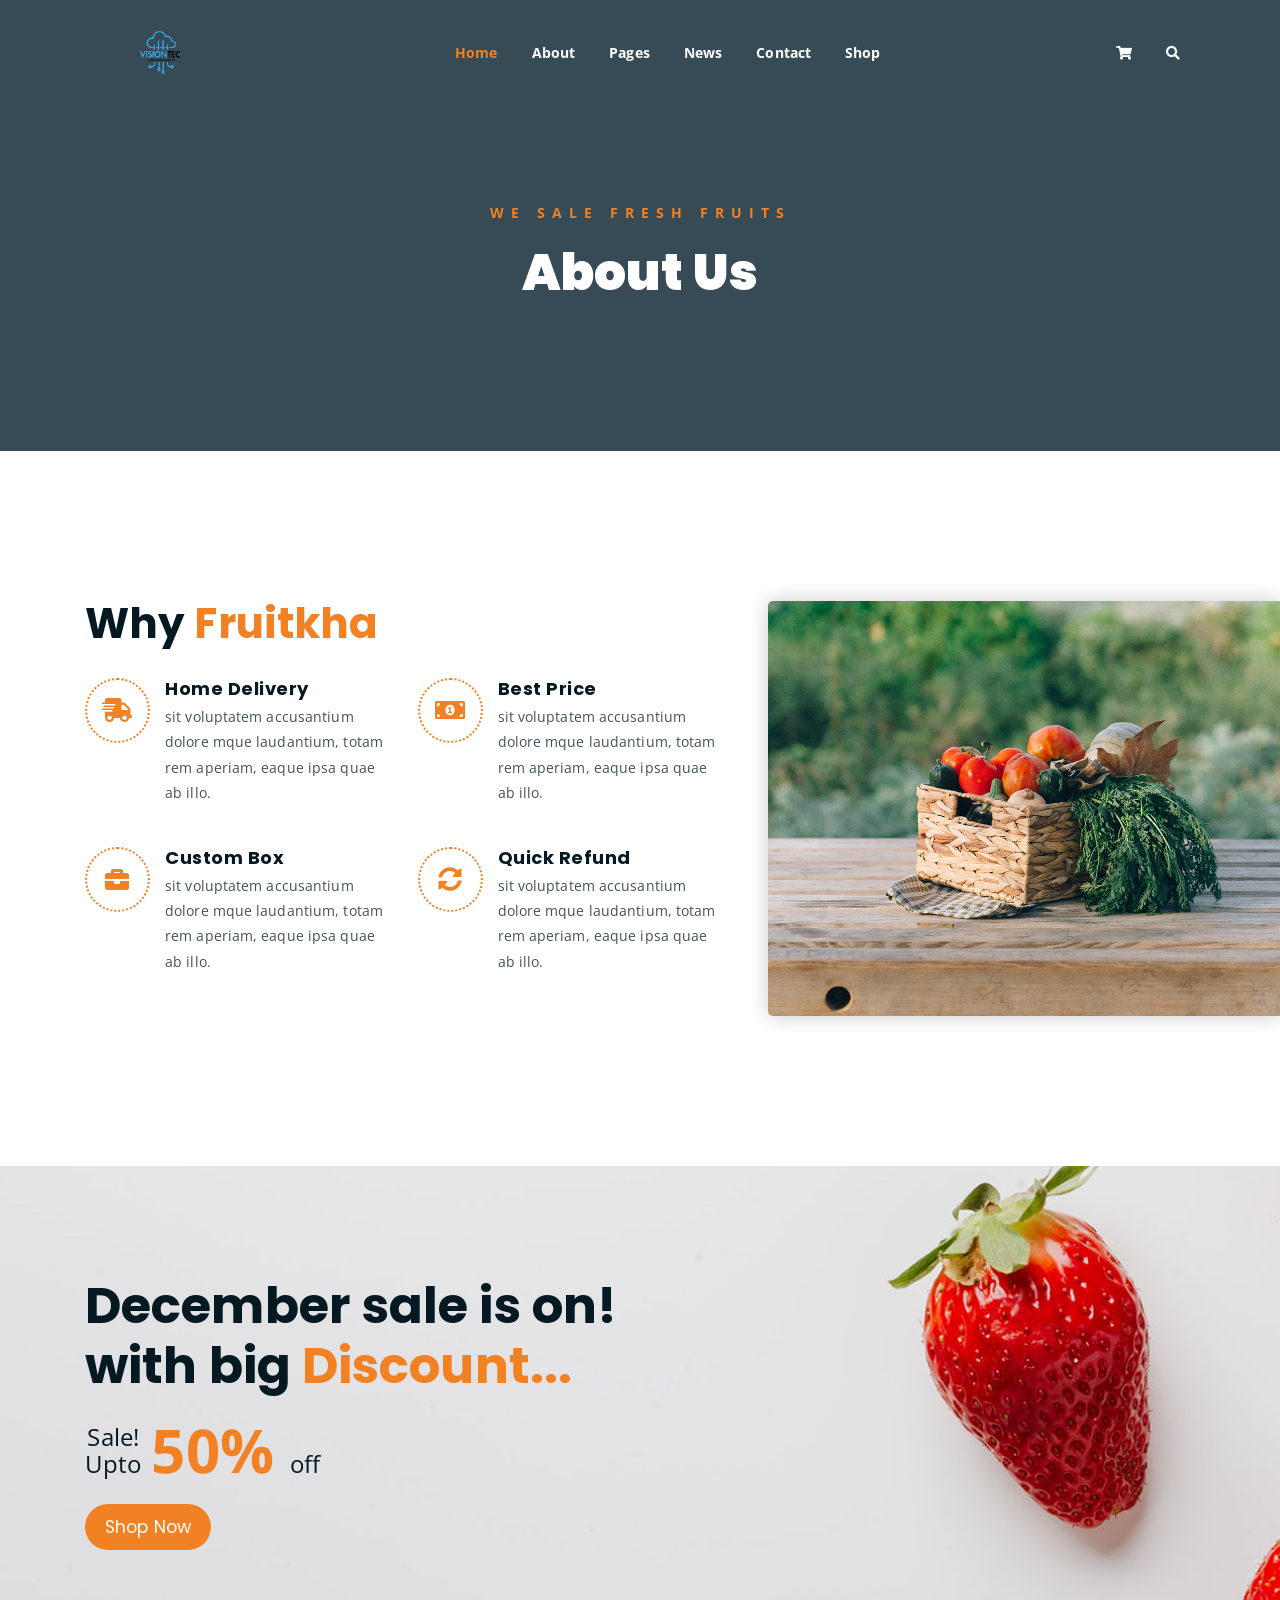
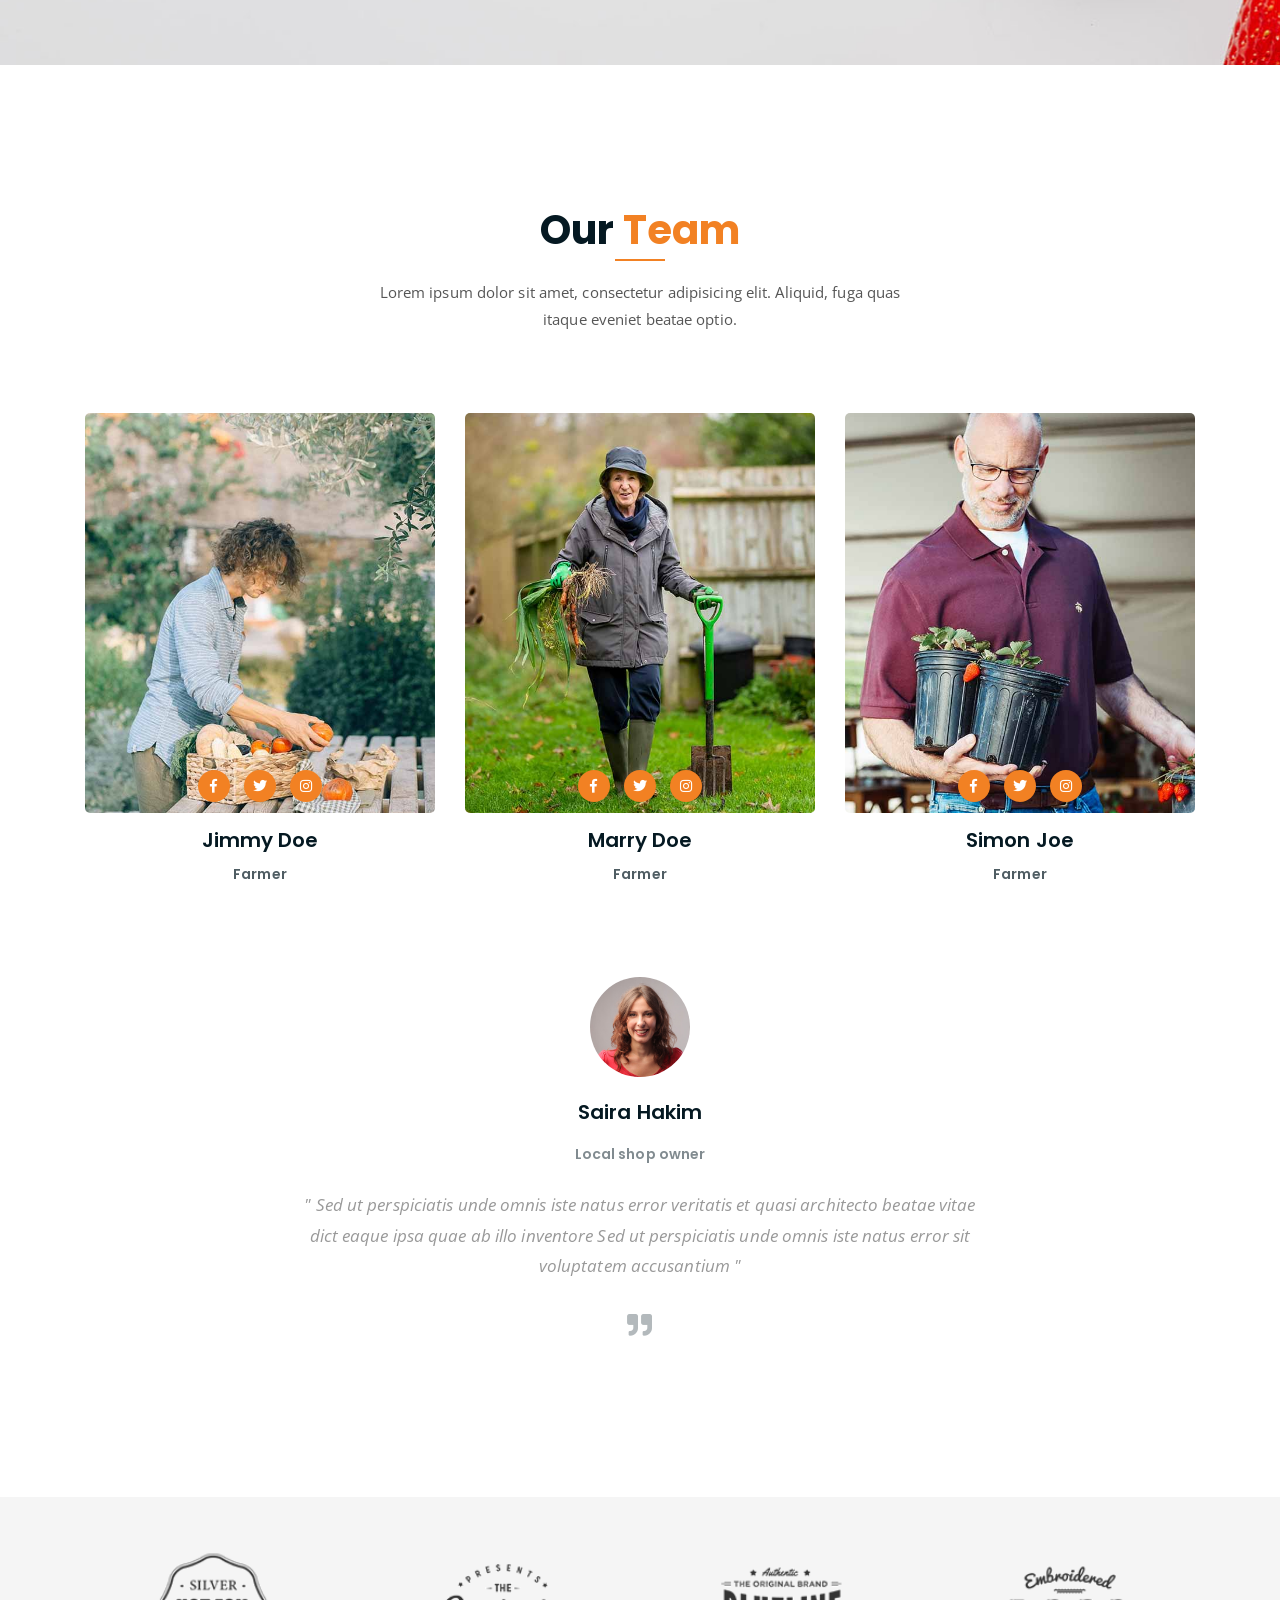
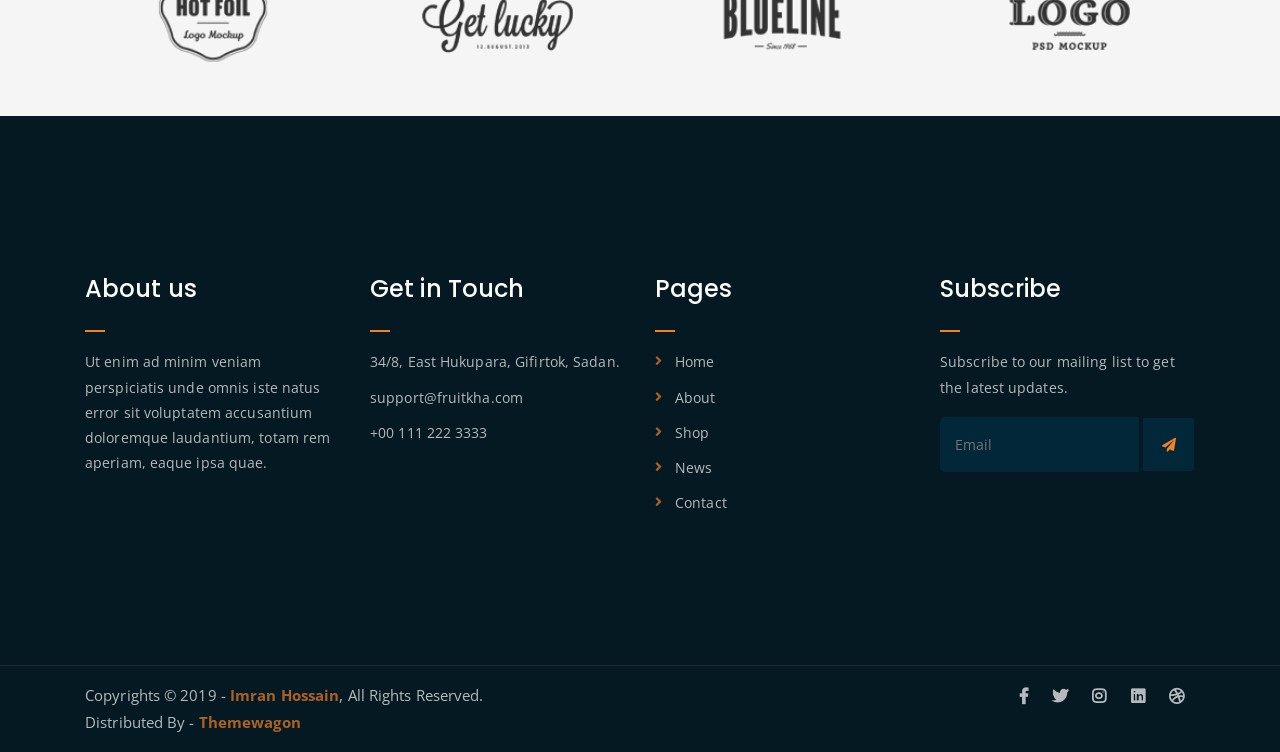
<file: about.html>
<!DOCTYPE html>
<html lang="en">
<head>
	<meta charset="UTF-8">
	<meta http-equiv="X-UA-Compatible" content="IE=edge">
	<meta name="viewport" content="width=device-width, initial-scale=1">
	<meta name="description" content="Responsive Bootstrap4 Shop Template, Created by Imran Hossain from https://imransdesign.com/">

	<!-- title -->
	<title>About</title>

	<!-- favicon -->
	<link rel="shortcut icon" type="image/png" href="assets/img/favicon.png">
	<!-- google font -->
	<link href="https://fonts.googleapis.com/css?family=Open+Sans:300,400,700" rel="stylesheet">
	<link href="https://fonts.googleapis.com/css?family=Poppins:400,700&display=swap" rel="stylesheet">
	<!-- fontawesome -->
	<link rel="stylesheet" href="assets/css/all.min.css">
	<!-- bootstrap -->
	<link rel="stylesheet" href="assets/bootstrap/css/bootstrap.min.css">
	<!-- owl carousel -->
	<link rel="stylesheet" href="assets/css/owl.carousel.css">
	<!-- magnific popup -->
	<link rel="stylesheet" href="assets/css/magnific-popup.css">
	<!-- animate css -->
	<link rel="stylesheet" href="assets/css/animate.css">
	<!-- mean menu css -->
	<link rel="stylesheet" href="assets/css/meanmenu.min.css">
	<!-- main style -->
	<link rel="stylesheet" href="assets/css/main.css">
	<!-- responsive -->
	<link rel="stylesheet" href="assets/css/responsive.css">

</head>
<body>
	
	<!--PreLoader-->
    <div class="loader">
        <div class="loader-inner">
            <div class="circle"></div>
        </div>
    </div>
    <!--PreLoader Ends-->
	
	<!-- header -->
	<div class="top-header-area" id="sticker">
		<div class="container">
			<div class="row">
				<div class="col-lg-12 col-sm-12 text-center">
					<div class="main-menu-wrap">
						<!-- logo -->
						<div class="site-logo">
							<a href="index.html">
								<img src="assets/img/logo.png" alt="">
							</a>
						</div>
						<!-- logo -->

						<!-- menu start -->
						<nav class="main-menu">
							<ul>
								<li class="current-list-item"><a href="#">Home</a>
									<ul class="sub-menu">
										<li><a href="index.html">Static Home</a></li>
										<li><a href="index_2.html">Slider Home</a></li>
									</ul>
								</li>
								<li><a href="about.html">About</a></li>
								<li><a href="#">Pages</a>
									<ul class="sub-menu">
										<li><a href="404.html">404 page</a></li>
										<li><a href="about.html">About</a></li>
										<li><a href="cart.html">Cart</a></li>
										<li><a href="checkout.html">Check Out</a></li>
										<li><a href="contact.html">Contact</a></li>
										<li><a href="news.html">News</a></li>
										<li><a href="shop.html">Shop</a></li>
									</ul>
								</li>
								<li><a href="news.html">News</a>
									<ul class="sub-menu">
										<li><a href="news.html">News</a></li>
										<li><a href="single-news.html">Single News</a></li>
									</ul>
								</li>
								<li><a href="contact.html">Contact</a></li>
								<li><a href="shop.html">Shop</a>
									<ul class="sub-menu">
										<li><a href="shop.html">Shop</a></li>
										<li><a href="checkout.html">Check Out</a></li>
										<li><a href="single-product.html">Single Product</a></li>
										<li><a href="cart.html">Cart</a></li>
									</ul>
								</li>
								<li>
									<div class="header-icons">
										<a class="shopping-cart" href="cart.html"><i class="fas fa-shopping-cart"></i></a>
										<a class="mobile-hide search-bar-icon" href="#"><i class="fas fa-search"></i></a>
									</div>
								</li>
							</ul>
						</nav>
						<a class="mobile-show search-bar-icon" href="#"><i class="fas fa-search"></i></a>
						<div class="mobile-menu"></div>
						<!-- menu end -->
					</div>
				</div>
			</div>
		</div>
	</div>
	<!-- end header -->

	<!-- search area -->
	<div class="search-area">
		<div class="container">
			<div class="row">
				<div class="col-lg-12">
					<span class="close-btn"><i class="fas fa-window-close"></i></span>
					<div class="search-bar">
						<div class="search-bar-tablecell">
							<h3>Search For:</h3>
							<input type="text" placeholder="Keywords">
							<button type="submit">Search <i class="fas fa-search"></i></button>
						</div>
					</div>
				</div>
			</div>
		</div>
	</div>
	<!-- end search arewa -->
	
	<!-- breadcrumb-section -->
	<div class="breadcrumb-section breadcrumb-bg">
		<div class="container">
			<div class="row">
				<div class="col-lg-8 offset-lg-2 text-center">
					<div class="breadcrumb-text">
						<p>We sale fresh fruits</p>
						<h1>About Us</h1>
					</div>
				</div>
			</div>
		</div>
	</div>
	<!-- end breadcrumb section -->

	<!-- featured section -->
	<div class="feature-bg">
		<div class="container">
			<div class="row">
				<div class="col-lg-7">
					<div class="featured-text">
						<h2 class="pb-3">Why <span class="orange-text">Fruitkha</span></h2>
						<div class="row">
							<div class="col-lg-6 col-md-6 mb-4 mb-md-5">
								<div class="list-box d-flex">
									<div class="list-icon">
										<i class="fas fa-shipping-fast"></i>
									</div>
									<div class="content">
										<h3>Home Delivery</h3>
										<p>sit voluptatem accusantium dolore mque laudantium, totam rem aperiam, eaque ipsa quae ab illo.</p>
									</div>
								</div>
							</div>
							<div class="col-lg-6 col-md-6 mb-5 mb-md-5">
								<div class="list-box d-flex">
									<div class="list-icon">
										<i class="fas fa-money-bill-alt"></i>
									</div>
									<div class="content">
										<h3>Best Price</h3>
										<p>sit voluptatem accusantium dolore mque laudantium, totam rem aperiam, eaque ipsa quae ab illo.</p>
									</div>
								</div>
							</div>
							<div class="col-lg-6 col-md-6 mb-5 mb-md-5">
								<div class="list-box d-flex">
									<div class="list-icon">
										<i class="fas fa-briefcase"></i>
									</div>
									<div class="content">
										<h3>Custom Box</h3>
										<p>sit voluptatem accusantium dolore mque laudantium, totam rem aperiam, eaque ipsa quae ab illo.</p>
									</div>
								</div>
							</div>
							<div class="col-lg-6 col-md-6">
								<div class="list-box d-flex">
									<div class="list-icon">
										<i class="fas fa-sync-alt"></i>
									</div>
									<div class="content">
										<h3>Quick Refund</h3>
										<p>sit voluptatem accusantium dolore mque laudantium, totam rem aperiam, eaque ipsa quae ab illo.</p>
									</div>
								</div>
							</div>
						</div>
					</div>
				</div>
			</div>
		</div>
	</div>
	<!-- end featured section -->

	<!-- shop banner -->
	<section class="shop-banner">
    	<div class="container">
        	<h3>December sale is on! <br> with big <span class="orange-text">Discount...</span></h3>
            <div class="sale-percent"><span>Sale! <br> Upto</span>50% <span>off</span></div>
            <a href="shop.html" class="cart-btn btn-lg">Shop Now</a>
        </div>
    </section>
	<!-- end shop banner -->

	<!-- team section -->
	<div class="mt-150">
		<div class="container">
			<div class="row">
				<div class="col-lg-8 offset-lg-2 text-center">
					<div class="section-title">
						<h3>Our <span class="orange-text">Team</span></h3>
						<p>Lorem ipsum dolor sit amet, consectetur adipisicing elit. Aliquid, fuga quas itaque eveniet beatae optio.</p>
					</div>
				</div>
			</div>
			<div class="row">
				<div class="col-lg-4 col-md-6">
					<div class="single-team-item">
						<div class="team-bg team-bg-1"></div>
						<h4>Jimmy Doe <span>Farmer</span></h4>
						<ul class="social-link-team">
							<li><a href="#" target="_blank"><i class="fab fa-facebook-f"></i></a></li>
							<li><a href="#" target="_blank"><i class="fab fa-twitter"></i></a></li>
							<li><a href="#" target="_blank"><i class="fab fa-instagram"></i></a></li>
						</ul>
					</div>
				</div>
				<div class="col-lg-4 col-md-6">
					<div class="single-team-item">
						<div class="team-bg team-bg-2"></div>
						<h4>Marry Doe <span>Farmer</span></h4>
						<ul class="social-link-team">
							<li><a href="#" target="_blank"><i class="fab fa-facebook-f"></i></a></li>
							<li><a href="#" target="_blank"><i class="fab fa-twitter"></i></a></li>
							<li><a href="#" target="_blank"><i class="fab fa-instagram"></i></a></li>
						</ul>
					</div>
				</div>
				<div class="col-lg-4 col-md-6 offset-md-3 offset-lg-0">
					<div class="single-team-item">
						<div class="team-bg team-bg-3"></div>
						<h4>Simon Joe <span>Farmer</span></h4>
						<ul class="social-link-team">
							<li><a href="#" target="_blank"><i class="fab fa-facebook-f"></i></a></li>
							<li><a href="#" target="_blank"><i class="fab fa-twitter"></i></a></li>
							<li><a href="#" target="_blank"><i class="fab fa-instagram"></i></a></li>
						</ul>
					</div>
				</div>
			</div>
		</div>
	</div>
	<!-- end team section -->

	<!-- testimonail-section -->
	<div class="testimonail-section mt-80 mb-150">
		<div class="container">
			<div class="row">
				<div class="col-lg-10 offset-lg-1 text-center">
					<div class="testimonial-sliders">
						<div class="single-testimonial-slider">
							<div class="client-avater">
								<img src="assets/img/avaters/avatar1.png" alt="">
							</div>
							<div class="client-meta">
								<h3>Saira Hakim <span>Local shop owner</span></h3>
								<p class="testimonial-body">
									" Sed ut perspiciatis unde omnis iste natus error veritatis et  quasi architecto beatae vitae dict eaque ipsa quae ab illo inventore Sed ut perspiciatis unde omnis iste natus error sit voluptatem accusantium "
								</p>
								<div class="last-icon">
									<i class="fas fa-quote-right"></i>
								</div>
							</div>
						</div>
						<div class="single-testimonial-slider">
							<div class="client-avater">
								<img src="assets/img/avaters/avatar2.png" alt="">
							</div>
							<div class="client-meta">
								<h3>David Niph <span>Local shop owner</span></h3>
								<p class="testimonial-body">
									" Sed ut perspiciatis unde omnis iste natus error veritatis et  quasi architecto beatae vitae dict eaque ipsa quae ab illo inventore Sed ut perspiciatis unde omnis iste natus error sit voluptatem accusantium "
								</p>
								<div class="last-icon">
									<i class="fas fa-quote-right"></i>
								</div>
							</div>
						</div>
						<div class="single-testimonial-slider">
							<div class="client-avater">
								<img src="assets/img/avaters/avatar3.png" alt="">
							</div>
							<div class="client-meta">
								<h3>Jacob Sikim <span>Local shop owner</span></h3>
								<p class="testimonial-body">
									" Sed ut perspiciatis unde omnis iste natus error veritatis et  quasi architecto beatae vitae dict eaque ipsa quae ab illo inventore Sed ut perspiciatis unde omnis iste natus error sit voluptatem accusantium "
								</p>
								<div class="last-icon">
									<i class="fas fa-quote-right"></i>
								</div>
							</div>
						</div>
					</div>
				</div>
			</div>
		</div>
	</div>
	<!-- end testimonail-section -->

	<!-- logo carousel -->
	<div class="logo-carousel-section">
		<div class="container">
			<div class="row">
				<div class="col-lg-12">
					<div class="logo-carousel-inner">
						<div class="single-logo-item">
							<img src="assets/img/company-logos/1.png" alt="">
						</div>
						<div class="single-logo-item">
							<img src="assets/img/company-logos/2.png" alt="">
						</div>
						<div class="single-logo-item">
							<img src="assets/img/company-logos/3.png" alt="">
						</div>
						<div class="single-logo-item">
							<img src="assets/img/company-logos/4.png" alt="">
						</div>
						<div class="single-logo-item">
							<img src="assets/img/company-logos/5.png" alt="">
						</div>
					</div>
				</div>
			</div>
		</div>
	</div>
	<!-- end logo carousel -->

	<!-- footer -->
	<div class="footer-area">
		<div class="container">
			<div class="row">
				<div class="col-lg-3 col-md-6">
					<div class="footer-box about-widget">
						<h2 class="widget-title">About us</h2>
						<p>Ut enim ad minim veniam perspiciatis unde omnis iste natus error sit voluptatem accusantium doloremque laudantium, totam rem aperiam, eaque ipsa quae.</p>
					</div>
				</div>
				<div class="col-lg-3 col-md-6">
					<div class="footer-box get-in-touch">
						<h2 class="widget-title">Get in Touch</h2>
						<ul>
							<li>34/8, East Hukupara, Gifirtok, Sadan.</li>
							<li>support@fruitkha.com</li>
							<li>+00 111 222 3333</li>
						</ul>
					</div>
				</div>
				<div class="col-lg-3 col-md-6">
					<div class="footer-box pages">
						<h2 class="widget-title">Pages</h2>
						<ul>
							<li><a href="index.html">Home</a></li>
							<li><a href="about.html">About</a></li>
							<li><a href="services.html">Shop</a></li>
							<li><a href="news.html">News</a></li>
							<li><a href="contact.html">Contact</a></li>
						</ul>
					</div>
				</div>
				<div class="col-lg-3 col-md-6">
					<div class="footer-box subscribe">
						<h2 class="widget-title">Subscribe</h2>
						<p>Subscribe to our mailing list to get the latest updates.</p>
						<form action="index.html">
							<input type="email" placeholder="Email">
							<button type="submit"><i class="fas fa-paper-plane"></i></button>
						</form>
					</div>
				</div>
			</div>
		</div>
	</div>
	<!-- end footer -->
	
	<!-- copyright -->
	<div class="copyright">
		<div class="container">
			<div class="row">
				<div class="col-lg-6 col-md-12">
					<p>Copyrights &copy; 2019 - <a href="https://imransdesign.com/">Imran Hossain</a>,  All Rights Reserved.<br>
						Distributed By - <a href="https://themewagon.com/">Themewagon</a>
					</p>
				</div>
				<div class="col-lg-6 text-right col-md-12">
					<div class="social-icons">
						<ul>
							<li><a href="#" target="_blank"><i class="fab fa-facebook-f"></i></a></li>
							<li><a href="#" target="_blank"><i class="fab fa-twitter"></i></a></li>
							<li><a href="#" target="_blank"><i class="fab fa-instagram"></i></a></li>
							<li><a href="#" target="_blank"><i class="fab fa-linkedin"></i></a></li>
							<li><a href="#" target="_blank"><i class="fab fa-dribbble"></i></a></li>
						</ul>
					</div>
				</div>
			</div>
		</div>
	</div>
	<!-- end copyright -->
	
	<!-- jquery -->
	<script src="assets/js/jquery-1.11.3.min.js"></script>
	<!-- bootstrap -->
	<script src="assets/bootstrap/js/bootstrap.min.js"></script>
	<!-- count down -->
	<script src="assets/js/jquery.countdown.js"></script>
	<!-- isotope -->
	<script src="assets/js/jquery.isotope-3.0.6.min.js"></script>
	<!-- waypoints -->
	<script src="assets/js/waypoints.js"></script>
	<!-- owl carousel -->
	<script src="assets/js/owl.carousel.min.js"></script>
	<!-- magnific popup -->
	<script src="assets/js/jquery.magnific-popup.min.js"></script>
	<!-- mean menu -->
	<script src="assets/js/jquery.meanmenu.min.js"></script>
	<!-- sticker js -->
	<script src="assets/js/sticker.js"></script>
	<!-- main js -->
	<script src="assets/js/main.js"></script>

</body>
</html>
</file>
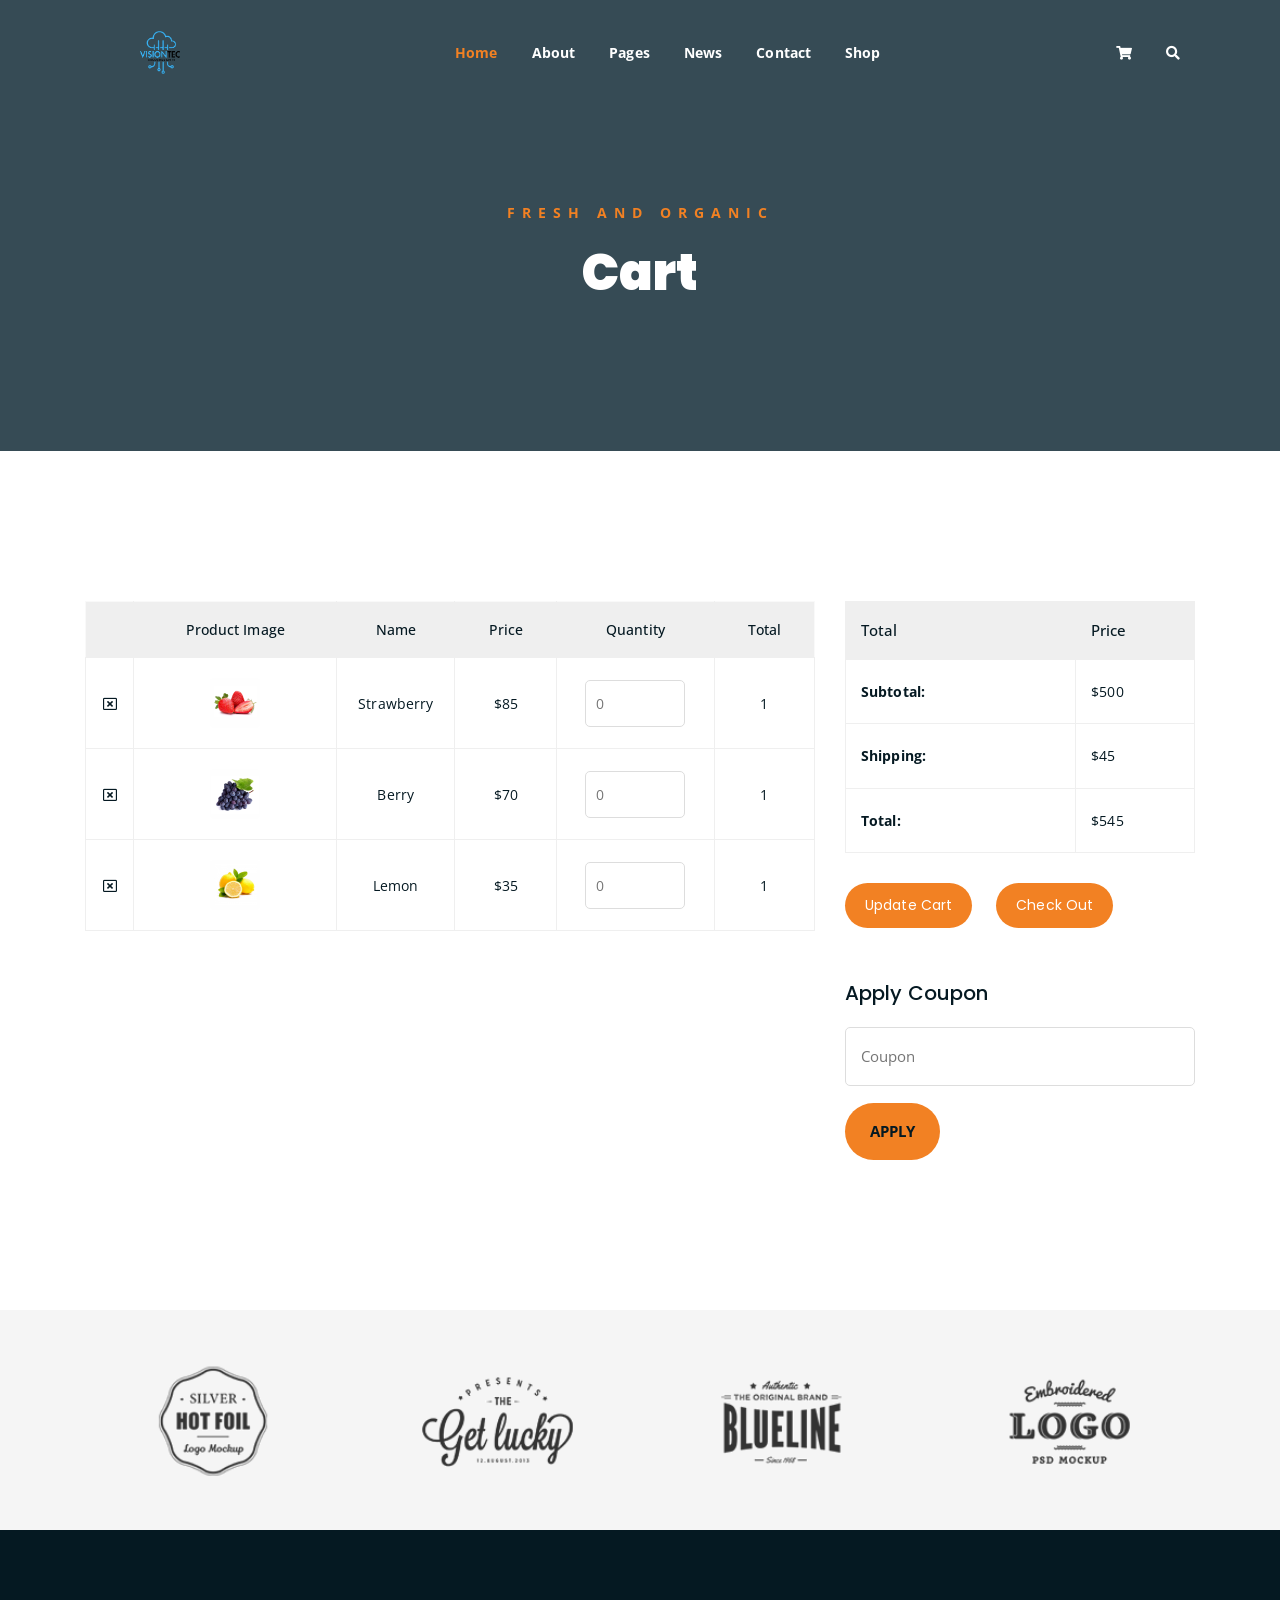
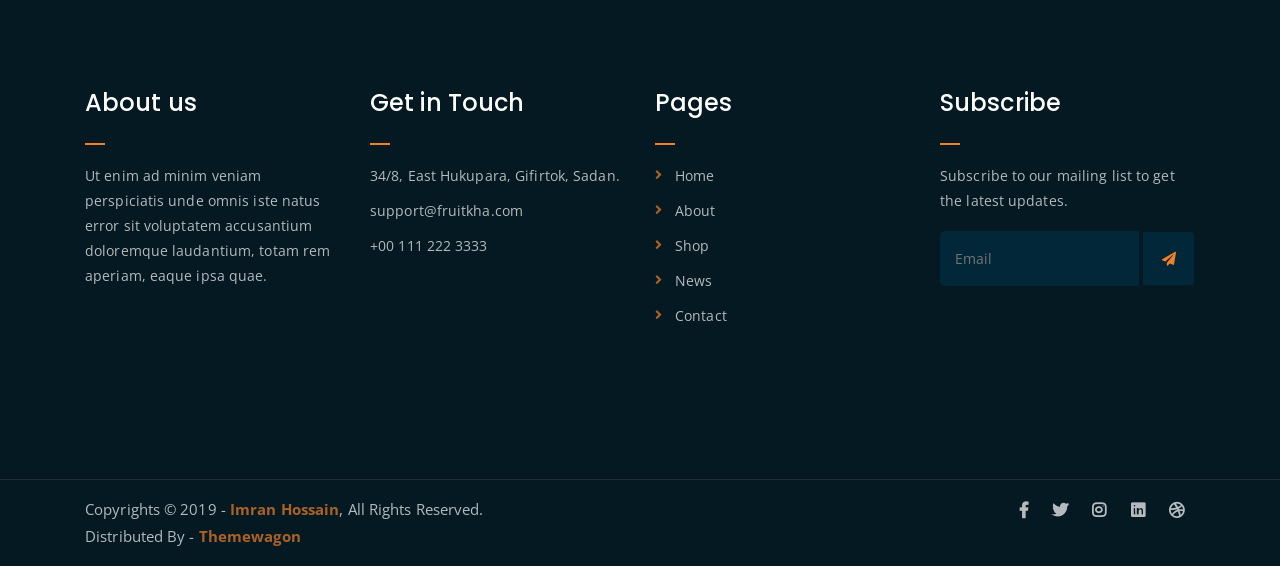
<file: cart.html>
<!DOCTYPE html>
<html lang="en">
<head>
	<meta charset="UTF-8">
	<meta http-equiv="X-UA-Compatible" content="IE=edge">
	<meta name="viewport" content="width=device-width, initial-scale=1">
	<meta name="description" content="Responsive Bootstrap4 Shop Template, Created by Imran Hossain from https://imransdesign.com/">

	<!-- title -->
	<title>Cart</title>

	<!-- favicon -->
	<link rel="shortcut icon" type="image/png" href="assets/img/favicon.png">
	<!-- google font -->
	<link href="https://fonts.googleapis.com/css?family=Open+Sans:300,400,700" rel="stylesheet">
	<link href="https://fonts.googleapis.com/css?family=Poppins:400,700&display=swap" rel="stylesheet">
	<!-- fontawesome -->
	<link rel="stylesheet" href="assets/css/all.min.css">
	<!-- bootstrap -->
	<link rel="stylesheet" href="assets/bootstrap/css/bootstrap.min.css">
	<!-- owl carousel -->
	<link rel="stylesheet" href="assets/css/owl.carousel.css">
	<!-- magnific popup -->
	<link rel="stylesheet" href="assets/css/magnific-popup.css">
	<!-- animate css -->
	<link rel="stylesheet" href="assets/css/animate.css">
	<!-- mean menu css -->
	<link rel="stylesheet" href="assets/css/meanmenu.min.css">
	<!-- main style -->
	<link rel="stylesheet" href="assets/css/main.css">
	<!-- responsive -->
	<link rel="stylesheet" href="assets/css/responsive.css">

</head>
<body>
	
	<!--PreLoader-->
    <div class="loader">
        <div class="loader-inner">
            <div class="circle"></div>
        </div>
    </div>
    <!--PreLoader Ends-->
	
	<!-- header -->
	<div class="top-header-area" id="sticker">
		<div class="container">
			<div class="row">
				<div class="col-lg-12 col-sm-12 text-center">
					<div class="main-menu-wrap">
						<!-- logo -->
						<div class="site-logo">
							<a href="index.html">
								<img src="assets/img/logo.png" alt="">
							</a>
						</div>
						<!-- logo -->

						<!-- menu start -->
						<nav class="main-menu">
							<ul>
								<li class="current-list-item"><a href="#">Home</a>
									<ul class="sub-menu">
										<li><a href="index.html">Static Home</a></li>
										<li><a href="index_2.html">Slider Home</a></li>
									</ul>
								</li>
								<li><a href="about.html">About</a></li>
								<li><a href="#">Pages</a>
									<ul class="sub-menu">
										<li><a href="404.html">404 page</a></li>
										<li><a href="about.html">About</a></li>
										<li><a href="cart.html">Cart</a></li>
										<li><a href="checkout.html">Check Out</a></li>
										<li><a href="contact.html">Contact</a></li>
										<li><a href="news.html">News</a></li>
										<li><a href="shop.html">Shop</a></li>
									</ul>
								</li>
								<li><a href="news.html">News</a>
									<ul class="sub-menu">
										<li><a href="news.html">News</a></li>
										<li><a href="single-news.html">Single News</a></li>
									</ul>
								</li>
								<li><a href="contact.html">Contact</a></li>
								<li><a href="shop.html">Shop</a>
									<ul class="sub-menu">
										<li><a href="shop.html">Shop</a></li>
										<li><a href="checkout.html">Check Out</a></li>
										<li><a href="single-product.html">Single Product</a></li>
										<li><a href="cart.html">Cart</a></li>
									</ul>
								</li>
								<li>
									<div class="header-icons">
										<a class="shopping-cart" href="cart.html"><i class="fas fa-shopping-cart"></i></a>
										<a class="mobile-hide search-bar-icon" href="#"><i class="fas fa-search"></i></a>
									</div>
								</li>
							</ul>
						</nav>
						<a class="mobile-show search-bar-icon" href="#"><i class="fas fa-search"></i></a>
						<div class="mobile-menu"></div>
						<!-- menu end -->
					</div>
				</div>
			</div>
		</div>
	</div>
	<!-- end header -->

	<!-- search area -->
	<div class="search-area">
		<div class="container">
			<div class="row">
				<div class="col-lg-12">
					<span class="close-btn"><i class="fas fa-window-close"></i></span>
					<div class="search-bar">
						<div class="search-bar-tablecell">
							<h3>Search For:</h3>
							<input type="text" placeholder="Keywords">
							<button type="submit">Search <i class="fas fa-search"></i></button>
						</div>
					</div>
				</div>
			</div>
		</div>
	</div>
	<!-- end search arewa -->
	
	<!-- breadcrumb-section -->
	<div class="breadcrumb-section breadcrumb-bg">
		<div class="container">
			<div class="row">
				<div class="col-lg-8 offset-lg-2 text-center">
					<div class="breadcrumb-text">
						<p>Fresh and Organic</p>
						<h1>Cart</h1>
					</div>
				</div>
			</div>
		</div>
	</div>
	<!-- end breadcrumb section -->

	<!-- cart -->
	<div class="cart-section mt-150 mb-150">
		<div class="container">
			<div class="row">
				<div class="col-lg-8 col-md-12">
					<div class="cart-table-wrap">
						<table class="cart-table">
							<thead class="cart-table-head">
								<tr class="table-head-row">
									<th class="product-remove"></th>
									<th class="product-image">Product Image</th>
									<th class="product-name">Name</th>
									<th class="product-price">Price</th>
									<th class="product-quantity">Quantity</th>
									<th class="product-total">Total</th>
								</tr>
							</thead>
							<tbody>
								<tr class="table-body-row">
									<td class="product-remove"><a href="#"><i class="far fa-window-close"></i></a></td>
									<td class="product-image"><img src="assets/img/products/product-img-1.jpg" alt=""></td>
									<td class="product-name">Strawberry</td>
									<td class="product-price">$85</td>
									<td class="product-quantity"><input type="number" placeholder="0"></td>
									<td class="product-total">1</td>
								</tr>
								<tr class="table-body-row">
									<td class="product-remove"><a href="#"><i class="far fa-window-close"></i></a></td>
									<td class="product-image"><img src="assets/img/products/product-img-2.jpg" alt=""></td>
									<td class="product-name">Berry</td>
									<td class="product-price">$70</td>
									<td class="product-quantity"><input type="number" placeholder="0"></td>
									<td class="product-total">1</td>
								</tr>
								<tr class="table-body-row">
									<td class="product-remove"><a href="#"><i class="far fa-window-close"></i></a></td>
									<td class="product-image"><img src="assets/img/products/product-img-3.jpg" alt=""></td>
									<td class="product-name">Lemon</td>
									<td class="product-price">$35</td>
									<td class="product-quantity"><input type="number" placeholder="0"></td>
									<td class="product-total">1</td>
								</tr>
							</tbody>
						</table>
					</div>
				</div>

				<div class="col-lg-4">
					<div class="total-section">
						<table class="total-table">
							<thead class="total-table-head">
								<tr class="table-total-row">
									<th>Total</th>
									<th>Price</th>
								</tr>
							</thead>
							<tbody>
								<tr class="total-data">
									<td><strong>Subtotal: </strong></td>
									<td>$500</td>
								</tr>
								<tr class="total-data">
									<td><strong>Shipping: </strong></td>
									<td>$45</td>
								</tr>
								<tr class="total-data">
									<td><strong>Total: </strong></td>
									<td>$545</td>
								</tr>
							</tbody>
						</table>
						<div class="cart-buttons">
							<a href="cart.html" class="boxed-btn">Update Cart</a>
							<a href="checkout.html" class="boxed-btn black">Check Out</a>
						</div>
					</div>

					<div class="coupon-section">
						<h3>Apply Coupon</h3>
						<div class="coupon-form-wrap">
							<form action="index.html">
								<p><input type="text" placeholder="Coupon"></p>
								<p><input type="submit" value="Apply"></p>
							</form>
						</div>
					</div>
				</div>
			</div>
		</div>
	</div>
	<!-- end cart -->

	<!-- logo carousel -->
	<div class="logo-carousel-section">
		<div class="container">
			<div class="row">
				<div class="col-lg-12">
					<div class="logo-carousel-inner">
						<div class="single-logo-item">
							<img src="assets/img/company-logos/1.png" alt="">
						</div>
						<div class="single-logo-item">
							<img src="assets/img/company-logos/2.png" alt="">
						</div>
						<div class="single-logo-item">
							<img src="assets/img/company-logos/3.png" alt="">
						</div>
						<div class="single-logo-item">
							<img src="assets/img/company-logos/4.png" alt="">
						</div>
						<div class="single-logo-item">
							<img src="assets/img/company-logos/5.png" alt="">
						</div>
					</div>
				</div>
			</div>
		</div>
	</div>
	<!-- end logo carousel -->

	<!-- footer -->
	<div class="footer-area">
		<div class="container">
			<div class="row">
				<div class="col-lg-3 col-md-6">
					<div class="footer-box about-widget">
						<h2 class="widget-title">About us</h2>
						<p>Ut enim ad minim veniam perspiciatis unde omnis iste natus error sit voluptatem accusantium doloremque laudantium, totam rem aperiam, eaque ipsa quae.</p>
					</div>
				</div>
				<div class="col-lg-3 col-md-6">
					<div class="footer-box get-in-touch">
						<h2 class="widget-title">Get in Touch</h2>
						<ul>
							<li>34/8, East Hukupara, Gifirtok, Sadan.</li>
							<li>support@fruitkha.com</li>
							<li>+00 111 222 3333</li>
						</ul>
					</div>
				</div>
				<div class="col-lg-3 col-md-6">
					<div class="footer-box pages">
						<h2 class="widget-title">Pages</h2>
						<ul>
							<li><a href="index.html">Home</a></li>
							<li><a href="about.html">About</a></li>
							<li><a href="services.html">Shop</a></li>
							<li><a href="news.html">News</a></li>
							<li><a href="contact.html">Contact</a></li>
						</ul>
					</div>
				</div>
				<div class="col-lg-3 col-md-6">
					<div class="footer-box subscribe">
						<h2 class="widget-title">Subscribe</h2>
						<p>Subscribe to our mailing list to get the latest updates.</p>
						<form action="index.html">
							<input type="email" placeholder="Email">
							<button type="submit"><i class="fas fa-paper-plane"></i></button>
						</form>
					</div>
				</div>
			</div>
		</div>
	</div>
	<!-- end footer -->
	
	<!-- copyright -->
	<div class="copyright">
		<div class="container">
			<div class="row">
				<div class="col-lg-6 col-md-12">
					<p>Copyrights &copy; 2019 - <a href="https://imransdesign.com/">Imran Hossain</a>,  All Rights Reserved.<br>
						Distributed By - <a href="https://themewagon.com/">Themewagon</a>
					</p>
				</div>
				<div class="col-lg-6 text-right col-md-12">
					<div class="social-icons">
						<ul>
							<li><a href="#" target="_blank"><i class="fab fa-facebook-f"></i></a></li>
							<li><a href="#" target="_blank"><i class="fab fa-twitter"></i></a></li>
							<li><a href="#" target="_blank"><i class="fab fa-instagram"></i></a></li>
							<li><a href="#" target="_blank"><i class="fab fa-linkedin"></i></a></li>
							<li><a href="#" target="_blank"><i class="fab fa-dribbble"></i></a></li>
						</ul>
					</div>
				</div>
			</div>
		</div>
	</div>
	<!-- end copyright -->
	
	<!-- jquery -->
	<script src="assets/js/jquery-1.11.3.min.js"></script>
	<!-- bootstrap -->
	<script src="assets/bootstrap/js/bootstrap.min.js"></script>
	<!-- count down -->
	<script src="assets/js/jquery.countdown.js"></script>
	<!-- isotope -->
	<script src="assets/js/jquery.isotope-3.0.6.min.js"></script>
	<!-- waypoints -->
	<script src="assets/js/waypoints.js"></script>
	<!-- owl carousel -->
	<script src="assets/js/owl.carousel.min.js"></script>
	<!-- magnific popup -->
	<script src="assets/js/jquery.magnific-popup.min.js"></script>
	<!-- mean menu -->
	<script src="assets/js/jquery.meanmenu.min.js"></script>
	<!-- sticker js -->
	<script src="assets/js/sticker.js"></script>
	<!-- main js -->
	<script src="assets/js/main.js"></script>

</body>
</html>
</file>
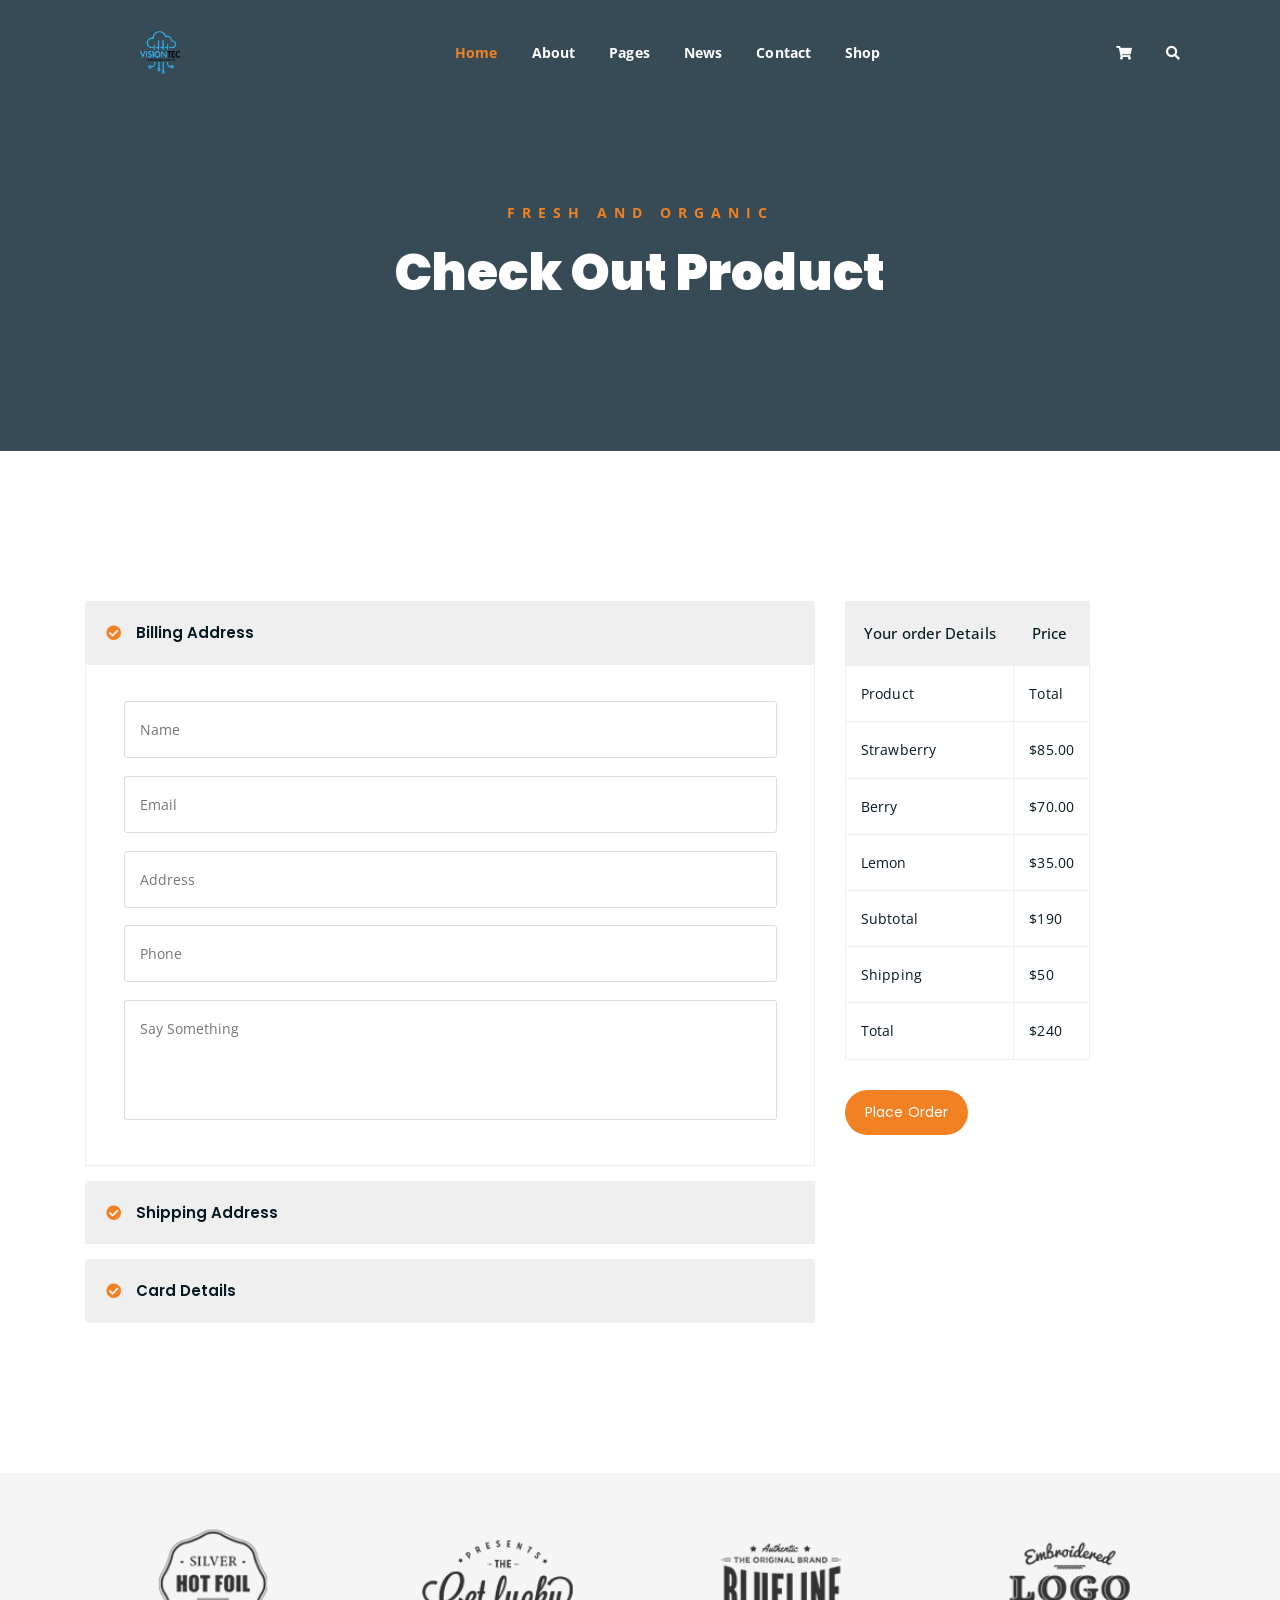
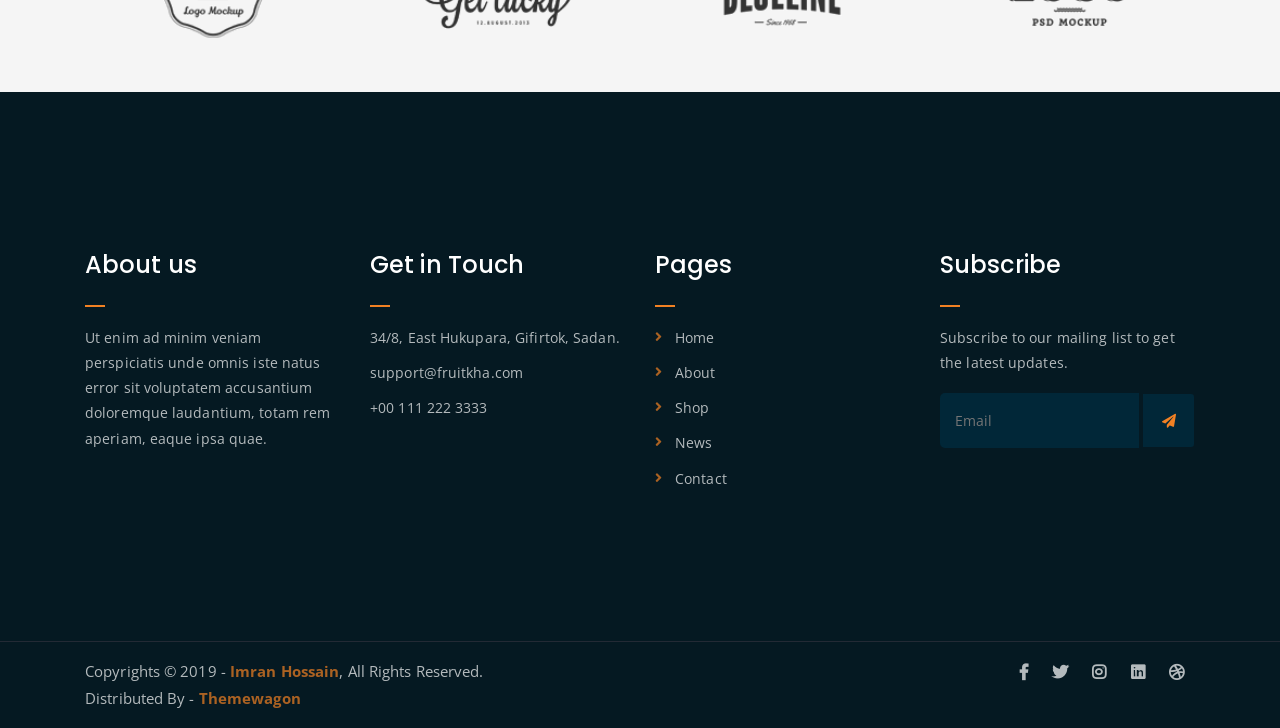
<file: checkout.html>
<!DOCTYPE html>
<html lang="en">
<head>
	<meta charset="UTF-8">
	<meta http-equiv="X-UA-Compatible" content="IE=edge">
	<meta name="viewport" content="width=device-width, initial-scale=1">
	<meta name="description" content="Responsive Bootstrap4 Shop Template, Created by Imran Hossain from https://imransdesign.com/">

	<!-- title -->
	<title>Check Out</title>

	<!-- favicon -->
	<link rel="shortcut icon" type="image/png" href="assets/img/favicon.png">
	<!-- google font -->
	<link href="https://fonts.googleapis.com/css?family=Open+Sans:300,400,700" rel="stylesheet">
	<link href="https://fonts.googleapis.com/css?family=Poppins:400,700&display=swap" rel="stylesheet">
	<!-- fontawesome -->
	<link rel="stylesheet" href="assets/css/all.min.css">
	<!-- bootstrap -->
	<link rel="stylesheet" href="assets/bootstrap/css/bootstrap.min.css">
	<!-- owl carousel -->
	<link rel="stylesheet" href="assets/css/owl.carousel.css">
	<!-- magnific popup -->
	<link rel="stylesheet" href="assets/css/magnific-popup.css">
	<!-- animate css -->
	<link rel="stylesheet" href="assets/css/animate.css">
	<!-- mean menu css -->
	<link rel="stylesheet" href="assets/css/meanmenu.min.css">
	<!-- main style -->
	<link rel="stylesheet" href="assets/css/main.css">
	<!-- responsive -->
	<link rel="stylesheet" href="assets/css/responsive.css">

</head>
<body>
	
	<!--PreLoader-->
    <div class="loader">
        <div class="loader-inner">
            <div class="circle"></div>
        </div>
    </div>
    <!--PreLoader Ends-->
	
	<!-- header -->
	<div class="top-header-area" id="sticker">
		<div class="container">
			<div class="row">
				<div class="col-lg-12 col-sm-12 text-center">
					<div class="main-menu-wrap">
						<!-- logo -->
						<div class="site-logo">
							<a href="index.html">
								<img src="assets/img/logo.png" alt="">
							</a>
						</div>
						<!-- logo -->

						<!-- menu start -->
						<nav class="main-menu">
							<ul>
								<li class="current-list-item"><a href="#">Home</a>
									<ul class="sub-menu">
										<li><a href="index.html">Static Home</a></li>
										<li><a href="index_2.html">Slider Home</a></li>
									</ul>
								</li>
								<li><a href="about.html">About</a></li>
								<li><a href="#">Pages</a>
									<ul class="sub-menu">
										<li><a href="404.html">404 page</a></li>
										<li><a href="about.html">About</a></li>
										<li><a href="cart.html">Cart</a></li>
										<li><a href="checkout.html">Check Out</a></li>
										<li><a href="contact.html">Contact</a></li>
										<li><a href="news.html">News</a></li>
										<li><a href="shop.html">Shop</a></li>
									</ul>
								</li>
								<li><a href="news.html">News</a>
									<ul class="sub-menu">
										<li><a href="news.html">News</a></li>
										<li><a href="single-news.html">Single News</a></li>
									</ul>
								</li>
								<li><a href="contact.html">Contact</a></li>
								<li><a href="shop.html">Shop</a>
									<ul class="sub-menu">
										<li><a href="shop.html">Shop</a></li>
										<li><a href="checkout.html">Check Out</a></li>
										<li><a href="single-product.html">Single Product</a></li>
										<li><a href="cart.html">Cart</a></li>
									</ul>
								</li>
								<li>
									<div class="header-icons">
										<a class="shopping-cart" href="cart.html"><i class="fas fa-shopping-cart"></i></a>
										<a class="mobile-hide search-bar-icon" href="#"><i class="fas fa-search"></i></a>
									</div>
								</li>
							</ul>
						</nav>
						<a class="mobile-show search-bar-icon" href="#"><i class="fas fa-search"></i></a>
						<div class="mobile-menu"></div>
						<!-- menu end -->
					</div>
				</div>
			</div>
		</div>
	</div>
	<!-- end header -->

	<!-- search area -->
	<div class="search-area">
		<div class="container">
			<div class="row">
				<div class="col-lg-12">
					<span class="close-btn"><i class="fas fa-window-close"></i></span>
					<div class="search-bar">
						<div class="search-bar-tablecell">
							<h3>Search For:</h3>
							<input type="text" placeholder="Keywords">
							<button type="submit">Search <i class="fas fa-search"></i></button>
						</div>
					</div>
				</div>
			</div>
		</div>
	</div>
	<!-- end search arewa -->
	
	<!-- breadcrumb-section -->
	<div class="breadcrumb-section breadcrumb-bg">
		<div class="container">
			<div class="row">
				<div class="col-lg-8 offset-lg-2 text-center">
					<div class="breadcrumb-text">
						<p>Fresh and Organic</p>
						<h1>Check Out Product</h1>
					</div>
				</div>
			</div>
		</div>
	</div>
	<!-- end breadcrumb section -->

	<!-- check out section -->
	<div class="checkout-section mt-150 mb-150">
		<div class="container">
			<div class="row">
				<div class="col-lg-8">
					<div class="checkout-accordion-wrap">
						<div class="accordion" id="accordionExample">
						  <div class="card single-accordion">
						    <div class="card-header" id="headingOne">
						      <h5 class="mb-0">
						        <button class="btn btn-link" type="button" data-toggle="collapse" data-target="#collapseOne" aria-expanded="true" aria-controls="collapseOne">
						          Billing Address
						        </button>
						      </h5>
						    </div>

						    <div id="collapseOne" class="collapse show" aria-labelledby="headingOne" data-parent="#accordionExample">
						      <div class="card-body">
						        <div class="billing-address-form">
						        	<form action="index.html">
						        		<p><input type="text" placeholder="Name"></p>
						        		<p><input type="email" placeholder="Email"></p>
						        		<p><input type="text" placeholder="Address"></p>
						        		<p><input type="tel" placeholder="Phone"></p>
						        		<p><textarea name="bill" id="bill" cols="30" rows="10" placeholder="Say Something"></textarea></p>
						        	</form>
						        </div>
						      </div>
						    </div>
						  </div>
						  <div class="card single-accordion">
						    <div class="card-header" id="headingTwo">
						      <h5 class="mb-0">
						        <button class="btn btn-link collapsed" type="button" data-toggle="collapse" data-target="#collapseTwo" aria-expanded="false" aria-controls="collapseTwo">
						          Shipping Address
						        </button>
						      </h5>
						    </div>
						    <div id="collapseTwo" class="collapse" aria-labelledby="headingTwo" data-parent="#accordionExample">
						      <div class="card-body">
						        <div class="shipping-address-form">
						        	<p>Your shipping address form is here.</p>
						        </div>
						      </div>
						    </div>
						  </div>
						  <div class="card single-accordion">
						    <div class="card-header" id="headingThree">
						      <h5 class="mb-0">
						        <button class="btn btn-link collapsed" type="button" data-toggle="collapse" data-target="#collapseThree" aria-expanded="false" aria-controls="collapseThree">
						          Card Details
						        </button>
						      </h5>
						    </div>
						    <div id="collapseThree" class="collapse" aria-labelledby="headingThree" data-parent="#accordionExample">
						      <div class="card-body">
						        <div class="card-details">
						        	<p>Your card details goes here.</p>
						        </div>
						      </div>
						    </div>
						  </div>
						</div>

					</div>
				</div>

				<div class="col-lg-4">
					<div class="order-details-wrap">
						<table class="order-details">
							<thead>
								<tr>
									<th>Your order Details</th>
									<th>Price</th>
								</tr>
							</thead>
							<tbody class="order-details-body">
								<tr>
									<td>Product</td>
									<td>Total</td>
								</tr>
								<tr>
									<td>Strawberry</td>
									<td>$85.00</td>
								</tr>
								<tr>
									<td>Berry</td>
									<td>$70.00</td>
								</tr>
								<tr>
									<td>Lemon</td>
									<td>$35.00</td>
								</tr>
							</tbody>
							<tbody class="checkout-details">
								<tr>
									<td>Subtotal</td>
									<td>$190</td>
								</tr>
								<tr>
									<td>Shipping</td>
									<td>$50</td>
								</tr>
								<tr>
									<td>Total</td>
									<td>$240</td>
								</tr>
							</tbody>
						</table>
						<a href="#" class="boxed-btn">Place Order</a>
					</div>
				</div>
			</div>
		</div>
	</div>
	<!-- end check out section -->

	<!-- logo carousel -->
	<div class="logo-carousel-section">
		<div class="container">
			<div class="row">
				<div class="col-lg-12">
					<div class="logo-carousel-inner">
						<div class="single-logo-item">
							<img src="assets/img/company-logos/1.png" alt="">
						</div>
						<div class="single-logo-item">
							<img src="assets/img/company-logos/2.png" alt="">
						</div>
						<div class="single-logo-item">
							<img src="assets/img/company-logos/3.png" alt="">
						</div>
						<div class="single-logo-item">
							<img src="assets/img/company-logos/4.png" alt="">
						</div>
						<div class="single-logo-item">
							<img src="assets/img/company-logos/5.png" alt="">
						</div>
					</div>
				</div>
			</div>
		</div>
	</div>
	<!-- end logo carousel -->

	<!-- footer -->
	<div class="footer-area">
		<div class="container">
			<div class="row">
				<div class="col-lg-3 col-md-6">
					<div class="footer-box about-widget">
						<h2 class="widget-title">About us</h2>
						<p>Ut enim ad minim veniam perspiciatis unde omnis iste natus error sit voluptatem accusantium doloremque laudantium, totam rem aperiam, eaque ipsa quae.</p>
					</div>
				</div>
				<div class="col-lg-3 col-md-6">
					<div class="footer-box get-in-touch">
						<h2 class="widget-title">Get in Touch</h2>
						<ul>
							<li>34/8, East Hukupara, Gifirtok, Sadan.</li>
							<li>support@fruitkha.com</li>
							<li>+00 111 222 3333</li>
						</ul>
					</div>
				</div>
				<div class="col-lg-3 col-md-6">
					<div class="footer-box pages">
						<h2 class="widget-title">Pages</h2>
						<ul>
							<li><a href="index.html">Home</a></li>
							<li><a href="about.html">About</a></li>
							<li><a href="services.html">Shop</a></li>
							<li><a href="news.html">News</a></li>
							<li><a href="contact.html">Contact</a></li>
						</ul>
					</div>
				</div>
				<div class="col-lg-3 col-md-6">
					<div class="footer-box subscribe">
						<h2 class="widget-title">Subscribe</h2>
						<p>Subscribe to our mailing list to get the latest updates.</p>
						<form action="index.html">
							<input type="email" placeholder="Email">
							<button type="submit"><i class="fas fa-paper-plane"></i></button>
						</form>
					</div>
				</div>
			</div>
		</div>
	</div>
	<!-- end footer -->
	
	<!-- copyright -->
	<div class="copyright">
		<div class="container">
			<div class="row">
				<div class="col-lg-6 col-md-12">
					<p>Copyrights &copy; 2019 - <a href="https://imransdesign.com/">Imran Hossain</a>,  All Rights Reserved.<br>
						Distributed By - <a href="https://themewagon.com/">Themewagon</a>
					</p>
				</div>
				<div class="col-lg-6 text-right col-md-12">
					<div class="social-icons">
						<ul>
							<li><a href="#" target="_blank"><i class="fab fa-facebook-f"></i></a></li>
							<li><a href="#" target="_blank"><i class="fab fa-twitter"></i></a></li>
							<li><a href="#" target="_blank"><i class="fab fa-instagram"></i></a></li>
							<li><a href="#" target="_blank"><i class="fab fa-linkedin"></i></a></li>
							<li><a href="#" target="_blank"><i class="fab fa-dribbble"></i></a></li>
						</ul>
					</div>
				</div>
			</div>
		</div>
	</div>
	<!-- end copyright -->
	
	<!-- jquery -->
	<script src="assets/js/jquery-1.11.3.min.js"></script>
	<!-- bootstrap -->
	<script src="assets/bootstrap/js/bootstrap.min.js"></script>
	<!-- count down -->
	<script src="assets/js/jquery.countdown.js"></script>
	<!-- isotope -->
	<script src="assets/js/jquery.isotope-3.0.6.min.js"></script>
	<!-- waypoints -->
	<script src="assets/js/waypoints.js"></script>
	<!-- owl carousel -->
	<script src="assets/js/owl.carousel.min.js"></script>
	<!-- magnific popup -->
	<script src="assets/js/jquery.magnific-popup.min.js"></script>
	<!-- mean menu -->
	<script src="assets/js/jquery.meanmenu.min.js"></script>
	<!-- sticker js -->
	<script src="assets/js/sticker.js"></script>
	<!-- main js -->
	<script src="assets/js/main.js"></script>

</body>
</html>
</file>
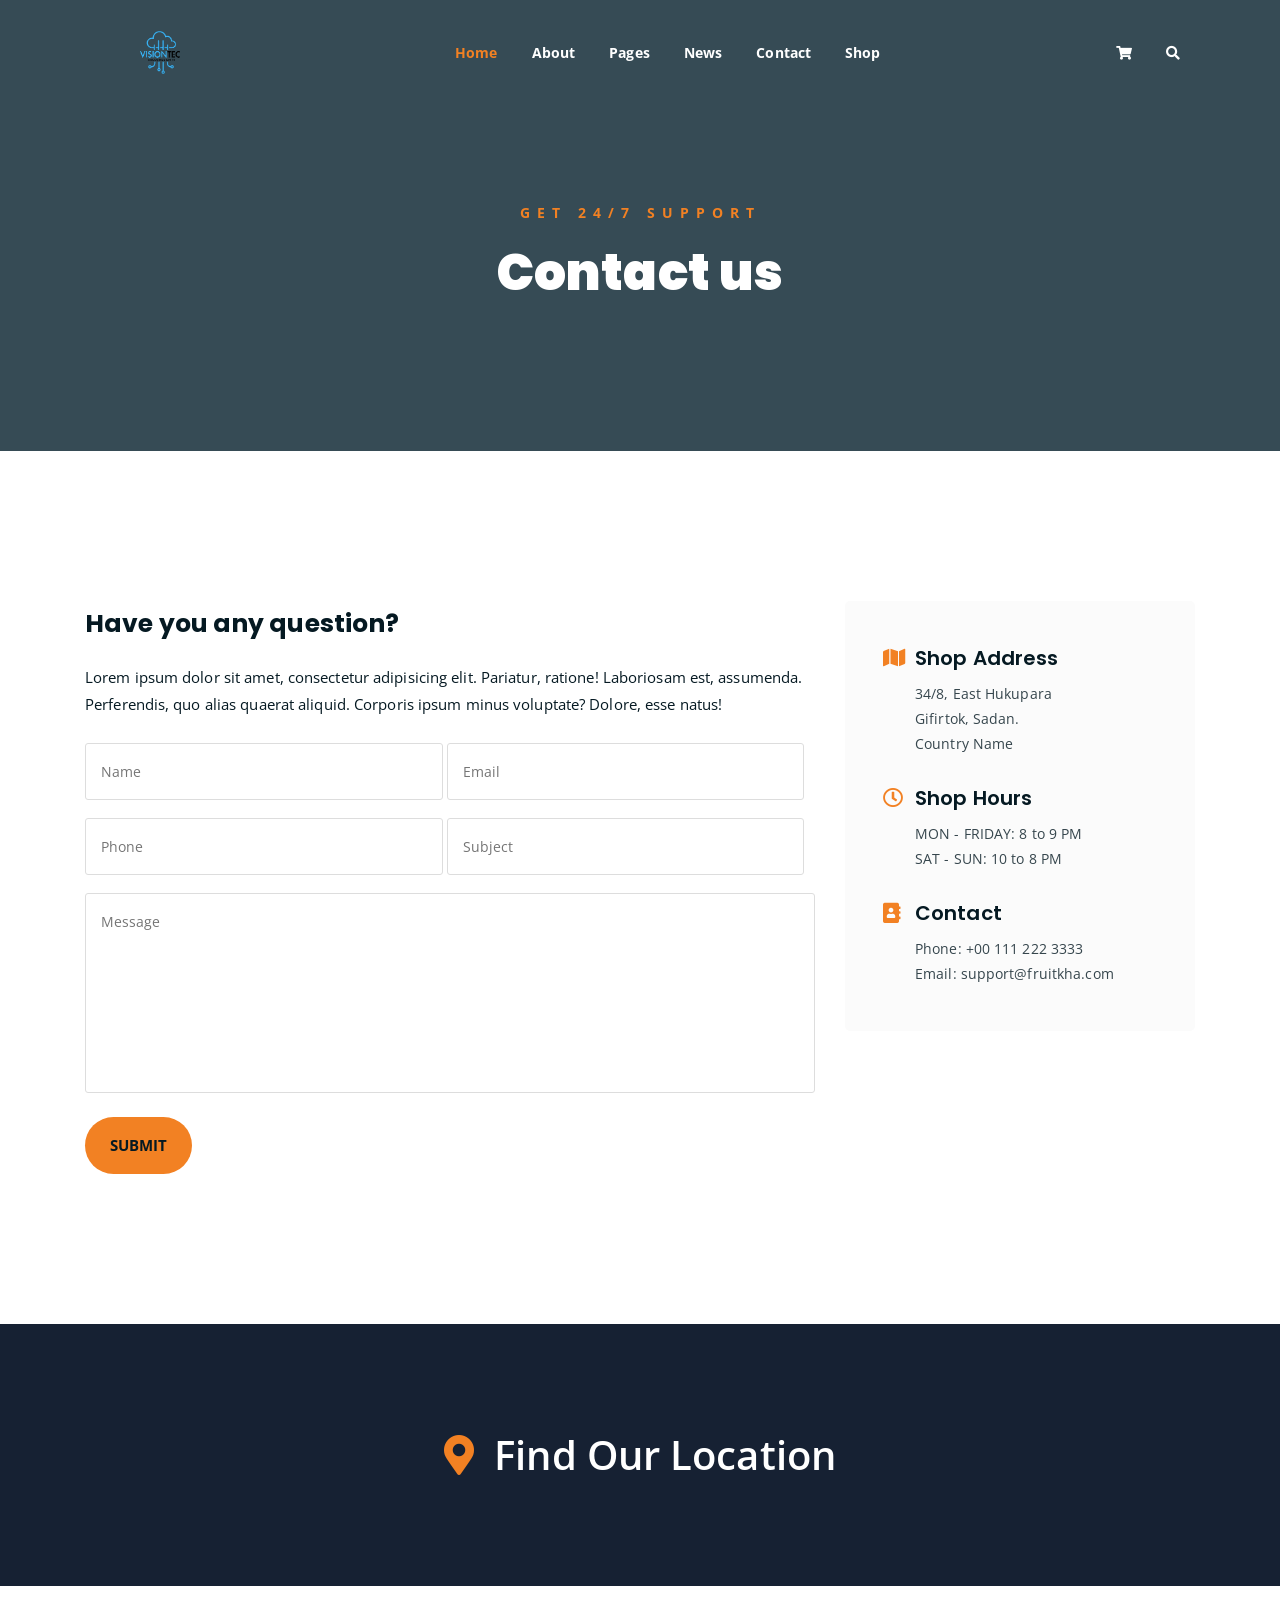
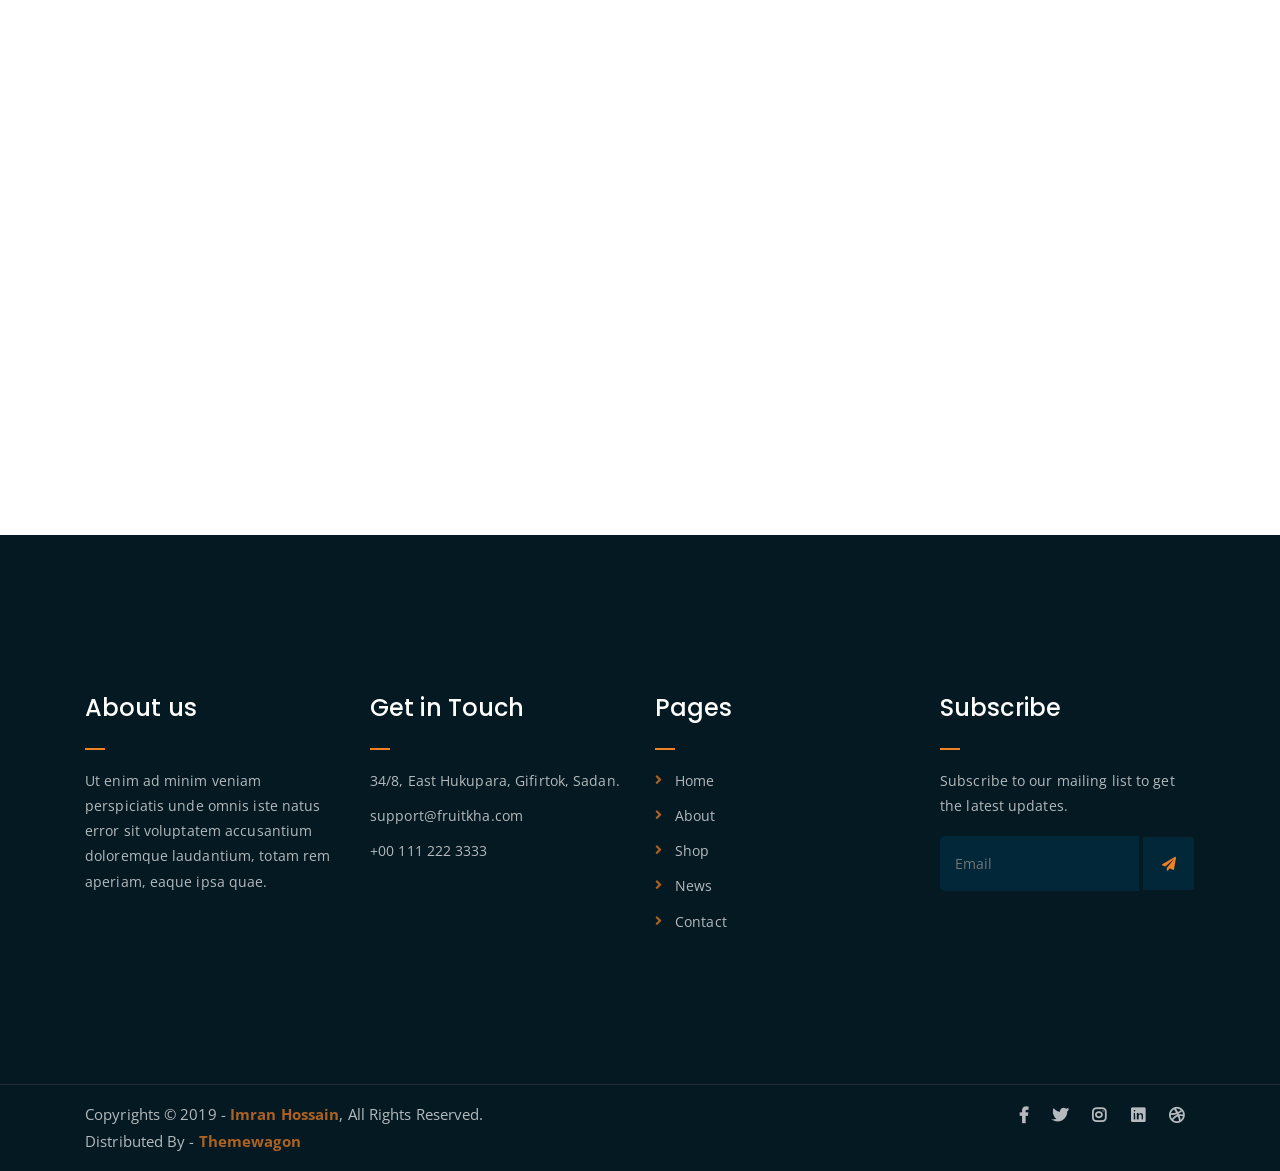
<file: contact.html>
<!DOCTYPE html>
<html lang="en">
<head>
	<meta charset="UTF-8">
	<meta http-equiv="X-UA-Compatible" content="IE=edge">
	<meta name="viewport" content="width=device-width, initial-scale=1">
	<meta name="description" content="Responsive Bootstrap4 Shop Template, Created by Imran Hossain from https://imransdesign.com/">

	<!-- title -->
	<title>Contact</title>

	<!-- favicon -->
	<link rel="shortcut icon" type="image/png" href="assets/img/favicon.png">
	<!-- google font -->
	<link href="https://fonts.googleapis.com/css?family=Open+Sans:300,400,700" rel="stylesheet">
	<link href="https://fonts.googleapis.com/css?family=Poppins:400,700&display=swap" rel="stylesheet">
	<!-- fontawesome -->
	<link rel="stylesheet" href="assets/css/all.min.css">
	<!-- bootstrap -->
	<link rel="stylesheet" href="assets/bootstrap/css/bootstrap.min.css">
	<!-- owl carousel -->
	<link rel="stylesheet" href="assets/css/owl.carousel.css">
	<!-- magnific popup -->
	<link rel="stylesheet" href="assets/css/magnific-popup.css">
	<!-- animate css -->
	<link rel="stylesheet" href="assets/css/animate.css">
	<!-- mean menu css -->
	<link rel="stylesheet" href="assets/css/meanmenu.min.css">
	<!-- main style -->
	<link rel="stylesheet" href="assets/css/main.css">
	<!-- responsive -->
	<link rel="stylesheet" href="assets/css/responsive.css">

</head>
<body>
	
	<!--PreLoader-->
    <div class="loader">
        <div class="loader-inner">
            <div class="circle"></div>
        </div>
    </div>
    <!--PreLoader Ends-->
	
	<!-- header -->
	<div class="top-header-area" id="sticker">
		<div class="container">
			<div class="row">
				<div class="col-lg-12 col-sm-12 text-center">
					<div class="main-menu-wrap">
						<!-- logo -->
						<div class="site-logo">
							<a href="index.html">
								<img src="assets/img/logo.png" alt="">
							</a>
						</div>
						<!-- logo -->

						<!-- menu start -->
						<nav class="main-menu">
							<ul>
								<li class="current-list-item"><a href="#">Home</a>
									<ul class="sub-menu">
										<li><a href="index.html">Static Home</a></li>
										<li><a href="index_2.html">Slider Home</a></li>
									</ul>
								</li>
								<li><a href="about.html">About</a></li>
								<li><a href="#">Pages</a>
									<ul class="sub-menu">
										<li><a href="404.html">404 page</a></li>
										<li><a href="about.html">About</a></li>
										<li><a href="cart.html">Cart</a></li>
										<li><a href="checkout.html">Check Out</a></li>
										<li><a href="contact.html">Contact</a></li>
										<li><a href="news.html">News</a></li>
										<li><a href="shop.html">Shop</a></li>
									</ul>
								</li>
								<li><a href="news.html">News</a>
									<ul class="sub-menu">
										<li><a href="news.html">News</a></li>
										<li><a href="single-news.html">Single News</a></li>
									</ul>
								</li>
								<li><a href="contact.html">Contact</a></li>
								<li><a href="shop.html">Shop</a>
									<ul class="sub-menu">
										<li><a href="shop.html">Shop</a></li>
										<li><a href="checkout.html">Check Out</a></li>
										<li><a href="single-product.html">Single Product</a></li>
										<li><a href="cart.html">Cart</a></li>
									</ul>
								</li>
								<li>
									<div class="header-icons">
										<a class="shopping-cart" href="cart.html"><i class="fas fa-shopping-cart"></i></a>
										<a class="mobile-hide search-bar-icon" href="#"><i class="fas fa-search"></i></a>
									</div>
								</li>
							</ul>
						</nav>
						<a class="mobile-show search-bar-icon" href="#"><i class="fas fa-search"></i></a>
						<div class="mobile-menu"></div>
						<!-- menu end -->
					</div>
				</div>
			</div>
		</div>
	</div>
	<!-- end header -->

	<!-- search area -->
	<div class="search-area">
		<div class="container">
			<div class="row">
				<div class="col-lg-12">
					<span class="close-btn"><i class="fas fa-window-close"></i></span>
					<div class="search-bar">
						<div class="search-bar-tablecell">
							<h3>Search For:</h3>
							<input type="text" placeholder="Keywords">
							<button type="submit">Search <i class="fas fa-search"></i></button>
						</div>
					</div>
				</div>
			</div>
		</div>
	</div>
	<!-- end search arewa -->
	
	<!-- breadcrumb-section -->
	<div class="breadcrumb-section breadcrumb-bg">
		<div class="container">
			<div class="row">
				<div class="col-lg-8 offset-lg-2 text-center">
					<div class="breadcrumb-text">
						<p>Get 24/7 Support</p>
						<h1>Contact us</h1>
					</div>
				</div>
			</div>
		</div>
	</div>
	<!-- end breadcrumb section -->

	<!-- contact form -->
	<div class="contact-from-section mt-150 mb-150">
		<div class="container">
			<div class="row">
				<div class="col-lg-8 mb-5 mb-lg-0">
					<div class="form-title">
						<h2>Have you any question?</h2>
						<p>Lorem ipsum dolor sit amet, consectetur adipisicing elit. Pariatur, ratione! Laboriosam est, assumenda. Perferendis, quo alias quaerat aliquid. Corporis ipsum minus voluptate? Dolore, esse natus!</p>
					</div>
				 	<div id="form_status"></div>
					<div class="contact-form">
						<form type="POST" id="fruitkha-contact" onSubmit="return valid_datas( this );">
							<p>
								<input type="text" placeholder="Name" name="name" id="name">
								<input type="email" placeholder="Email" name="email" id="email">
							</p>
							<p>
								<input type="tel" placeholder="Phone" name="phone" id="phone">
								<input type="text" placeholder="Subject" name="subject" id="subject">
							</p>
							<p><textarea name="message" id="message" cols="30" rows="10" placeholder="Message"></textarea></p>
							<input type="hidden" name="token" value="FsWga4&@f6aw" />
							<p><input type="submit" value="Submit"></p>
						</form>
					</div>
				</div>
				<div class="col-lg-4">
					<div class="contact-form-wrap">
						<div class="contact-form-box">
							<h4><i class="fas fa-map"></i> Shop Address</h4>
							<p>34/8, East Hukupara <br> Gifirtok, Sadan. <br> Country Name</p>
						</div>
						<div class="contact-form-box">
							<h4><i class="far fa-clock"></i> Shop Hours</h4>
							<p>MON - FRIDAY: 8 to 9 PM <br> SAT - SUN: 10 to 8 PM </p>
						</div>
						<div class="contact-form-box">
							<h4><i class="fas fa-address-book"></i> Contact</h4>
							<p>Phone: +00 111 222 3333 <br> Email: support@fruitkha.com</p>
						</div>
					</div>
				</div>
			</div>
		</div>
	</div>
	<!-- end contact form -->

	<!-- find our location -->
	<div class="find-location blue-bg">
		<div class="container">
			<div class="row">
				<div class="col-lg-12 text-center">
					<p> <i class="fas fa-map-marker-alt"></i> Find Our Location</p>
				</div>
			</div>
		</div>
	</div>
	<!-- end find our location -->

	<!-- google map section -->
	<div class="embed-responsive embed-responsive-21by9">
		<iframe src="https://www.google.com/maps/embed?pb=!1m18!1m12!1m3!1d26432.42324808999!2d-118.34398767954286!3d34.09378509738966!2m3!1f0!2f0!3f0!3m2!1i1024!2i768!4f13.1!3m3!1m2!1s0x80c2bf07045279bf%3A0xf67a9a6797bdfae4!2sHollywood%2C%20Los%20Angeles%2C%20CA%2C%20USA!5e0!3m2!1sen!2sbd!4v1576846473265!5m2!1sen!2sbd" width="600" height="450" frameborder="0" style="border:0;" allowfullscreen="" class="embed-responsive-item"></iframe>
	</div>
	<!-- end google map section -->


	<!-- footer -->
	<div class="footer-area">
		<div class="container">
			<div class="row">
				<div class="col-lg-3 col-md-6">
					<div class="footer-box about-widget">
						<h2 class="widget-title">About us</h2>
						<p>Ut enim ad minim veniam perspiciatis unde omnis iste natus error sit voluptatem accusantium doloremque laudantium, totam rem aperiam, eaque ipsa quae.</p>
					</div>
				</div>
				<div class="col-lg-3 col-md-6">
					<div class="footer-box get-in-touch">
						<h2 class="widget-title">Get in Touch</h2>
						<ul>
							<li>34/8, East Hukupara, Gifirtok, Sadan.</li>
							<li>support@fruitkha.com</li>
							<li>+00 111 222 3333</li>
						</ul>
					</div>
				</div>
				<div class="col-lg-3 col-md-6">
					<div class="footer-box pages">
						<h2 class="widget-title">Pages</h2>
						<ul>
							<li><a href="index.html">Home</a></li>
							<li><a href="about.html">About</a></li>
							<li><a href="services.html">Shop</a></li>
							<li><a href="news.html">News</a></li>
							<li><a href="contact.html">Contact</a></li>
						</ul>
					</div>
				</div>
				<div class="col-lg-3 col-md-6">
					<div class="footer-box subscribe">
						<h2 class="widget-title">Subscribe</h2>
						<p>Subscribe to our mailing list to get the latest updates.</p>
						<form action="index.html">
							<input type="email" placeholder="Email">
							<button type="submit"><i class="fas fa-paper-plane"></i></button>
						</form>
					</div>
				</div>
			</div>
		</div>
	</div>
	<!-- end footer -->
	
	<!-- copyright -->
	<div class="copyright">
		<div class="container">
			<div class="row">
				<div class="col-lg-6 col-md-12">
					<p>Copyrights &copy; 2019 - <a href="https://imransdesign.com/">Imran Hossain</a>,  All Rights Reserved.<br>
						Distributed By - <a href="https://themewagon.com/">Themewagon</a>
					</p>
				</div>
				<div class="col-lg-6 text-right col-md-12">
					<div class="social-icons">
						<ul>
							<li><a href="#" target="_blank"><i class="fab fa-facebook-f"></i></a></li>
							<li><a href="#" target="_blank"><i class="fab fa-twitter"></i></a></li>
							<li><a href="#" target="_blank"><i class="fab fa-instagram"></i></a></li>
							<li><a href="#" target="_blank"><i class="fab fa-linkedin"></i></a></li>
							<li><a href="#" target="_blank"><i class="fab fa-dribbble"></i></a></li>
						</ul>
					</div>
				</div>
			</div>
		</div>
	</div>
	<!-- end copyright -->
	
	<!-- jquery -->
	<script src="assets/js/jquery-1.11.3.min.js"></script>
	<!-- bootstrap -->
	<script src="assets/bootstrap/js/bootstrap.min.js"></script>
	<!-- count down -->
	<script src="assets/js/jquery.countdown.js"></script>
	<!-- isotope -->
	<script src="assets/js/jquery.isotope-3.0.6.min.js"></script>
	<!-- waypoints -->
	<script src="assets/js/waypoints.js"></script>
	<!-- owl carousel -->
	<script src="assets/js/owl.carousel.min.js"></script>
	<!-- magnific popup -->
	<script src="assets/js/jquery.magnific-popup.min.js"></script>
	<!-- mean menu -->
	<script src="assets/js/jquery.meanmenu.min.js"></script>
	<!-- sticker js -->
	<script src="assets/js/sticker.js"></script>
	<!-- form validation js -->
	<script src="assets/js/form-validate.js"></script>
	<!-- main js -->
	<script src="assets/js/main.js"></script>
	
</body>
</html>
</file>
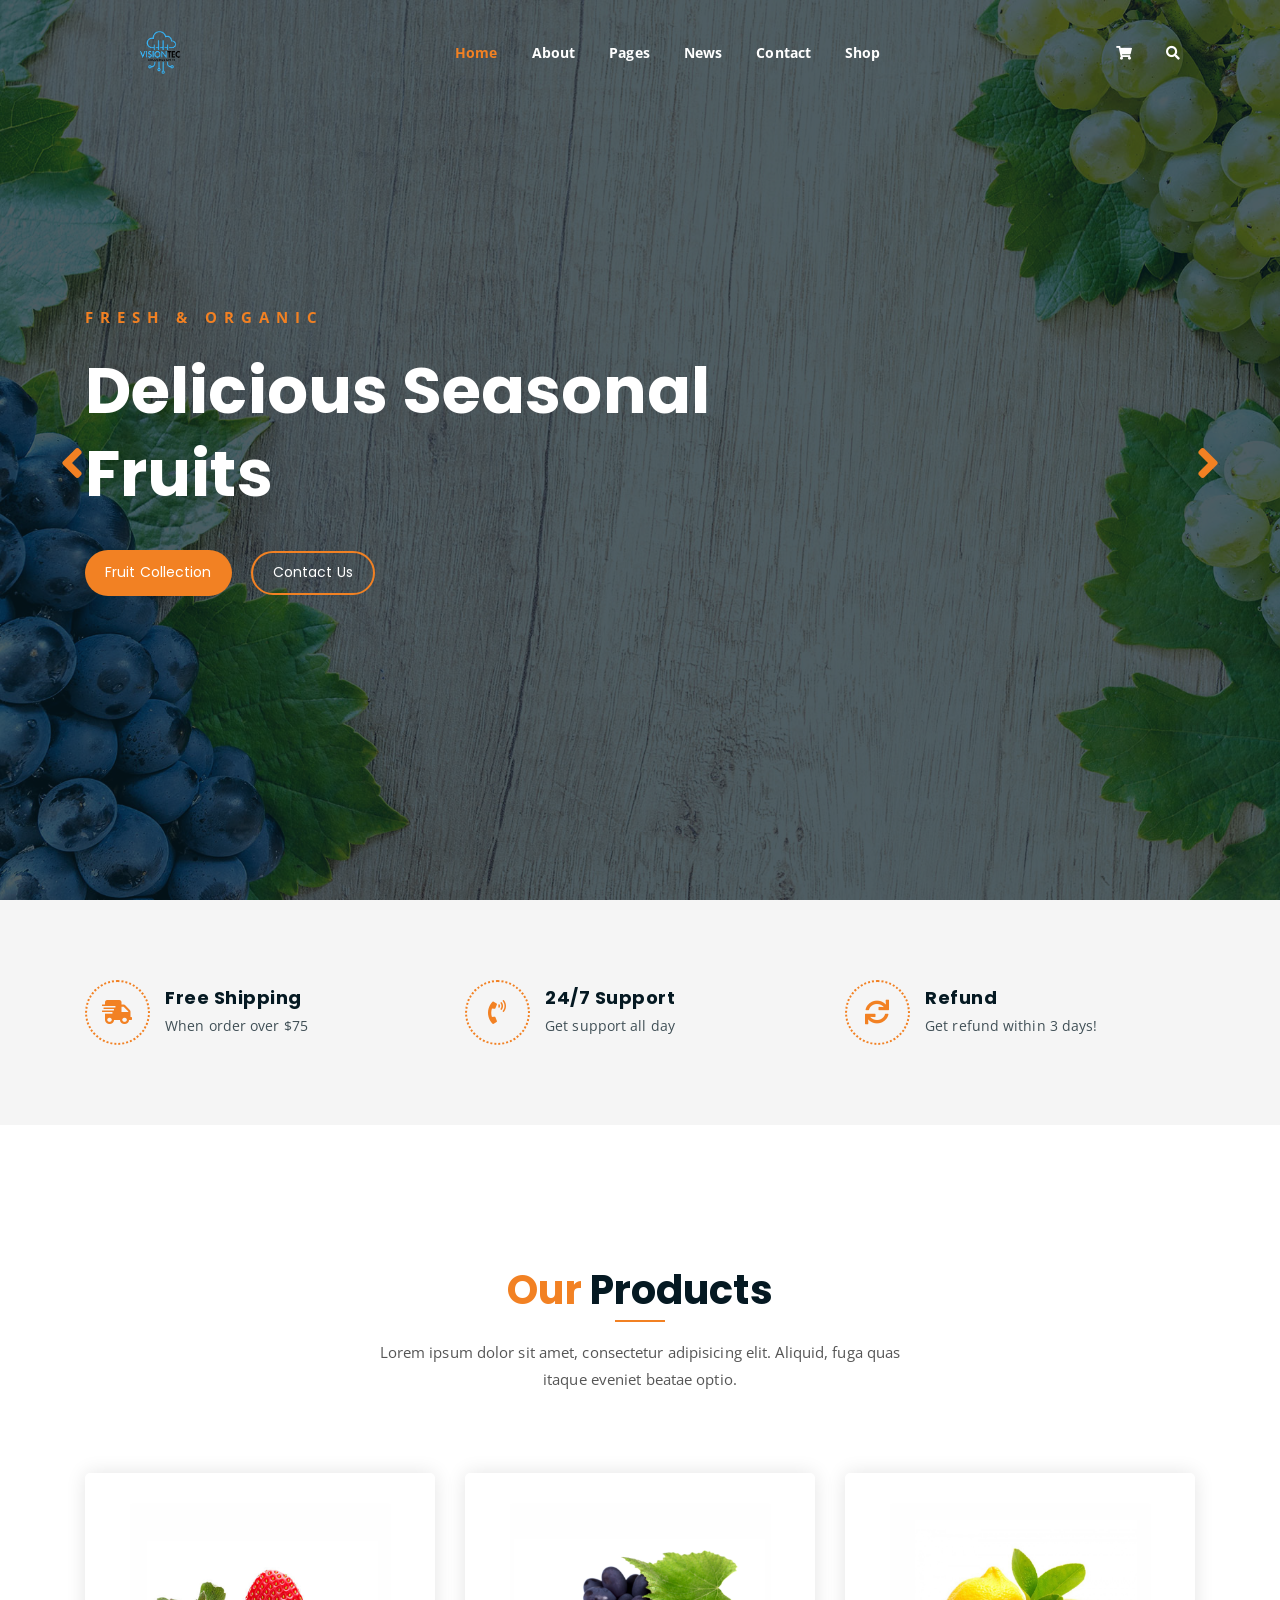
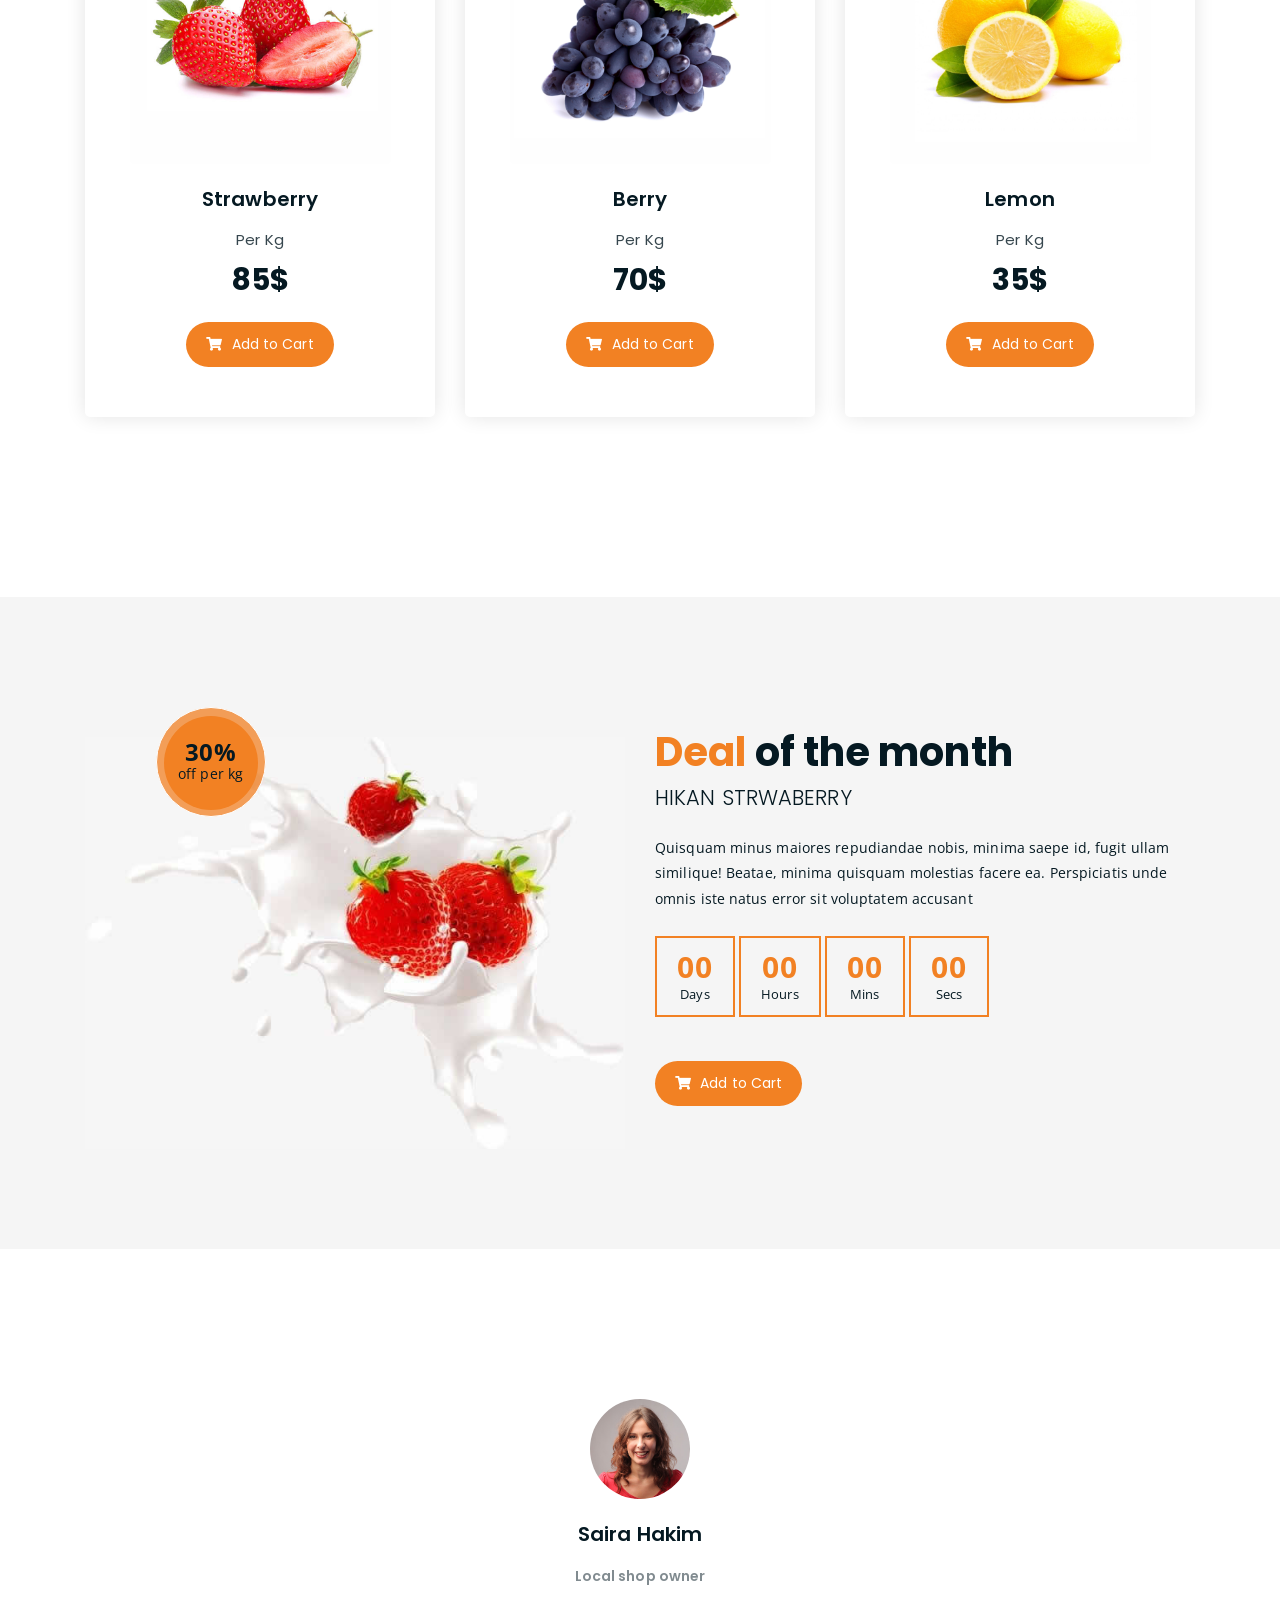
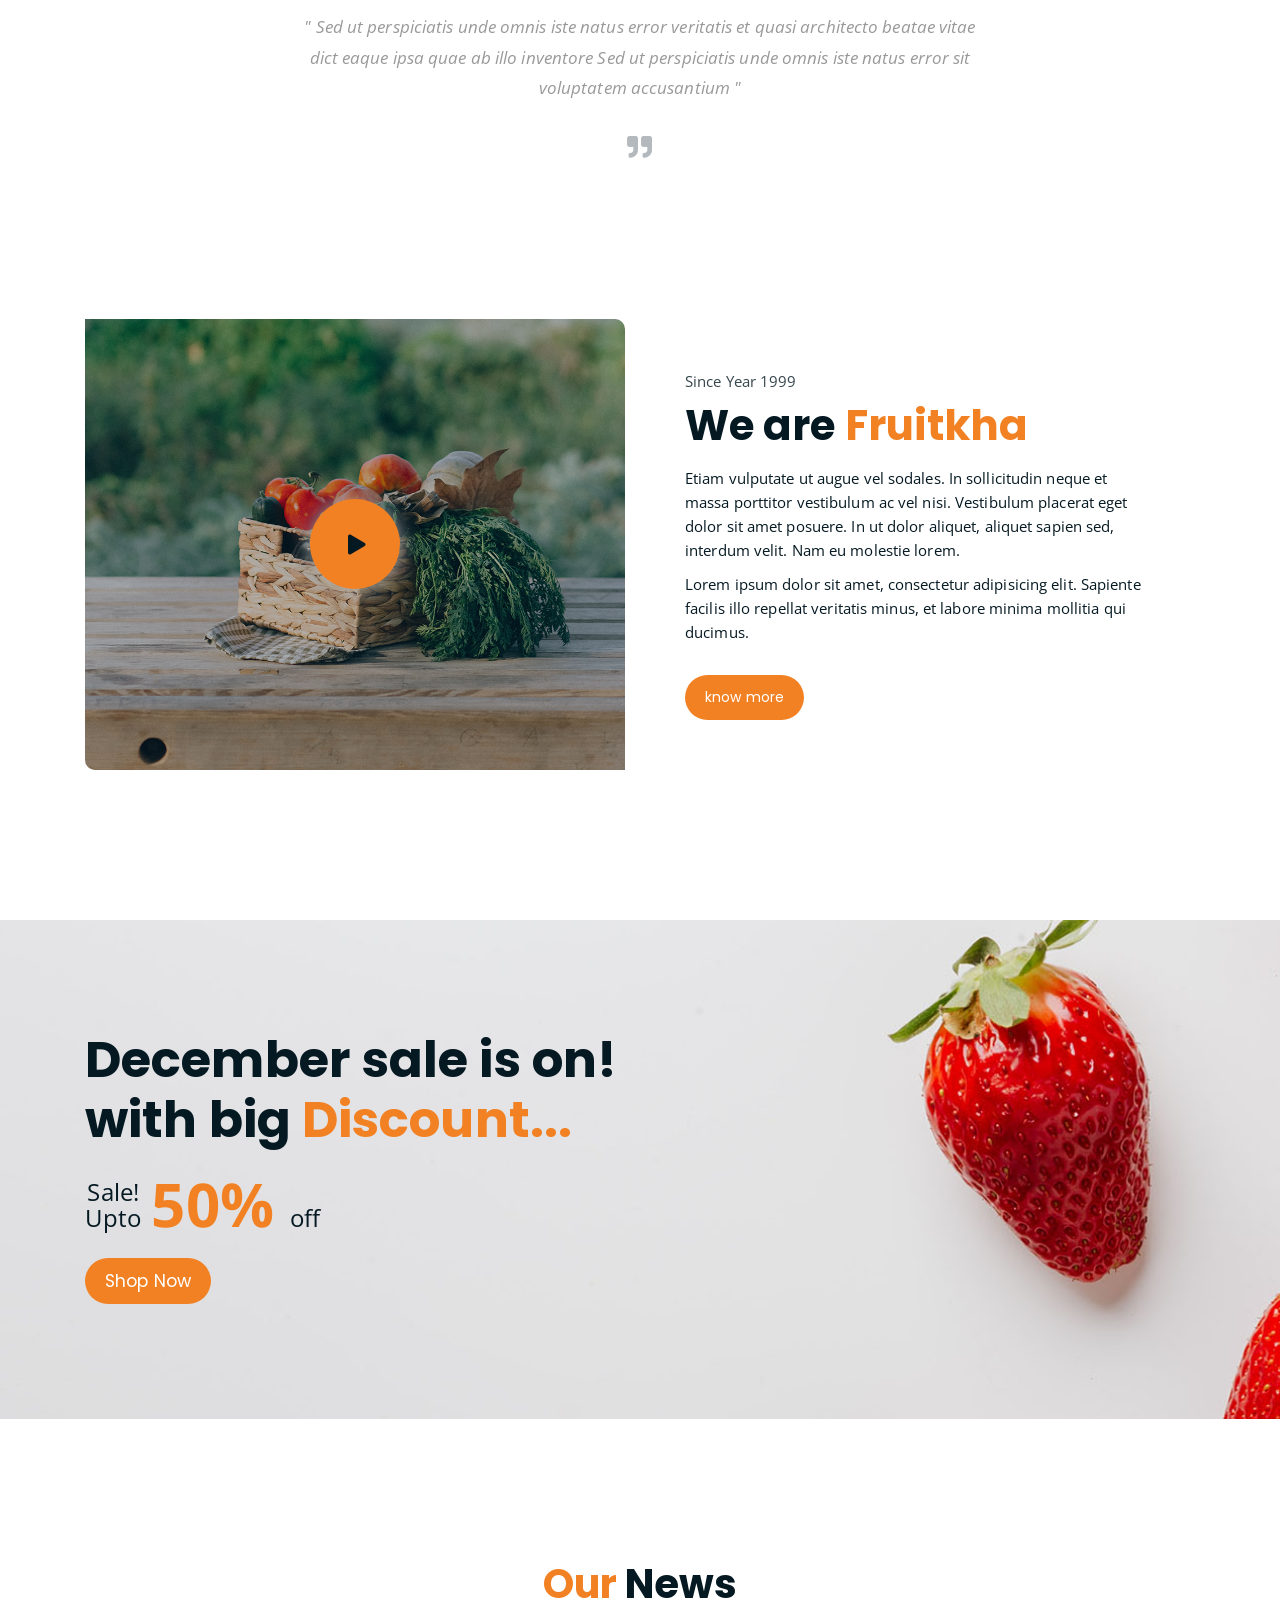
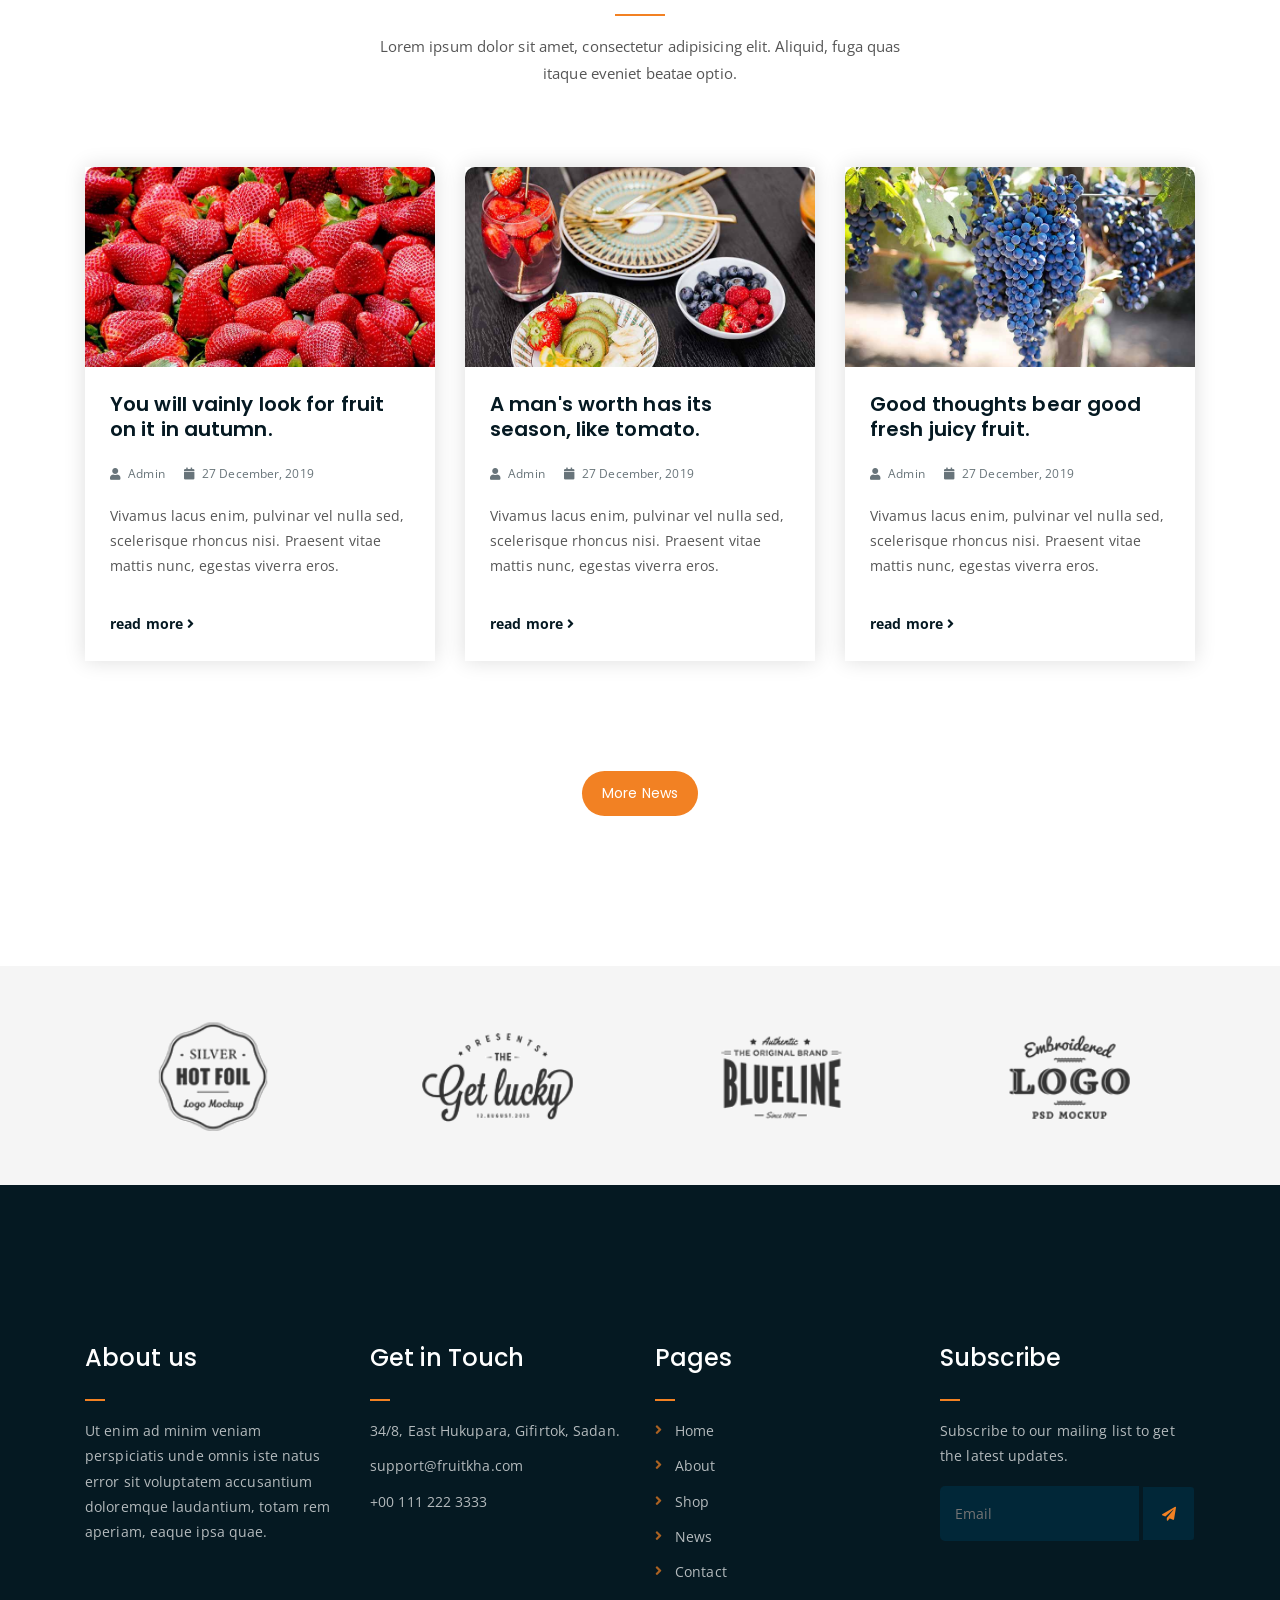
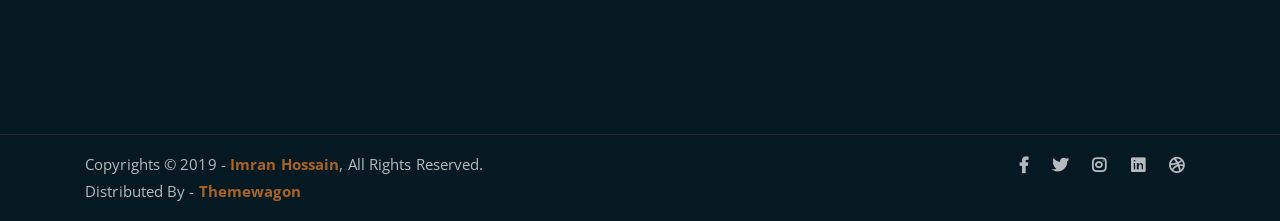
<file: index_2.html>
<!DOCTYPE html>
<html lang="en">
<head>
	<meta charset="UTF-8">
	<meta http-equiv="X-UA-Compatible" content="IE=edge">
	<meta name="viewport" content="width=device-width, initial-scale=1">
	<meta name="description" content="Responsive Bootstrap4 Shop Template, Created by Imran Hossain from https://imransdesign.com/">

	<!-- title -->
	<title>Fruitkha - Slider Version</title>

	<!-- favicon -->
	<link rel="shortcut icon" type="image/png" href="assets/img/favicon.png">
	<!-- google font -->
	<link href="https://fonts.googleapis.com/css?family=Open+Sans:300,400,700" rel="stylesheet">
	<link href="https://fonts.googleapis.com/css?family=Poppins:400,700&display=swap" rel="stylesheet">
	<!-- fontawesome -->
	<link rel="stylesheet" href="assets/css/all.min.css">
	<!-- bootstrap -->
	<link rel="stylesheet" href="assets/bootstrap/css/bootstrap.min.css">
	<!-- owl carousel -->
	<link rel="stylesheet" href="assets/css/owl.carousel.css">
	<!-- magnific popup -->
	<link rel="stylesheet" href="assets/css/magnific-popup.css">
	<!-- animate css -->
	<link rel="stylesheet" href="assets/css/animate.css">
	<!-- mean menu css -->
	<link rel="stylesheet" href="assets/css/meanmenu.min.css">
	<!-- main style -->
	<link rel="stylesheet" href="assets/css/main.css">
	<!-- responsive -->
	<link rel="stylesheet" href="assets/css/responsive.css">

</head>
<body>
	
	<!--PreLoader-->
    <div class="loader">
        <div class="loader-inner">
            <div class="circle"></div>
        </div>
    </div>
    <!--PreLoader Ends-->
	
	<!-- header -->
	<div class="top-header-area" id="sticker">
		<div class="container">
			<div class="row">
				<div class="col-lg-12 col-sm-12 text-center">
					<div class="main-menu-wrap">
						<!-- logo -->
						<div class="site-logo">
							<a href="index.html">
								<img src="assets/img/logo.png" alt="">
							</a>
						</div>
						<!-- logo -->

						<!-- menu start -->
						<nav class="main-menu">
							<ul>
								<li class="current-list-item"><a href="#">Home</a>
									<ul class="sub-menu">
										<li><a href="index.html">Static Home</a></li>
										<li><a href="index_2.html">Slider Home</a></li>
									</ul>
								</li>
								<li><a href="about.html">About</a></li>
								<li><a href="#">Pages</a>
									<ul class="sub-menu">
										<li><a href="404.html">404 page</a></li>
										<li><a href="about.html">About</a></li>
										<li><a href="cart.html">Cart</a></li>
										<li><a href="checkout.html">Check Out</a></li>
										<li><a href="contact.html">Contact</a></li>
										<li><a href="news.html">News</a></li>
										<li><a href="shop.html">Shop</a></li>
									</ul>
								</li>
								<li><a href="news.html">News</a>
									<ul class="sub-menu">
										<li><a href="news.html">News</a></li>
										<li><a href="single-news.html">Single News</a></li>
									</ul>
								</li>
								<li><a href="contact.html">Contact</a></li>
								<li><a href="shop.html">Shop</a>
									<ul class="sub-menu">
										<li><a href="shop.html">Shop</a></li>
										<li><a href="checkout.html">Check Out</a></li>
										<li><a href="single-product.html">Single Product</a></li>
										<li><a href="cart.html">Cart</a></li>
									</ul>
								</li>
								<li>
									<div class="header-icons">
										<a class="shopping-cart" href="cart.html"><i class="fas fa-shopping-cart"></i></a>
										<a class="mobile-hide search-bar-icon" href="#"><i class="fas fa-search"></i></a>
									</div>
								</li>
							</ul>
						</nav>
						<a class="mobile-show search-bar-icon" href="#"><i class="fas fa-search"></i></a>
						<div class="mobile-menu"></div>
						<!-- menu end -->
					</div>
				</div>
			</div>
		</div>
	</div>
	<!-- end header -->
	
	<!-- search area -->
	<div class="search-area">
		<div class="container">
			<div class="row">
				<div class="col-lg-12">
					<span class="close-btn"><i class="fas fa-window-close"></i></span>
					<div class="search-bar">
						<div class="search-bar-tablecell">
							<h3>Search For:</h3>
							<input type="text" placeholder="Keywords">
							<button type="submit">Search <i class="fas fa-search"></i></button>
						</div>
					</div>
				</div>
			</div>
		</div>
	</div>
	<!-- end search area -->

	<!-- home page slider -->
	<div class="homepage-slider">
		<!-- single home slider -->
		<div class="single-homepage-slider homepage-bg-1">
			<div class="container">
				<div class="row">
					<div class="col-md-12 col-lg-7 offset-lg-1 offset-xl-0">
						<div class="hero-text">
							<div class="hero-text-tablecell">
								<p class="subtitle">Fresh & Organic</p>
								<h1>Delicious Seasonal Fruits</h1>
								<div class="hero-btns">
									<a href="shop.html" class="boxed-btn">Fruit Collection</a>
									<a href="contact.html" class="bordered-btn">Contact Us</a>
								</div>
							</div>
						</div>
					</div>
				</div>
			</div>
		</div>
		<!-- single home slider -->
		<div class="single-homepage-slider homepage-bg-2">
			<div class="container">
				<div class="row">
					<div class="col-lg-10 offset-lg-1 text-center">
						<div class="hero-text">
							<div class="hero-text-tablecell">
								<p class="subtitle">Fresh Everyday</p>
								<h1>100% Organic Collection</h1>
								<div class="hero-btns">
									<a href="shop.html" class="boxed-btn">Visit Shop</a>
									<a href="contact.html" class="bordered-btn">Contact Us</a>
								</div>
							</div>
						</div>
					</div>
				</div>
			</div>
		</div>
		<!-- single home slider -->
		<div class="single-homepage-slider homepage-bg-3">
			<div class="container">
				<div class="row">
					<div class="col-lg-10 offset-lg-1 text-right">
						<div class="hero-text">
							<div class="hero-text-tablecell">
								<p class="subtitle">Mega Sale Going On!</p>
								<h1>Get December Discount</h1>
								<div class="hero-btns">
									<a href="shop.html" class="boxed-btn">Visit Shop</a>
									<a href="contact.html" class="bordered-btn">Contact Us</a>
								</div>
							</div>
						</div>
					</div>
				</div>
			</div>
		</div>
	</div>
	<!-- end home page slider -->

	<!-- features list section -->
	<div class="list-section pt-80 pb-80">
		<div class="container">

			<div class="row">
				<div class="col-lg-4 col-md-6 mb-4 mb-lg-0">
					<div class="list-box d-flex align-items-center">
						<div class="list-icon">
							<i class="fas fa-shipping-fast"></i>
						</div>
						<div class="content">
							<h3>Free Shipping</h3>
							<p>When order over $75</p>
						</div>
					</div>
				</div>
				<div class="col-lg-4 col-md-6 mb-4 mb-lg-0">
					<div class="list-box d-flex align-items-center">
						<div class="list-icon">
							<i class="fas fa-phone-volume"></i>
						</div>
						<div class="content">
							<h3>24/7 Support</h3>
							<p>Get support all day</p>
						</div>
					</div>
				</div>
				<div class="col-lg-4 col-md-6">
					<div class="list-box d-flex justify-content-start align-items-center">
						<div class="list-icon">
							<i class="fas fa-sync"></i>
						</div>
						<div class="content">
							<h3>Refund</h3>
							<p>Get refund within 3 days!</p>
						</div>
					</div>
				</div>
			</div>

		</div>
	</div>
	<!-- end features list section -->

	<!-- product section -->
	<div class="product-section mt-150 mb-150">
		<div class="container">
			<div class="row">
				<div class="col-lg-8 offset-lg-2 text-center">
					<div class="section-title">	
						<h3><span class="orange-text">Our</span> Products</h3>
						<p>Lorem ipsum dolor sit amet, consectetur adipisicing elit. Aliquid, fuga quas itaque eveniet beatae optio.</p>
					</div>
				</div>
			</div>

			<div class="row">
				<div class="col-lg-4 col-md-6 text-center">
					<div class="single-product-item">
						<div class="product-image">
							<a href="single-product.html"><img src="assets/img/products/product-img-1.jpg" alt=""></a>
						</div>
						<h3>Strawberry</h3>
						<p class="product-price"><span>Per Kg</span> 85$ </p>
						<a href="cart.html" class="cart-btn"><i class="fas fa-shopping-cart"></i> Add to Cart</a>
					</div>
				</div>
				<div class="col-lg-4 col-md-6 text-center">
					<div class="single-product-item">
						<div class="product-image">
							<a href="single-product.html"><img src="assets/img/products/product-img-2.jpg" alt=""></a>
						</div>
						<h3>Berry</h3>
						<p class="product-price"><span>Per Kg</span> 70$ </p>
						<a href="cart.html" class="cart-btn"><i class="fas fa-shopping-cart"></i> Add to Cart</a>
					</div>
				</div>
				<div class="col-lg-4 col-md-6 offset-md-3 offset-lg-0 text-center">
					<div class="single-product-item">
						<div class="product-image">
							<a href="single-product.html"><img src="assets/img/products/product-img-3.jpg" alt=""></a>
						</div>
						<h3>Lemon</h3>
						<p class="product-price"><span>Per Kg</span> 35$ </p>
						<a href="cart.html" class="cart-btn"><i class="fas fa-shopping-cart"></i> Add to Cart</a>
					</div>
				</div>
			</div>
		</div>
	</div>
	<!-- end product section -->

	<!-- cart banner section -->
	<section class="cart-banner pt-100 pb-100">
    	<div class="container">
        	<div class="row clearfix">
            	<!--Image Column-->
            	<div class="image-column col-lg-6">
                	<div class="image">
                    	<div class="price-box">
                        	<div class="inner-price">
                                <span class="price">
                                    <strong>30%</strong> <br> off per kg
                                </span>
                            </div>
                        </div>
                    	<img src="assets/img/a.jpg" alt="">
                    </div>
                </div>
                <!--Content Column-->
                <div class="content-column col-lg-6">
					<h3><span class="orange-text">Deal</span> of the month</h3>
                    <h4>Hikan Strwaberry</h4>
                    <div class="text">Quisquam minus maiores repudiandae nobis, minima saepe id, fugit ullam similique! Beatae, minima quisquam molestias facere ea. Perspiciatis unde omnis iste natus error sit voluptatem accusant</div>
                    <!--Countdown Timer-->
                    <div class="time-counter"><div class="time-countdown clearfix" data-countdown="2020/2/01"><div class="counter-column"><div class="inner"><span class="count">00</span>Days</div></div> <div class="counter-column"><div class="inner"><span class="count">00</span>Hours</div></div>  <div class="counter-column"><div class="inner"><span class="count">00</span>Mins</div></div>  <div class="counter-column"><div class="inner"><span class="count">00</span>Secs</div></div></div></div>
                	<a href="cart.html" class="cart-btn mt-3"><i class="fas fa-shopping-cart"></i> Add to Cart</a>
                </div>
            </div>
        </div>
    </section>
    <!-- end cart banner section -->

	<!-- testimonail-section -->
	<div class="testimonail-section mt-150 mb-150">
		<div class="container">
			<div class="row">
				<div class="col-lg-10 offset-lg-1 text-center">
					<div class="testimonial-sliders">
						<div class="single-testimonial-slider">
							<div class="client-avater">
								<img src="assets/img/avaters/avatar1.png" alt="">
							</div>
							<div class="client-meta">
								<h3>Saira Hakim <span>Local shop owner</span></h3>
								<p class="testimonial-body">
									" Sed ut perspiciatis unde omnis iste natus error veritatis et  quasi architecto beatae vitae dict eaque ipsa quae ab illo inventore Sed ut perspiciatis unde omnis iste natus error sit voluptatem accusantium "
								</p>
								<div class="last-icon">
									<i class="fas fa-quote-right"></i>
								</div>
							</div>
						</div>
						<div class="single-testimonial-slider">
							<div class="client-avater">
								<img src="assets/img/avaters/avatar2.png" alt="">
							</div>
							<div class="client-meta">
								<h3>David Niph <span>Local shop owner</span></h3>
								<p class="testimonial-body">
									" Sed ut perspiciatis unde omnis iste natus error veritatis et  quasi architecto beatae vitae dict eaque ipsa quae ab illo inventore Sed ut perspiciatis unde omnis iste natus error sit voluptatem accusantium "
								</p>
								<div class="last-icon">
									<i class="fas fa-quote-right"></i>
								</div>
							</div>
						</div>
						<div class="single-testimonial-slider">
							<div class="client-avater">
								<img src="assets/img/avaters/avatar3.png" alt="">
							</div>
							<div class="client-meta">
								<h3>Jacob Sikim <span>Local shop owner</span></h3>
								<p class="testimonial-body">
									" Sed ut perspiciatis unde omnis iste natus error veritatis et  quasi architecto beatae vitae dict eaque ipsa quae ab illo inventore Sed ut perspiciatis unde omnis iste natus error sit voluptatem accusantium "
								</p>
								<div class="last-icon">
									<i class="fas fa-quote-right"></i>
								</div>
							</div>
						</div>
					</div>
				</div>
			</div>
		</div>
	</div>
	<!-- end testimonail-section -->
	
	<!-- advertisement section -->
	<div class="abt-section mb-150">
		<div class="container">
			<div class="row">
				<div class="col-lg-6 col-md-12">
					<div class="abt-bg">
						<a href="https://www.youtube.com/watch?v=DBLlFWYcIGQ" class="video-play-btn popup-youtube"><i class="fas fa-play"></i></a>
					</div>
				</div>
				<div class="col-lg-6 col-md-12">
					<div class="abt-text">
						<p class="top-sub">Since Year 1999</p>
						<h2>We are <span class="orange-text">Fruitkha</span></h2>
						<p>Etiam vulputate ut augue vel sodales. In sollicitudin neque et massa porttitor vestibulum ac vel nisi. Vestibulum placerat eget dolor sit amet posuere. In ut dolor aliquet, aliquet sapien sed, interdum velit. Nam eu molestie lorem.</p>
						<p>Lorem ipsum dolor sit amet, consectetur adipisicing elit. Sapiente facilis illo repellat veritatis minus, et labore minima mollitia qui ducimus.</p>
						<a href="about.html" class="boxed-btn mt-4">know more</a>
					</div>
				</div>
			</div>
		</div>
	</div>
	<!-- end advertisement section -->
	
	<!-- shop banner -->
	<section class="shop-banner">
    	<div class="container">
        	<h3>December sale is on! <br> with big <span class="orange-text">Discount...</span></h3>
            <div class="sale-percent"><span>Sale! <br> Upto</span>50% <span>off</span></div>
            <a href="shop.html" class="cart-btn btn-lg">Shop Now</a>
        </div>
    </section>
	<!-- end shop banner -->

	<!-- latest news -->
	<div class="latest-news pt-150 pb-150">
		<div class="container">

			<div class="row">
				<div class="col-lg-8 offset-lg-2 text-center">
					<div class="section-title">	
						<h3><span class="orange-text">Our</span> News</h3>
						<p>Lorem ipsum dolor sit amet, consectetur adipisicing elit. Aliquid, fuga quas itaque eveniet beatae optio.</p>
					</div>
				</div>
			</div>

			<div class="row">
				<div class="col-lg-4 col-md-6">
					<div class="single-latest-news">
						<a href="single-news.html"><div class="latest-news-bg news-bg-1"></div></a>
						<div class="news-text-box">
							<h3><a href="single-news.html">You will vainly look for fruit on it in autumn.</a></h3>
							<p class="blog-meta">
								<span class="author"><i class="fas fa-user"></i> Admin</span>
								<span class="date"><i class="fas fa-calendar"></i> 27 December, 2019</span>
							</p>
							<p class="excerpt">Vivamus lacus enim, pulvinar vel nulla sed, scelerisque rhoncus nisi. Praesent vitae mattis nunc, egestas viverra eros.</p>
							<a href="single-news.html" class="read-more-btn">read more <i class="fas fa-angle-right"></i></a>
						</div>
					</div>
				</div>
				<div class="col-lg-4 col-md-6">
					<div class="single-latest-news">
						<a href="single-news.html"><div class="latest-news-bg news-bg-2"></div></a>
						<div class="news-text-box">
							<h3><a href="single-news.html">A man's worth has its season, like tomato.</a></h3>
							<p class="blog-meta">
								<span class="author"><i class="fas fa-user"></i> Admin</span>
								<span class="date"><i class="fas fa-calendar"></i> 27 December, 2019</span>
							</p>
							<p class="excerpt">Vivamus lacus enim, pulvinar vel nulla sed, scelerisque rhoncus nisi. Praesent vitae mattis nunc, egestas viverra eros.</p>
							<a href="single-news.html" class="read-more-btn">read more <i class="fas fa-angle-right"></i></a>
						</div>
					</div>
				</div>
				<div class="col-lg-4 col-md-6 offset-md-3 offset-lg-0">
					<div class="single-latest-news">
						<a href="single-news.html"><div class="latest-news-bg news-bg-3"></div></a>
						<div class="news-text-box">
							<h3><a href="single-news.html">Good thoughts bear good fresh juicy fruit.</a></h3>
							<p class="blog-meta">
								<span class="author"><i class="fas fa-user"></i> Admin</span>
								<span class="date"><i class="fas fa-calendar"></i> 27 December, 2019</span>
							</p>
							<p class="excerpt">Vivamus lacus enim, pulvinar vel nulla sed, scelerisque rhoncus nisi. Praesent vitae mattis nunc, egestas viverra eros.</p>
							<a href="single-news.html" class="read-more-btn">read more <i class="fas fa-angle-right"></i></a>
						</div>
					</div>
				</div>
			</div>
			<div class="row">
				<div class="col-lg-12 text-center">
					<a href="news.html" class="boxed-btn">More News</a>
				</div>
			</div>
		</div>
	</div>
	<!-- end latest news -->

	<!-- logo carousel -->
	<div class="logo-carousel-section">
		<div class="container">
			<div class="row">
				<div class="col-lg-12">
					<div class="logo-carousel-inner">
						<div class="single-logo-item">
							<img src="assets/img/company-logos/1.png" alt="">
						</div>
						<div class="single-logo-item">
							<img src="assets/img/company-logos/2.png" alt="">
						</div>
						<div class="single-logo-item">
							<img src="assets/img/company-logos/3.png" alt="">
						</div>
						<div class="single-logo-item">
							<img src="assets/img/company-logos/4.png" alt="">
						</div>
						<div class="single-logo-item">
							<img src="assets/img/company-logos/5.png" alt="">
						</div>
					</div>
				</div>
			</div>
		</div>
	</div>
	<!-- end logo carousel -->

	<!-- footer -->
	<div class="footer-area">
		<div class="container">
			<div class="row">
				<div class="col-lg-3 col-md-6">
					<div class="footer-box about-widget">
						<h2 class="widget-title">About us</h2>
						<p>Ut enim ad minim veniam perspiciatis unde omnis iste natus error sit voluptatem accusantium doloremque laudantium, totam rem aperiam, eaque ipsa quae.</p>
					</div>
				</div>
				<div class="col-lg-3 col-md-6">
					<div class="footer-box get-in-touch">
						<h2 class="widget-title">Get in Touch</h2>
						<ul>
							<li>34/8, East Hukupara, Gifirtok, Sadan.</li>
							<li>support@fruitkha.com</li>
							<li>+00 111 222 3333</li>
						</ul>
					</div>
				</div>
				<div class="col-lg-3 col-md-6">
					<div class="footer-box pages">
						<h2 class="widget-title">Pages</h2>
						<ul>
							<li><a href="index.html">Home</a></li>
							<li><a href="about.html">About</a></li>
							<li><a href="services.html">Shop</a></li>
							<li><a href="news.html">News</a></li>
							<li><a href="contact.html">Contact</a></li>
						</ul>
					</div>
				</div>
				<div class="col-lg-3 col-md-6">
					<div class="footer-box subscribe">
						<h2 class="widget-title">Subscribe</h2>
						<p>Subscribe to our mailing list to get the latest updates.</p>
						<form action="index.html">
							<input type="email" placeholder="Email">
							<button type="submit"><i class="fas fa-paper-plane"></i></button>
						</form>
					</div>
				</div>
			</div>
		</div>
	</div>
	<!-- end footer -->
	
	<!-- copyright -->
	<div class="copyright">
		<div class="container">
			<div class="row">
				<div class="col-lg-6 col-md-12">
					<p>Copyrights &copy; 2019 - <a href="https://imransdesign.com/">Imran Hossain</a>,  All Rights Reserved.<br>
						Distributed By - <a href="https://themewagon.com/">Themewagon</a>
					</p>
				</div>
				<div class="col-lg-6 text-right col-md-12">
					<div class="social-icons">
						<ul>
							<li><a href="#" target="_blank"><i class="fab fa-facebook-f"></i></a></li>
							<li><a href="#" target="_blank"><i class="fab fa-twitter"></i></a></li>
							<li><a href="#" target="_blank"><i class="fab fa-instagram"></i></a></li>
							<li><a href="#" target="_blank"><i class="fab fa-linkedin"></i></a></li>
							<li><a href="#" target="_blank"><i class="fab fa-dribbble"></i></a></li>
						</ul>
					</div>
				</div>
			</div>
		</div>
	</div>
	<!-- end copyright -->
	
	<!-- jquery -->
	<script src="assets/js/jquery-1.11.3.min.js"></script>
	<!-- bootstrap -->
	<script src="assets/bootstrap/js/bootstrap.min.js"></script>
	<!-- count down -->
	<script src="assets/js/jquery.countdown.js"></script>
	<!-- isotope -->
	<script src="assets/js/jquery.isotope-3.0.6.min.js"></script>
	<!-- waypoints -->
	<script src="assets/js/waypoints.js"></script>
	<!-- owl carousel -->
	<script src="assets/js/owl.carousel.min.js"></script>
	<!-- magnific popup -->
	<script src="assets/js/jquery.magnific-popup.min.js"></script>
	<!-- mean menu -->
	<script src="assets/js/jquery.meanmenu.min.js"></script>
	<!-- sticker js -->
	<script src="assets/js/sticker.js"></script>
	<!-- main js -->
	<script src="assets/js/main.js"></script>

</body>
</html>
</file>
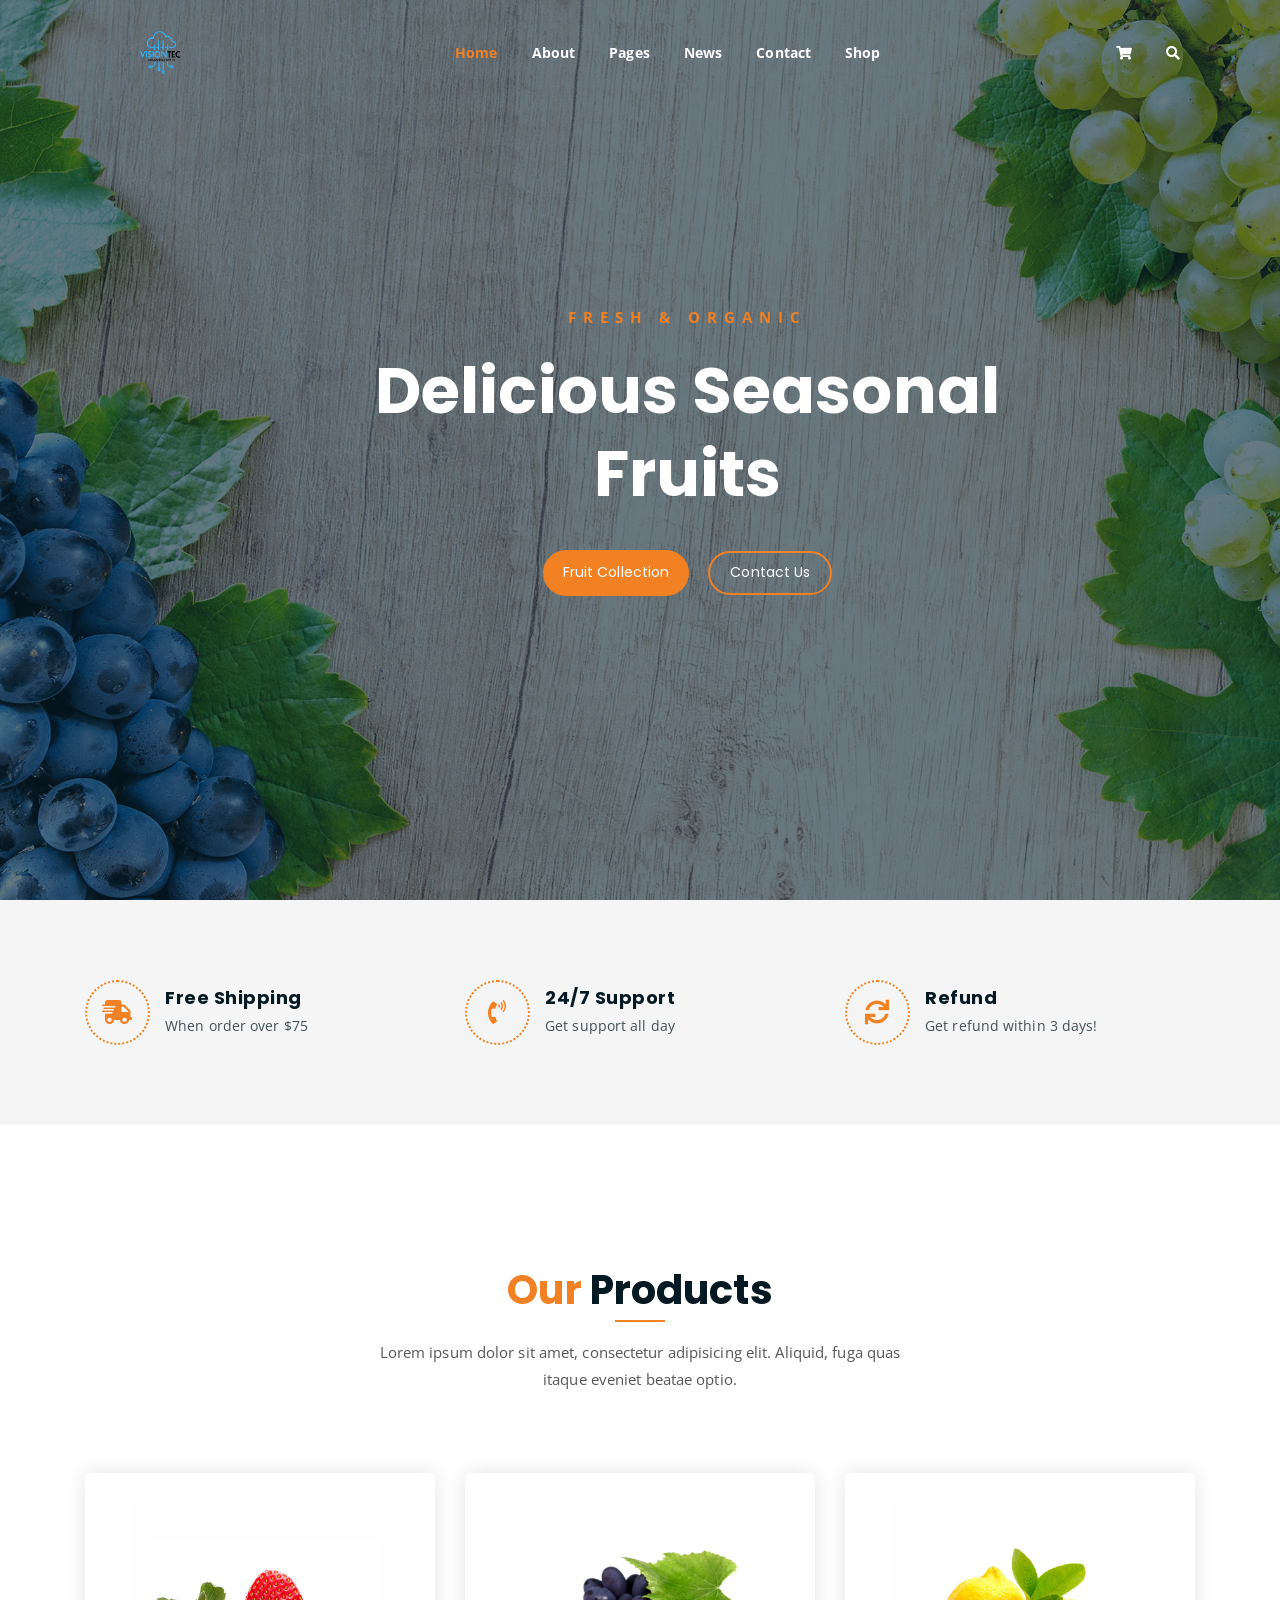
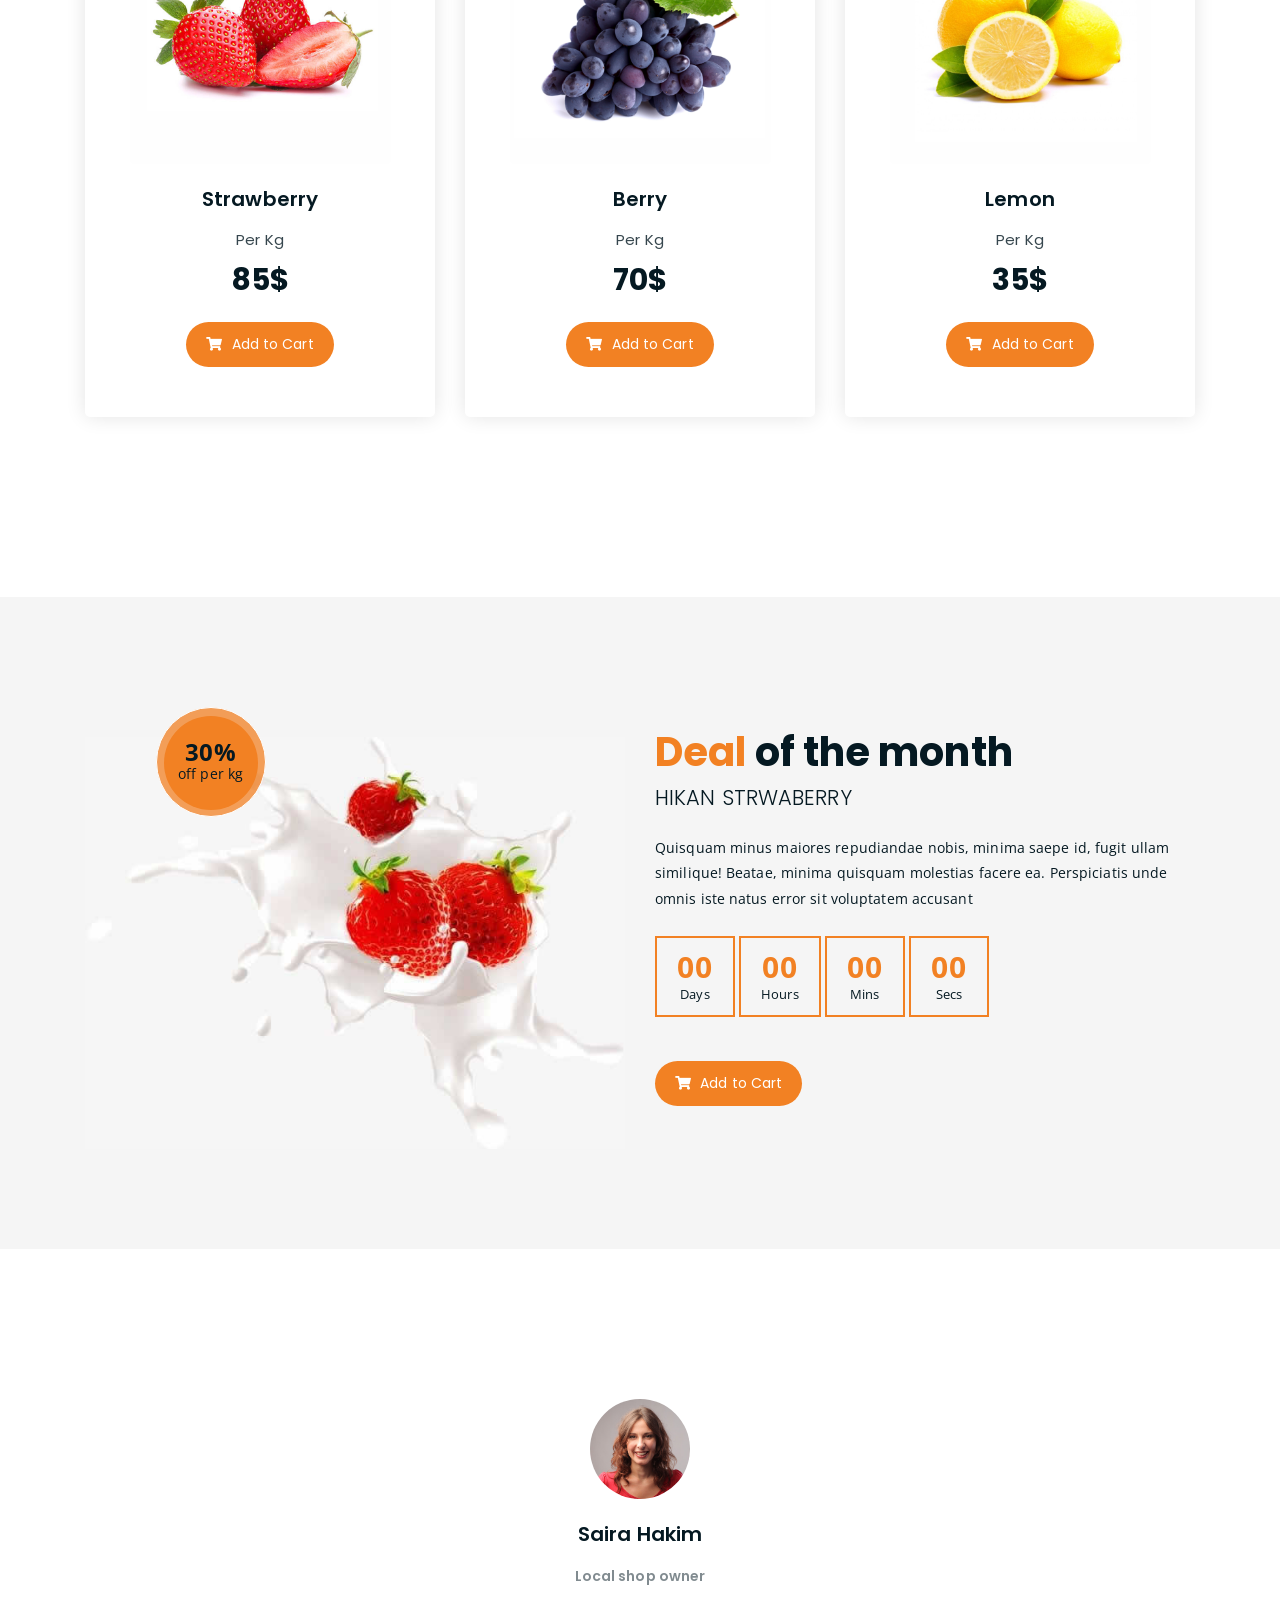
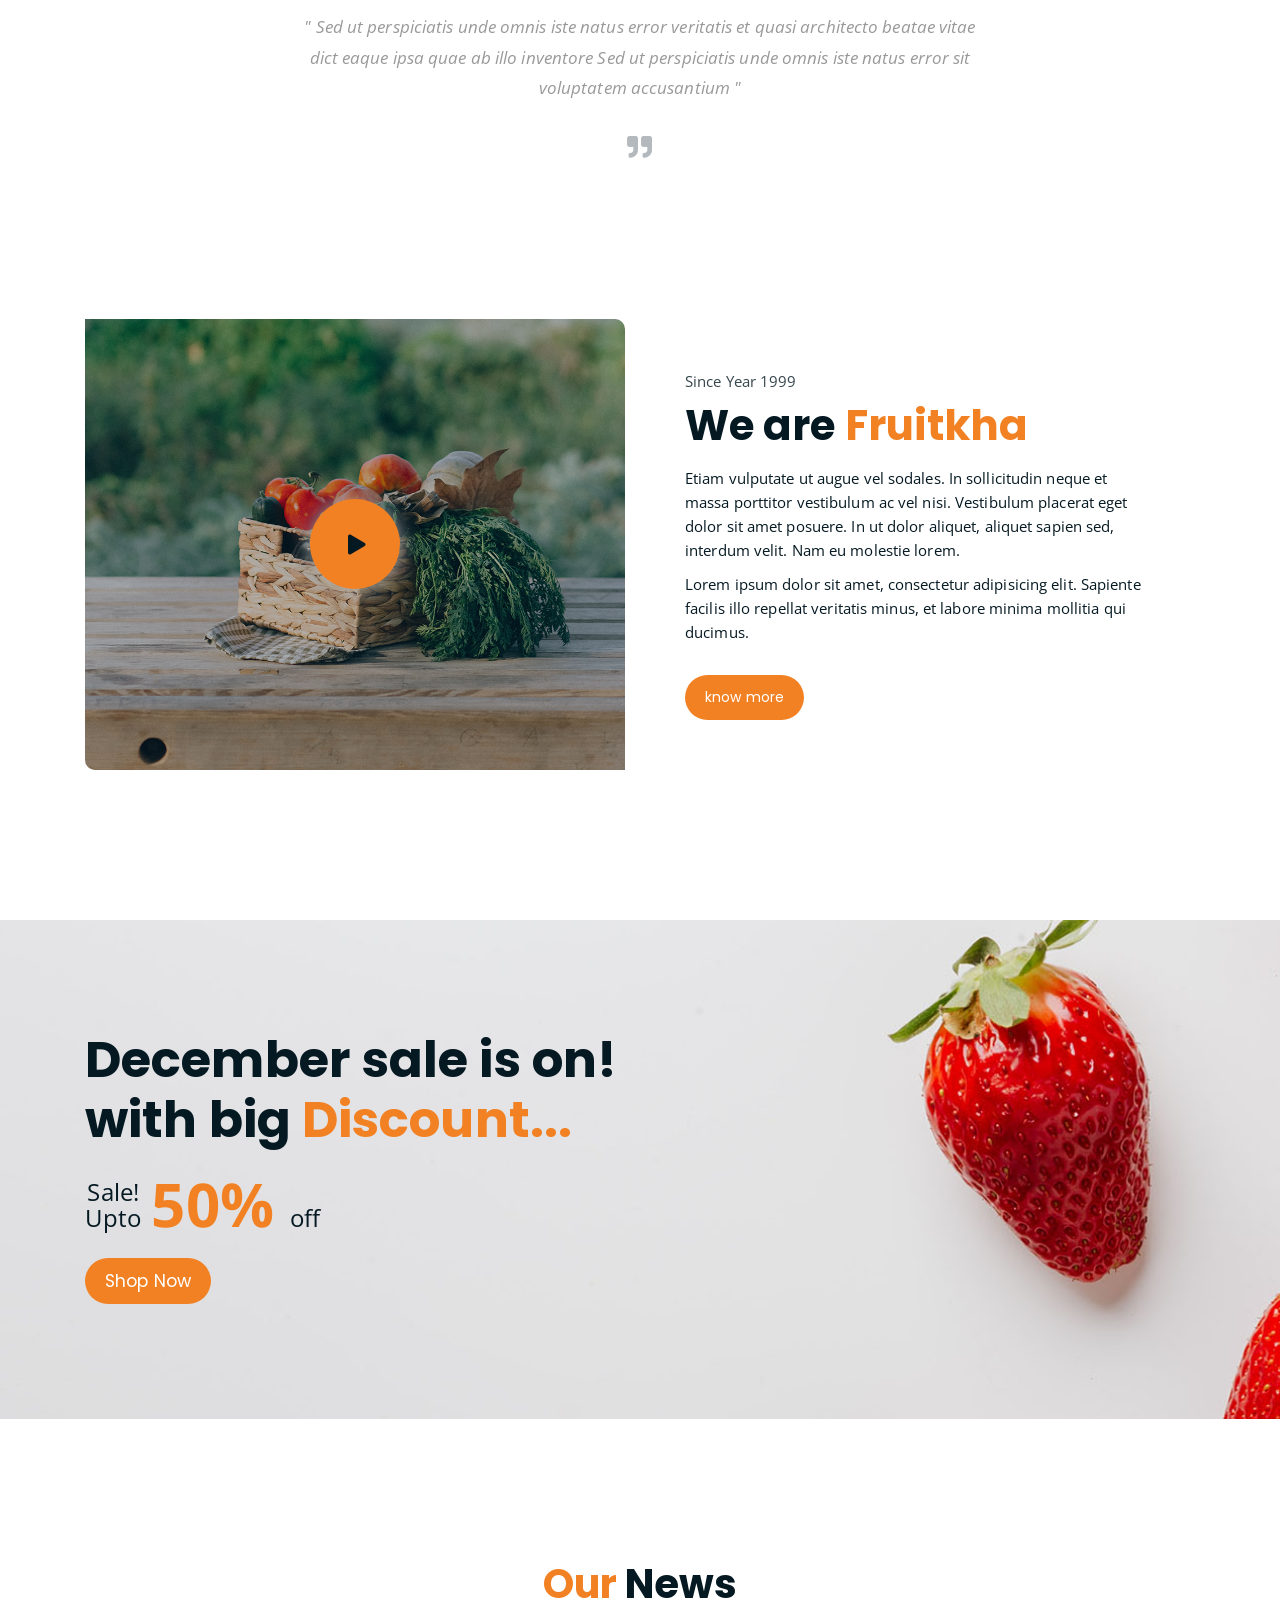
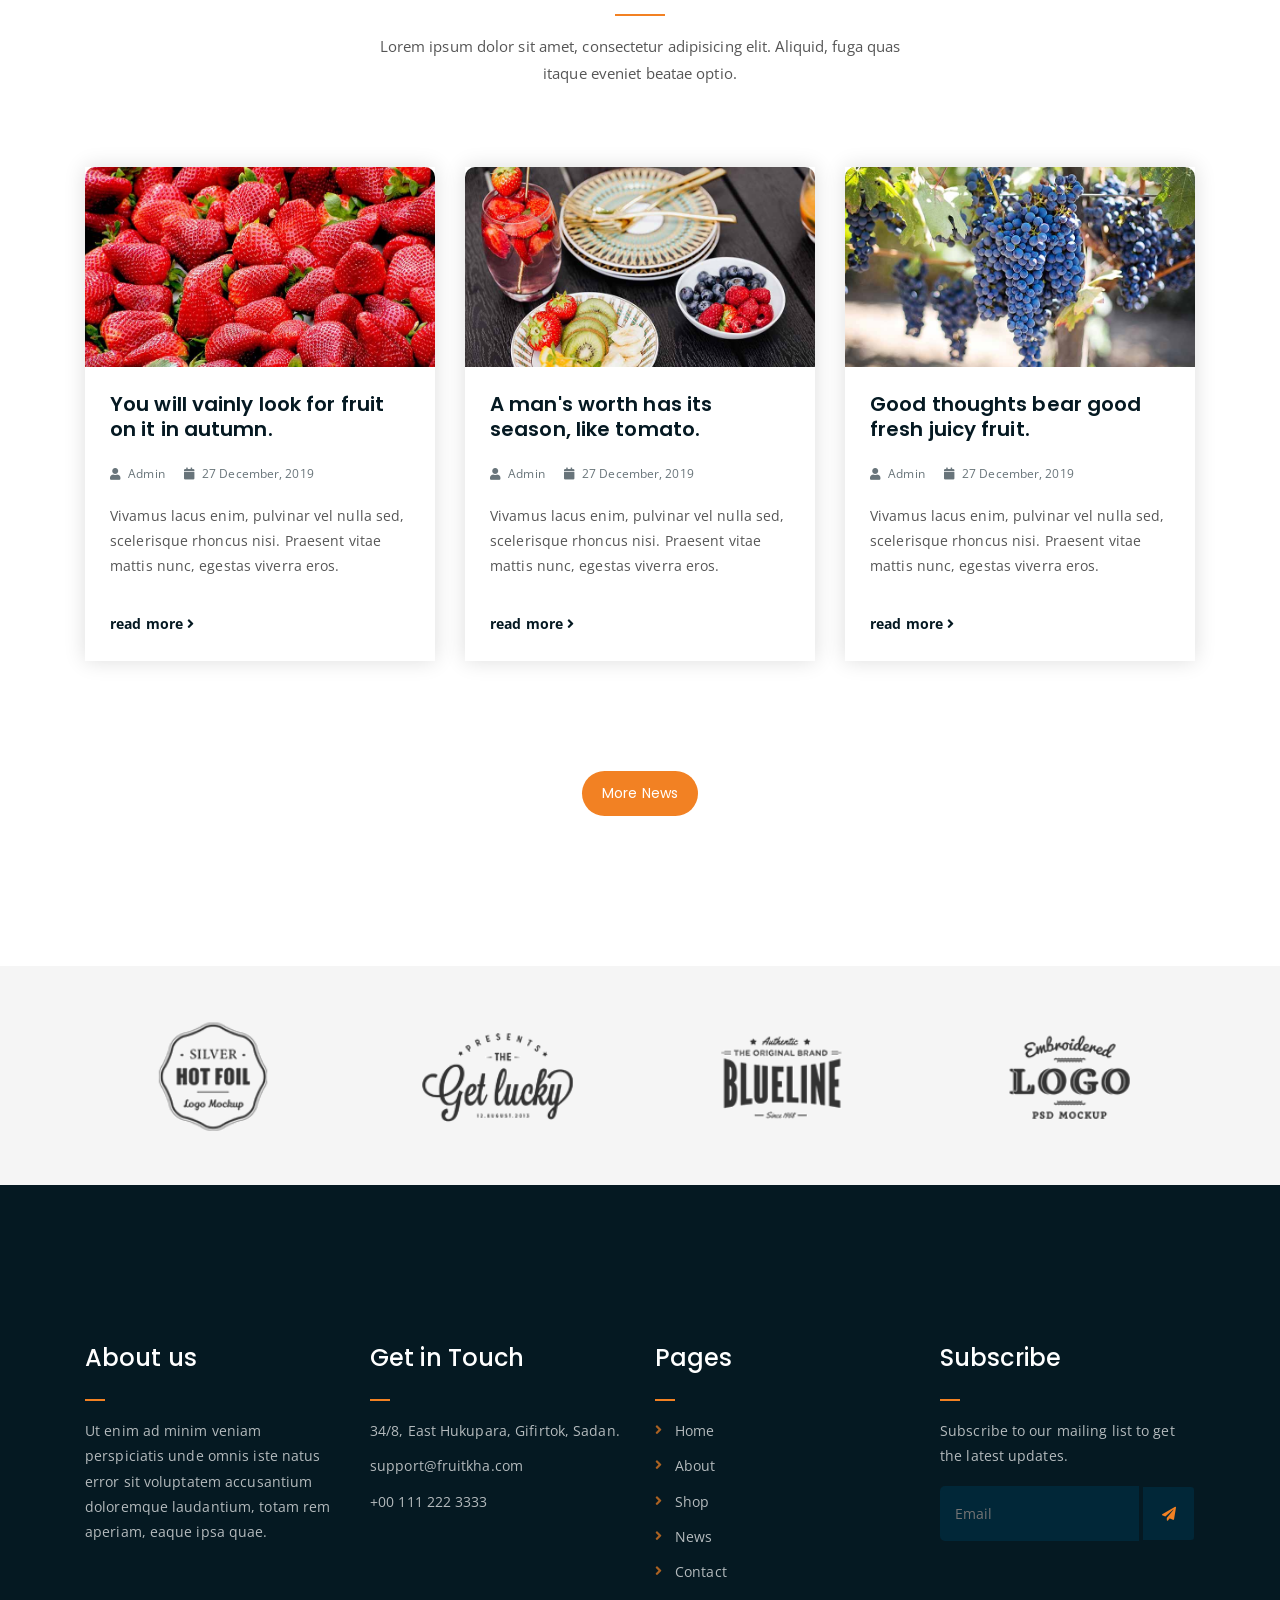
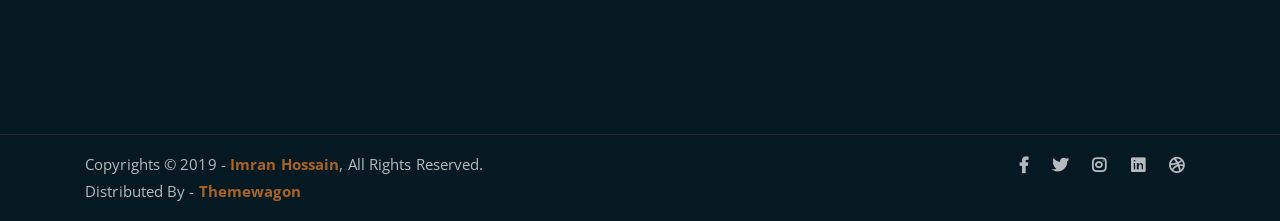
<file: indexold.html>
<!DOCTYPE html>
<html lang="en">
<head>
	<meta charset="UTF-8">
	<meta http-equiv="X-UA-Compatible" content="IE=edge">
	<meta name="viewport" content="width=device-width, initial-scale=1">
	<meta name="description" content="Responsive Bootstrap4 Shop Template, Created by Imran Hossain from https://imransdesign.com/">

	<!-- title -->
	<title>Fruitkha</title>

	<!-- favicon -->
	<link rel="shortcut icon" type="image/png" href="assets/img/favicon.png">
	<!-- google font -->
	<link href="https://fonts.googleapis.com/css?family=Open+Sans:300,400,700" rel="stylesheet">
	<link href="https://fonts.googleapis.com/css?family=Poppins:400,700&display=swap" rel="stylesheet">
	<!-- fontawesome -->
	<link rel="stylesheet" href="assets/css/all.min.css">
	<!-- bootstrap -->
	<link rel="stylesheet" href="assets/bootstrap/css/bootstrap.min.css">
	<!-- owl carousel -->
	<link rel="stylesheet" href="assets/css/owl.carousel.css">
	<!-- magnific popup -->
	<link rel="stylesheet" href="assets/css/magnific-popup.css">
	<!-- animate css -->
	<link rel="stylesheet" href="assets/css/animate.css">
	<!-- mean menu css -->
	<link rel="stylesheet" href="assets/css/meanmenu.min.css">
	<!-- main style -->
	<link rel="stylesheet" href="assets/css/main.css">
	<!-- responsive -->
	<link rel="stylesheet" href="assets/css/responsive.css">

</head>
<body>
	
	<!--PreLoader-->
    <div class="loader">
        <div class="loader-inner">
            <div class="circle"></div>
        </div>
    </div>
    <!--PreLoader Ends-->
	
	<!-- header -->
	<div class="top-header-area" id="sticker">
		<div class="container">
			<div class="row">
				<div class="col-lg-12 col-sm-12 text-center">
					<div class="main-menu-wrap">
						<!-- logo -->
						<div class="site-logo">
							<a href="index.html">
								<img src="assets/img/logo.png" alt="">
							</a>
						</div>
						<!-- logo -->

						<!-- menu start -->
						<nav class="main-menu">
							<ul>
								<li class="current-list-item"><a href="#">Home</a>
									<ul class="sub-menu">
										<li><a href="index.html">Static Home</a></li>
										<li><a href="index_2.html">Slider Home</a></li>
									</ul>
								</li>
								<li><a href="about.html">About</a></li>
								<li><a href="#">Pages</a>
									<ul class="sub-menu">
										<li><a href="404.html">404 page</a></li>
										<li><a href="about.html">About</a></li>
										<li><a href="cart.html">Cart</a></li>
										<li><a href="checkout.html">Check Out</a></li>
										<li><a href="contact.html">Contact</a></li>
										<li><a href="news.html">News</a></li>
										<li><a href="shop.html">Shop</a></li>
									</ul>
								</li>
								<li><a href="news.html">News</a>
									<ul class="sub-menu">
										<li><a href="news.html">News</a></li>
										<li><a href="single-news.html">Single News</a></li>
									</ul>
								</li>
								<li><a href="contact.html">Contact</a></li>
								<li><a href="shop.html">Shop</a>
									<ul class="sub-menu">
										<li><a href="shop.html">Shop</a></li>
										<li><a href="checkout.html">Check Out</a></li>
										<li><a href="single-product.html">Single Product</a></li>
										<li><a href="cart.html">Cart</a></li>
									</ul>
								</li>
								<li>
									<div class="header-icons">
										<a class="shopping-cart" href="cart.html"><i class="fas fa-shopping-cart"></i></a>
										<a class="mobile-hide search-bar-icon" href="#"><i class="fas fa-search"></i></a>
									</div>
								</li>
							</ul>
						</nav>
						<a class="mobile-show search-bar-icon" href="#"><i class="fas fa-search"></i></a>
						<div class="mobile-menu"></div>
						<!-- menu end -->
					</div>
				</div>
			</div>
		</div>
	</div>
	<!-- end header -->
	
	<!-- search area -->
	<div class="search-area">
		<div class="container">
			<div class="row">
				<div class="col-lg-12">
					<span class="close-btn"><i class="fas fa-window-close"></i></span>
					<div class="search-bar">
						<div class="search-bar-tablecell">
							<h3>Search For:</h3>
							<input type="text" placeholder="Keywords">
							<button type="submit">Search <i class="fas fa-search"></i></button>
						</div>
					</div>
				</div>
			</div>
		</div>
	</div>
	<!-- end search area -->

	<!-- hero area -->
	<div class="hero-area hero-bg">
		<div class="container">
			<div class="row">
				<div class="col-lg-9 offset-lg-2 text-center">
					<div class="hero-text">
						<div class="hero-text-tablecell">
							<p class="subtitle">Fresh & Organic</p>
							<h1>Delicious Seasonal Fruits</h1>
							<div class="hero-btns">
								<a href="shop.html" class="boxed-btn">Fruit Collection</a>
								<a href="contact.html" class="bordered-btn">Contact Us</a>
							</div>
						</div>
					</div>
				</div>
			</div>
		</div>
	</div>
	<!-- end hero area -->

	<!-- features list section -->
	<div class="list-section pt-80 pb-80">
		<div class="container">

			<div class="row">
				<div class="col-lg-4 col-md-6 mb-4 mb-lg-0">
					<div class="list-box d-flex align-items-center">
						<div class="list-icon">
							<i class="fas fa-shipping-fast"></i>
						</div>
						<div class="content">
							<h3>Free Shipping</h3>
							<p>When order over $75</p>
						</div>
					</div>
				</div>
				<div class="col-lg-4 col-md-6 mb-4 mb-lg-0">
					<div class="list-box d-flex align-items-center">
						<div class="list-icon">
							<i class="fas fa-phone-volume"></i>
						</div>
						<div class="content">
							<h3>24/7 Support</h3>
							<p>Get support all day</p>
						</div>
					</div>
				</div>
				<div class="col-lg-4 col-md-6">
					<div class="list-box d-flex justify-content-start align-items-center">
						<div class="list-icon">
							<i class="fas fa-sync"></i>
						</div>
						<div class="content">
							<h3>Refund</h3>
							<p>Get refund within 3 days!</p>
						</div>
					</div>
				</div>
			</div>

		</div>
	</div>
	<!-- end features list section -->

	<!-- product section -->
	<div class="product-section mt-150 mb-150">
		<div class="container">
			<div class="row">
				<div class="col-lg-8 offset-lg-2 text-center">
					<div class="section-title">	
						<h3><span class="orange-text">Our</span> Products</h3>
						<p>Lorem ipsum dolor sit amet, consectetur adipisicing elit. Aliquid, fuga quas itaque eveniet beatae optio.</p>
					</div>
				</div>
			</div>

			<div class="row">
				<div class="col-lg-4 col-md-6 text-center">
					<div class="single-product-item">
						<div class="product-image">
							<a href="single-product.html"><img src="assets/img/products/product-img-1.jpg" alt=""></a>
						</div>
						<h3>Strawberry</h3>
						<p class="product-price"><span>Per Kg</span> 85$ </p>
						<a href="cart.html" class="cart-btn"><i class="fas fa-shopping-cart"></i> Add to Cart</a>
					</div>
				</div>
				<div class="col-lg-4 col-md-6 text-center">
					<div class="single-product-item">
						<div class="product-image">
							<a href="single-product.html"><img src="assets/img/products/product-img-2.jpg" alt=""></a>
						</div>
						<h3>Berry</h3>
						<p class="product-price"><span>Per Kg</span> 70$ </p>
						<a href="cart.html" class="cart-btn"><i class="fas fa-shopping-cart"></i> Add to Cart</a>
					</div>
				</div>
				<div class="col-lg-4 col-md-6 offset-md-3 offset-lg-0 text-center">
					<div class="single-product-item">
						<div class="product-image">
							<a href="single-product.html"><img src="assets/img/products/product-img-3.jpg" alt=""></a>
						</div>
						<h3>Lemon</h3>
						<p class="product-price"><span>Per Kg</span> 35$ </p>
						<a href="cart.html" class="cart-btn"><i class="fas fa-shopping-cart"></i> Add to Cart</a>
					</div>
				</div>
			</div>
		</div>
	</div>
	<!-- end product section -->

	<!-- cart banner section -->
	<section class="cart-banner pt-100 pb-100">
    	<div class="container">
        	<div class="row clearfix">
            	<!--Image Column-->
            	<div class="image-column col-lg-6">
                	<div class="image">
                    	<div class="price-box">
                        	<div class="inner-price">
                                <span class="price">
                                    <strong>30%</strong> <br> off per kg
                                </span>
                            </div>
                        </div>
                    	<img src="assets/img/a.jpg" alt="">
                    </div>
                </div>
                <!--Content Column-->
                <div class="content-column col-lg-6">
					<h3><span class="orange-text">Deal</span> of the month</h3>
                    <h4>Hikan Strwaberry</h4>
                    <div class="text">Quisquam minus maiores repudiandae nobis, minima saepe id, fugit ullam similique! Beatae, minima quisquam molestias facere ea. Perspiciatis unde omnis iste natus error sit voluptatem accusant</div>
                    <!--Countdown Timer-->
                    <div class="time-counter"><div class="time-countdown clearfix" data-countdown="2020/2/01"><div class="counter-column"><div class="inner"><span class="count">00</span>Days</div></div> <div class="counter-column"><div class="inner"><span class="count">00</span>Hours</div></div>  <div class="counter-column"><div class="inner"><span class="count">00</span>Mins</div></div>  <div class="counter-column"><div class="inner"><span class="count">00</span>Secs</div></div></div></div>
                	<a href="cart.html" class="cart-btn mt-3"><i class="fas fa-shopping-cart"></i> Add to Cart</a>
                </div>
            </div>
        </div>
    </section>
    <!-- end cart banner section -->

	<!-- testimonail-section -->
	<div class="testimonail-section mt-150 mb-150">
		<div class="container">
			<div class="row">
				<div class="col-lg-10 offset-lg-1 text-center">
					<div class="testimonial-sliders">
						<div class="single-testimonial-slider">
							<div class="client-avater">
								<img src="assets/img/avaters/avatar1.png" alt="">
							</div>
							<div class="client-meta">
								<h3>Saira Hakim <span>Local shop owner</span></h3>
								<p class="testimonial-body">
									" Sed ut perspiciatis unde omnis iste natus error veritatis et  quasi architecto beatae vitae dict eaque ipsa quae ab illo inventore Sed ut perspiciatis unde omnis iste natus error sit voluptatem accusantium "
								</p>
								<div class="last-icon">
									<i class="fas fa-quote-right"></i>
								</div>
							</div>
						</div>
						<div class="single-testimonial-slider">
							<div class="client-avater">
								<img src="assets/img/avaters/avatar2.png" alt="">
							</div>
							<div class="client-meta">
								<h3>David Niph <span>Local shop owner</span></h3>
								<p class="testimonial-body">
									" Sed ut perspiciatis unde omnis iste natus error veritatis et  quasi architecto beatae vitae dict eaque ipsa quae ab illo inventore Sed ut perspiciatis unde omnis iste natus error sit voluptatem accusantium "
								</p>
								<div class="last-icon">
									<i class="fas fa-quote-right"></i>
								</div>
							</div>
						</div>
						<div class="single-testimonial-slider">
							<div class="client-avater">
								<img src="assets/img/avaters/avatar3.png" alt="">
							</div>
							<div class="client-meta">
								<h3>Jacob Sikim <span>Local shop owner</span></h3>
								<p class="testimonial-body">
									" Sed ut perspiciatis unde omnis iste natus error veritatis et  quasi architecto beatae vitae dict eaque ipsa quae ab illo inventore Sed ut perspiciatis unde omnis iste natus error sit voluptatem accusantium "
								</p>
								<div class="last-icon">
									<i class="fas fa-quote-right"></i>
								</div>
							</div>
						</div>
					</div>
				</div>
			</div>
		</div>
	</div>
	<!-- end testimonail-section -->
	
	<!-- advertisement section -->
	<div class="abt-section mb-150">
		<div class="container">
			<div class="row">
				<div class="col-lg-6 col-md-12">
					<div class="abt-bg">
						<a href="https://www.youtube.com/watch?v=DBLlFWYcIGQ" class="video-play-btn popup-youtube"><i class="fas fa-play"></i></a>
					</div>
				</div>
				<div class="col-lg-6 col-md-12">
					<div class="abt-text">
						<p class="top-sub">Since Year 1999</p>
						<h2>We are <span class="orange-text">Fruitkha</span></h2>
						<p>Etiam vulputate ut augue vel sodales. In sollicitudin neque et massa porttitor vestibulum ac vel nisi. Vestibulum placerat eget dolor sit amet posuere. In ut dolor aliquet, aliquet sapien sed, interdum velit. Nam eu molestie lorem.</p>
						<p>Lorem ipsum dolor sit amet, consectetur adipisicing elit. Sapiente facilis illo repellat veritatis minus, et labore minima mollitia qui ducimus.</p>
						<a href="about.html" class="boxed-btn mt-4">know more</a>
					</div>
				</div>
			</div>
		</div>
	</div>
	<!-- end advertisement section -->
	
	<!-- shop banner -->
	<section class="shop-banner">
    	<div class="container">
        	<h3>December sale is on! <br> with big <span class="orange-text">Discount...</span></h3>
            <div class="sale-percent"><span>Sale! <br> Upto</span>50% <span>off</span></div>
            <a href="shop.html" class="cart-btn btn-lg">Shop Now</a>
        </div>
    </section>
	<!-- end shop banner -->

	<!-- latest news -->
	<div class="latest-news pt-150 pb-150">
		<div class="container">

			<div class="row">
				<div class="col-lg-8 offset-lg-2 text-center">
					<div class="section-title">	
						<h3><span class="orange-text">Our</span> News</h3>
						<p>Lorem ipsum dolor sit amet, consectetur adipisicing elit. Aliquid, fuga quas itaque eveniet beatae optio.</p>
					</div>
				</div>
			</div>

			<div class="row">
				<div class="col-lg-4 col-md-6">
					<div class="single-latest-news">
						<a href="single-news.html"><div class="latest-news-bg news-bg-1"></div></a>
						<div class="news-text-box">
							<h3><a href="single-news.html">You will vainly look for fruit on it in autumn.</a></h3>
							<p class="blog-meta">
								<span class="author"><i class="fas fa-user"></i> Admin</span>
								<span class="date"><i class="fas fa-calendar"></i> 27 December, 2019</span>
							</p>
							<p class="excerpt">Vivamus lacus enim, pulvinar vel nulla sed, scelerisque rhoncus nisi. Praesent vitae mattis nunc, egestas viverra eros.</p>
							<a href="single-news.html" class="read-more-btn">read more <i class="fas fa-angle-right"></i></a>
						</div>
					</div>
				</div>
				<div class="col-lg-4 col-md-6">
					<div class="single-latest-news">
						<a href="single-news.html"><div class="latest-news-bg news-bg-2"></div></a>
						<div class="news-text-box">
							<h3><a href="single-news.html">A man's worth has its season, like tomato.</a></h3>
							<p class="blog-meta">
								<span class="author"><i class="fas fa-user"></i> Admin</span>
								<span class="date"><i class="fas fa-calendar"></i> 27 December, 2019</span>
							</p>
							<p class="excerpt">Vivamus lacus enim, pulvinar vel nulla sed, scelerisque rhoncus nisi. Praesent vitae mattis nunc, egestas viverra eros.</p>
							<a href="single-news.html" class="read-more-btn">read more <i class="fas fa-angle-right"></i></a>
						</div>
					</div>
				</div>
				<div class="col-lg-4 col-md-6 offset-md-3 offset-lg-0">
					<div class="single-latest-news">
						<a href="single-news.html"><div class="latest-news-bg news-bg-3"></div></a>
						<div class="news-text-box">
							<h3><a href="single-news.html">Good thoughts bear good fresh juicy fruit.</a></h3>
							<p class="blog-meta">
								<span class="author"><i class="fas fa-user"></i> Admin</span>
								<span class="date"><i class="fas fa-calendar"></i> 27 December, 2019</span>
							</p>
							<p class="excerpt">Vivamus lacus enim, pulvinar vel nulla sed, scelerisque rhoncus nisi. Praesent vitae mattis nunc, egestas viverra eros.</p>
							<a href="single-news.html" class="read-more-btn">read more <i class="fas fa-angle-right"></i></a>
						</div>
					</div>
				</div>
			</div>
			<div class="row">
				<div class="col-lg-12 text-center">
					<a href="news.html" class="boxed-btn">More News</a>
				</div>
			</div>
		</div>
	</div>
	<!-- end latest news -->

	<!-- logo carousel -->
	<div class="logo-carousel-section">
		<div class="container">
			<div class="row">
				<div class="col-lg-12">
					<div class="logo-carousel-inner">
						<div class="single-logo-item">
							<img src="assets/img/company-logos/1.png" alt="">
						</div>
						<div class="single-logo-item">
							<img src="assets/img/company-logos/2.png" alt="">
						</div>
						<div class="single-logo-item">
							<img src="assets/img/company-logos/3.png" alt="">
						</div>
						<div class="single-logo-item">
							<img src="assets/img/company-logos/4.png" alt="">
						</div>
						<div class="single-logo-item">
							<img src="assets/img/company-logos/5.png" alt="">
						</div>
					</div>
				</div>
			</div>
		</div>
	</div>
	<!-- end logo carousel -->

	<!-- footer -->
	<div class="footer-area">
		<div class="container">
			<div class="row">
				<div class="col-lg-3 col-md-6">
					<div class="footer-box about-widget">
						<h2 class="widget-title">About us</h2>
						<p>Ut enim ad minim veniam perspiciatis unde omnis iste natus error sit voluptatem accusantium doloremque laudantium, totam rem aperiam, eaque ipsa quae.</p>
					</div>
				</div>
				<div class="col-lg-3 col-md-6">
					<div class="footer-box get-in-touch">
						<h2 class="widget-title">Get in Touch</h2>
						<ul>
							<li>34/8, East Hukupara, Gifirtok, Sadan.</li>
							<li>support@fruitkha.com</li>
							<li>+00 111 222 3333</li>
						</ul>
					</div>
				</div>
				<div class="col-lg-3 col-md-6">
					<div class="footer-box pages">
						<h2 class="widget-title">Pages</h2>
						<ul>
							<li><a href="index.html">Home</a></li>
							<li><a href="about.html">About</a></li>
							<li><a href="services.html">Shop</a></li>
							<li><a href="news.html">News</a></li>
							<li><a href="contact.html">Contact</a></li>
						</ul>
					</div>
				</div>
				<div class="col-lg-3 col-md-6">
					<div class="footer-box subscribe">
						<h2 class="widget-title">Subscribe</h2>
						<p>Subscribe to our mailing list to get the latest updates.</p>
						<form action="index.html">
							<input type="email" placeholder="Email">
							<button type="submit"><i class="fas fa-paper-plane"></i></button>
						</form>
					</div>
				</div>
			</div>
		</div>
	</div>
	<!-- end footer -->
	
	<!-- copyright -->
	<div class="copyright">
		<div class="container">
			<div class="row">
				<div class="col-lg-6 col-md-12">
					<p>Copyrights &copy; 2019 - <a href="https://imransdesign.com/">Imran Hossain</a>,  All Rights Reserved.<br>
						Distributed By - <a href="https://themewagon.com/">Themewagon</a>
					</p>
				</div>
				<div class="col-lg-6 text-right col-md-12">
					<div class="social-icons">
						<ul>
							<li><a href="#" target="_blank"><i class="fab fa-facebook-f"></i></a></li>
							<li><a href="#" target="_blank"><i class="fab fa-twitter"></i></a></li>
							<li><a href="#" target="_blank"><i class="fab fa-instagram"></i></a></li>
							<li><a href="#" target="_blank"><i class="fab fa-linkedin"></i></a></li>
							<li><a href="#" target="_blank"><i class="fab fa-dribbble"></i></a></li>
						</ul>
					</div>
				</div>
			</div>
		</div>
	</div>
	<!-- end copyright -->
	
	<!-- jquery -->
	<script src="assets/js/jquery-1.11.3.min.js"></script>
	<!-- bootstrap -->
	<script src="assets/bootstrap/js/bootstrap.min.js"></script>
	<!-- count down -->
	<script src="assets/js/jquery.countdown.js"></script>
	<!-- isotope -->
	<script src="assets/js/jquery.isotope-3.0.6.min.js"></script>
	<!-- waypoints -->
	<script src="assets/js/waypoints.js"></script>
	<!-- owl carousel -->
	<script src="assets/js/owl.carousel.min.js"></script>
	<!-- magnific popup -->
	<script src="assets/js/jquery.magnific-popup.min.js"></script>
	<!-- mean menu -->
	<script src="assets/js/jquery.meanmenu.min.js"></script>
	<!-- sticker js -->
	<script src="assets/js/sticker.js"></script>
	<!-- main js -->
	<script src="assets/js/main.js"></script>

</body>
</html>
</file>
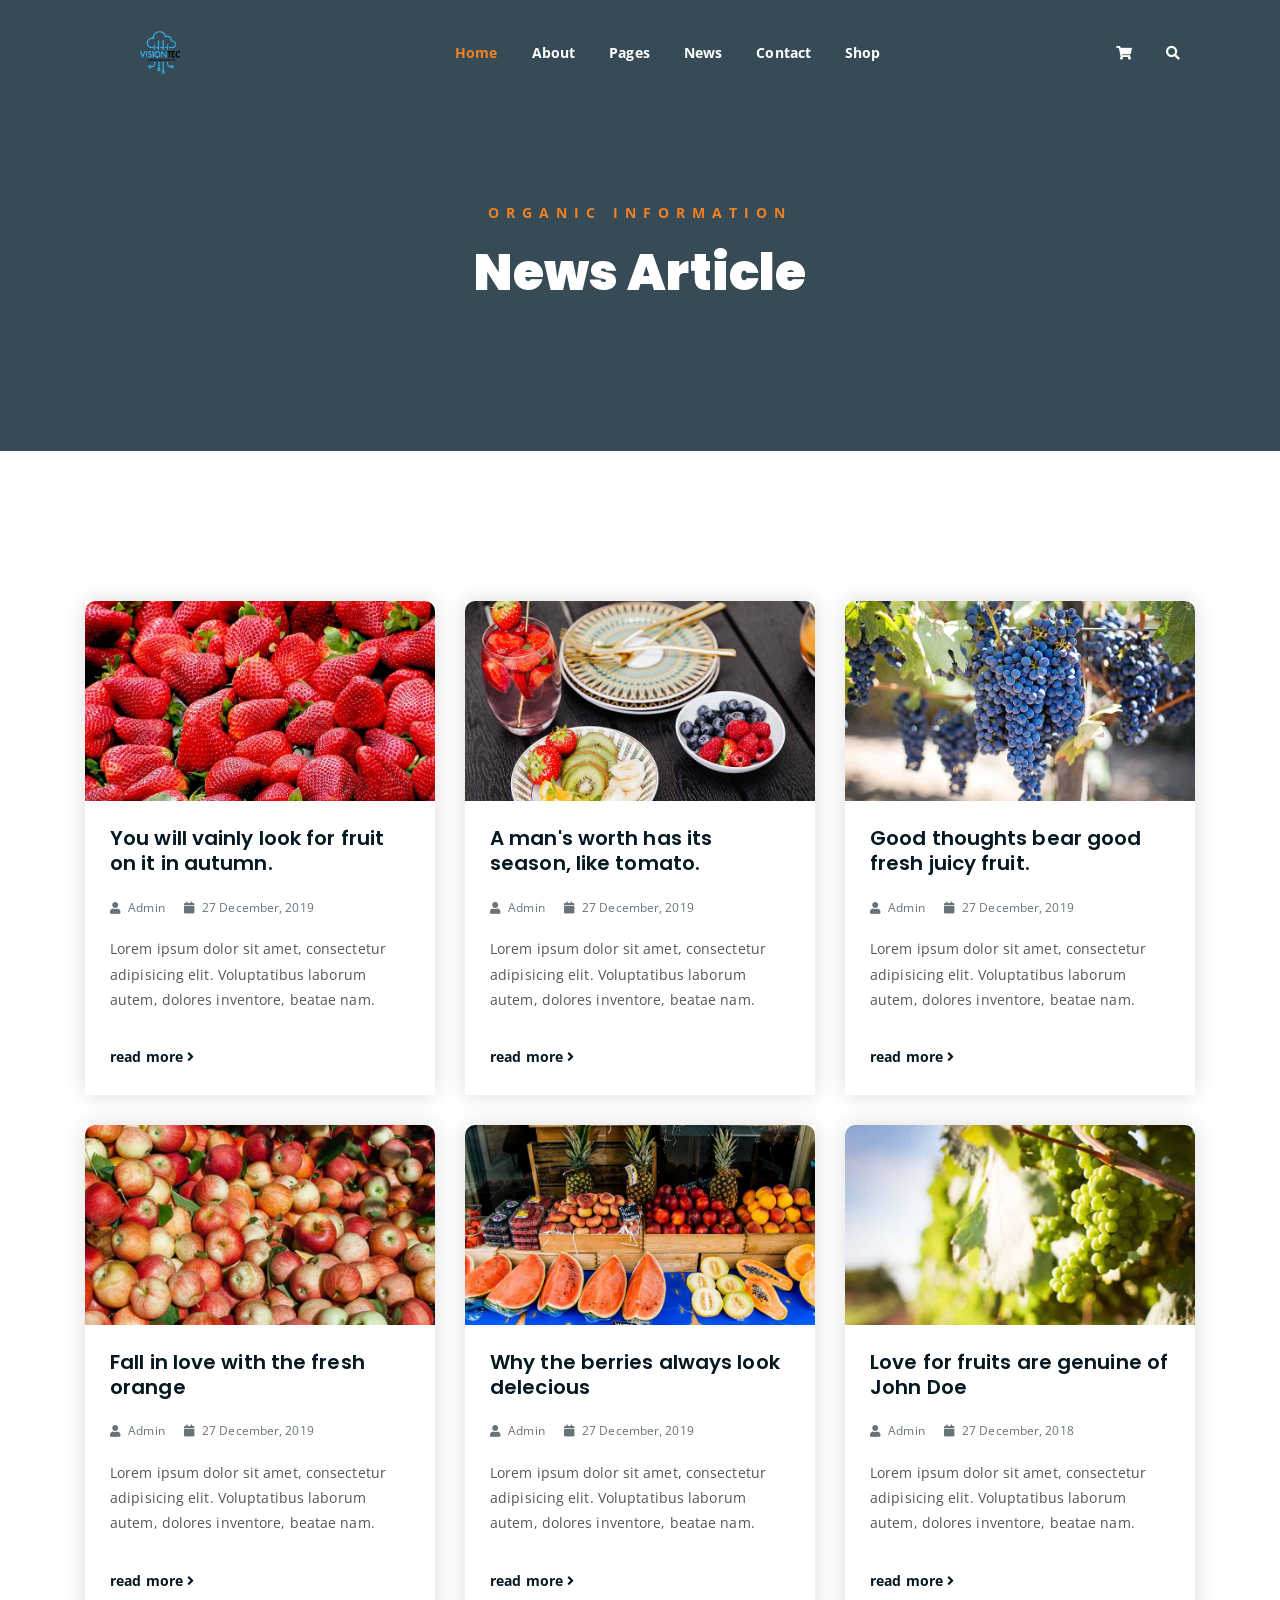
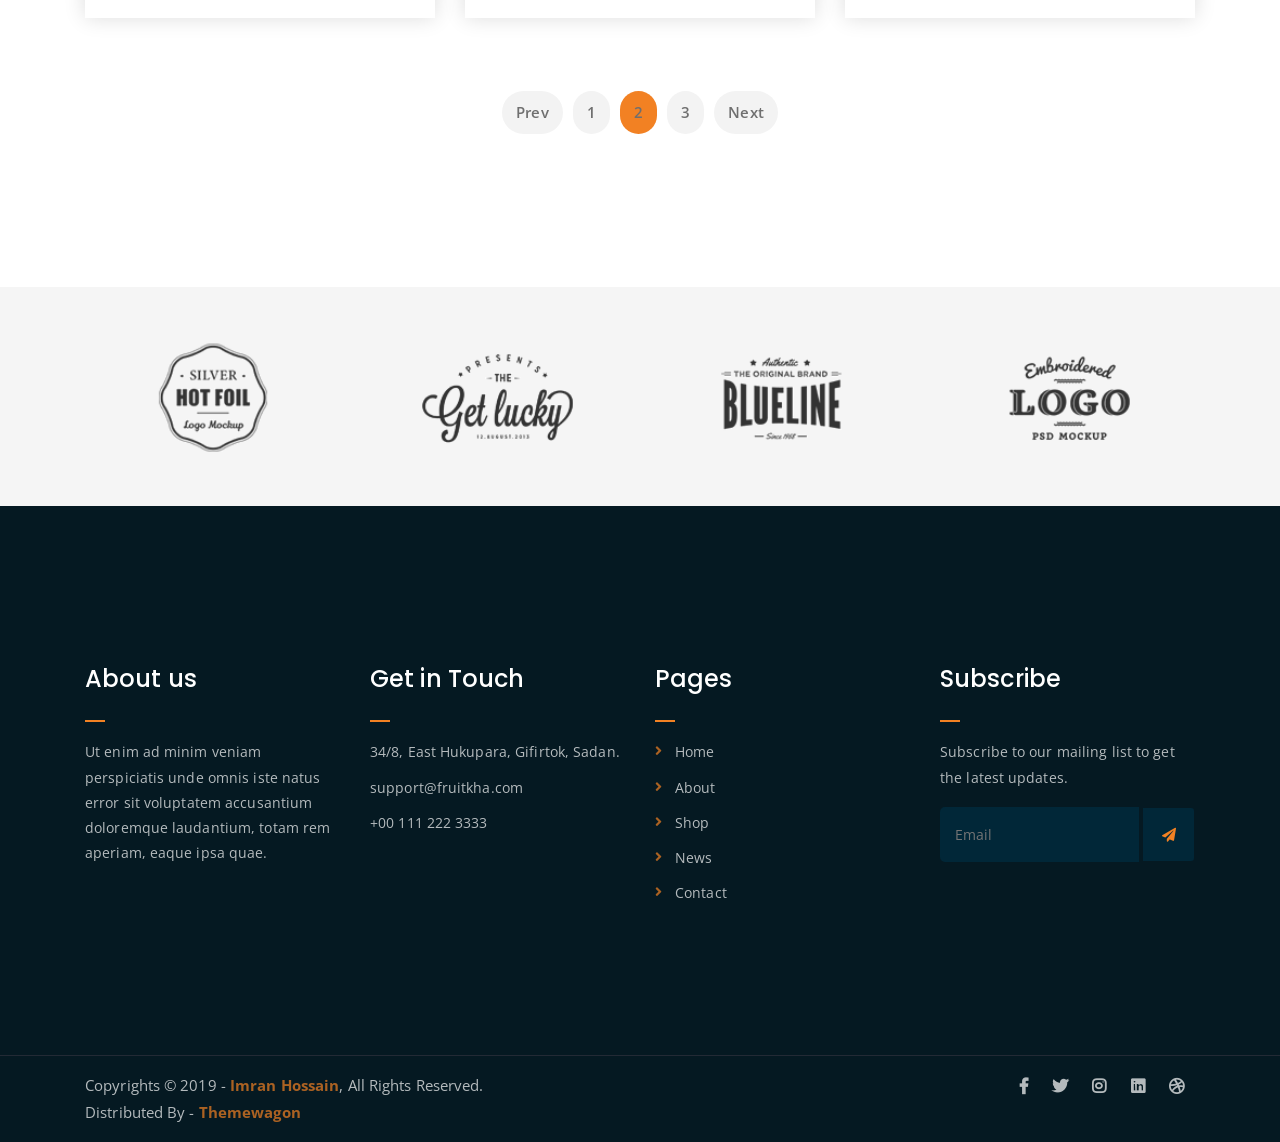
<file: news.html>
<!DOCTYPE html>
<html lang="en">
<head>
	<meta charset="UTF-8">
	<meta http-equiv="X-UA-Compatible" content="IE=edge">
	<meta name="viewport" content="width=device-width, initial-scale=1">
	<meta name="description" content="Responsive Bootstrap4 Shop Template, Created by Imran Hossain from https://imransdesign.com/">

	<!-- title -->
	<title>News</title>

	<!-- favicon -->
	<link rel="shortcut icon" type="image/png" href="assets/img/favicon.png">
	<!-- google font -->
	<link href="https://fonts.googleapis.com/css?family=Open+Sans:300,400,700" rel="stylesheet">
	<link href="https://fonts.googleapis.com/css?family=Poppins:400,700&display=swap" rel="stylesheet">
	<!-- fontawesome -->
	<link rel="stylesheet" href="assets/css/all.min.css">
	<!-- bootstrap -->
	<link rel="stylesheet" href="assets/bootstrap/css/bootstrap.min.css">
	<!-- owl carousel -->
	<link rel="stylesheet" href="assets/css/owl.carousel.css">
	<!-- magnific popup -->
	<link rel="stylesheet" href="assets/css/magnific-popup.css">
	<!-- animate css -->
	<link rel="stylesheet" href="assets/css/animate.css">
	<!-- mean menu css -->
	<link rel="stylesheet" href="assets/css/meanmenu.min.css">
	<!-- main style -->
	<link rel="stylesheet" href="assets/css/main.css">
	<!-- responsive -->
	<link rel="stylesheet" href="assets/css/responsive.css">

</head>
<body>
	
	<!--PreLoader-->
    <div class="loader">
        <div class="loader-inner">
            <div class="circle"></div>
        </div>
    </div>
    <!--PreLoader Ends-->
	
	<!-- header -->
	<div class="top-header-area" id="sticker">
		<div class="container">
			<div class="row">
				<div class="col-lg-12 col-sm-12 text-center">
					<div class="main-menu-wrap">
						<!-- logo -->
						<div class="site-logo">
							<a href="index.html">
								<img src="assets/img/logo.png" alt="">
							</a>
						</div>
						<!-- logo -->

						<!-- menu start -->
						<nav class="main-menu">
							<ul>
								<li class="current-list-item"><a href="#">Home</a>
									<ul class="sub-menu">
										<li><a href="index.html">Static Home</a></li>
										<li><a href="index_2.html">Slider Home</a></li>
									</ul>
								</li>
								<li><a href="about.html">About</a></li>
								<li><a href="#">Pages</a>
									<ul class="sub-menu">
										<li><a href="404.html">404 page</a></li>
										<li><a href="about.html">About</a></li>
										<li><a href="cart.html">Cart</a></li>
										<li><a href="checkout.html">Check Out</a></li>
										<li><a href="contact.html">Contact</a></li>
										<li><a href="news.html">News</a></li>
										<li><a href="shop.html">Shop</a></li>
									</ul>
								</li>
								<li><a href="news.html">News</a>
									<ul class="sub-menu">
										<li><a href="news.html">News</a></li>
										<li><a href="single-news.html">Single News</a></li>
									</ul>
								</li>
								<li><a href="contact.html">Contact</a></li>
								<li><a href="shop.html">Shop</a>
									<ul class="sub-menu">
										<li><a href="shop.html">Shop</a></li>
										<li><a href="checkout.html">Check Out</a></li>
										<li><a href="single-product.html">Single Product</a></li>
										<li><a href="cart.html">Cart</a></li>
									</ul>
								</li>
								<li>
									<div class="header-icons">
										<a class="shopping-cart" href="cart.html"><i class="fas fa-shopping-cart"></i></a>
										<a class="mobile-hide search-bar-icon" href="#"><i class="fas fa-search"></i></a>
									</div>
								</li>
							</ul>
						</nav>
						<a class="mobile-show search-bar-icon" href="#"><i class="fas fa-search"></i></a>
						<div class="mobile-menu"></div>
						<!-- menu end -->
					</div>
				</div>
			</div>
		</div>
	</div>
	<!-- end header -->

	<!-- search area -->
	<div class="search-area">
		<div class="container">
			<div class="row">
				<div class="col-lg-12">
					<span class="close-btn"><i class="fas fa-window-close"></i></span>
					<div class="search-bar">
						<div class="search-bar-tablecell">
							<h3>Search For:</h3>
							<input type="text" placeholder="Keywords">
							<button type="submit">Search <i class="fas fa-search"></i></button>
						</div>
					</div>
				</div>
			</div>
		</div>
	</div>
	<!-- end search arewa -->
	
	<!-- breadcrumb-section -->
	<div class="breadcrumb-section breadcrumb-bg">
		<div class="container">
			<div class="row">
				<div class="col-lg-8 offset-lg-2 text-center">
					<div class="breadcrumb-text">
						<p>Organic Information</p>
						<h1>News Article</h1>
					</div>
				</div>
			</div>
		</div>
	</div>
	<!-- end breadcrumb section -->

	<!-- latest news -->
	<div class="latest-news mt-150 mb-150">
		<div class="container">
			<div class="row">
				<div class="col-lg-4 col-md-6">
					<div class="single-latest-news">
						<a href="single-news.html"><div class="latest-news-bg news-bg-1"></div></a>
						<div class="news-text-box">
							<h3><a href="single-news.html">You will vainly look for fruit on it in autumn.</a></h3>
							<p class="blog-meta">
								<span class="author"><i class="fas fa-user"></i> Admin</span>
								<span class="date"><i class="fas fa-calendar"></i> 27 December, 2019</span>
							</p>
							<p class="excerpt">Lorem ipsum dolor sit amet, consectetur adipisicing elit. Voluptatibus laborum autem, dolores inventore, beatae nam.</p>
							<a href="single-news.html" class="read-more-btn">read more <i class="fas fa-angle-right"></i></a>
						</div>
					</div>
				</div>
				<div class="col-lg-4 col-md-6">
					<div class="single-latest-news">
						<a href="single-news.html"><div class="latest-news-bg news-bg-2"></div></a>
						<div class="news-text-box">
							<h3><a href="single-news.html">A man's worth has its season, like tomato.</a></h3>
							<p class="blog-meta">
								<span class="author"><i class="fas fa-user"></i> Admin</span>
								<span class="date"><i class="fas fa-calendar"></i> 27 December, 2019</span>
							</p>
							<p class="excerpt">Lorem ipsum dolor sit amet, consectetur adipisicing elit. Voluptatibus laborum autem, dolores inventore, beatae nam.</p>
							<a href="single-news.html" class="read-more-btn">read more <i class="fas fa-angle-right"></i></a>
						</div>
					</div>
				</div>
				<div class="col-lg-4 col-md-6">
					<div class="single-latest-news">
						<a href="single-news.html"><div class="latest-news-bg news-bg-3"></div></a>
						<div class="news-text-box">
							<h3><a href="single-news.html">Good thoughts bear good fresh juicy fruit.</a></h3>
							<p class="blog-meta">
								<span class="author"><i class="fas fa-user"></i> Admin</span>
								<span class="date"><i class="fas fa-calendar"></i> 27 December, 2019</span>
							</p>
							<p class="excerpt">Lorem ipsum dolor sit amet, consectetur adipisicing elit. Voluptatibus laborum autem, dolores inventore, beatae nam.</p>
							<a href="single-news.html" class="read-more-btn">read more <i class="fas fa-angle-right"></i></a>
						</div>
					</div>
				</div>
				<div class="col-lg-4 col-md-6">
					<div class="single-latest-news">
						<a href="single-news.html"><div class="latest-news-bg news-bg-4"></div></a>
						<div class="news-text-box">
							<h3><a href="single-news.html">Fall in love with the fresh orange</a></h3>
							<p class="blog-meta">
								<span class="author"><i class="fas fa-user"></i> Admin</span>
								<span class="date"><i class="fas fa-calendar"></i> 27 December, 2019</span>
							</p>
							<p class="excerpt">Lorem ipsum dolor sit amet, consectetur adipisicing elit. Voluptatibus laborum autem, dolores inventore, beatae nam.</p>
							<a href="single-news.html" class="read-more-btn">read more <i class="fas fa-angle-right"></i></a>
						</div>
					</div>
				</div>
				<div class="col-lg-4 col-md-6">
					<div class="single-latest-news">
						<a href="single-news.html"><div class="latest-news-bg news-bg-5"></div></a>
						<div class="news-text-box">
							<h3><a href="single-news.html">Why the berries always look delecious</a></h3>
							<p class="blog-meta">
								<span class="author"><i class="fas fa-user"></i> Admin</span>
								<span class="date"><i class="fas fa-calendar"></i> 27 December, 2019</span>
							</p>
							<p class="excerpt">Lorem ipsum dolor sit amet, consectetur adipisicing elit. Voluptatibus laborum autem, dolores inventore, beatae nam.</p>
							<a href="single-news.html" class="read-more-btn">read more <i class="fas fa-angle-right"></i></a>
						</div>
					</div>
				</div>
				<div class="col-lg-4 col-md-6">
					<div class="single-latest-news">
						<a href="single-news.html"><div class="latest-news-bg news-bg-6"></div></a>
						<div class="news-text-box">
							<h3><a href="single-news.html">Love for fruits are genuine of John Doe</a></h3>
							<p class="blog-meta">
								<span class="author"><i class="fas fa-user"></i> Admin</span>
								<span class="date"><i class="fas fa-calendar"></i> 27 December, 2018</span>
							</p>
							<p class="excerpt">Lorem ipsum dolor sit amet, consectetur adipisicing elit. Voluptatibus laborum autem, dolores inventore, beatae nam.</p>
							<a href="single-news.html" class="read-more-btn">read more <i class="fas fa-angle-right"></i></a>
						</div>
					</div>
				</div>
			</div>

			<div class="row">
				<div class="container">
					<div class="row">
						<div class="col-lg-12 text-center">
							<div class="pagination-wrap">
								<ul>
									<li><a href="#">Prev</a></li>
									<li><a href="#">1</a></li>
									<li><a class="active" href="#">2</a></li>
									<li><a href="#">3</a></li>
									<li><a href="#">Next</a></li>
								</ul>
							</div>
						</div>
					</div>
				</div>
			</div>
		</div>
	</div>
	<!-- end latest news -->

	<!-- logo carousel -->
	<div class="logo-carousel-section">
		<div class="container">
			<div class="row">
				<div class="col-lg-12">
					<div class="logo-carousel-inner">
						<div class="single-logo-item">
							<img src="assets/img/company-logos/1.png" alt="">
						</div>
						<div class="single-logo-item">
							<img src="assets/img/company-logos/2.png" alt="">
						</div>
						<div class="single-logo-item">
							<img src="assets/img/company-logos/3.png" alt="">
						</div>
						<div class="single-logo-item">
							<img src="assets/img/company-logos/4.png" alt="">
						</div>
						<div class="single-logo-item">
							<img src="assets/img/company-logos/5.png" alt="">
						</div>
					</div>
				</div>
			</div>
		</div>
	</div>
	<!-- end logo carousel -->

	<!-- footer -->
	<div class="footer-area">
		<div class="container">
			<div class="row">
				<div class="col-lg-3 col-md-6">
					<div class="footer-box about-widget">
						<h2 class="widget-title">About us</h2>
						<p>Ut enim ad minim veniam perspiciatis unde omnis iste natus error sit voluptatem accusantium doloremque laudantium, totam rem aperiam, eaque ipsa quae.</p>
					</div>
				</div>
				<div class="col-lg-3 col-md-6">
					<div class="footer-box get-in-touch">
						<h2 class="widget-title">Get in Touch</h2>
						<ul>
							<li>34/8, East Hukupara, Gifirtok, Sadan.</li>
							<li>support@fruitkha.com</li>
							<li>+00 111 222 3333</li>
						</ul>
					</div>
				</div>
				<div class="col-lg-3 col-md-6">
					<div class="footer-box pages">
						<h2 class="widget-title">Pages</h2>
						<ul>
							<li><a href="index.html">Home</a></li>
							<li><a href="about.html">About</a></li>
							<li><a href="services.html">Shop</a></li>
							<li><a href="news.html">News</a></li>
							<li><a href="contact.html">Contact</a></li>
						</ul>
					</div>
				</div>
				<div class="col-lg-3 col-md-6">
					<div class="footer-box subscribe">
						<h2 class="widget-title">Subscribe</h2>
						<p>Subscribe to our mailing list to get the latest updates.</p>
						<form action="index.html">
							<input type="email" placeholder="Email">
							<button type="submit"><i class="fas fa-paper-plane"></i></button>
						</form>
					</div>
				</div>
			</div>
		</div>
	</div>
	<!-- end footer -->
	
	<!-- copyright -->
	<div class="copyright">
		<div class="container">
			<div class="row">
				<div class="col-lg-6 col-md-12">
					<p>Copyrights &copy; 2019 - <a href="https://imransdesign.com/">Imran Hossain</a>,  All Rights Reserved.<br>
						Distributed By - <a href="https://themewagon.com/">Themewagon</a>
					</p>
				</div>
				<div class="col-lg-6 text-right col-md-12">
					<div class="social-icons">
						<ul>
							<li><a href="#" target="_blank"><i class="fab fa-facebook-f"></i></a></li>
							<li><a href="#" target="_blank"><i class="fab fa-twitter"></i></a></li>
							<li><a href="#" target="_blank"><i class="fab fa-instagram"></i></a></li>
							<li><a href="#" target="_blank"><i class="fab fa-linkedin"></i></a></li>
							<li><a href="#" target="_blank"><i class="fab fa-dribbble"></i></a></li>
						</ul>
					</div>
				</div>
			</div>
		</div>
	</div>
	<!-- end copyright -->
	
	<!-- jquery -->
	<script src="assets/js/jquery-1.11.3.min.js"></script>
	<!-- bootstrap -->
	<script src="assets/bootstrap/js/bootstrap.min.js"></script>
	<!-- count down -->
	<script src="assets/js/jquery.countdown.js"></script>
	<!-- isotope -->
	<script src="assets/js/jquery.isotope-3.0.6.min.js"></script>
	<!-- waypoints -->
	<script src="assets/js/waypoints.js"></script>
	<!-- owl carousel -->
	<script src="assets/js/owl.carousel.min.js"></script>
	<!-- magnific popup -->
	<script src="assets/js/jquery.magnific-popup.min.js"></script>
	<!-- mean menu -->
	<script src="assets/js/jquery.meanmenu.min.js"></script>
	<!-- sticker js -->
	<script src="assets/js/sticker.js"></script>
	<!-- main js -->
	<script src="assets/js/main.js"></script>

</body>
</html>
</file>
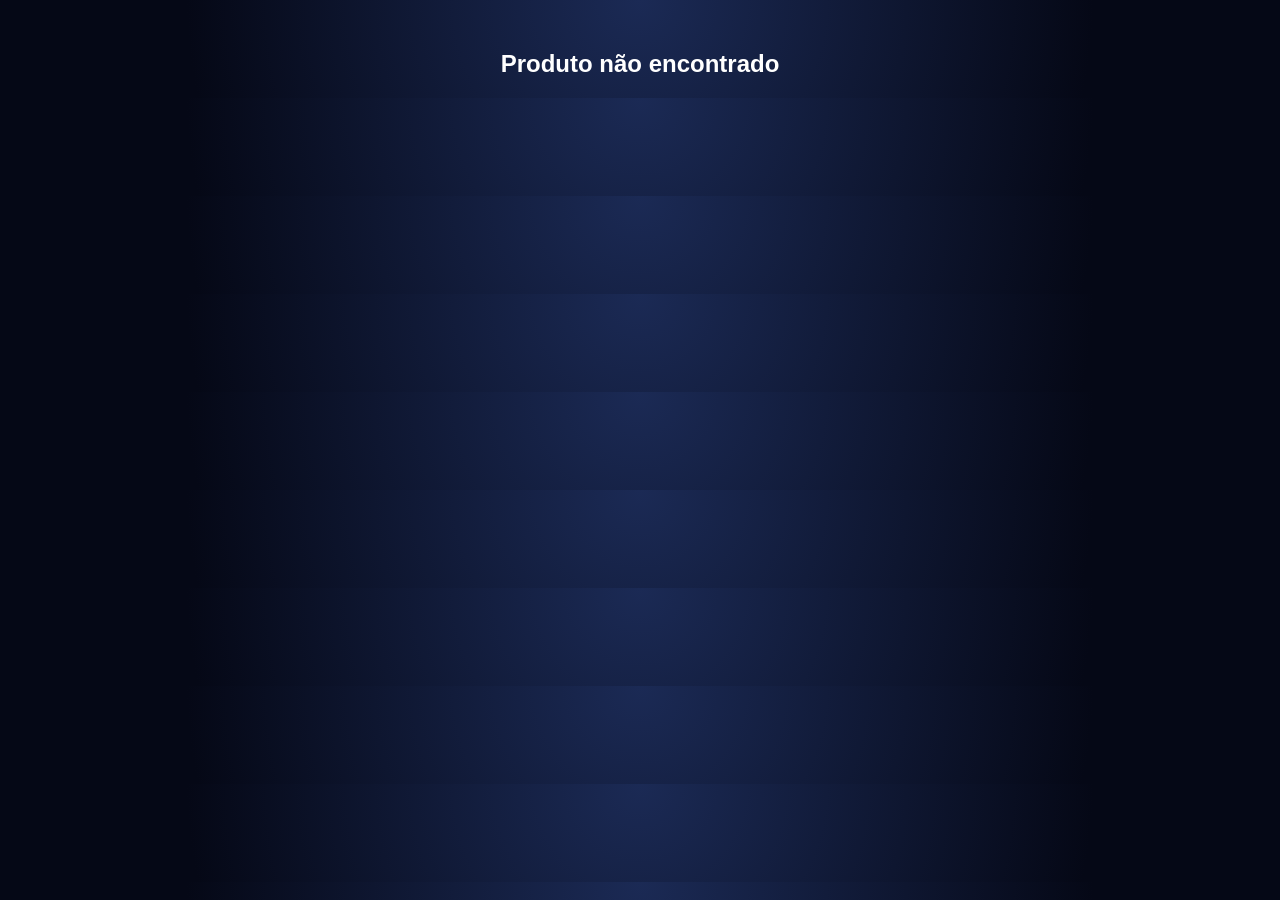
<file: produto.html>
<!DOCTYPE html>
<html lang="pt-br">
<head>
<meta charset="UTF-8">
<meta name="viewport" content="width=device-width, initial-scale=1.0">
<title>Detalhes do Produto</title>

<style>

/* ===== FUNDO TECH ===== */
body{
  margin:0;
  font-family:"Segoe UI", Arial, sans-serif;
  background: radial-gradient(circle at top, #1b2a55, #050816 70%);
  color:white;
}

/* ===== HEADER ===== */
header{
  text-align:center;
  padding:30px 0;
}

.logo{
  max-width:220px;
}

/* ===== CARD PRINCIPAL ===== */
.container{
  max-width:1200px;
  margin:20px auto;
  padding:30px;
  border-radius:20px;

  background: rgba(255,255,255,0.05);
  backdrop-filter: blur(20px);
  border:1px solid rgba(255,255,255,0.15);
}

/* ===== GRID ===== */
.product-layout{
  display:grid;
  grid-template-columns:1fr 1fr;
  gap:50px;
}

@media(max-width:768px){
  .product-layout{grid-template-columns:1fr;}
}

/* ===== GALERIA ===== */
.gallery img{
  width:100%;
  border-radius:18px;
  background: rgba(255,255,255,0.06);
  padding:20px;
}

.thumbs{
  display:flex;
  gap:15px;
  margin-top:20px;
}

.thumbs img{
  width:80px;
  height:80px;
  object-fit:contain;
  border-radius:12px;
  cursor:pointer;
  padding:8px;
  background: rgba(255,255,255,0.07);
  border:1px solid transparent;
  transition:0.3s;
}

.thumbs img:hover{
  border:1px solid #3da5ff;
  transform:scale(1.05);
}

/* ===== INFO ===== */
.info h1{
  font-size:2rem;
  margin-bottom:20px;
}

.price-main{
  font-size:2.2rem;
  font-weight:bold;
  color:#57b5ff;
}

.pix{
  color:#28ffb2;
  font-size:1rem;
  margin-left:10px;
}

/* ===== PARCELAMENTO ===== */
#installments{
  margin:10px 0 20px;
  color:#c7d4ff;
}

/* ===== BOTÃO ===== */
.buy-btn{
  display:inline-block;
  background: linear-gradient(90deg, #1e7eff, #3dd5ff);
  color:white;
  padding:16px 28px;
  border-radius:14px;
  text-decoration:none;
  font-weight:bold;
  margin-top:20px;
  box-shadow:0 0 25px rgba(61,213,255,0.5);
  transition:0.3s;
}

.buy-btn:hover{
  transform:translateY(-3px);
  box-shadow:0 0 35px rgba(61,213,255,0.8);
}

/* ===== DESCRIÇÃO ===== */
#description{
  color:#cbd8ff;
  line-height:1.6;
}

/* ===== ESPECIFICAÇÕES ===== */
.specs-box{
  margin-top:60px;
}

.specs-box h2{
  margin-bottom:10px;
}

.specs-box table{
  width:100%;
  border-collapse:collapse;
  background: rgba(255,255,255,0.04);
  border-radius:14px;
  overflow:hidden;
}

.specs-box td{
  padding:14px;
  border-bottom:1px solid rgba(255,255,255,0.1);
}

.spec-label{
  font-weight:bold;
  width:40%;
  color:#6ab8ff;
}

/* ===== OBSERVAÇÃO ===== */
.obs-box{
  margin-top:30px;
  padding:25px;
  background: rgba(0,0,0,0.3);
  border-radius:16px;
  border-left:4px solid #3da5ff;
}

.obs-box h3{
  margin-top:0;
  color:#3da5ff;
}

</style>
</head>

<body>

<header>
<a href="index.html">
<img src="img/visiontecb.svg" class="logo">
</a>
</header>

<main class="container">

<div class="product-layout">

<div class="gallery">
<img id="mainImage">
<div class="thumbs" id="thumbs"></div>
</div>

<div class="info">
<h1 id="title"></h1>

<div class="price-main">
<span id="price"></span>
<span class="pix">no Pix</span>
</div>

<div id="installments"></div>
<p id="description"></p>

<a id="whatsappBtn" class="buy-btn" target="_blank">
Comprar pelo WhatsApp
</a>
</div>

</div>

<div id="specs-container"></div>

</main>

<script src="products.js"></script>

<script>
const params = new URLSearchParams(window.location.search);
const id = params.get("id");
const product = products[id];

if (!product) {
  document.body.innerHTML = "<h2 style='text-align:center;margin-top:50px'>Produto não encontrado</h2>";
} else {

  document.title = product.name;
  title.innerText = product.name;
  price.innerText = product.price;
  installments.innerText = product.installments || "";
  description.innerText = product.description || "";

  mainImage.src = product.images[0];

  product.images.forEach(img => {
    const thumb = document.createElement("img");
    thumb.src = img;
    thumb.onclick = () => mainImage.src = img;
    thumbs.appendChild(thumb);
  });

  whatsappBtn.href =
    `https://wa.me/5581996921601?text=${encodeURIComponent("Olá, tenho interesse no produto: " + product.name)}`;

  if (product.specs) {
    let html = `
      <div class="specs-box">
        <h2>Especificações do produto</h2>
        <table>
    `;

    for (let key in product.specs) {
      html += `
        <tr>
          <td class="spec-label">${key}</td>
          <td>${product.specs[key]}</td>
        </tr>
      `;
    }

    html += `</table></div>`;

    if (product.observations) {
      html += `
        <div class="obs-box">
          <h3>Observações</h3>
          <p>${product.observations}</p>
        </div>
      `;
    }

    document.getElementById("specs-container").innerHTML = html;
  }
}
</script>

</body>
</html>
</file>
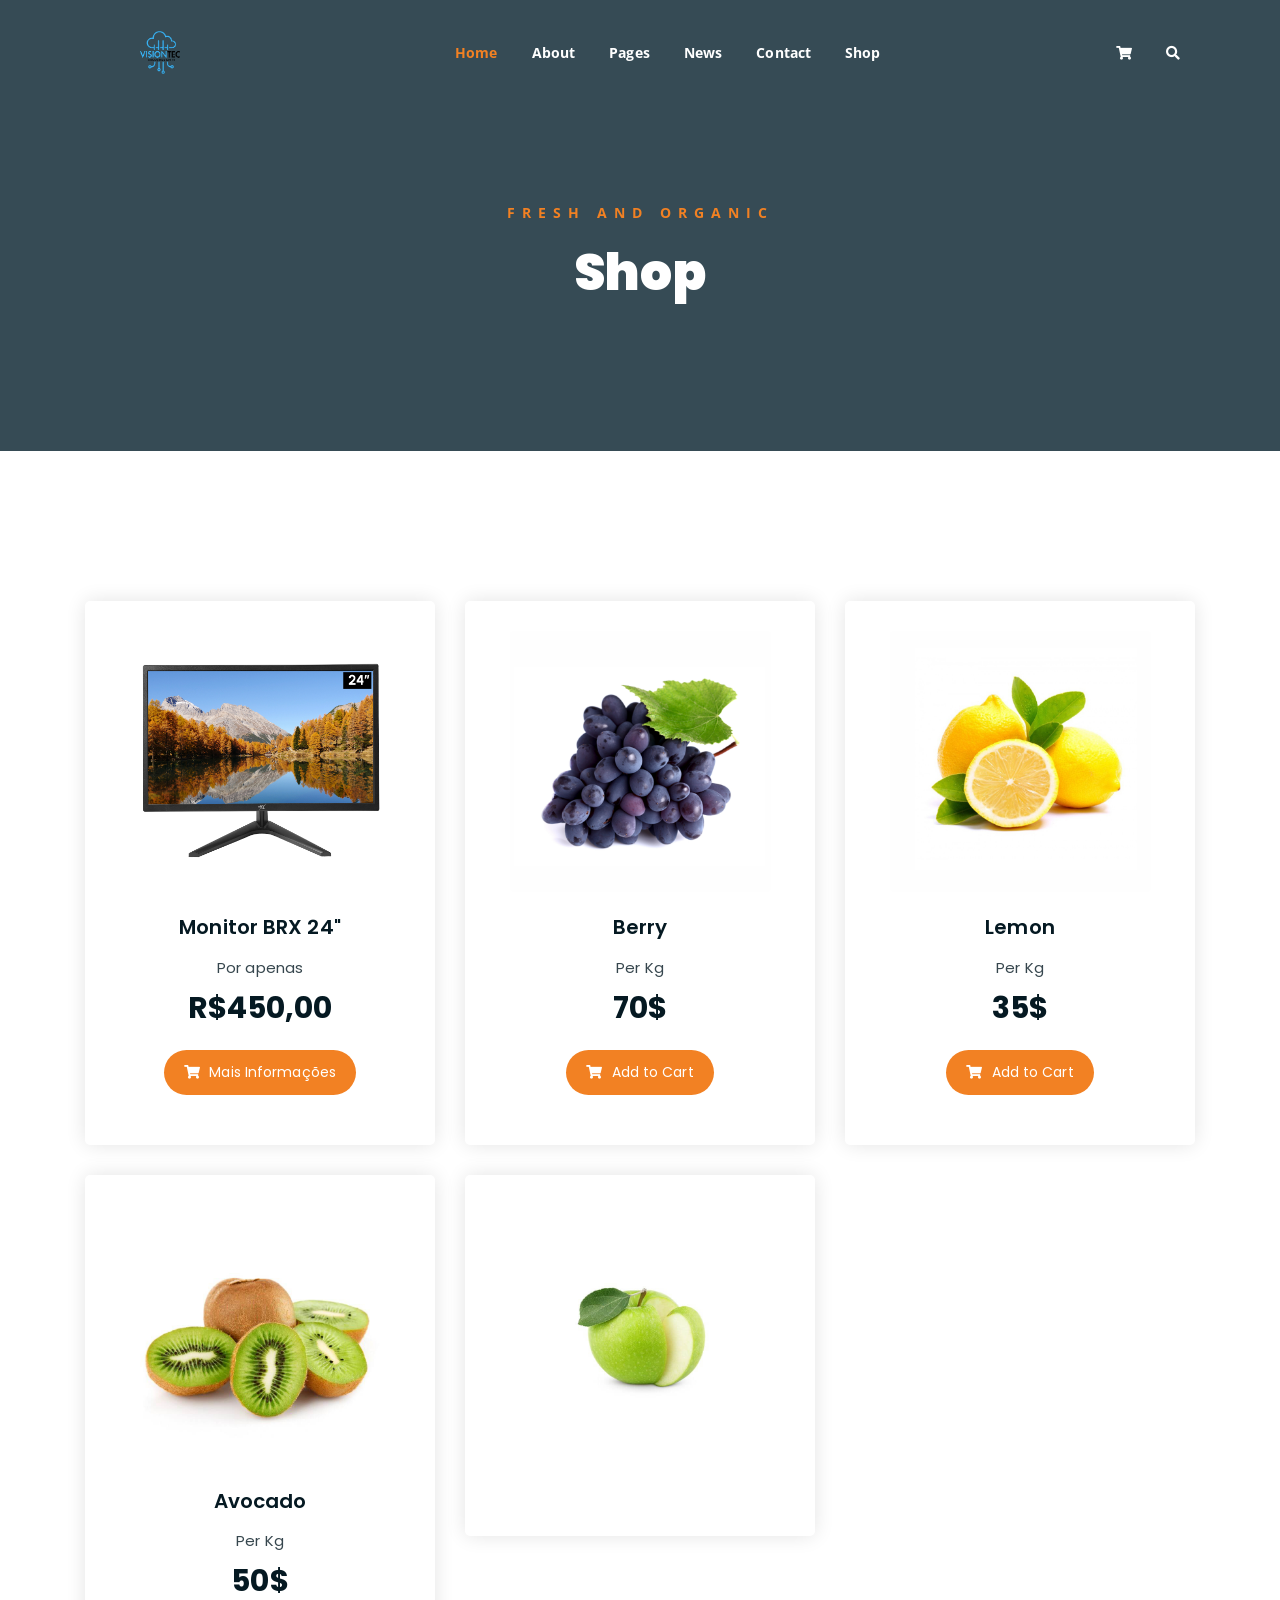
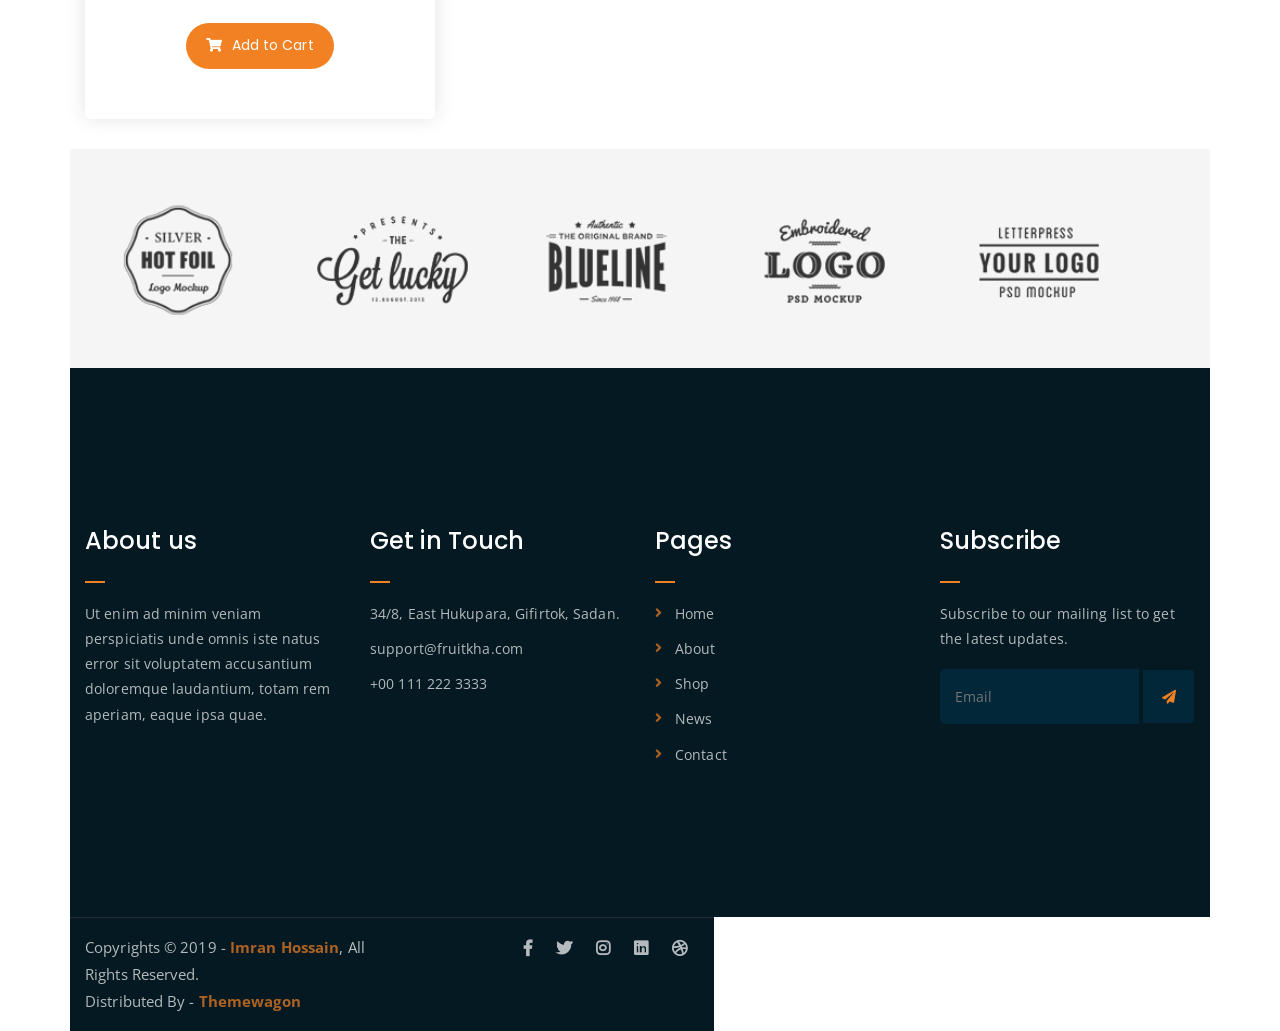
<file: shop.html>
<!DOCTYPE html>
<html lang="en">
<head>
	<meta charset="UTF-8">
	<meta http-equiv="X-UA-Compatible" content="IE=edge">
	<meta name="viewport" content="width=device-width, initial-scale=1">
	<meta name="description" content="Responsive Bootstrap4 Shop Template, Created by Imran Hossain from https://imransdesign.com/">

	<!-- title -->
	<title>Shop</title>

	<!-- favicon -->
	<link rel="shortcut icon" type="image/png" href="assets/img/favicon.png">
	<!-- google font -->
	<link href="https://fonts.googleapis.com/css?family=Open+Sans:300,400,700" rel="stylesheet">
	<link href="https://fonts.googleapis.com/css?family=Poppins:400,700&display=swap" rel="stylesheet">
	<!-- fontawesome -->
	<link rel="stylesheet" href="assets/css/all.min.css">
	<!-- bootstrap -->
	<link rel="stylesheet" href="assets/bootstrap/css/bootstrap.min.css">
	<!-- owl carousel -->
	<link rel="stylesheet" href="assets/css/owl.carousel.css">
	<!-- magnific popup -->
	<link rel="stylesheet" href="assets/css/magnific-popup.css">
	<!-- animate css -->
	<link rel="stylesheet" href="assets/css/animate.css">
	<!-- mean menu css -->
	<link rel="stylesheet" href="assets/css/meanmenu.min.css">
	<!-- main style -->
	<link rel="stylesheet" href="assets/css/main.css">
	<!-- responsive -->
	<link rel="stylesheet" href="assets/css/responsive.css">

</head>
<body>
	
	<!--PreLoader-->
    <div class="loader">
        <div class="loader-inner">
            <div class="circle"></div>
        </div>
    </div>
    <!--PreLoader Ends-->
	
	<!-- header -->
	<div class="top-header-area" id="sticker">
		<div class="container">
			<div class="row">
				<div class="col-lg-12 col-sm-12 text-center">
					<div class="main-menu-wrap">
						<!-- logo -->
						<div class="site-logo">
							<a href="index.html">
								<img src="assets/img/logo.png" alt="">
							</a>
						</div>
						<!-- logo -->

						<!-- menu start -->
						<nav class="main-menu">
							<ul>
								<li class="current-list-item"><a href="#">Home</a>
									<ul class="sub-menu">
										<li><a href="index.html">Static Home</a></li>
										<li><a href="index_2.html">Slider Home</a></li>
									</ul>
								</li>
								<li><a href="about.html">About</a></li>
								<li><a href="#">Pages</a>
									<ul class="sub-menu">
										<li><a href="404.html">404 page</a></li>
										<li><a href="about.html">About</a></li>
										<li><a href="cart.html">Cart</a></li>
										<li><a href="checkout.html">Check Out</a></li>
										<li><a href="contact.html">Contact</a></li>
										<li><a href="news.html">News</a></li>
										<li><a href="shop.html">Shop</a></li>
									</ul>
								</li>
								<li><a href="news.html">News</a>
									<ul class="sub-menu">
										<li><a href="news.html">News</a></li>
										<li><a href="single-news.html">Single News</a></li>
									</ul>
								</li>
								<li><a href="contact.html">Contact</a></li>
								<li><a href="shop.html">Shop</a>
									<ul class="sub-menu">
										<li><a href="shop.html">Shop</a></li>
										<li><a href="checkout.html">Check Out</a></li>
										<li><a href="single-product.html">Single Product</a></li>
										<li><a href="cart.html">Cart</a></li>
									</ul>
								</li>
								<li>
									<div class="header-icons">
										<a class="shopping-cart" href="cart.html"><i class="fas fa-shopping-cart"></i></a>
										<a class="mobile-hide search-bar-icon" href="#"><i class="fas fa-search"></i></a>
									</div>
								</li>
							</ul>
						</nav>
						<a class="mobile-show search-bar-icon" href="#"><i class="fas fa-search"></i></a>
						<div class="mobile-menu"></div>
						<!-- menu end -->
					</div>
				</div>
			</div>
		</div>
	</div>
	<!-- end header -->

	<!-- search area -->
	<div class="search-area">
		<div class="container">
			<div class="row">
				<div class="col-lg-12">
					<span class="close-btn"><i class="fas fa-window-close"></i></span>
					<div class="search-bar">
						<div class="search-bar-tablecell">
							<h3>Search For:</h3>
							<input type="text" placeholder="Keywords">
							<button type="submit">Search <i class="fas fa-search"></i></button>
						</div>
					</div>
				</div>
			</div>
		</div>
	</div>
	<!-- end search arewa -->
	
	<!-- breadcrumb-section -->
	<div class="breadcrumb-section breadcrumb-bg">
		<div class="container">
			<div class="row">
				<div class="col-lg-8 offset-lg-2 text-center">
					<div class="breadcrumb-text">
						<p>Fresh and Organic</p>
						<h1>Shop</h1>
					</div>
				</div>
			</div>
		</div>
	</div>
	<!-- end breadcrumb section -->

	<!-- products -->
	<div class="product-section mt-150 mb-150">
		<div class="container">
			<div class="row product-lists">
				<div class="col-lg-4 col-md-6 text-center strawberry">
					<div class="single-product-item">
						<div class="product-image">
							<a href="monitorxbr.html"><img src="assets/img/products/monitor22brx.jpg" alt=""></a>
						</div>
						<h3>Monitor BRX 24"</h3>
						<p class="product-price"><span>Por apenas</span> R$450,00 </p>
						<a href="monitorxbr.html" class="cart-btn"><i class="fas fa-shopping-cart"></i> Mais Informações</a>
					</div>
				</div>
				<div class="col-lg-4 col-md-6 text-center berry">
					<div class="single-product-item">
						<div class="product-image">
							<a href="single-product.html"><img src="assets/img/products/product-img-2.jpg" alt=""></a>
						</div>
						<h3>Berry</h3>
						<p class="product-price"><span>Per Kg</span> 70$ </p>
						<a href="cart.html" class="cart-btn"><i class="fas fa-shopping-cart"></i> Add to Cart</a>
					</div>
				</div>
				<div class="col-lg-4 col-md-6 text-center lemon">
					<div class="single-product-item">
						<div class="product-image">
							<a href="single-product.html"><img src="assets/img/products/product-img-3.jpg" alt=""></a>
						</div>
						<h3>Lemon</h3>
						<p class="product-price"><span>Per Kg</span> 35$ </p>
						<a href="cart.html" class="cart-btn"><i class="fas fa-shopping-cart"></i> Add to Cart</a>
					</div>
				</div>
				<div class="col-lg-4 col-md-6 text-center">
					<div class="single-product-item">
						<div class="product-image">
							<a href="single-product.html"><img src="assets/img/products/product-img-4.jpg" alt=""></a>
						</div>
						<h3>Avocado</h3>
						<p class="product-price"><span>Per Kg</span> 50$ </p>
						<a href="cart.html" class="cart-btn"><i class="fas fa-shopping-cart"></i> Add to Cart</a>
					</div>
				</div>
				<div class="col-lg-4 col-md-6 text-center">
					<div class="single-product-item">
						<div class="product-image">
							<a href="single-product.html"><img src="assets/img/products/product-img-5.jpg" alt=""></a>
						</div>
				</div>
				</div>
	<!-- end products -->

	<!-- logo carousel -->
	<div class="logo-carousel-section">
		<div class="container">
			<div class="row">
				<div class="col-lg-12">
					<div class="logo-carousel-inner">
						<div class="single-logo-item">
							<img src="assets/img/company-logos/1.png" alt="">
						</div>
						<div class="single-logo-item">
							<img src="assets/img/company-logos/2.png" alt="">
						</div>
						<div class="single-logo-item">
							<img src="assets/img/company-logos/3.png" alt="">
						</div>
						<div class="single-logo-item">
							<img src="assets/img/company-logos/4.png" alt="">
						</div>
						<div class="single-logo-item">
							<img src="assets/img/company-logos/5.png" alt="">
						</div>
					</div>
				</div>
			</div>
		</div>
	</div>
	<!-- end logo carousel -->

	<!-- footer -->
	<div class="footer-area">
		<div class="container">
			<div class="row">
				<div class="col-lg-3 col-md-6">
					<div class="footer-box about-widget">
						<h2 class="widget-title">About us</h2>
						<p>Ut enim ad minim veniam perspiciatis unde omnis iste natus error sit voluptatem accusantium doloremque laudantium, totam rem aperiam, eaque ipsa quae.</p>
					</div>
				</div>
				<div class="col-lg-3 col-md-6">
					<div class="footer-box get-in-touch">
						<h2 class="widget-title">Get in Touch</h2>
						<ul>
							<li>34/8, East Hukupara, Gifirtok, Sadan.</li>
							<li>support@fruitkha.com</li>
							<li>+00 111 222 3333</li>
						</ul>
					</div>
				</div>
				<div class="col-lg-3 col-md-6">
					<div class="footer-box pages">
						<h2 class="widget-title">Pages</h2>
						<ul>
							<li><a href="index.html">Home</a></li>
							<li><a href="about.html">About</a></li>
							<li><a href="services.html">Shop</a></li>
							<li><a href="news.html">News</a></li>
							<li><a href="contact.html">Contact</a></li>
						</ul>
					</div>
				</div>
				<div class="col-lg-3 col-md-6">
					<div class="footer-box subscribe">
						<h2 class="widget-title">Subscribe</h2>
						<p>Subscribe to our mailing list to get the latest updates.</p>
						<form action="index.html">
							<input type="email" placeholder="Email">
							<button type="submit"><i class="fas fa-paper-plane"></i></button>
						</form>
					</div>
				</div>
			</div>
		</div>
	</div>
	<!-- end footer -->
	
	<!-- copyright -->
	<div class="copyright">
		<div class="container">
			<div class="row">
				<div class="col-lg-6 col-md-12">
					<p>Copyrights &copy; 2019 - <a href="https://imransdesign.com/">Imran Hossain</a>,  All Rights Reserved.<br>
						Distributed By - <a href="https://themewagon.com/">Themewagon</a>
					</p>
				</div>
				<div class="col-lg-6 text-right col-md-12">
					<div class="social-icons">
						<ul>
							<li><a href="#" target="_blank"><i class="fab fa-facebook-f"></i></a></li>
							<li><a href="#" target="_blank"><i class="fab fa-twitter"></i></a></li>
							<li><a href="#" target="_blank"><i class="fab fa-instagram"></i></a></li>
							<li><a href="#" target="_blank"><i class="fab fa-linkedin"></i></a></li>
							<li><a href="#" target="_blank"><i class="fab fa-dribbble"></i></a></li>
						</ul>
					</div>
				</div>
			</div>
		</div>
	</div>
	<!-- end copyright -->
	
	<!-- jquery -->
	<script src="assets/js/jquery-1.11.3.min.js"></script>
	<!-- bootstrap -->
	<script src="assets/bootstrap/js/bootstrap.min.js"></script>
	<!-- count down -->
	<script src="assets/js/jquery.countdown.js"></script>
	<!-- isotope -->
	<script src="assets/js/jquery.isotope-3.0.6.min.js"></script>
	<!-- waypoints -->
	<script src="assets/js/waypoints.js"></script>
	<!-- owl carousel -->
	<script src="assets/js/owl.carousel.min.js"></script>
	<!-- magnific popup -->
	<script src="assets/js/jquery.magnific-popup.min.js"></script>
	<!-- mean menu -->
	<script src="assets/js/jquery.meanmenu.min.js"></script>
	<!-- sticker js -->
	<script src="assets/js/sticker.js"></script>
	<!-- main js -->
	<script src="assets/js/main.js"></script>

</body>
</html>
</file>
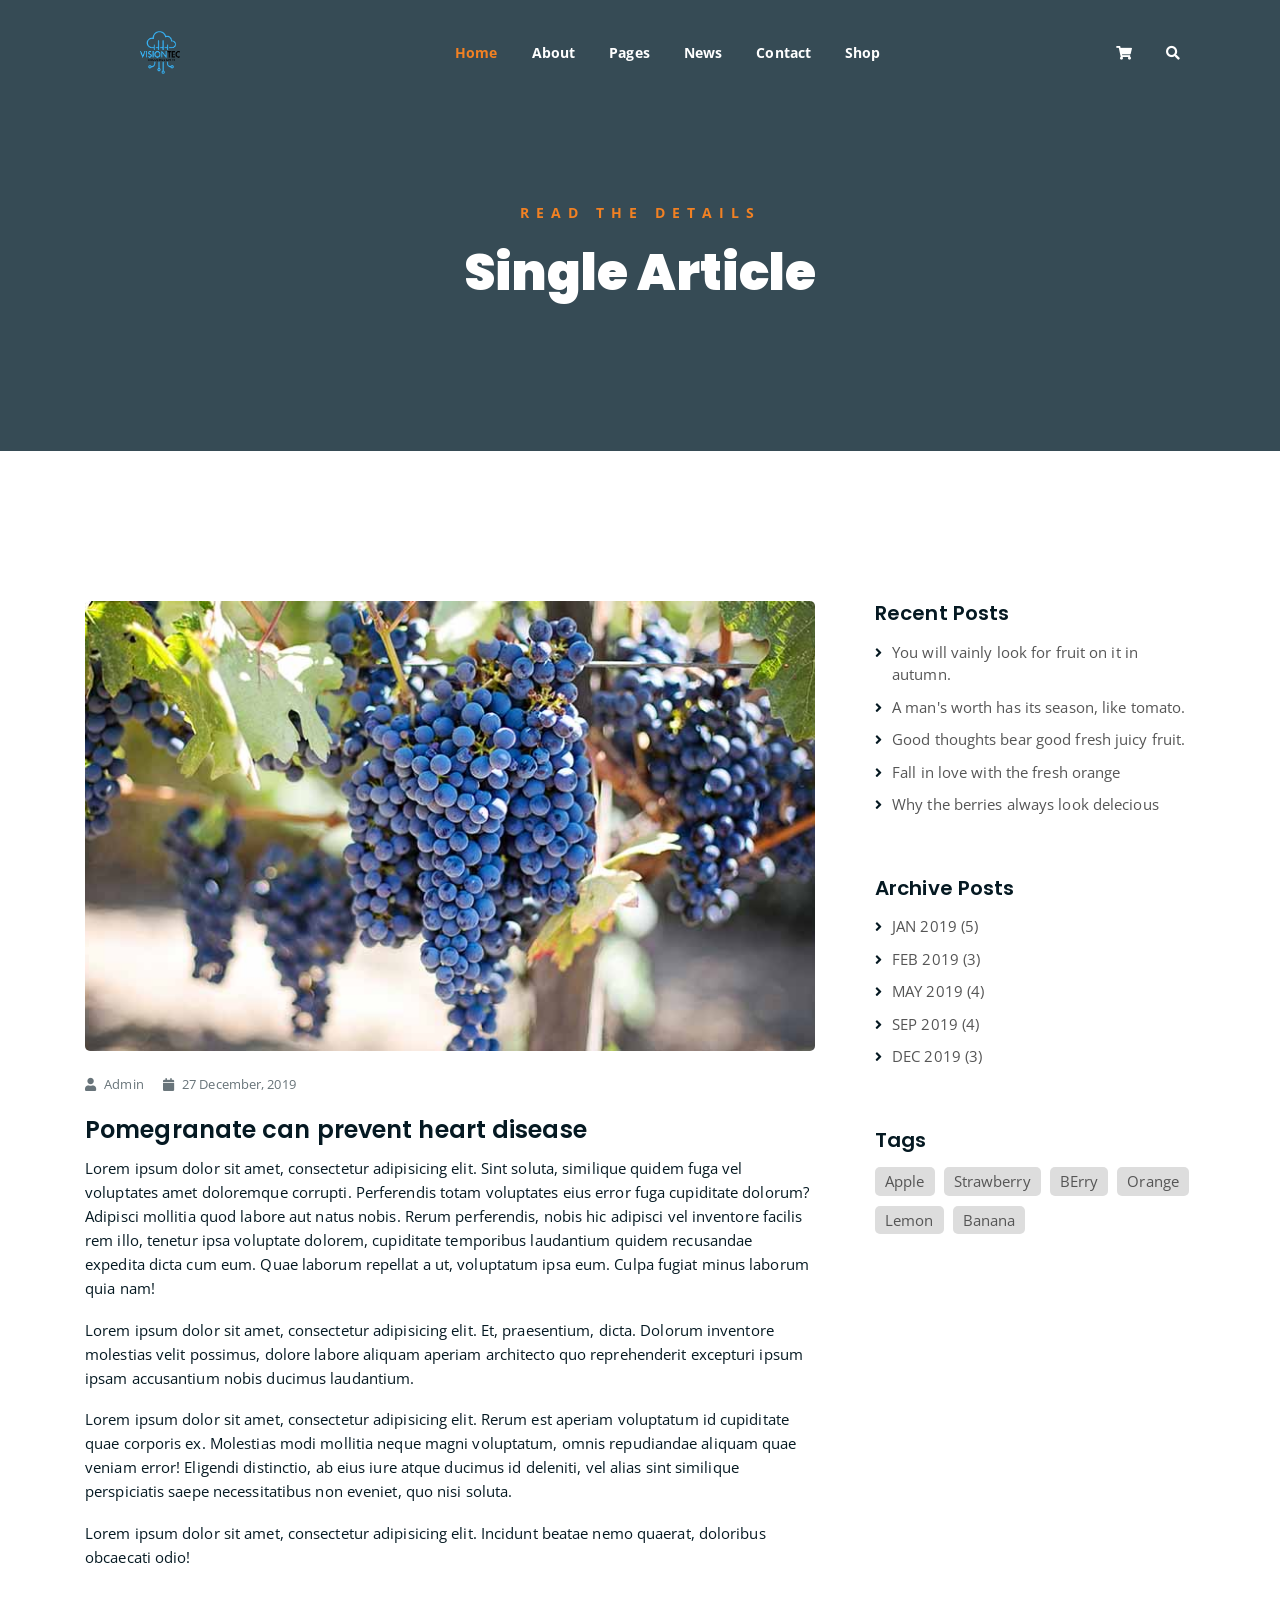
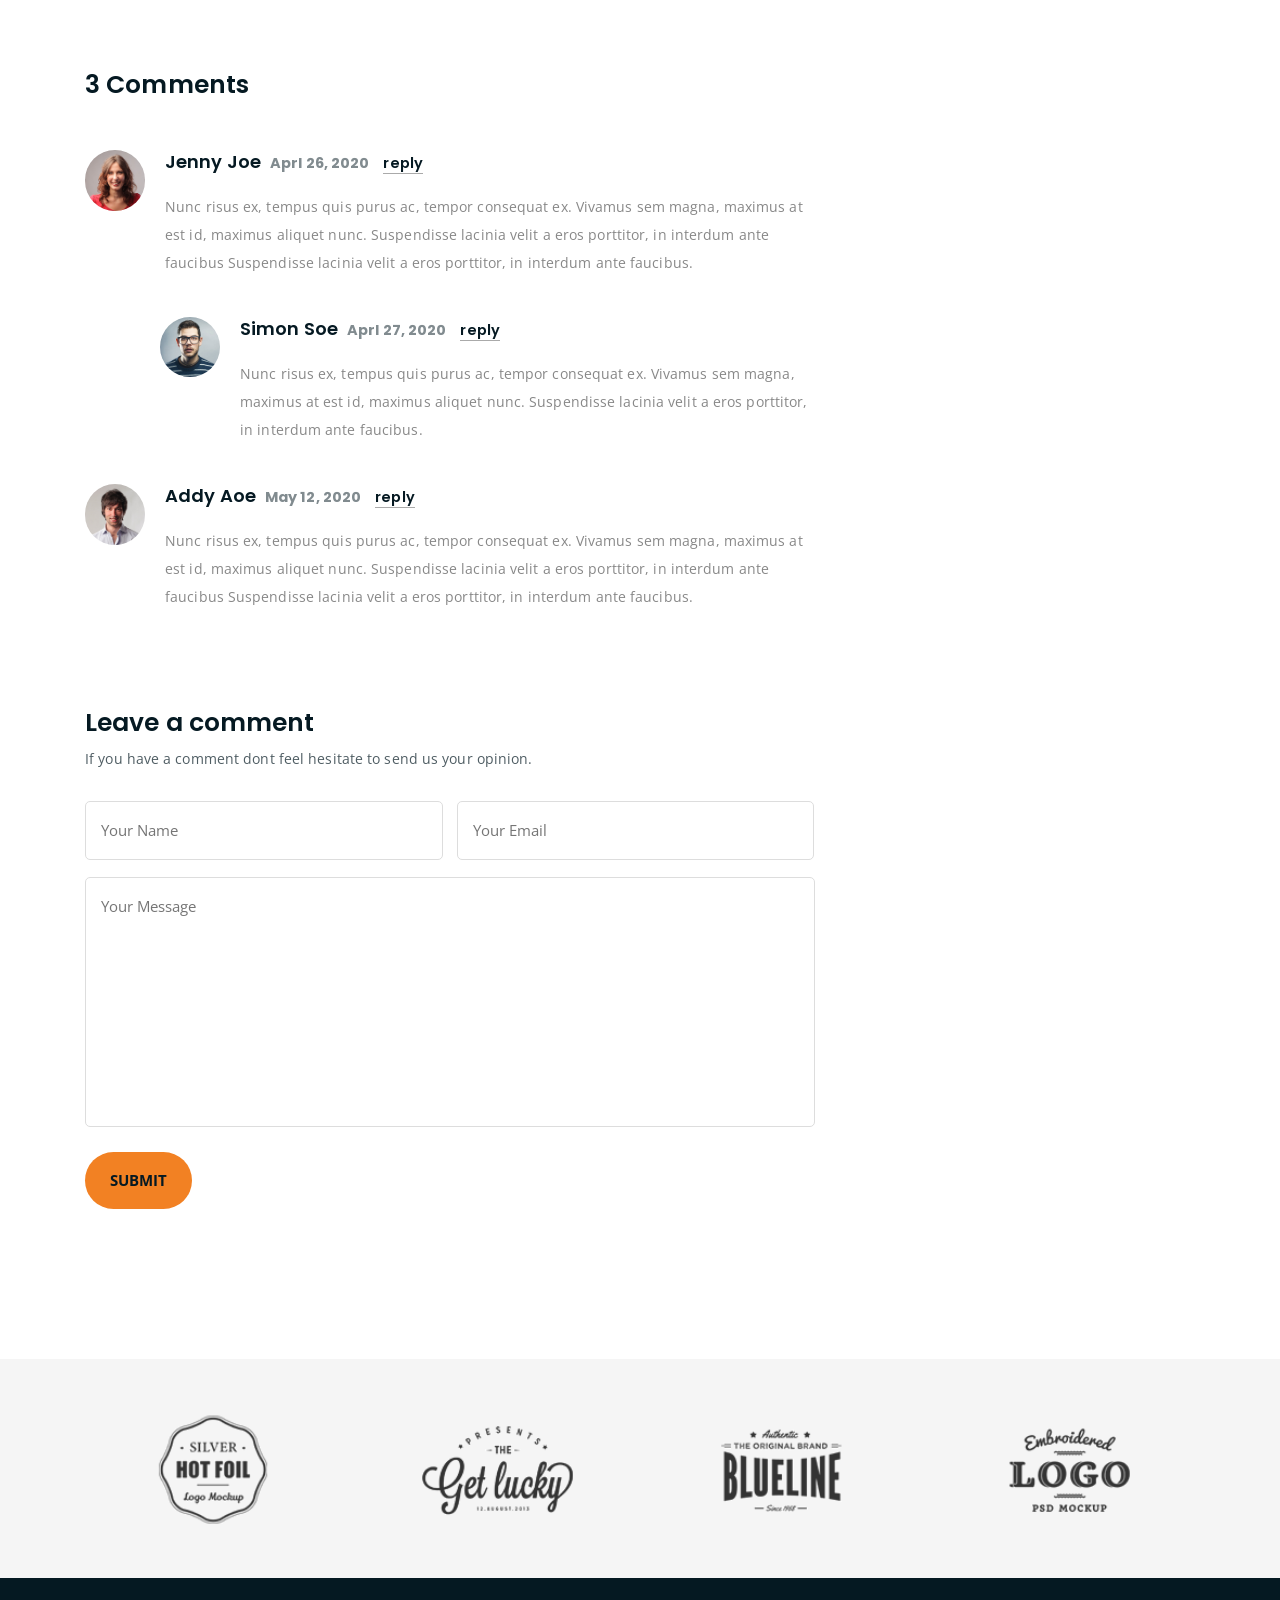
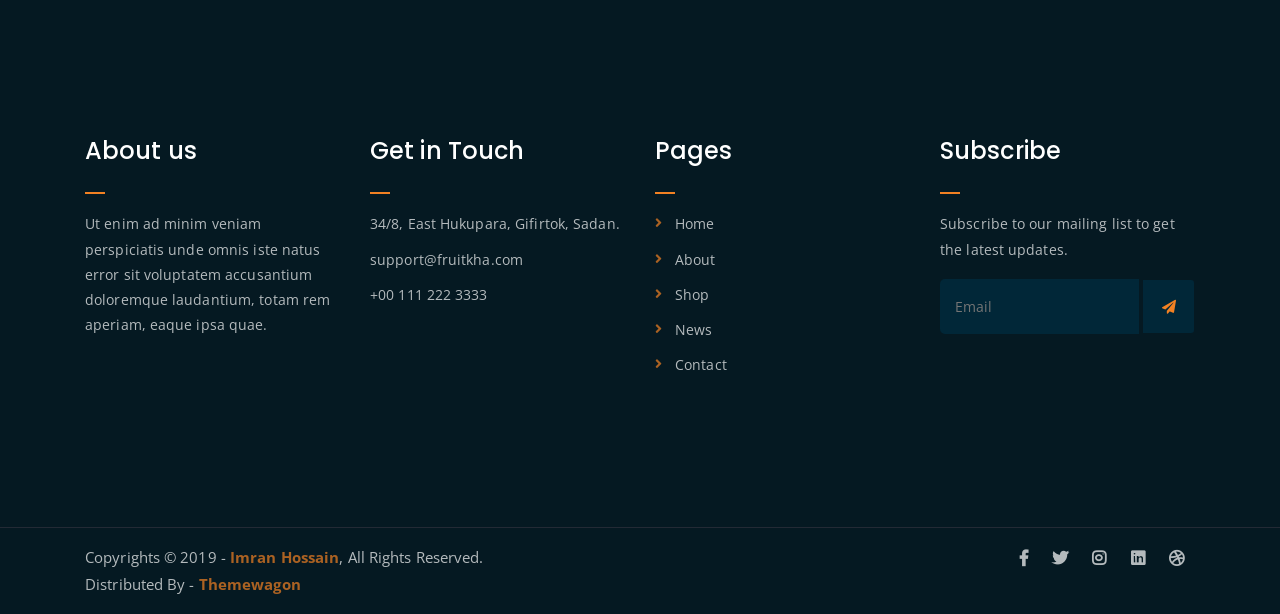
<file: single-news.html>
<!DOCTYPE html>
<html lang="en">
<head>
	<meta charset="UTF-8">
	<meta http-equiv="X-UA-Compatible" content="IE=edge">
	<meta name="viewport" content="width=device-width, initial-scale=1">
	<meta name="description" content="Responsive Bootstrap4 Shop Template, Created by Imran Hossain from https://imransdesign.com/">

	<!-- title -->
	<title>Single News</title>

	<!-- favicon -->
	<link rel="shortcut icon" type="image/png" href="assets/img/favicon.png">
	<!-- google font -->
	<link href="https://fonts.googleapis.com/css?family=Open+Sans:300,400,700" rel="stylesheet">
	<link href="https://fonts.googleapis.com/css?family=Poppins:400,700&display=swap" rel="stylesheet">
	<!-- fontawesome -->
	<link rel="stylesheet" href="assets/css/all.min.css">
	<!-- bootstrap -->
	<link rel="stylesheet" href="assets/bootstrap/css/bootstrap.min.css">
	<!-- owl carousel -->
	<link rel="stylesheet" href="assets/css/owl.carousel.css">
	<!-- magnific popup -->
	<link rel="stylesheet" href="assets/css/magnific-popup.css">
	<!-- animate css -->
	<link rel="stylesheet" href="assets/css/animate.css">
	<!-- mean menu css -->
	<link rel="stylesheet" href="assets/css/meanmenu.min.css">
	<!-- main style -->
	<link rel="stylesheet" href="assets/css/main.css">
	<!-- responsive -->
	<link rel="stylesheet" href="assets/css/responsive.css">

</head>
<body>
	
	<!--PreLoader-->
    <div class="loader">
        <div class="loader-inner">
            <div class="circle"></div>
        </div>
    </div>
    <!--PreLoader Ends-->
	
	<!-- header -->
	<div class="top-header-area" id="sticker">
		<div class="container">
			<div class="row">
				<div class="col-lg-12 col-sm-12 text-center">
					<div class="main-menu-wrap">
						<!-- logo -->
						<div class="site-logo">
							<a href="index.html">
								<img src="assets/img/logo.png" alt="">
							</a>
						</div>
						<!-- logo -->

						<!-- menu start -->
						<nav class="main-menu">
							<ul>
								<li class="current-list-item"><a href="#">Home</a>
									<ul class="sub-menu">
										<li><a href="index.html">Static Home</a></li>
										<li><a href="index_2.html">Slider Home</a></li>
									</ul>
								</li>
								<li><a href="about.html">About</a></li>
								<li><a href="#">Pages</a>
									<ul class="sub-menu">
										<li><a href="404.html">404 page</a></li>
										<li><a href="about.html">About</a></li>
										<li><a href="cart.html">Cart</a></li>
										<li><a href="checkout.html">Check Out</a></li>
										<li><a href="contact.html">Contact</a></li>
										<li><a href="news.html">News</a></li>
										<li><a href="shop.html">Shop</a></li>
									</ul>
								</li>
								<li><a href="news.html">News</a>
									<ul class="sub-menu">
										<li><a href="news.html">News</a></li>
										<li><a href="single-news.html">Single News</a></li>
									</ul>
								</li>
								<li><a href="contact.html">Contact</a></li>
								<li><a href="shop.html">Shop</a>
									<ul class="sub-menu">
										<li><a href="shop.html">Shop</a></li>
										<li><a href="checkout.html">Check Out</a></li>
										<li><a href="single-product.html">Single Product</a></li>
										<li><a href="cart.html">Cart</a></li>
									</ul>
								</li>
								<li>
									<div class="header-icons">
										<a class="shopping-cart" href="cart.html"><i class="fas fa-shopping-cart"></i></a>
										<a class="mobile-hide search-bar-icon" href="#"><i class="fas fa-search"></i></a>
									</div>
								</li>
							</ul>
						</nav>
						<a class="mobile-show search-bar-icon" href="#"><i class="fas fa-search"></i></a>
						<div class="mobile-menu"></div>
						<!-- menu end -->
					</div>
				</div>
			</div>
		</div>
	</div>
	<!-- end header -->

	<!-- search area -->
	<div class="search-area">
		<div class="container">
			<div class="row">
				<div class="col-lg-12">
					<span class="close-btn"><i class="fas fa-window-close"></i></span>
					<div class="search-bar">
						<div class="search-bar-tablecell">
							<h3>Search For:</h3>
							<input type="text" placeholder="Keywords">
							<button type="submit">Search <i class="fas fa-search"></i></button>
						</div>
					</div>
				</div>
			</div>
		</div>
	</div>
	<!-- end search arewa -->
	
	<!-- breadcrumb-section -->
	<div class="breadcrumb-section breadcrumb-bg">
		<div class="container">
			<div class="row">
				<div class="col-lg-8 offset-lg-2 text-center">
					<div class="breadcrumb-text">
						<p>Read the Details</p>
						<h1>Single Article</h1>
					</div>
				</div>
			</div>
		</div>
	</div>
	<!-- end breadcrumb section -->
	
	<!-- single article section -->
	<div class="mt-150 mb-150">
		<div class="container">
			<div class="row">
				<div class="col-lg-8">
					<div class="single-article-section">
						<div class="single-article-text">
							<div class="single-artcile-bg"></div>
							<p class="blog-meta">
								<span class="author"><i class="fas fa-user"></i> Admin</span>
								<span class="date"><i class="fas fa-calendar"></i> 27 December, 2019</span>
							</p>
							<h2>Pomegranate can prevent heart disease</h2>
							<p>Lorem ipsum dolor sit amet, consectetur adipisicing elit. Sint soluta, similique quidem fuga vel voluptates amet doloremque corrupti. Perferendis totam voluptates eius error fuga cupiditate dolorum? Adipisci mollitia quod labore aut natus nobis. Rerum perferendis, nobis hic adipisci vel inventore facilis rem illo, tenetur ipsa voluptate dolorem, cupiditate temporibus laudantium quidem recusandae expedita dicta cum eum. Quae laborum repellat a ut, voluptatum ipsa eum. Culpa fugiat minus laborum quia nam!</p>
							<p>Lorem ipsum dolor sit amet, consectetur adipisicing elit. Et, praesentium, dicta. Dolorum inventore molestias velit possimus, dolore labore aliquam aperiam architecto quo reprehenderit excepturi ipsum ipsam accusantium nobis ducimus laudantium.</p>
							<p>Lorem ipsum dolor sit amet, consectetur adipisicing elit. Rerum est aperiam voluptatum id cupiditate quae corporis ex. Molestias modi mollitia neque magni voluptatum, omnis repudiandae aliquam quae veniam error! Eligendi distinctio, ab eius iure atque ducimus id deleniti, vel alias sint similique perspiciatis saepe necessitatibus non eveniet, quo nisi soluta.</p>
							<p>Lorem ipsum dolor sit amet, consectetur adipisicing elit. Incidunt beatae nemo quaerat, doloribus obcaecati odio!</p>
						</div>

						<div class="comments-list-wrap">
							<h3 class="comment-count-title">3 Comments</h3>
							<div class="comment-list">
								<div class="single-comment-body">
									<div class="comment-user-avater">
										<img src="assets/img/avaters/avatar1.png" alt="">
									</div>
									<div class="comment-text-body">
										<h4>Jenny Joe <span class="comment-date">Aprl 26, 2020</span> <a href="#">reply</a></h4>
										<p>Nunc risus ex, tempus quis purus ac, tempor consequat ex. Vivamus sem magna, maximus at est id, maximus aliquet nunc. Suspendisse lacinia velit a eros porttitor, in interdum ante faucibus Suspendisse lacinia velit a eros porttitor, in interdum ante faucibus.</p>
									</div>
									<div class="single-comment-body child">
										<div class="comment-user-avater">
											<img src="assets/img/avaters/avatar3.png" alt="">
										</div>
										<div class="comment-text-body">
											<h4>Simon Soe <span class="comment-date">Aprl 27, 2020</span> <a href="#">reply</a></h4>
											<p>Nunc risus ex, tempus quis purus ac, tempor consequat ex. Vivamus sem magna, maximus at est id, maximus aliquet nunc. Suspendisse lacinia velit a eros porttitor, in interdum ante faucibus.</p>
										</div>
									</div>
								</div>
								<div class="single-comment-body">
									<div class="comment-user-avater">
										<img src="assets/img/avaters/avatar2.png" alt="">
									</div>
									<div class="comment-text-body">
										<h4>Addy Aoe <span class="comment-date">May 12, 2020</span> <a href="#">reply</a></h4>
										<p>Nunc risus ex, tempus quis purus ac, tempor consequat ex. Vivamus sem magna, maximus at est id, maximus aliquet nunc. Suspendisse lacinia velit a eros porttitor, in interdum ante faucibus Suspendisse lacinia velit a eros porttitor, in interdum ante faucibus.</p>
									</div>
								</div>
							</div>
						</div>

						<div class="comment-template">
							<h4>Leave a comment</h4>
							<p>If you have a comment dont feel hesitate to send us your opinion.</p>
							<form action="index.html">
								<p>
									<input type="text" placeholder="Your Name">
									<input type="email" placeholder="Your Email">
								</p>
								<p><textarea name="comment" id="comment" cols="30" rows="10" placeholder="Your Message"></textarea></p>
								<p><input type="submit" value="Submit"></p>
							</form>
						</div>
					</div>
				</div>
				<div class="col-lg-4">
					<div class="sidebar-section">
						<div class="recent-posts">
							<h4>Recent Posts</h4>
							<ul>
								<li><a href="single-news.html">You will vainly look for fruit on it in autumn.</a></li>
								<li><a href="single-news.html">A man's worth has its season, like tomato.</a></li>
								<li><a href="single-news.html">Good thoughts bear good fresh juicy fruit.</a></li>
								<li><a href="single-news.html">Fall in love with the fresh orange</a></li>
								<li><a href="single-news.html">Why the berries always look delecious</a></li>
							</ul>
						</div>
						<div class="archive-posts">
							<h4>Archive Posts</h4>
							<ul>
								<li><a href="single-news.html">JAN 2019 (5)</a></li>
								<li><a href="single-news.html">FEB 2019 (3)</a></li>
								<li><a href="single-news.html">MAY 2019 (4)</a></li>
								<li><a href="single-news.html">SEP 2019 (4)</a></li>
								<li><a href="single-news.html">DEC 2019 (3)</a></li>
							</ul>
						</div>
						<div class="tag-section">
							<h4>Tags</h4>
							<ul>
								<li><a href="single-news.html">Apple</a></li>
								<li><a href="single-news.html">Strawberry</a></li>
								<li><a href="single-news.html">BErry</a></li>
								<li><a href="single-news.html">Orange</a></li>
								<li><a href="single-news.html">Lemon</a></li>
								<li><a href="single-news.html">Banana</a></li>
							</ul>
						</div>
					</div>
				</div>
			</div>
		</div>
	</div>
	<!-- end single article section -->

	<!-- logo carousel -->
	<div class="logo-carousel-section">
		<div class="container">
			<div class="row">
				<div class="col-lg-12">
					<div class="logo-carousel-inner">
						<div class="single-logo-item">
							<img src="assets/img/company-logos/1.png" alt="">
						</div>
						<div class="single-logo-item">
							<img src="assets/img/company-logos/2.png" alt="">
						</div>
						<div class="single-logo-item">
							<img src="assets/img/company-logos/3.png" alt="">
						</div>
						<div class="single-logo-item">
							<img src="assets/img/company-logos/4.png" alt="">
						</div>
						<div class="single-logo-item">
							<img src="assets/img/company-logos/5.png" alt="">
						</div>
					</div>
				</div>
			</div>
		</div>
	</div>
	<!-- end logo carousel -->

	<!-- footer -->
	<div class="footer-area">
		<div class="container">
			<div class="row">
				<div class="col-lg-3 col-md-6">
					<div class="footer-box about-widget">
						<h2 class="widget-title">About us</h2>
						<p>Ut enim ad minim veniam perspiciatis unde omnis iste natus error sit voluptatem accusantium doloremque laudantium, totam rem aperiam, eaque ipsa quae.</p>
					</div>
				</div>
				<div class="col-lg-3 col-md-6">
					<div class="footer-box get-in-touch">
						<h2 class="widget-title">Get in Touch</h2>
						<ul>
							<li>34/8, East Hukupara, Gifirtok, Sadan.</li>
							<li>support@fruitkha.com</li>
							<li>+00 111 222 3333</li>
						</ul>
					</div>
				</div>
				<div class="col-lg-3 col-md-6">
					<div class="footer-box pages">
						<h2 class="widget-title">Pages</h2>
						<ul>
							<li><a href="index.html">Home</a></li>
							<li><a href="about.html">About</a></li>
							<li><a href="services.html">Shop</a></li>
							<li><a href="news.html">News</a></li>
							<li><a href="contact.html">Contact</a></li>
						</ul>
					</div>
				</div>
				<div class="col-lg-3 col-md-6">
					<div class="footer-box subscribe">
						<h2 class="widget-title">Subscribe</h2>
						<p>Subscribe to our mailing list to get the latest updates.</p>
						<form action="index.html">
							<input type="email" placeholder="Email">
							<button type="submit"><i class="fas fa-paper-plane"></i></button>
						</form>
					</div>
				</div>
			</div>
		</div>
	</div>
	<!-- end footer -->
	
	<!-- copyright -->
	<div class="copyright">
		<div class="container">
			<div class="row">
				<div class="col-lg-6 col-md-12">
					<p>Copyrights &copy; 2019 - <a href="https://imransdesign.com/">Imran Hossain</a>,  All Rights Reserved.<br>
						Distributed By - <a href="https://themewagon.com/">Themewagon</a>
					</p>
				</div>
				<div class="col-lg-6 text-right col-md-12">
					<div class="social-icons">
						<ul>
							<li><a href="#" target="_blank"><i class="fab fa-facebook-f"></i></a></li>
							<li><a href="#" target="_blank"><i class="fab fa-twitter"></i></a></li>
							<li><a href="#" target="_blank"><i class="fab fa-instagram"></i></a></li>
							<li><a href="#" target="_blank"><i class="fab fa-linkedin"></i></a></li>
							<li><a href="#" target="_blank"><i class="fab fa-dribbble"></i></a></li>
						</ul>
					</div>
				</div>
			</div>
		</div>
	</div>
	<!-- end copyright -->
	
	<!-- jquery -->
	<script src="assets/js/jquery-1.11.3.min.js"></script>
	<!-- bootstrap -->
	<script src="assets/bootstrap/js/bootstrap.min.js"></script>
	<!-- count down -->
	<script src="assets/js/jquery.countdown.js"></script>
	<!-- isotope -->
	<script src="assets/js/jquery.isotope-3.0.6.min.js"></script>
	<!-- waypoints -->
	<script src="assets/js/waypoints.js"></script>
	<!-- owl carousel -->
	<script src="assets/js/owl.carousel.min.js"></script>
	<!-- magnific popup -->
	<script src="assets/js/jquery.magnific-popup.min.js"></script>
	<!-- mean menu -->
	<script src="assets/js/jquery.meanmenu.min.js"></script>
	<!-- sticker js -->
	<script src="assets/js/sticker.js"></script>
	<!-- main js -->
	<script src="assets/js/main.js"></script>

</body>
</html>
</file>
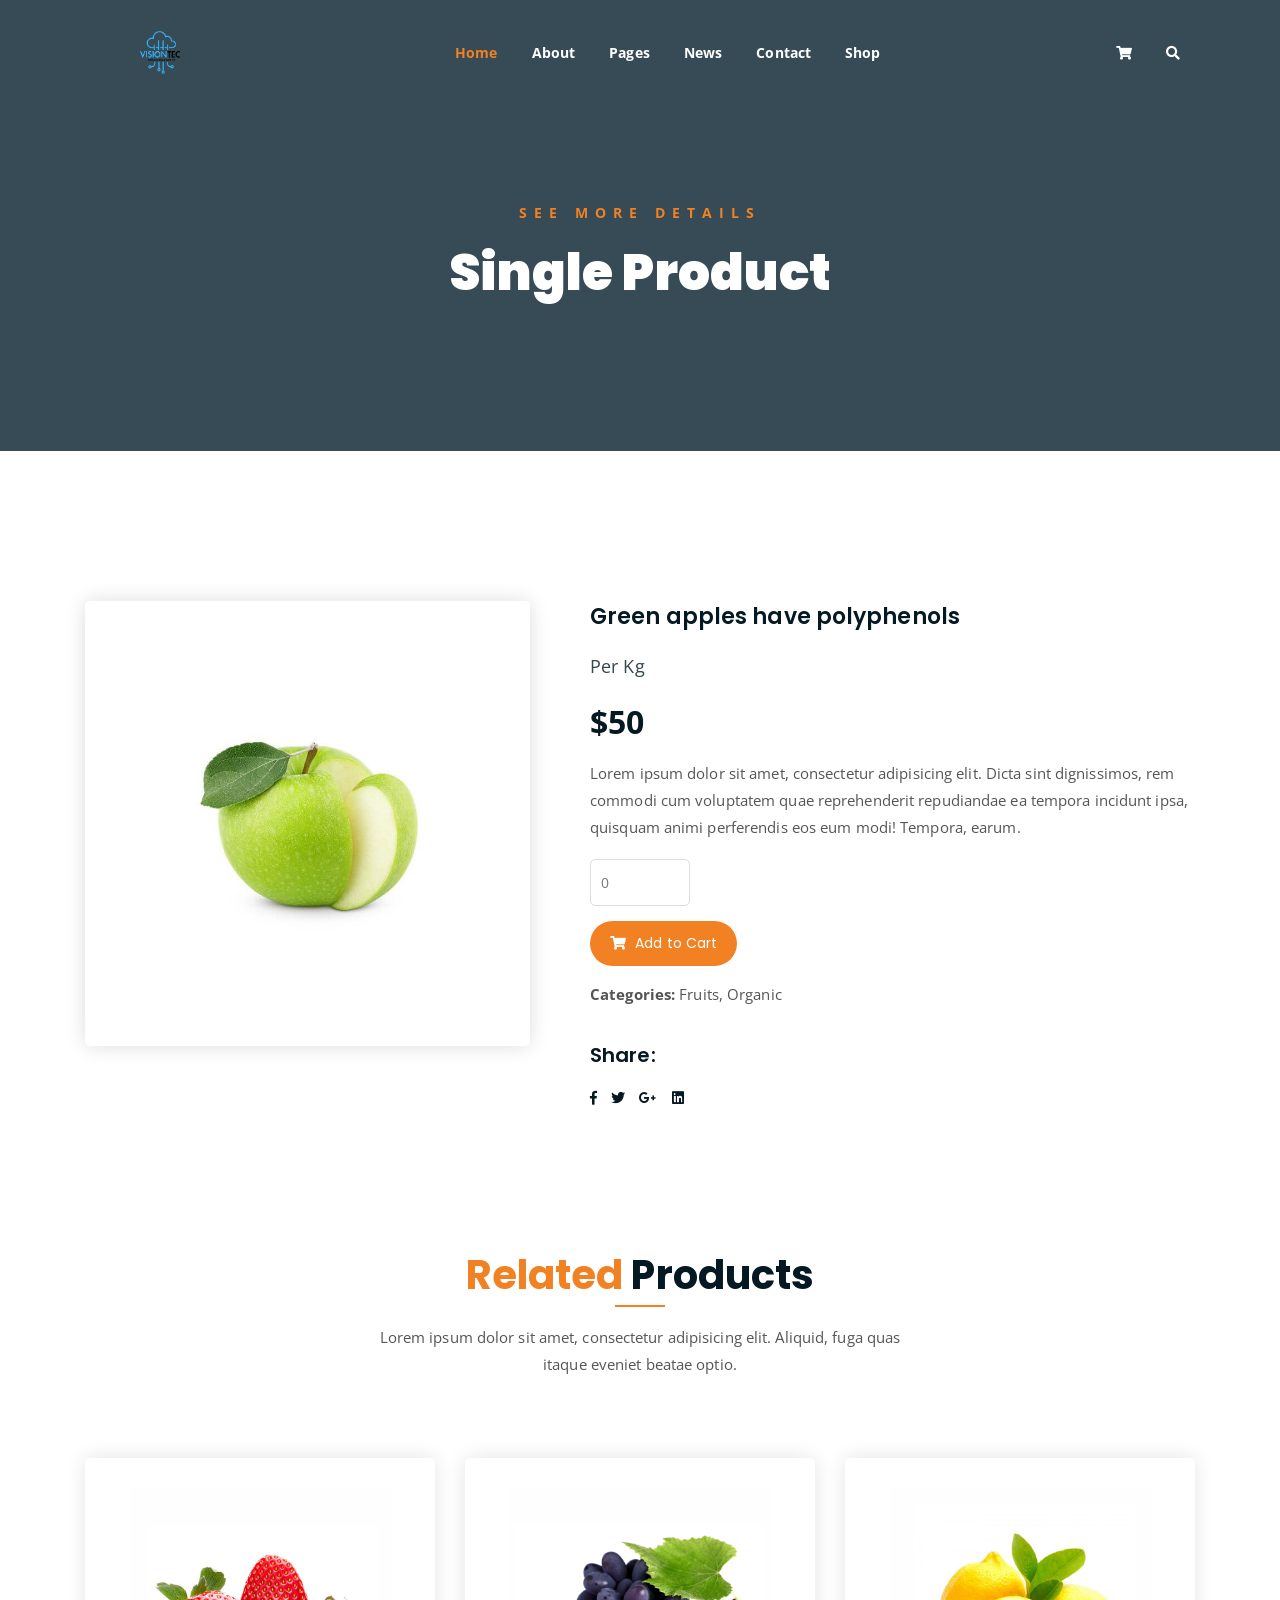
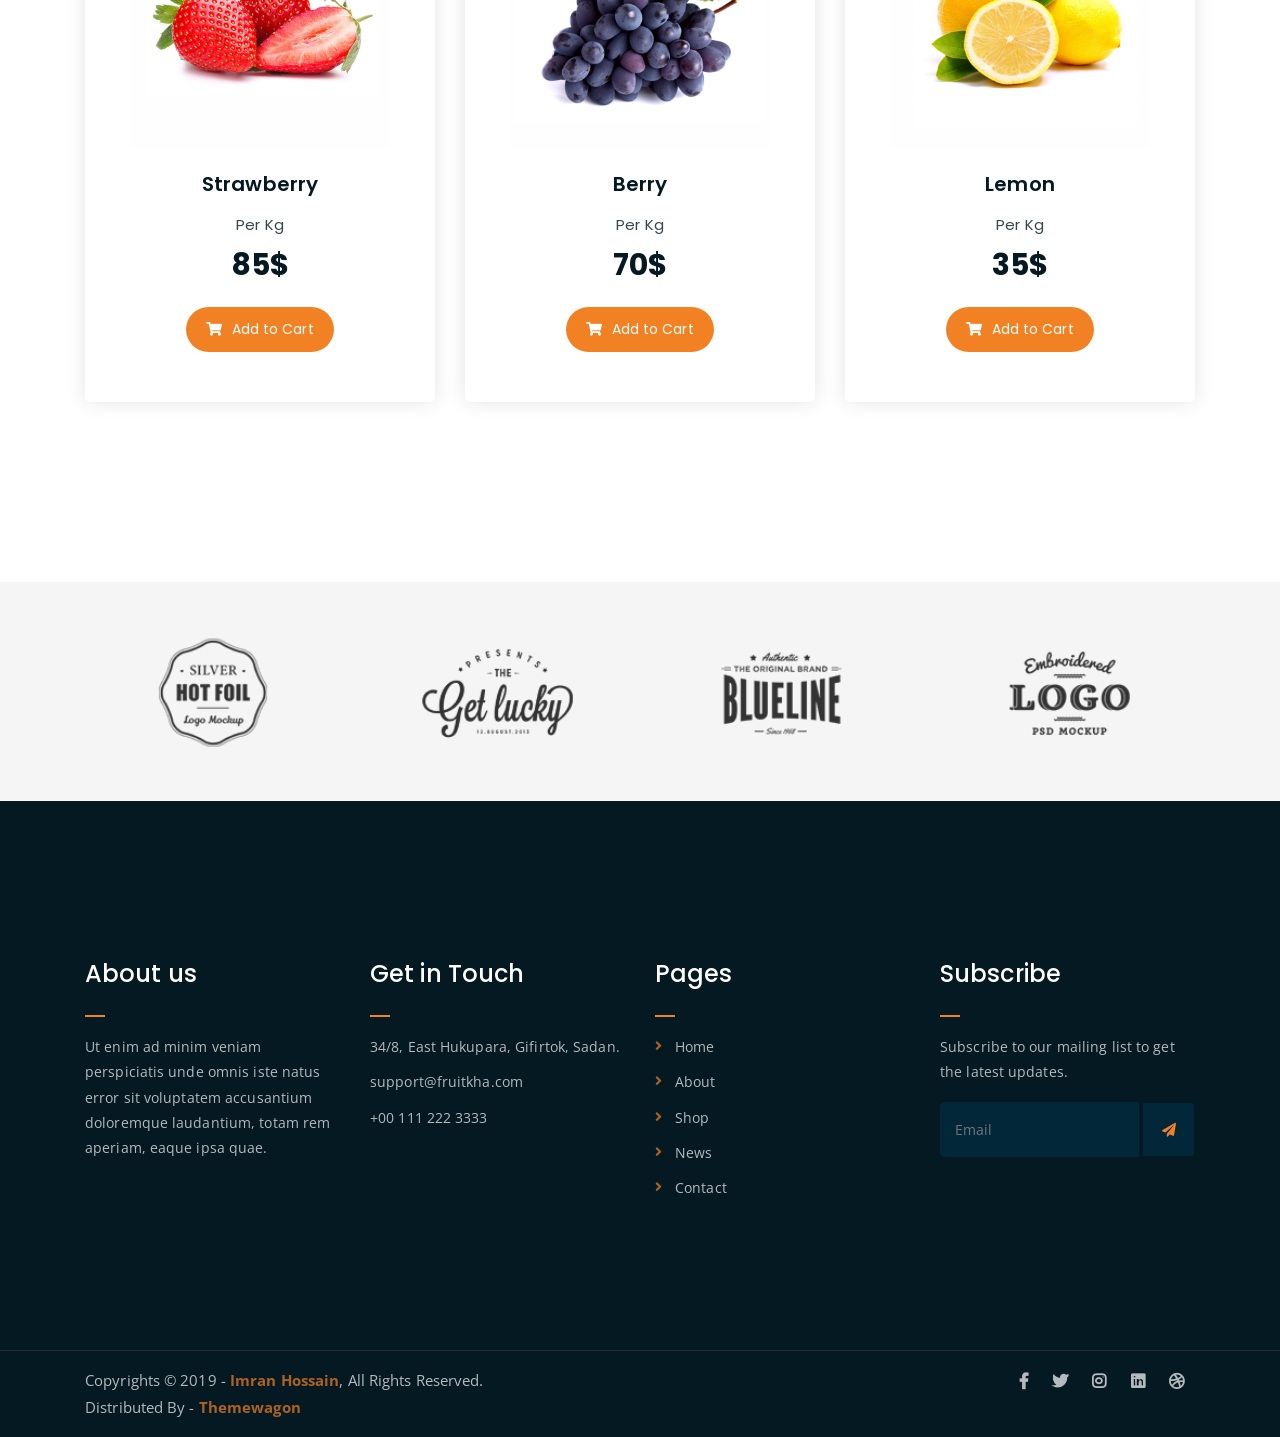
<file: single-product.html>
<!DOCTYPE html>
<html lang="en">
<head>
	<meta charset="UTF-8">
	<meta http-equiv="X-UA-Compatible" content="IE=edge">
	<meta name="viewport" content="width=device-width, initial-scale=1">
	<meta name="description" content="Responsive Bootstrap4 Shop Template, Created by Imran Hossain from https://imransdesign.com/">

	<!-- title -->
	<title>Single Product</title>

	<!-- favicon -->
	<link rel="shortcut icon" type="image/png" href="assets/img/favicon.png">
	<!-- google font -->
	<link href="https://fonts.googleapis.com/css?family=Open+Sans:300,400,700" rel="stylesheet">
	<link href="https://fonts.googleapis.com/css?family=Poppins:400,700&display=swap" rel="stylesheet">
	<!-- fontawesome -->
	<link rel="stylesheet" href="assets/css/all.min.css">
	<!-- bootstrap -->
	<link rel="stylesheet" href="assets/bootstrap/css/bootstrap.min.css">
	<!-- owl carousel -->
	<link rel="stylesheet" href="assets/css/owl.carousel.css">
	<!-- magnific popup -->
	<link rel="stylesheet" href="assets/css/magnific-popup.css">
	<!-- animate css -->
	<link rel="stylesheet" href="assets/css/animate.css">
	<!-- mean menu css -->
	<link rel="stylesheet" href="assets/css/meanmenu.min.css">
	<!-- main style -->
	<link rel="stylesheet" href="assets/css/main.css">
	<!-- responsive -->
	<link rel="stylesheet" href="assets/css/responsive.css">

</head>
<body>
	
	<!--PreLoader-->
    <div class="loader">
        <div class="loader-inner">
            <div class="circle"></div>
        </div>
    </div>
    <!--PreLoader Ends-->
	
	<!-- header -->
	<div class="top-header-area" id="sticker">
		<div class="container">
			<div class="row">
				<div class="col-lg-12 col-sm-12 text-center">
					<div class="main-menu-wrap">
						<!-- logo -->
						<div class="site-logo">
							<a href="index.html">
								<img src="assets/img/logo.png" alt="">
							</a>
						</div>
						<!-- logo -->

						<!-- menu start -->
						<nav class="main-menu">
							<ul>
								<li class="current-list-item"><a href="#">Home</a>
									<ul class="sub-menu">
										<li><a href="index.html">Static Home</a></li>
										<li><a href="index_2.html">Slider Home</a></li>
									</ul>
								</li>
								<li><a href="about.html">About</a></li>
								<li><a href="#">Pages</a>
									<ul class="sub-menu">
										<li><a href="404.html">404 page</a></li>
										<li><a href="about.html">About</a></li>
										<li><a href="cart.html">Cart</a></li>
										<li><a href="checkout.html">Check Out</a></li>
										<li><a href="contact.html">Contact</a></li>
										<li><a href="news.html">News</a></li>
										<li><a href="shop.html">Shop</a></li>
									</ul>
								</li>
								<li><a href="news.html">News</a>
									<ul class="sub-menu">
										<li><a href="news.html">News</a></li>
										<li><a href="single-news.html">Single News</a></li>
									</ul>
								</li>
								<li><a href="contact.html">Contact</a></li>
								<li><a href="shop.html">Shop</a>
									<ul class="sub-menu">
										<li><a href="shop.html">Shop</a></li>
										<li><a href="checkout.html">Check Out</a></li>
										<li><a href="single-product.html">Single Product</a></li>
										<li><a href="cart.html">Cart</a></li>
									</ul>
								</li>
								<li>
									<div class="header-icons">
										<a class="shopping-cart" href="cart.html"><i class="fas fa-shopping-cart"></i></a>
										<a class="mobile-hide search-bar-icon" href="#"><i class="fas fa-search"></i></a>
									</div>
								</li>
							</ul>
						</nav>
						<a class="mobile-show search-bar-icon" href="#"><i class="fas fa-search"></i></a>
						<div class="mobile-menu"></div>
						<!-- menu end -->
					</div>
				</div>
			</div>
		</div>
	</div>
	<!-- end header -->

	<!-- search area -->
	<div class="search-area">
		<div class="container">
			<div class="row">
				<div class="col-lg-12">
					<span class="close-btn"><i class="fas fa-window-close"></i></span>
					<div class="search-bar">
						<div class="search-bar-tablecell">
							<h3>Search For:</h3>
							<input type="text" placeholder="Keywords">
							<button type="submit">Search <i class="fas fa-search"></i></button>
						</div>
					</div>
				</div>
			</div>
		</div>
	</div>
	<!-- end search arewa -->
	
	<!-- breadcrumb-section -->
	<div class="breadcrumb-section breadcrumb-bg">
		<div class="container">
			<div class="row">
				<div class="col-lg-8 offset-lg-2 text-center">
					<div class="breadcrumb-text">
						<p>See more Details</p>
						<h1>Single Product</h1>
					</div>
				</div>
			</div>
		</div>
	</div>
	<!-- end breadcrumb section -->

	<!-- single product -->
	<div class="single-product mt-150 mb-150">
		<div class="container">
			<div class="row">
				<div class="col-md-5">
					<div class="single-product-img">
						<img src="assets/img/products/product-img-5.jpg" alt="">
					</div>
				</div>
				<div class="col-md-7">
					<div class="single-product-content">
						<h3>Green apples have polyphenols</h3>
						<p class="single-product-pricing"><span>Per Kg</span> $50</p>
						<p>Lorem ipsum dolor sit amet, consectetur adipisicing elit. Dicta sint dignissimos, rem commodi cum voluptatem quae reprehenderit repudiandae ea tempora incidunt ipsa, quisquam animi perferendis eos eum modi! Tempora, earum.</p>
						<div class="single-product-form">
							<form action="index.html">
								<input type="number" placeholder="0">
							</form>
							<a href="cart.html" class="cart-btn"><i class="fas fa-shopping-cart"></i> Add to Cart</a>
							<p><strong>Categories: </strong>Fruits, Organic</p>
						</div>
						<h4>Share:</h4>
						<ul class="product-share">
							<li><a href=""><i class="fab fa-facebook-f"></i></a></li>
							<li><a href=""><i class="fab fa-twitter"></i></a></li>
							<li><a href=""><i class="fab fa-google-plus-g"></i></a></li>
							<li><a href=""><i class="fab fa-linkedin"></i></a></li>
						</ul>
					</div>
				</div>
			</div>
		</div>
	</div>
	<!-- end single product -->

	<!-- more products -->
	<div class="more-products mb-150">
		<div class="container">
			<div class="row">
				<div class="col-lg-8 offset-lg-2 text-center">
					<div class="section-title">	
						<h3><span class="orange-text">Related</span> Products</h3>
						<p>Lorem ipsum dolor sit amet, consectetur adipisicing elit. Aliquid, fuga quas itaque eveniet beatae optio.</p>
					</div>
				</div>
			</div>
			<div class="row">
				<div class="col-lg-4 col-md-6 text-center">
					<div class="single-product-item">
						<div class="product-image">
							<a href="single-product.html"><img src="assets/img/products/product-img-1.jpg" alt=""></a>
						</div>
						<h3>Strawberry</h3>
						<p class="product-price"><span>Per Kg</span> 85$ </p>
						<a href="cart.html" class="cart-btn"><i class="fas fa-shopping-cart"></i> Add to Cart</a>
					</div>
				</div>
				<div class="col-lg-4 col-md-6 text-center">
					<div class="single-product-item">
						<div class="product-image">
							<a href="single-product.html"><img src="assets/img/products/product-img-2.jpg" alt=""></a>
						</div>
						<h3>Berry</h3>
						<p class="product-price"><span>Per Kg</span> 70$ </p>
						<a href="cart.html" class="cart-btn"><i class="fas fa-shopping-cart"></i> Add to Cart</a>
					</div>
				</div>
				<div class="col-lg-4 col-md-6 offset-lg-0 offset-md-3 text-center">
					<div class="single-product-item">
						<div class="product-image">
							<a href="single-product.html"><img src="assets/img/products/product-img-3.jpg" alt=""></a>
						</div>
						<h3>Lemon</h3>
						<p class="product-price"><span>Per Kg</span> 35$ </p>
						<a href="cart.html" class="cart-btn"><i class="fas fa-shopping-cart"></i> Add to Cart</a>
					</div>
				</div>
			</div>
		</div>
	</div>
	<!-- end more products -->

	<!-- logo carousel -->
	<div class="logo-carousel-section">
		<div class="container">
			<div class="row">
				<div class="col-lg-12">
					<div class="logo-carousel-inner">
						<div class="single-logo-item">
							<img src="assets/img/company-logos/1.png" alt="">
						</div>
						<div class="single-logo-item">
							<img src="assets/img/company-logos/2.png" alt="">
						</div>
						<div class="single-logo-item">
							<img src="assets/img/company-logos/3.png" alt="">
						</div>
						<div class="single-logo-item">
							<img src="assets/img/company-logos/4.png" alt="">
						</div>
						<div class="single-logo-item">
							<img src="assets/img/company-logos/5.png" alt="">
						</div>
					</div>
				</div>
			</div>
		</div>
	</div>
	<!-- end logo carousel -->

	<!-- footer -->
	<div class="footer-area">
		<div class="container">
			<div class="row">
				<div class="col-lg-3 col-md-6">
					<div class="footer-box about-widget">
						<h2 class="widget-title">About us</h2>
						<p>Ut enim ad minim veniam perspiciatis unde omnis iste natus error sit voluptatem accusantium doloremque laudantium, totam rem aperiam, eaque ipsa quae.</p>
					</div>
				</div>
				<div class="col-lg-3 col-md-6">
					<div class="footer-box get-in-touch">
						<h2 class="widget-title">Get in Touch</h2>
						<ul>
							<li>34/8, East Hukupara, Gifirtok, Sadan.</li>
							<li>support@fruitkha.com</li>
							<li>+00 111 222 3333</li>
						</ul>
					</div>
				</div>
				<div class="col-lg-3 col-md-6">
					<div class="footer-box pages">
						<h2 class="widget-title">Pages</h2>
						<ul>
							<li><a href="index.html">Home</a></li>
							<li><a href="about.html">About</a></li>
							<li><a href="services.html">Shop</a></li>
							<li><a href="news.html">News</a></li>
							<li><a href="contact.html">Contact</a></li>
						</ul>
					</div>
				</div>
				<div class="col-lg-3 col-md-6">
					<div class="footer-box subscribe">
						<h2 class="widget-title">Subscribe</h2>
						<p>Subscribe to our mailing list to get the latest updates.</p>
						<form action="index.html">
							<input type="email" placeholder="Email">
							<button type="submit"><i class="fas fa-paper-plane"></i></button>
						</form>
					</div>
				</div>
			</div>
		</div>
	</div>
	<!-- end footer -->
	
	<!-- copyright -->
	<div class="copyright">
		<div class="container">
			<div class="row">
				<div class="col-lg-6 col-md-12">
					<p>Copyrights &copy; 2019 - <a href="https://imransdesign.com/">Imran Hossain</a>,  All Rights Reserved.<br>
						Distributed By - <a href="https://themewagon.com/">Themewagon</a>
					</p>
				</div>
				<div class="col-lg-6 text-right col-md-12">
					<div class="social-icons">
						<ul>
							<li><a href="#" target="_blank"><i class="fab fa-facebook-f"></i></a></li>
							<li><a href="#" target="_blank"><i class="fab fa-twitter"></i></a></li>
							<li><a href="#" target="_blank"><i class="fab fa-instagram"></i></a></li>
							<li><a href="#" target="_blank"><i class="fab fa-linkedin"></i></a></li>
							<li><a href="#" target="_blank"><i class="fab fa-dribbble"></i></a></li>
						</ul>
					</div>
				</div>
			</div>
		</div>
	</div>
	<!-- end copyright -->
	
	<!-- jquery -->
	<script src="assets/js/jquery-1.11.3.min.js"></script>
	<!-- bootstrap -->
	<script src="assets/bootstrap/js/bootstrap.min.js"></script>
	<!-- count down -->
	<script src="assets/js/jquery.countdown.js"></script>
	<!-- isotope -->
	<script src="assets/js/jquery.isotope-3.0.6.min.js"></script>
	<!-- waypoints -->
	<script src="assets/js/waypoints.js"></script>
	<!-- owl carousel -->
	<script src="assets/js/owl.carousel.min.js"></script>
	<!-- magnific popup -->
	<script src="assets/js/jquery.magnific-popup.min.js"></script>
	<!-- mean menu -->
	<script src="assets/js/jquery.meanmenu.min.js"></script>
	<!-- sticker js -->
	<script src="assets/js/sticker.js"></script>
	<!-- main js -->
	<script src="assets/js/main.js"></script>

</body>
</html>
</file>
<file: assets/css/responsive.css>
/* Medium Layout: 1280px. */
@media only screen and (min-width: 992px) {
}

@media only screen and (min-width: 992px) and (max-width: 1200px) { 
	.hero-text h1 {
	    font-size: 45px;
	}

	a.video-play-btn {
		right: 51%;
	}
	.hero-area div.hero-form {
		bottom: -20%;
	}

	.cart-buttons a:first-child {
	    margin-right: 0;
	    margin-bottom: 15px;
	}
	.contact-form form p input[type=email] {
	    margin-left: 8px;
	}
	.contact-form-box h4 i {
	    left: -20%;
	}
	.comment-template form p input[type=email] {
	    margin-left: 8px;
	}
	ul.main-menu li a {
	    padding: 15px 13px;
	}
	span.close-btn {
	    right: 0;
	}
	ul.sub-menu li a {
	    padding: 7px 10px;
	}

}
/* Tablet Layout: 768px. */
@media only screen and (min-width: 768px) and (max-width: 991px) { 
	.hero-text h1 {
	    font-size: 40px;
	}
	.footer-box {
	    margin-bottom: 40px;
	}
	.copyright p {
	    text-align: center;
	}
	.copyright .social-icons {
	    text-align: center;
	}
	.feature-bg:after {
		display: none;
	}
	.single-team-item {
	    margin-bottom: 30px;
	}
	table.cart-table {
	    margin-bottom: 50px;
	}
	.order-details-wrap {
	    margin-top: 50px;
	}
	.contact-form form p input[type=text], 
	.contact-form form p input[type=tel], 
	.contact-form form p input[type=email] {
	    width: 100%;
	}

	.contact-form form p input[type=email] {
	    margin-left: 0;
	    margin-top: 15px;
	}
	.contact-form form p input[type=tel] {
		margin-bottom: 15px;
	}

	.hero-area div.hero-form {
		width: 325px;
		top: 30%;
	}

	.comment-template form p input[type=text], 
	.comment-template form p input[type=email] {
	    width: 100%;
	}

	.comment-template form p input[type=email] {
	    margin-top: 15px;
	    margin-left: 0;
	}
	.sidebar-section {
	    margin-left: 0;
	    margin-top: 50px;
	}
	.single-product-img {
	    margin-bottom: 30px;
	}
	.single-product-img img {
	    width: 100%;
	}
	.single-project-img img {
	    width: 100%;
	}
	.site-logo a img {
	    max-width: 150px;
	}
	.site-logo {
	    text-align: center;
	    position: absolute;
	    z-index: 999;
	}
	.mean-container .mean-bar {
		z-index: 2;
	}
	.responsive-menu-wrap {
	    display: block;
	}
	.header-icons {
	    text-align: center;
	}
	.top-header-area {
	    padding: 15px 0;
	}

	.responsive-menu-wrap {
	    position: absolute;
	    top: 0;
	}

	.featured-section {
	    padding: 0;
	}

	.responsive-menu-wrap {
	    left: 50%;
	    margin-top: 10px;
	    margin-left: -57.5px;
	}
	.hero-text-tablecell {
	    padding: 0px 70px;
	}
	.hero-form .hero-text h1 {
	    font-size: 30px;
	}

	.hero-form .hero-text p.subtitle {
	    font-size: 13px;
	}

	.hero-form .hero-btns a.bordered-btn {
	    margin-left: 0;
	    margin-top: 20px;
	}

	.sticky-wrapper.is-sticky .top-header-area {
	    position: absolute!important;
	    background-color: transparent;
	}
	.featured-box {
	    padding: 30px;
	}

	.featured-section {
	    padding: 100px 0;
	}
	nav.main-menu {
	    display: none;
	}
	table.order-details {
	    width: 100%;
	}
	.contact-form-box h4 i {
	    left: -7%;
	}
	.single-product-content h3 {
	    font-size: 20px;
	    font-weight: 500;
	    line-height: 1.6;
	}

	.single-product-content {
	    margin-left: 15px;
	}
	a.mobile-hide.search-bar-icon {
	    display: none!important;
	}
	.mobile-show {
		display: block!important;
	}
	a.mobile-show.search-bar-icon {
	    position: absolute;
	    right: 60px;
	    top: 22px;
	    z-index: 999;
	    color: #fff;
	}

}

/* Mobile Layout: 320px. */
@media only screen and (max-width: 767px) {

	.site-logo img {
	    max-width: 150px;
	}

	.responsive-menu-wrap {
	    top: -35px;
	}

	span.close-btn {
		right: 35px;
	}
	.header-icons {
	    text-align: center;
	}
	.hero-text h1 {
	    font-size: 28px;
	}

	.hero-text p.subtitle {
	    font-size: 13px;
	}
	.section-title p {
	    max-width: 400px;
	}

	.section-title h3 {
	    font-size: 25px;
	}

	p.testimonial-body {
	    font-size: 15px;
	}
	.responsive-menu {
	    left: auto;
	    right: 0;
	}

	.featured-section {
	    padding: 0;
	}

	a.video-play-btn {
	    right: auto;
	    left: 50%;
	    margin-left: -45px;
	}

	.shop-banner h3 {
		font-size: 34px;
	}

	.footer-box {
	    margin-bottom: 50px;
	}

	.copyright p {
	    text-align: center;
	}

	.social-icons {
	    text-align: center;
	}

	.footer-area {
		padding: 80px 0;
	}

	.hero-text {
	    text-align: center;
	}

	.responsive-menu-wrap {
	    position: relative;
	}

	.breadcrumb-text h1 {
	    font-size: 30px;
	}

	.feature-bg:after {
	    display: none;
	}
	
	.text-block {
	    margin-bottom: 50px;
	}

	.single-team-item {
	    margin-bottom: 50px;
	}

	.team-bg {
	    height: 450px;
	}

	.total-section {
	    margin-top: 30px;
	}

	.order-details-wrap {
	    margin-top: 50px;
	}

	.contact-form form p input[type=text], 
	.contact-form form p input[type=tel], 
	.contact-form form p input[type=email] {
	    width: 100%;
	}
	.contact-form form p input[type=tel] {
		margin-bottom: 15px;
	}

	.contact-form form p input[type=email] {
	    margin-left: 0;
	    margin-top: 15px;
	}

	.find-location p {
	    font-size: 20px;
	}

	.comment-template form p input[type=email] {
	    margin-left: 0;
	    margin-top: 15px;
	}

	.comment-template form p input[type=text], 
	.comment-template form p input[type=email] {
	    width: 100%;
	}

	.sidebar-section {
	    margin-left: 0;
	    margin-top: 50px;
	}

	.single-product-content {
	    margin-left: 0;
	    margin-top: 15px;
	}

	.single-product-content h3 {
	    font-size: 20px;
	    line-height: 1.5;
	}

	.product-image {
	    padding: 60px;
	    padding-bottom: 0;
	}

	.header-icons {
	    text-align: right;
	    margin-top: 15px;
	}

	.feature-bg {
	    margin: 100px 0;
	}

	.margin-top-150p {
	    margin-top: 650px;
	}

	.display-hidden {
	    display: none;
	}

	.hero-area div.hero-form {
		right: 0;
	}

	.hero-btns a.boxed-btn {
	    display: block;
	    margin: 0 auto;
	}

	.hero-btns {
	    text-align: center;
	}

	.hero-btns a.bordered-btn {
	    margin-left: 0;
	    margin-top: 15px;
	    display: block;
	}
	.hero-area div.hero-form {
		width: auto;
	}
	.section-title p {
		max-width: 285px;
	}

	p.testimonial-body {
		max-width: 285px;
	}
	.hero-area div.hero-form {
		top: 0;
	}
	.single-media-wrap h4 {
	    font-size: 15px;
	}

	.sticky-wrapper.is-sticky .top-header-area {
	    position: absolute!important;
	    background-color: transparent;
	    padding: 25px 0;
	}
	.featured-box {
	    padding: 0 45px;
	    margin-bottom: 10px;
	}

	.featured-section {
	    padding: 100px 0;
	}
	.search-bar-tablecell input {
	    font-size: 20px;
	}
	.header-icons {
		margin-top: 0;
	}
	.site-logo {
    position: absolute;
	    z-index: 99;
	}

	.mean-container .mean-bar {
	    z-index: 2;
	}
	.section-title {
	    margin-bottom: 50px;
	}
	.service-text h3 {
	    font-size: 18px;
	}
	.featured-box h2 {
	    font-size: 23px;
	}

	.featured-box h3 {
	    font-size: 18px;
	}

	.cta-text h3 {
	    line-height: 1.6;
	}

	.news-text-box h3 {
	    font-size: 20px;
	    line-height: 1.5;
	}

	.copyright p {
	    padding-bottom: 0;
	}
	.single-service-box {
	    padding: 30px;
	}

	.service-icon-table {
	    height: 80px;
	}

	.service-icon-tablecell i {
	    font-size: 30px;
	}

	.main-menu {
	    display: none;
	}
	.error-text h1 {
	    font-size: 25px;
	}
	h2.widget-title {
	    font-size: 20px;
	}
	.cart-table-wrap {
	    width: 100%;
	    overflow-x: scroll;
	}
	table.cart-table {
		width: 690px;
	}
	.cart-buttons a:first-child {
	    margin-bottom: 15px;
	}
	.form-title h2 {
	    font-size: 20px;
	}

	.contact-form-box h4 i {
	    left: -20%;
	}
	.featured-text p {
	    line-height: 1.8;
	}
	.single-artcile-bg {
	    height: 300px;
	}

	.single-article-text h2 {
	    font-size: 20px;
	}

	.comments-list-wrap h3, .comment-template h4 {
	    font-size: 20px;
	}

	.comment-user-avater img {
	    max-width: 45px;
	}

	.comment-text-body {
	    padding-left: 60px;
	}

	.comment-text-body h4 a {
	    display: block;
	    border: none;
	    margin-left: 0;
	    margin-top: 10px;
	}

	.comment-text-body h4 {
	    font-size: 18px;
	}

	.comment-text-body p {
	    line-height: 1.8;
	}

	.single-comment-body.child {
	    margin-left: 0;
	}
	.single-product-content h3 {
	    font-size: 20px;
	    line-height: 1.5;
	}
	a.mobile-hide.search-bar-icon {
	    display: none!important;
	}
	.mobile-show {
		display: block!important;
	}
	a.mobile-show.search-bar-icon {
	    position: absolute;
	    right: 60px;
	    top: 22px;
	    z-index: 999;
	    color: #fff;
	}
}
/* Wide Mobile Layout: 480px. */
@media only screen and (min-width: 480px) and (max-width: 767px) { 
	.hero-area div.hero-form {
	    margin: 0 auto;
	    right: auto;
	    width: 380px;
	    left: 50%;
	    margin-left: -190px;
	}

	.hero-btns {
	    text-align: center;
	}

	.hero-btns a.bordered-btn {
	    margin-left: 0;
	    margin-top: 15px;
	    display: block;
	}
}
</file>
<file: assets/css/all.min.css>
.fa,.fab,.fal,.far,.fas{-moz-osx-font-smoothing:grayscale;-webkit-font-smoothing:antialiased;display:inline-block;font-style:normal;font-variant:normal;text-rendering:auto;line-height:1}.fa-lg{font-size:1.33333em;line-height:.75em;vertical-align:-.0667em}.fa-xs{font-size:.75em}.fa-sm{font-size:.875em}.fa-1x{font-size:1em}.fa-2x{font-size:2em}.fa-3x{font-size:3em}.fa-4x{font-size:4em}.fa-5x{font-size:5em}.fa-6x{font-size:6em}.fa-7x{font-size:7em}.fa-8x{font-size:8em}.fa-9x{font-size:9em}.fa-10x{font-size:10em}.fa-fw{text-align:center;width:1.25em}.fa-ul{list-style-type:none;margin-left:2.5em;padding-left:0}.fa-ul>li{position:relative}.fa-li{left:-2em;position:absolute;text-align:center;width:2em;line-height:inherit}.fa-border{border:.08em solid #eee;border-radius:.1em;padding:.2em .25em .15em}.fa-pull-left{float:left}.fa-pull-right{float:right}.fa.fa-pull-left,.fab.fa-pull-left,.fal.fa-pull-left,.far.fa-pull-left,.fas.fa-pull-left{margin-right:.3em}.fa.fa-pull-right,.fab.fa-pull-right,.fal.fa-pull-right,.far.fa-pull-right,.fas.fa-pull-right{margin-left:.3em}.fa-spin{animation:fa-spin 2s infinite linear}.fa-pulse{animation:fa-spin 1s infinite steps(8)}@keyframes fa-spin{0%{transform:rotate(0deg)}to{transform:rotate(1turn)}}.fa-rotate-90{-ms-filter:"progid:DXImageTransform.Microsoft.BasicImage(rotation=1)";transform:rotate(90deg)}.fa-rotate-180{-ms-filter:"progid:DXImageTransform.Microsoft.BasicImage(rotation=2)";transform:rotate(180deg)}.fa-rotate-270{-ms-filter:"progid:DXImageTransform.Microsoft.BasicImage(rotation=3)";transform:rotate(270deg)}.fa-flip-horizontal{-ms-filter:"progid:DXImageTransform.Microsoft.BasicImage(rotation=0, mirror=1)";transform:scaleX(-1)}.fa-flip-vertical{transform:scaleY(-1)}.fa-flip-horizontal.fa-flip-vertical,.fa-flip-vertical{-ms-filter:"progid:DXImageTransform.Microsoft.BasicImage(rotation=2, mirror=1)"}.fa-flip-horizontal.fa-flip-vertical{transform:scale(-1)}:root .fa-flip-horizontal,:root .fa-flip-vertical,:root .fa-rotate-90,:root .fa-rotate-180,:root .fa-rotate-270{filter:none}.fa-stack{display:inline-block;height:2em;line-height:2em;position:relative;vertical-align:middle;width:2.5em}.fa-stack-1x,.fa-stack-2x{left:0;position:absolute;text-align:center;width:100%}.fa-stack-1x{line-height:inherit}.fa-stack-2x{font-size:2em}.fa-inverse{color:#fff}.fa-500px:before{content:"\f26e"}.fa-accessible-icon:before{content:"\f368"}.fa-accusoft:before{content:"\f369"}.fa-acquisitions-incorporated:before{content:"\f6af"}.fa-ad:before{content:"\f641"}.fa-address-book:before{content:"\f2b9"}.fa-address-card:before{content:"\f2bb"}.fa-adjust:before{content:"\f042"}.fa-adn:before{content:"\f170"}.fa-adobe:before{content:"\f778"}.fa-adversal:before{content:"\f36a"}.fa-affiliatetheme:before{content:"\f36b"}.fa-air-freshener:before{content:"\f5d0"}.fa-algolia:before{content:"\f36c"}.fa-align-center:before{content:"\f037"}.fa-align-justify:before{content:"\f039"}.fa-align-left:before{content:"\f036"}.fa-align-right:before{content:"\f038"}.fa-alipay:before{content:"\f642"}.fa-allergies:before{content:"\f461"}.fa-amazon:before{content:"\f270"}.fa-amazon-pay:before{content:"\f42c"}.fa-ambulance:before{content:"\f0f9"}.fa-american-sign-language-interpreting:before{content:"\f2a3"}.fa-amilia:before{content:"\f36d"}.fa-anchor:before{content:"\f13d"}.fa-android:before{content:"\f17b"}.fa-angellist:before{content:"\f209"}.fa-angle-double-down:before{content:"\f103"}.fa-angle-double-left:before{content:"\f100"}.fa-angle-double-right:before{content:"\f101"}.fa-angle-double-up:before{content:"\f102"}.fa-angle-down:before{content:"\f107"}.fa-angle-left:before{content:"\f104"}.fa-angle-right:before{content:"\f105"}.fa-angle-up:before{content:"\f106"}.fa-angry:before{content:"\f556"}.fa-angrycreative:before{content:"\f36e"}.fa-angular:before{content:"\f420"}.fa-ankh:before{content:"\f644"}.fa-app-store:before{content:"\f36f"}.fa-app-store-ios:before{content:"\f370"}.fa-apper:before{content:"\f371"}.fa-apple:before{content:"\f179"}.fa-apple-alt:before{content:"\f5d1"}.fa-apple-pay:before{content:"\f415"}.fa-archive:before{content:"\f187"}.fa-archway:before{content:"\f557"}.fa-arrow-alt-circle-down:before{content:"\f358"}.fa-arrow-alt-circle-left:before{content:"\f359"}.fa-arrow-alt-circle-right:before{content:"\f35a"}.fa-arrow-alt-circle-up:before{content:"\f35b"}.fa-arrow-circle-down:before{content:"\f0ab"}.fa-arrow-circle-left:before{content:"\f0a8"}.fa-arrow-circle-right:before{content:"\f0a9"}.fa-arrow-circle-up:before{content:"\f0aa"}.fa-arrow-down:before{content:"\f063"}.fa-arrow-left:before{content:"\f060"}.fa-arrow-right:before{content:"\f061"}.fa-arrow-up:before{content:"\f062"}.fa-arrows-alt:before{content:"\f0b2"}.fa-arrows-alt-h:before{content:"\f337"}.fa-arrows-alt-v:before{content:"\f338"}.fa-artstation:before{content:"\f77a"}.fa-assistive-listening-systems:before{content:"\f2a2"}.fa-asterisk:before{content:"\f069"}.fa-asymmetrik:before{content:"\f372"}.fa-at:before{content:"\f1fa"}.fa-atlas:before{content:"\f558"}.fa-atlassian:before{content:"\f77b"}.fa-atom:before{content:"\f5d2"}.fa-audible:before{content:"\f373"}.fa-audio-description:before{content:"\f29e"}.fa-autoprefixer:before{content:"\f41c"}.fa-avianex:before{content:"\f374"}.fa-aviato:before{content:"\f421"}.fa-award:before{content:"\f559"}.fa-aws:before{content:"\f375"}.fa-baby:before{content:"\f77c"}.fa-baby-carriage:before{content:"\f77d"}.fa-backspace:before{content:"\f55a"}.fa-backward:before{content:"\f04a"}.fa-balance-scale:before{content:"\f24e"}.fa-ban:before{content:"\f05e"}.fa-band-aid:before{content:"\f462"}.fa-bandcamp:before{content:"\f2d5"}.fa-barcode:before{content:"\f02a"}.fa-bars:before{content:"\f0c9"}.fa-baseball-ball:before{content:"\f433"}.fa-basketball-ball:before{content:"\f434"}.fa-bath:before{content:"\f2cd"}.fa-battery-empty:before{content:"\f244"}.fa-battery-full:before{content:"\f240"}.fa-battery-half:before{content:"\f242"}.fa-battery-quarter:before{content:"\f243"}.fa-battery-three-quarters:before{content:"\f241"}.fa-bed:before{content:"\f236"}.fa-beer:before{content:"\f0fc"}.fa-behance:before{content:"\f1b4"}.fa-behance-square:before{content:"\f1b5"}.fa-bell:before{content:"\f0f3"}.fa-bell-slash:before{content:"\f1f6"}.fa-bezier-curve:before{content:"\f55b"}.fa-bible:before{content:"\f647"}.fa-bicycle:before{content:"\f206"}.fa-bimobject:before{content:"\f378"}.fa-binoculars:before{content:"\f1e5"}.fa-biohazard:before{content:"\f780"}.fa-birthday-cake:before{content:"\f1fd"}.fa-bitbucket:before{content:"\f171"}.fa-bitcoin:before{content:"\f379"}.fa-bity:before{content:"\f37a"}.fa-black-tie:before{content:"\f27e"}.fa-blackberry:before{content:"\f37b"}.fa-blender:before{content:"\f517"}.fa-blender-phone:before{content:"\f6b6"}.fa-blind:before{content:"\f29d"}.fa-blog:before{content:"\f781"}.fa-blogger:before{content:"\f37c"}.fa-blogger-b:before{content:"\f37d"}.fa-bluetooth:before{content:"\f293"}.fa-bluetooth-b:before{content:"\f294"}.fa-bold:before{content:"\f032"}.fa-bolt:before{content:"\f0e7"}.fa-bomb:before{content:"\f1e2"}.fa-bone:before{content:"\f5d7"}.fa-bong:before{content:"\f55c"}.fa-book:before{content:"\f02d"}.fa-book-dead:before{content:"\f6b7"}.fa-book-open:before{content:"\f518"}.fa-book-reader:before{content:"\f5da"}.fa-bookmark:before{content:"\f02e"}.fa-bowling-ball:before{content:"\f436"}.fa-box:before{content:"\f466"}.fa-box-open:before{content:"\f49e"}.fa-boxes:before{content:"\f468"}.fa-braille:before{content:"\f2a1"}.fa-brain:before{content:"\f5dc"}.fa-briefcase:before{content:"\f0b1"}.fa-briefcase-medical:before{content:"\f469"}.fa-broadcast-tower:before{content:"\f519"}.fa-broom:before{content:"\f51a"}.fa-brush:before{content:"\f55d"}.fa-btc:before{content:"\f15a"}.fa-bug:before{content:"\f188"}.fa-building:before{content:"\f1ad"}.fa-bullhorn:before{content:"\f0a1"}.fa-bullseye:before{content:"\f140"}.fa-burn:before{content:"\f46a"}.fa-buromobelexperte:before{content:"\f37f"}.fa-bus:before{content:"\f207"}.fa-bus-alt:before{content:"\f55e"}.fa-business-time:before{content:"\f64a"}.fa-buysellads:before{content:"\f20d"}.fa-calculator:before{content:"\f1ec"}.fa-calendar:before{content:"\f133"}.fa-calendar-alt:before{content:"\f073"}.fa-calendar-check:before{content:"\f274"}.fa-calendar-day:before{content:"\f783"}.fa-calendar-minus:before{content:"\f272"}.fa-calendar-plus:before{content:"\f271"}.fa-calendar-times:before{content:"\f273"}.fa-calendar-week:before{content:"\f784"}.fa-camera:before{content:"\f030"}.fa-camera-retro:before{content:"\f083"}.fa-campground:before{content:"\f6bb"}.fa-canadian-maple-leaf:before{content:"\f785"}.fa-candy-cane:before{content:"\f786"}.fa-cannabis:before{content:"\f55f"}.fa-capsules:before{content:"\f46b"}.fa-car:before{content:"\f1b9"}.fa-car-alt:before{content:"\f5de"}.fa-car-battery:before{content:"\f5df"}.fa-car-crash:before{content:"\f5e1"}.fa-car-side:before{content:"\f5e4"}.fa-caret-down:before{content:"\f0d7"}.fa-caret-left:before{content:"\f0d9"}.fa-caret-right:before{content:"\f0da"}.fa-caret-square-down:before{content:"\f150"}.fa-caret-square-left:before{content:"\f191"}.fa-caret-square-right:before{content:"\f152"}.fa-caret-square-up:before{content:"\f151"}.fa-caret-up:before{content:"\f0d8"}.fa-carrot:before{content:"\f787"}.fa-cart-arrow-down:before{content:"\f218"}.fa-cart-plus:before{content:"\f217"}.fa-cash-register:before{content:"\f788"}.fa-cat:before{content:"\f6be"}.fa-cc-amazon-pay:before{content:"\f42d"}.fa-cc-amex:before{content:"\f1f3"}.fa-cc-apple-pay:before{content:"\f416"}.fa-cc-diners-club:before{content:"\f24c"}.fa-cc-discover:before{content:"\f1f2"}.fa-cc-jcb:before{content:"\f24b"}.fa-cc-mastercard:before{content:"\f1f1"}.fa-cc-paypal:before{content:"\f1f4"}.fa-cc-stripe:before{content:"\f1f5"}.fa-cc-visa:before{content:"\f1f0"}.fa-centercode:before{content:"\f380"}.fa-centos:before{content:"\f789"}.fa-certificate:before{content:"\f0a3"}.fa-chair:before{content:"\f6c0"}.fa-chalkboard:before{content:"\f51b"}.fa-chalkboard-teacher:before{content:"\f51c"}.fa-charging-station:before{content:"\f5e7"}.fa-chart-area:before{content:"\f1fe"}.fa-chart-bar:before{content:"\f080"}.fa-chart-line:before{content:"\f201"}.fa-chart-pie:before{content:"\f200"}.fa-check:before{content:"\f00c"}.fa-check-circle:before{content:"\f058"}.fa-check-double:before{content:"\f560"}.fa-check-square:before{content:"\f14a"}.fa-chess:before{content:"\f439"}.fa-chess-bishop:before{content:"\f43a"}.fa-chess-board:before{content:"\f43c"}.fa-chess-king:before{content:"\f43f"}.fa-chess-knight:before{content:"\f441"}.fa-chess-pawn:before{content:"\f443"}.fa-chess-queen:before{content:"\f445"}.fa-chess-rook:before{content:"\f447"}.fa-chevron-circle-down:before{content:"\f13a"}.fa-chevron-circle-left:before{content:"\f137"}.fa-chevron-circle-right:before{content:"\f138"}.fa-chevron-circle-up:before{content:"\f139"}.fa-chevron-down:before{content:"\f078"}.fa-chevron-left:before{content:"\f053"}.fa-chevron-right:before{content:"\f054"}.fa-chevron-up:before{content:"\f077"}.fa-child:before{content:"\f1ae"}.fa-chrome:before{content:"\f268"}.fa-church:before{content:"\f51d"}.fa-circle:before{content:"\f111"}.fa-circle-notch:before{content:"\f1ce"}.fa-city:before{content:"\f64f"}.fa-clipboard:before{content:"\f328"}.fa-clipboard-check:before{content:"\f46c"}.fa-clipboard-list:before{content:"\f46d"}.fa-clock:before{content:"\f017"}.fa-clone:before{content:"\f24d"}.fa-closed-captioning:before{content:"\f20a"}.fa-cloud:before{content:"\f0c2"}.fa-cloud-download-alt:before{content:"\f381"}.fa-cloud-meatball:before{content:"\f73b"}.fa-cloud-moon:before{content:"\f6c3"}.fa-cloud-moon-rain:before{content:"\f73c"}.fa-cloud-rain:before{content:"\f73d"}.fa-cloud-showers-heavy:before{content:"\f740"}.fa-cloud-sun:before{content:"\f6c4"}.fa-cloud-sun-rain:before{content:"\f743"}.fa-cloud-upload-alt:before{content:"\f382"}.fa-cloudscale:before{content:"\f383"}.fa-cloudsmith:before{content:"\f384"}.fa-cloudversify:before{content:"\f385"}.fa-cocktail:before{content:"\f561"}.fa-code:before{content:"\f121"}.fa-code-branch:before{content:"\f126"}.fa-codepen:before{content:"\f1cb"}.fa-codiepie:before{content:"\f284"}.fa-coffee:before{content:"\f0f4"}.fa-cog:before{content:"\f013"}.fa-cogs:before{content:"\f085"}.fa-coins:before{content:"\f51e"}.fa-columns:before{content:"\f0db"}.fa-comment:before{content:"\f075"}.fa-comment-alt:before{content:"\f27a"}.fa-comment-dollar:before{content:"\f651"}.fa-comment-dots:before{content:"\f4ad"}.fa-comment-slash:before{content:"\f4b3"}.fa-comments:before{content:"\f086"}.fa-comments-dollar:before{content:"\f653"}.fa-compact-disc:before{content:"\f51f"}.fa-compass:before{content:"\f14e"}.fa-compress:before{content:"\f066"}.fa-compress-arrows-alt:before{content:"\f78c"}.fa-concierge-bell:before{content:"\f562"}.fa-confluence:before{content:"\f78d"}.fa-connectdevelop:before{content:"\f20e"}.fa-contao:before{content:"\f26d"}.fa-cookie:before{content:"\f563"}.fa-cookie-bite:before{content:"\f564"}.fa-copy:before{content:"\f0c5"}.fa-copyright:before{content:"\f1f9"}.fa-couch:before{content:"\f4b8"}.fa-cpanel:before{content:"\f388"}.fa-creative-commons:before{content:"\f25e"}.fa-creative-commons-by:before{content:"\f4e7"}.fa-creative-commons-nc:before{content:"\f4e8"}.fa-creative-commons-nc-eu:before{content:"\f4e9"}.fa-creative-commons-nc-jp:before{content:"\f4ea"}.fa-creative-commons-nd:before{content:"\f4eb"}.fa-creative-commons-pd:before{content:"\f4ec"}.fa-creative-commons-pd-alt:before{content:"\f4ed"}.fa-creative-commons-remix:before{content:"\f4ee"}.fa-creative-commons-sa:before{content:"\f4ef"}.fa-creative-commons-sampling:before{content:"\f4f0"}.fa-creative-commons-sampling-plus:before{content:"\f4f1"}.fa-creative-commons-share:before{content:"\f4f2"}.fa-creative-commons-zero:before{content:"\f4f3"}.fa-credit-card:before{content:"\f09d"}.fa-critical-role:before{content:"\f6c9"}.fa-crop:before{content:"\f125"}.fa-crop-alt:before{content:"\f565"}.fa-cross:before{content:"\f654"}.fa-crosshairs:before{content:"\f05b"}.fa-crow:before{content:"\f520"}.fa-crown:before{content:"\f521"}.fa-css3:before{content:"\f13c"}.fa-css3-alt:before{content:"\f38b"}.fa-cube:before{content:"\f1b2"}.fa-cubes:before{content:"\f1b3"}.fa-cut:before{content:"\f0c4"}.fa-cuttlefish:before{content:"\f38c"}.fa-d-and-d:before{content:"\f38d"}.fa-d-and-d-beyond:before{content:"\f6ca"}.fa-dashcube:before{content:"\f210"}.fa-database:before{content:"\f1c0"}.fa-deaf:before{content:"\f2a4"}.fa-delicious:before{content:"\f1a5"}.fa-democrat:before{content:"\f747"}.fa-deploydog:before{content:"\f38e"}.fa-deskpro:before{content:"\f38f"}.fa-desktop:before{content:"\f108"}.fa-dev:before{content:"\f6cc"}.fa-deviantart:before{content:"\f1bd"}.fa-dharmachakra:before{content:"\f655"}.fa-dhl:before{content:"\f790"}.fa-diagnoses:before{content:"\f470"}.fa-diaspora:before{content:"\f791"}.fa-dice:before{content:"\f522"}.fa-dice-d20:before{content:"\f6cf"}.fa-dice-d6:before{content:"\f6d1"}.fa-dice-five:before{content:"\f523"}.fa-dice-four:before{content:"\f524"}.fa-dice-one:before{content:"\f525"}.fa-dice-six:before{content:"\f526"}.fa-dice-three:before{content:"\f527"}.fa-dice-two:before{content:"\f528"}.fa-digg:before{content:"\f1a6"}.fa-digital-ocean:before{content:"\f391"}.fa-digital-tachograph:before{content:"\f566"}.fa-directions:before{content:"\f5eb"}.fa-discord:before{content:"\f392"}.fa-discourse:before{content:"\f393"}.fa-divide:before{content:"\f529"}.fa-dizzy:before{content:"\f567"}.fa-dna:before{content:"\f471"}.fa-dochub:before{content:"\f394"}.fa-docker:before{content:"\f395"}.fa-dog:before{content:"\f6d3"}.fa-dollar-sign:before{content:"\f155"}.fa-dolly:before{content:"\f472"}.fa-dolly-flatbed:before{content:"\f474"}.fa-donate:before{content:"\f4b9"}.fa-door-closed:before{content:"\f52a"}.fa-door-open:before{content:"\f52b"}.fa-dot-circle:before{content:"\f192"}.fa-dove:before{content:"\f4ba"}.fa-download:before{content:"\f019"}.fa-draft2digital:before{content:"\f396"}.fa-drafting-compass:before{content:"\f568"}.fa-dragon:before{content:"\f6d5"}.fa-draw-polygon:before{content:"\f5ee"}.fa-dribbble:before{content:"\f17d"}.fa-dribbble-square:before{content:"\f397"}.fa-dropbox:before{content:"\f16b"}.fa-drum:before{content:"\f569"}.fa-drum-steelpan:before{content:"\f56a"}.fa-drumstick-bite:before{content:"\f6d7"}.fa-drupal:before{content:"\f1a9"}.fa-dumbbell:before{content:"\f44b"}.fa-dumpster:before{content:"\f793"}.fa-dumpster-fire:before{content:"\f794"}.fa-dungeon:before{content:"\f6d9"}.fa-dyalog:before{content:"\f399"}.fa-earlybirds:before{content:"\f39a"}.fa-ebay:before{content:"\f4f4"}.fa-edge:before{content:"\f282"}.fa-edit:before{content:"\f044"}.fa-eject:before{content:"\f052"}.fa-elementor:before{content:"\f430"}.fa-ellipsis-h:before{content:"\f141"}.fa-ellipsis-v:before{content:"\f142"}.fa-ello:before{content:"\f5f1"}.fa-ember:before{content:"\f423"}.fa-empire:before{content:"\f1d1"}.fa-envelope:before{content:"\f0e0"}.fa-envelope-open:before{content:"\f2b6"}.fa-envelope-open-text:before{content:"\f658"}.fa-envelope-square:before{content:"\f199"}.fa-envira:before{content:"\f299"}.fa-equals:before{content:"\f52c"}.fa-eraser:before{content:"\f12d"}.fa-erlang:before{content:"\f39d"}.fa-ethereum:before{content:"\f42e"}.fa-ethernet:before{content:"\f796"}.fa-etsy:before{content:"\f2d7"}.fa-euro-sign:before{content:"\f153"}.fa-exchange-alt:before{content:"\f362"}.fa-exclamation:before{content:"\f12a"}.fa-exclamation-circle:before{content:"\f06a"}.fa-exclamation-triangle:before{content:"\f071"}.fa-expand:before{content:"\f065"}.fa-expand-arrows-alt:before{content:"\f31e"}.fa-expeditedssl:before{content:"\f23e"}.fa-external-link-alt:before{content:"\f35d"}.fa-external-link-square-alt:before{content:"\f360"}.fa-eye:before{content:"\f06e"}.fa-eye-dropper:before{content:"\f1fb"}.fa-eye-slash:before{content:"\f070"}.fa-facebook:before{content:"\f09a"}.fa-facebook-f:before{content:"\f39e"}.fa-facebook-messenger:before{content:"\f39f"}.fa-facebook-square:before{content:"\f082"}.fa-fantasy-flight-games:before{content:"\f6dc"}.fa-fast-backward:before{content:"\f049"}.fa-fast-forward:before{content:"\f050"}.fa-fax:before{content:"\f1ac"}.fa-feather:before{content:"\f52d"}.fa-feather-alt:before{content:"\f56b"}.fa-fedex:before{content:"\f797"}.fa-fedora:before{content:"\f798"}.fa-female:before{content:"\f182"}.fa-fighter-jet:before{content:"\f0fb"}.fa-figma:before{content:"\f799"}.fa-file:before{content:"\f15b"}.fa-file-alt:before{content:"\f15c"}.fa-file-archive:before{content:"\f1c6"}.fa-file-audio:before{content:"\f1c7"}.fa-file-code:before{content:"\f1c9"}.fa-file-contract:before{content:"\f56c"}.fa-file-csv:before{content:"\f6dd"}.fa-file-download:before{content:"\f56d"}.fa-file-excel:before{content:"\f1c3"}.fa-file-export:before{content:"\f56e"}.fa-file-image:before{content:"\f1c5"}.fa-file-import:before{content:"\f56f"}.fa-file-invoice:before{content:"\f570"}.fa-file-invoice-dollar:before{content:"\f571"}.fa-file-medical:before{content:"\f477"}.fa-file-medical-alt:before{content:"\f478"}.fa-file-pdf:before{content:"\f1c1"}.fa-file-powerpoint:before{content:"\f1c4"}.fa-file-prescription:before{content:"\f572"}.fa-file-signature:before{content:"\f573"}.fa-file-upload:before{content:"\f574"}.fa-file-video:before{content:"\f1c8"}.fa-file-word:before{content:"\f1c2"}.fa-fill:before{content:"\f575"}.fa-fill-drip:before{content:"\f576"}.fa-film:before{content:"\f008"}.fa-filter:before{content:"\f0b0"}.fa-fingerprint:before{content:"\f577"}.fa-fire:before{content:"\f06d"}.fa-fire-alt:before{content:"\f7e4"}.fa-fire-extinguisher:before{content:"\f134"}.fa-firefox:before{content:"\f269"}.fa-first-aid:before{content:"\f479"}.fa-first-order:before{content:"\f2b0"}.fa-first-order-alt:before{content:"\f50a"}.fa-firstdraft:before{content:"\f3a1"}.fa-fish:before{content:"\f578"}.fa-fist-raised:before{content:"\f6de"}.fa-flag:before{content:"\f024"}.fa-flag-checkered:before{content:"\f11e"}.fa-flag-usa:before{content:"\f74d"}.fa-flask:before{content:"\f0c3"}.fa-flickr:before{content:"\f16e"}.fa-flipboard:before{content:"\f44d"}.fa-flushed:before{content:"\f579"}.fa-fly:before{content:"\f417"}.fa-folder:before{content:"\f07b"}.fa-folder-minus:before{content:"\f65d"}.fa-folder-open:before{content:"\f07c"}.fa-folder-plus:before{content:"\f65e"}.fa-font:before{content:"\f031"}.fa-font-awesome:before{content:"\f2b4"}.fa-font-awesome-alt:before{content:"\f35c"}.fa-font-awesome-flag:before{content:"\f425"}.fa-font-awesome-logo-full:before{content:"\f4e6"}.fa-fonticons:before{content:"\f280"}.fa-fonticons-fi:before{content:"\f3a2"}.fa-football-ball:before{content:"\f44e"}.fa-fort-awesome:before{content:"\f286"}.fa-fort-awesome-alt:before{content:"\f3a3"}.fa-forumbee:before{content:"\f211"}.fa-forward:before{content:"\f04e"}.fa-foursquare:before{content:"\f180"}.fa-free-code-camp:before{content:"\f2c5"}.fa-freebsd:before{content:"\f3a4"}.fa-frog:before{content:"\f52e"}.fa-frown:before{content:"\f119"}.fa-frown-open:before{content:"\f57a"}.fa-fulcrum:before{content:"\f50b"}.fa-funnel-dollar:before{content:"\f662"}.fa-futbol:before{content:"\f1e3"}.fa-galactic-republic:before{content:"\f50c"}.fa-galactic-senate:before{content:"\f50d"}.fa-gamepad:before{content:"\f11b"}.fa-gas-pump:before{content:"\f52f"}.fa-gavel:before{content:"\f0e3"}.fa-gem:before{content:"\f3a5"}.fa-genderless:before{content:"\f22d"}.fa-get-pocket:before{content:"\f265"}.fa-gg:before{content:"\f260"}.fa-gg-circle:before{content:"\f261"}.fa-ghost:before{content:"\f6e2"}.fa-gift:before{content:"\f06b"}.fa-gifts:before{content:"\f79c"}.fa-git:before{content:"\f1d3"}.fa-git-square:before{content:"\f1d2"}.fa-github:before{content:"\f09b"}.fa-github-alt:before{content:"\f113"}.fa-github-square:before{content:"\f092"}.fa-gitkraken:before{content:"\f3a6"}.fa-gitlab:before{content:"\f296"}.fa-gitter:before{content:"\f426"}.fa-glass-cheers:before{content:"\f79f"}.fa-glass-martini:before{content:"\f000"}.fa-glass-martini-alt:before{content:"\f57b"}.fa-glass-whiskey:before{content:"\f7a0"}.fa-glasses:before{content:"\f530"}.fa-glide:before{content:"\f2a5"}.fa-glide-g:before{content:"\f2a6"}.fa-globe:before{content:"\f0ac"}.fa-globe-africa:before{content:"\f57c"}.fa-globe-americas:before{content:"\f57d"}.fa-globe-asia:before{content:"\f57e"}.fa-globe-europe:before{content:"\f7a2"}.fa-gofore:before{content:"\f3a7"}.fa-golf-ball:before{content:"\f450"}.fa-goodreads:before{content:"\f3a8"}.fa-goodreads-g:before{content:"\f3a9"}.fa-google:before{content:"\f1a0"}.fa-google-drive:before{content:"\f3aa"}.fa-google-play:before{content:"\f3ab"}.fa-google-plus:before{content:"\f2b3"}.fa-google-plus-g:before{content:"\f0d5"}.fa-google-plus-square:before{content:"\f0d4"}.fa-google-wallet:before{content:"\f1ee"}.fa-gopuram:before{content:"\f664"}.fa-graduation-cap:before{content:"\f19d"}.fa-gratipay:before{content:"\f184"}.fa-grav:before{content:"\f2d6"}.fa-greater-than:before{content:"\f531"}.fa-greater-than-equal:before{content:"\f532"}.fa-grimace:before{content:"\f57f"}.fa-grin:before{content:"\f580"}.fa-grin-alt:before{content:"\f581"}.fa-grin-beam:before{content:"\f582"}.fa-grin-beam-sweat:before{content:"\f583"}.fa-grin-hearts:before{content:"\f584"}.fa-grin-squint:before{content:"\f585"}.fa-grin-squint-tears:before{content:"\f586"}.fa-grin-stars:before{content:"\f587"}.fa-grin-tears:before{content:"\f588"}.fa-grin-tongue:before{content:"\f589"}.fa-grin-tongue-squint:before{content:"\f58a"}.fa-grin-tongue-wink:before{content:"\f58b"}.fa-grin-wink:before{content:"\f58c"}.fa-grip-horizontal:before{content:"\f58d"}.fa-grip-lines:before{content:"\f7a4"}.fa-grip-lines-vertical:before{content:"\f7a5"}.fa-grip-vertical:before{content:"\f58e"}.fa-gripfire:before{content:"\f3ac"}.fa-grunt:before{content:"\f3ad"}.fa-guitar:before{content:"\f7a6"}.fa-gulp:before{content:"\f3ae"}.fa-h-square:before{content:"\f0fd"}.fa-hacker-news:before{content:"\f1d4"}.fa-hacker-news-square:before{content:"\f3af"}.fa-hackerrank:before{content:"\f5f7"}.fa-hammer:before{content:"\f6e3"}.fa-hamsa:before{content:"\f665"}.fa-hand-holding:before{content:"\f4bd"}.fa-hand-holding-heart:before{content:"\f4be"}.fa-hand-holding-usd:before{content:"\f4c0"}.fa-hand-lizard:before{content:"\f258"}.fa-hand-paper:before{content:"\f256"}.fa-hand-peace:before{content:"\f25b"}.fa-hand-point-down:before{content:"\f0a7"}.fa-hand-point-left:before{content:"\f0a5"}.fa-hand-point-right:before{content:"\f0a4"}.fa-hand-point-up:before{content:"\f0a6"}.fa-hand-pointer:before{content:"\f25a"}.fa-hand-rock:before{content:"\f255"}.fa-hand-scissors:before{content:"\f257"}.fa-hand-spock:before{content:"\f259"}.fa-hands:before{content:"\f4c2"}.fa-hands-helping:before{content:"\f4c4"}.fa-handshake:before{content:"\f2b5"}.fa-hanukiah:before{content:"\f6e6"}.fa-hashtag:before{content:"\f292"}.fa-hat-wizard:before{content:"\f6e8"}.fa-haykal:before{content:"\f666"}.fa-hdd:before{content:"\f0a0"}.fa-heading:before{content:"\f1dc"}.fa-headphones:before{content:"\f025"}.fa-headphones-alt:before{content:"\f58f"}.fa-headset:before{content:"\f590"}.fa-heart:before{content:"\f004"}.fa-heart-broken:before{content:"\f7a9"}.fa-heartbeat:before{content:"\f21e"}.fa-helicopter:before{content:"\f533"}.fa-highlighter:before{content:"\f591"}.fa-hiking:before{content:"\f6ec"}.fa-hippo:before{content:"\f6ed"}.fa-hips:before{content:"\f452"}.fa-hire-a-helper:before{content:"\f3b0"}.fa-history:before{content:"\f1da"}.fa-hockey-puck:before{content:"\f453"}.fa-holly-berry:before{content:"\f7aa"}.fa-home:before{content:"\f015"}.fa-hooli:before{content:"\f427"}.fa-hornbill:before{content:"\f592"}.fa-horse:before{content:"\f6f0"}.fa-horse-head:before{content:"\f7ab"}.fa-hospital:before{content:"\f0f8"}.fa-hospital-alt:before{content:"\f47d"}.fa-hospital-symbol:before{content:"\f47e"}.fa-hot-tub:before{content:"\f593"}.fa-hotel:before{content:"\f594"}.fa-hotjar:before{content:"\f3b1"}.fa-hourglass:before{content:"\f254"}.fa-hourglass-end:before{content:"\f253"}.fa-hourglass-half:before{content:"\f252"}.fa-hourglass-start:before{content:"\f251"}.fa-house-damage:before{content:"\f6f1"}.fa-houzz:before{content:"\f27c"}.fa-hryvnia:before{content:"\f6f2"}.fa-html5:before{content:"\f13b"}.fa-hubspot:before{content:"\f3b2"}.fa-i-cursor:before{content:"\f246"}.fa-icicles:before{content:"\f7ad"}.fa-id-badge:before{content:"\f2c1"}.fa-id-card:before{content:"\f2c2"}.fa-id-card-alt:before{content:"\f47f"}.fa-igloo:before{content:"\f7ae"}.fa-image:before{content:"\f03e"}.fa-images:before{content:"\f302"}.fa-imdb:before{content:"\f2d8"}.fa-inbox:before{content:"\f01c"}.fa-indent:before{content:"\f03c"}.fa-industry:before{content:"\f275"}.fa-infinity:before{content:"\f534"}.fa-info:before{content:"\f129"}.fa-info-circle:before{content:"\f05a"}.fa-instagram:before{content:"\f16d"}.fa-intercom:before{content:"\f7af"}.fa-internet-explorer:before{content:"\f26b"}.fa-invision:before{content:"\f7b0"}.fa-ioxhost:before{content:"\f208"}.fa-italic:before{content:"\f033"}.fa-itunes:before{content:"\f3b4"}.fa-itunes-note:before{content:"\f3b5"}.fa-java:before{content:"\f4e4"}.fa-jedi:before{content:"\f669"}.fa-jedi-order:before{content:"\f50e"}.fa-jenkins:before{content:"\f3b6"}.fa-jira:before{content:"\f7b1"}.fa-joget:before{content:"\f3b7"}.fa-joint:before{content:"\f595"}.fa-joomla:before{content:"\f1aa"}.fa-journal-whills:before{content:"\f66a"}.fa-js:before{content:"\f3b8"}.fa-js-square:before{content:"\f3b9"}.fa-jsfiddle:before{content:"\f1cc"}.fa-kaaba:before{content:"\f66b"}.fa-kaggle:before{content:"\f5fa"}.fa-key:before{content:"\f084"}.fa-keybase:before{content:"\f4f5"}.fa-keyboard:before{content:"\f11c"}.fa-keycdn:before{content:"\f3ba"}.fa-khanda:before{content:"\f66d"}.fa-kickstarter:before{content:"\f3bb"}.fa-kickstarter-k:before{content:"\f3bc"}.fa-kiss:before{content:"\f596"}.fa-kiss-beam:before{content:"\f597"}.fa-kiss-wink-heart:before{content:"\f598"}.fa-kiwi-bird:before{content:"\f535"}.fa-korvue:before{content:"\f42f"}.fa-landmark:before{content:"\f66f"}.fa-language:before{content:"\f1ab"}.fa-laptop:before{content:"\f109"}.fa-laptop-code:before{content:"\f5fc"}.fa-laravel:before{content:"\f3bd"}.fa-lastfm:before{content:"\f202"}.fa-lastfm-square:before{content:"\f203"}.fa-laugh:before{content:"\f599"}.fa-laugh-beam:before{content:"\f59a"}.fa-laugh-squint:before{content:"\f59b"}.fa-laugh-wink:before{content:"\f59c"}.fa-layer-group:before{content:"\f5fd"}.fa-leaf:before{content:"\f06c"}.fa-leanpub:before{content:"\f212"}.fa-lemon:before{content:"\f094"}.fa-less:before{content:"\f41d"}.fa-less-than:before{content:"\f536"}.fa-less-than-equal:before{content:"\f537"}.fa-level-down-alt:before{content:"\f3be"}.fa-level-up-alt:before{content:"\f3bf"}.fa-life-ring:before{content:"\f1cd"}.fa-lightbulb:before{content:"\f0eb"}.fa-line:before{content:"\f3c0"}.fa-link:before{content:"\f0c1"}.fa-linkedin:before{content:"\f08c"}.fa-linkedin-in:before{content:"\f0e1"}.fa-linode:before{content:"\f2b8"}.fa-linux:before{content:"\f17c"}.fa-lira-sign:before{content:"\f195"}.fa-list:before{content:"\f03a"}.fa-list-alt:before{content:"\f022"}.fa-list-ol:before{content:"\f0cb"}.fa-list-ul:before{content:"\f0ca"}.fa-location-arrow:before{content:"\f124"}.fa-lock:before{content:"\f023"}.fa-lock-open:before{content:"\f3c1"}.fa-long-arrow-alt-down:before{content:"\f309"}.fa-long-arrow-alt-left:before{content:"\f30a"}.fa-long-arrow-alt-right:before{content:"\f30b"}.fa-long-arrow-alt-up:before{content:"\f30c"}.fa-low-vision:before{content:"\f2a8"}.fa-luggage-cart:before{content:"\f59d"}.fa-lyft:before{content:"\f3c3"}.fa-magento:before{content:"\f3c4"}.fa-magic:before{content:"\f0d0"}.fa-magnet:before{content:"\f076"}.fa-mail-bulk:before{content:"\f674"}.fa-mailchimp:before{content:"\f59e"}.fa-male:before{content:"\f183"}.fa-mandalorian:before{content:"\f50f"}.fa-map:before{content:"\f279"}.fa-map-marked:before{content:"\f59f"}.fa-map-marked-alt:before{content:"\f5a0"}.fa-map-marker:before{content:"\f041"}.fa-map-marker-alt:before{content:"\f3c5"}.fa-map-pin:before{content:"\f276"}.fa-map-signs:before{content:"\f277"}.fa-markdown:before{content:"\f60f"}.fa-marker:before{content:"\f5a1"}.fa-mars:before{content:"\f222"}.fa-mars-double:before{content:"\f227"}.fa-mars-stroke:before{content:"\f229"}.fa-mars-stroke-h:before{content:"\f22b"}.fa-mars-stroke-v:before{content:"\f22a"}.fa-mask:before{content:"\f6fa"}.fa-mastodon:before{content:"\f4f6"}.fa-maxcdn:before{content:"\f136"}.fa-medal:before{content:"\f5a2"}.fa-medapps:before{content:"\f3c6"}.fa-medium:before{content:"\f23a"}.fa-medium-m:before{content:"\f3c7"}.fa-medkit:before{content:"\f0fa"}.fa-medrt:before{content:"\f3c8"}.fa-meetup:before{content:"\f2e0"}.fa-megaport:before{content:"\f5a3"}.fa-meh:before{content:"\f11a"}.fa-meh-blank:before{content:"\f5a4"}.fa-meh-rolling-eyes:before{content:"\f5a5"}.fa-memory:before{content:"\f538"}.fa-mendeley:before{content:"\f7b3"}.fa-menorah:before{content:"\f676"}.fa-mercury:before{content:"\f223"}.fa-meteor:before{content:"\f753"}.fa-microchip:before{content:"\f2db"}.fa-microphone:before{content:"\f130"}.fa-microphone-alt:before{content:"\f3c9"}.fa-microphone-alt-slash:before{content:"\f539"}.fa-microphone-slash:before{content:"\f131"}.fa-microscope:before{content:"\f610"}.fa-microsoft:before{content:"\f3ca"}.fa-minus:before{content:"\f068"}.fa-minus-circle:before{content:"\f056"}.fa-minus-square:before{content:"\f146"}.fa-mitten:before{content:"\f7b5"}.fa-mix:before{content:"\f3cb"}.fa-mixcloud:before{content:"\f289"}.fa-mizuni:before{content:"\f3cc"}.fa-mobile:before{content:"\f10b"}.fa-mobile-alt:before{content:"\f3cd"}.fa-modx:before{content:"\f285"}.fa-monero:before{content:"\f3d0"}.fa-money-bill:before{content:"\f0d6"}.fa-money-bill-alt:before{content:"\f3d1"}.fa-money-bill-wave:before{content:"\f53a"}.fa-money-bill-wave-alt:before{content:"\f53b"}.fa-money-check:before{content:"\f53c"}.fa-money-check-alt:before{content:"\f53d"}.fa-monument:before{content:"\f5a6"}.fa-moon:before{content:"\f186"}.fa-mortar-pestle:before{content:"\f5a7"}.fa-mosque:before{content:"\f678"}.fa-motorcycle:before{content:"\f21c"}.fa-mountain:before{content:"\f6fc"}.fa-mouse-pointer:before{content:"\f245"}.fa-mug-hot:before{content:"\f7b6"}.fa-music:before{content:"\f001"}.fa-napster:before{content:"\f3d2"}.fa-neos:before{content:"\f612"}.fa-network-wired:before{content:"\f6ff"}.fa-neuter:before{content:"\f22c"}.fa-newspaper:before{content:"\f1ea"}.fa-nimblr:before{content:"\f5a8"}.fa-nintendo-switch:before{content:"\f418"}.fa-node:before{content:"\f419"}.fa-node-js:before{content:"\f3d3"}.fa-not-equal:before{content:"\f53e"}.fa-notes-medical:before{content:"\f481"}.fa-npm:before{content:"\f3d4"}.fa-ns8:before{content:"\f3d5"}.fa-nutritionix:before{content:"\f3d6"}.fa-object-group:before{content:"\f247"}.fa-object-ungroup:before{content:"\f248"}.fa-odnoklassniki:before{content:"\f263"}.fa-odnoklassniki-square:before{content:"\f264"}.fa-oil-can:before{content:"\f613"}.fa-old-republic:before{content:"\f510"}.fa-om:before{content:"\f679"}.fa-opencart:before{content:"\f23d"}.fa-openid:before{content:"\f19b"}.fa-opera:before{content:"\f26a"}.fa-optin-monster:before{content:"\f23c"}.fa-osi:before{content:"\f41a"}.fa-otter:before{content:"\f700"}.fa-outdent:before{content:"\f03b"}.fa-page4:before{content:"\f3d7"}.fa-pagelines:before{content:"\f18c"}.fa-paint-brush:before{content:"\f1fc"}.fa-paint-roller:before{content:"\f5aa"}.fa-palette:before{content:"\f53f"}.fa-palfed:before{content:"\f3d8"}.fa-pallet:before{content:"\f482"}.fa-paper-plane:before{content:"\f1d8"}.fa-paperclip:before{content:"\f0c6"}.fa-parachute-box:before{content:"\f4cd"}.fa-paragraph:before{content:"\f1dd"}.fa-parking:before{content:"\f540"}.fa-passport:before{content:"\f5ab"}.fa-pastafarianism:before{content:"\f67b"}.fa-paste:before{content:"\f0ea"}.fa-patreon:before{content:"\f3d9"}.fa-pause:before{content:"\f04c"}.fa-pause-circle:before{content:"\f28b"}.fa-paw:before{content:"\f1b0"}.fa-paypal:before{content:"\f1ed"}.fa-peace:before{content:"\f67c"}.fa-pen:before{content:"\f304"}.fa-pen-alt:before{content:"\f305"}.fa-pen-fancy:before{content:"\f5ac"}.fa-pen-nib:before{content:"\f5ad"}.fa-pen-square:before{content:"\f14b"}.fa-pencil-alt:before{content:"\f303"}.fa-pencil-ruler:before{content:"\f5ae"}.fa-penny-arcade:before{content:"\f704"}.fa-people-carry:before{content:"\f4ce"}.fa-percent:before{content:"\f295"}.fa-percentage:before{content:"\f541"}.fa-periscope:before{content:"\f3da"}.fa-person-booth:before{content:"\f756"}.fa-phabricator:before{content:"\f3db"}.fa-phoenix-framework:before{content:"\f3dc"}.fa-phoenix-squadron:before{content:"\f511"}.fa-phone:before{content:"\f095"}.fa-phone-slash:before{content:"\f3dd"}.fa-phone-square:before{content:"\f098"}.fa-phone-volume:before{content:"\f2a0"}.fa-php:before{content:"\f457"}.fa-pied-piper:before{content:"\f2ae"}.fa-pied-piper-alt:before{content:"\f1a8"}.fa-pied-piper-hat:before{content:"\f4e5"}.fa-pied-piper-pp:before{content:"\f1a7"}.fa-piggy-bank:before{content:"\f4d3"}.fa-pills:before{content:"\f484"}.fa-pinterest:before{content:"\f0d2"}.fa-pinterest-p:before{content:"\f231"}.fa-pinterest-square:before{content:"\f0d3"}.fa-place-of-worship:before{content:"\f67f"}.fa-plane:before{content:"\f072"}.fa-plane-arrival:before{content:"\f5af"}.fa-plane-departure:before{content:"\f5b0"}.fa-play:before{content:"\f04b"}.fa-play-circle:before{content:"\f144"}.fa-playstation:before{content:"\f3df"}.fa-plug:before{content:"\f1e6"}.fa-plus:before{content:"\f067"}.fa-plus-circle:before{content:"\f055"}.fa-plus-square:before{content:"\f0fe"}.fa-podcast:before{content:"\f2ce"}.fa-poll:before{content:"\f681"}.fa-poll-h:before{content:"\f682"}.fa-poo:before{content:"\f2fe"}.fa-poo-storm:before{content:"\f75a"}.fa-poop:before{content:"\f619"}.fa-portrait:before{content:"\f3e0"}.fa-pound-sign:before{content:"\f154"}.fa-power-off:before{content:"\f011"}.fa-pray:before{content:"\f683"}.fa-praying-hands:before{content:"\f684"}.fa-prescription:before{content:"\f5b1"}.fa-prescription-bottle:before{content:"\f485"}.fa-prescription-bottle-alt:before{content:"\f486"}.fa-print:before{content:"\f02f"}.fa-procedures:before{content:"\f487"}.fa-product-hunt:before{content:"\f288"}.fa-project-diagram:before{content:"\f542"}.fa-pushed:before{content:"\f3e1"}.fa-puzzle-piece:before{content:"\f12e"}.fa-python:before{content:"\f3e2"}.fa-qq:before{content:"\f1d6"}.fa-qrcode:before{content:"\f029"}.fa-question:before{content:"\f128"}.fa-question-circle:before{content:"\f059"}.fa-quidditch:before{content:"\f458"}.fa-quinscape:before{content:"\f459"}.fa-quora:before{content:"\f2c4"}.fa-quote-left:before{content:"\f10d"}.fa-quote-right:before{content:"\f10e"}.fa-quran:before{content:"\f687"}.fa-r-project:before{content:"\f4f7"}.fa-radiation:before{content:"\f7b9"}.fa-radiation-alt:before{content:"\f7ba"}.fa-rainbow:before{content:"\f75b"}.fa-random:before{content:"\f074"}.fa-raspberry-pi:before{content:"\f7bb"}.fa-ravelry:before{content:"\f2d9"}.fa-react:before{content:"\f41b"}.fa-reacteurope:before{content:"\f75d"}.fa-readme:before{content:"\f4d5"}.fa-rebel:before{content:"\f1d0"}.fa-receipt:before{content:"\f543"}.fa-recycle:before{content:"\f1b8"}.fa-red-river:before{content:"\f3e3"}.fa-reddit:before{content:"\f1a1"}.fa-reddit-alien:before{content:"\f281"}.fa-reddit-square:before{content:"\f1a2"}.fa-redhat:before{content:"\f7bc"}.fa-redo:before{content:"\f01e"}.fa-redo-alt:before{content:"\f2f9"}.fa-registered:before{content:"\f25d"}.fa-renren:before{content:"\f18b"}.fa-reply:before{content:"\f3e5"}.fa-reply-all:before{content:"\f122"}.fa-replyd:before{content:"\f3e6"}.fa-republican:before{content:"\f75e"}.fa-researchgate:before{content:"\f4f8"}.fa-resolving:before{content:"\f3e7"}.fa-restroom:before{content:"\f7bd"}.fa-retweet:before{content:"\f079"}.fa-rev:before{content:"\f5b2"}.fa-ribbon:before{content:"\f4d6"}.fa-ring:before{content:"\f70b"}.fa-road:before{content:"\f018"}.fa-robot:before{content:"\f544"}.fa-rocket:before{content:"\f135"}.fa-rocketchat:before{content:"\f3e8"}.fa-rockrms:before{content:"\f3e9"}.fa-route:before{content:"\f4d7"}.fa-rss:before{content:"\f09e"}.fa-rss-square:before{content:"\f143"}.fa-ruble-sign:before{content:"\f158"}.fa-ruler:before{content:"\f545"}.fa-ruler-combined:before{content:"\f546"}.fa-ruler-horizontal:before{content:"\f547"}.fa-ruler-vertical:before{content:"\f548"}.fa-running:before{content:"\f70c"}.fa-rupee-sign:before{content:"\f156"}.fa-sad-cry:before{content:"\f5b3"}.fa-sad-tear:before{content:"\f5b4"}.fa-safari:before{content:"\f267"}.fa-sass:before{content:"\f41e"}.fa-satellite:before{content:"\f7bf"}.fa-satellite-dish:before{content:"\f7c0"}.fa-save:before{content:"\f0c7"}.fa-schlix:before{content:"\f3ea"}.fa-school:before{content:"\f549"}.fa-screwdriver:before{content:"\f54a"}.fa-scribd:before{content:"\f28a"}.fa-scroll:before{content:"\f70e"}.fa-sd-card:before{content:"\f7c2"}.fa-search:before{content:"\f002"}.fa-search-dollar:before{content:"\f688"}.fa-search-location:before{content:"\f689"}.fa-search-minus:before{content:"\f010"}.fa-search-plus:before{content:"\f00e"}.fa-searchengin:before{content:"\f3eb"}.fa-seedling:before{content:"\f4d8"}.fa-sellcast:before{content:"\f2da"}.fa-sellsy:before{content:"\f213"}.fa-server:before{content:"\f233"}.fa-servicestack:before{content:"\f3ec"}.fa-shapes:before{content:"\f61f"}.fa-share:before{content:"\f064"}.fa-share-alt:before{content:"\f1e0"}.fa-share-alt-square:before{content:"\f1e1"}.fa-share-square:before{content:"\f14d"}.fa-shekel-sign:before{content:"\f20b"}.fa-shield-alt:before{content:"\f3ed"}.fa-ship:before{content:"\f21a"}.fa-shipping-fast:before{content:"\f48b"}.fa-shirtsinbulk:before{content:"\f214"}.fa-shoe-prints:before{content:"\f54b"}.fa-shopping-bag:before{content:"\f290"}.fa-shopping-basket:before{content:"\f291"}.fa-shopping-cart:before{content:"\f07a"}.fa-shopware:before{content:"\f5b5"}.fa-shower:before{content:"\f2cc"}.fa-shuttle-van:before{content:"\f5b6"}.fa-sign:before{content:"\f4d9"}.fa-sign-in-alt:before{content:"\f2f6"}.fa-sign-language:before{content:"\f2a7"}.fa-sign-out-alt:before{content:"\f2f5"}.fa-signal:before{content:"\f012"}.fa-signature:before{content:"\f5b7"}.fa-sim-card:before{content:"\f7c4"}.fa-simplybuilt:before{content:"\f215"}.fa-sistrix:before{content:"\f3ee"}.fa-sitemap:before{content:"\f0e8"}.fa-sith:before{content:"\f512"}.fa-skating:before{content:"\f7c5"}.fa-sketch:before{content:"\f7c6"}.fa-skiing:before{content:"\f7c9"}.fa-skiing-nordic:before{content:"\f7ca"}.fa-skull:before{content:"\f54c"}.fa-skull-crossbones:before{content:"\f714"}.fa-skyatlas:before{content:"\f216"}.fa-skype:before{content:"\f17e"}.fa-slack:before{content:"\f198"}.fa-slack-hash:before{content:"\f3ef"}.fa-slash:before{content:"\f715"}.fa-sleigh:before{content:"\f7cc"}.fa-sliders-h:before{content:"\f1de"}.fa-slideshare:before{content:"\f1e7"}.fa-smile:before{content:"\f118"}.fa-smile-beam:before{content:"\f5b8"}.fa-smile-wink:before{content:"\f4da"}.fa-smog:before{content:"\f75f"}.fa-smoking:before{content:"\f48d"}.fa-smoking-ban:before{content:"\f54d"}.fa-sms:before{content:"\f7cd"}.fa-snapchat:before{content:"\f2ab"}.fa-snapchat-ghost:before{content:"\f2ac"}.fa-snapchat-square:before{content:"\f2ad"}.fa-snowboarding:before{content:"\f7ce"}.fa-snowflake:before{content:"\f2dc"}.fa-snowman:before{content:"\f7d0"}.fa-snowplow:before{content:"\f7d2"}.fa-socks:before{content:"\f696"}.fa-solar-panel:before{content:"\f5ba"}.fa-sort:before{content:"\f0dc"}.fa-sort-alpha-down:before{content:"\f15d"}.fa-sort-alpha-up:before{content:"\f15e"}.fa-sort-amount-down:before{content:"\f160"}.fa-sort-amount-up:before{content:"\f161"}.fa-sort-down:before{content:"\f0dd"}.fa-sort-numeric-down:before{content:"\f162"}.fa-sort-numeric-up:before{content:"\f163"}.fa-sort-up:before{content:"\f0de"}.fa-soundcloud:before{content:"\f1be"}.fa-sourcetree:before{content:"\f7d3"}.fa-spa:before{content:"\f5bb"}.fa-space-shuttle:before{content:"\f197"}.fa-speakap:before{content:"\f3f3"}.fa-spider:before{content:"\f717"}.fa-spinner:before{content:"\f110"}.fa-splotch:before{content:"\f5bc"}.fa-spotify:before{content:"\f1bc"}.fa-spray-can:before{content:"\f5bd"}.fa-square:before{content:"\f0c8"}.fa-square-full:before{content:"\f45c"}.fa-square-root-alt:before{content:"\f698"}.fa-squarespace:before{content:"\f5be"}.fa-stack-exchange:before{content:"\f18d"}.fa-stack-overflow:before{content:"\f16c"}.fa-stamp:before{content:"\f5bf"}.fa-star:before{content:"\f005"}.fa-star-and-crescent:before{content:"\f699"}.fa-star-half:before{content:"\f089"}.fa-star-half-alt:before{content:"\f5c0"}.fa-star-of-david:before{content:"\f69a"}.fa-star-of-life:before{content:"\f621"}.fa-staylinked:before{content:"\f3f5"}.fa-steam:before{content:"\f1b6"}.fa-steam-square:before{content:"\f1b7"}.fa-steam-symbol:before{content:"\f3f6"}.fa-step-backward:before{content:"\f048"}.fa-step-forward:before{content:"\f051"}.fa-stethoscope:before{content:"\f0f1"}.fa-sticker-mule:before{content:"\f3f7"}.fa-sticky-note:before{content:"\f249"}.fa-stop:before{content:"\f04d"}.fa-stop-circle:before{content:"\f28d"}.fa-stopwatch:before{content:"\f2f2"}.fa-store:before{content:"\f54e"}.fa-store-alt:before{content:"\f54f"}.fa-strava:before{content:"\f428"}.fa-stream:before{content:"\f550"}.fa-street-view:before{content:"\f21d"}.fa-strikethrough:before{content:"\f0cc"}.fa-stripe:before{content:"\f429"}.fa-stripe-s:before{content:"\f42a"}.fa-stroopwafel:before{content:"\f551"}.fa-studiovinari:before{content:"\f3f8"}.fa-stumbleupon:before{content:"\f1a4"}.fa-stumbleupon-circle:before{content:"\f1a3"}.fa-subscript:before{content:"\f12c"}.fa-subway:before{content:"\f239"}.fa-suitcase:before{content:"\f0f2"}.fa-suitcase-rolling:before{content:"\f5c1"}.fa-sun:before{content:"\f185"}.fa-superpowers:before{content:"\f2dd"}.fa-superscript:before{content:"\f12b"}.fa-supple:before{content:"\f3f9"}.fa-surprise:before{content:"\f5c2"}.fa-suse:before{content:"\f7d6"}.fa-swatchbook:before{content:"\f5c3"}.fa-swimmer:before{content:"\f5c4"}.fa-swimming-pool:before{content:"\f5c5"}.fa-synagogue:before{content:"\f69b"}.fa-sync:before{content:"\f021"}.fa-sync-alt:before{content:"\f2f1"}.fa-syringe:before{content:"\f48e"}.fa-table:before{content:"\f0ce"}.fa-table-tennis:before{content:"\f45d"}.fa-tablet:before{content:"\f10a"}.fa-tablet-alt:before{content:"\f3fa"}.fa-tablets:before{content:"\f490"}.fa-tachometer-alt:before{content:"\f3fd"}.fa-tag:before{content:"\f02b"}.fa-tags:before{content:"\f02c"}.fa-tape:before{content:"\f4db"}.fa-tasks:before{content:"\f0ae"}.fa-taxi:before{content:"\f1ba"}.fa-teamspeak:before{content:"\f4f9"}.fa-teeth:before{content:"\f62e"}.fa-teeth-open:before{content:"\f62f"}.fa-telegram:before{content:"\f2c6"}.fa-telegram-plane:before{content:"\f3fe"}.fa-temperature-high:before{content:"\f769"}.fa-temperature-low:before{content:"\f76b"}.fa-tencent-weibo:before{content:"\f1d5"}.fa-tenge:before{content:"\f7d7"}.fa-terminal:before{content:"\f120"}.fa-text-height:before{content:"\f034"}.fa-text-width:before{content:"\f035"}.fa-th:before{content:"\f00a"}.fa-th-large:before{content:"\f009"}.fa-th-list:before{content:"\f00b"}.fa-the-red-yeti:before{content:"\f69d"}.fa-theater-masks:before{content:"\f630"}.fa-themeco:before{content:"\f5c6"}.fa-themeisle:before{content:"\f2b2"}.fa-thermometer:before{content:"\f491"}.fa-thermometer-empty:before{content:"\f2cb"}.fa-thermometer-full:before{content:"\f2c7"}.fa-thermometer-half:before{content:"\f2c9"}.fa-thermometer-quarter:before{content:"\f2ca"}.fa-thermometer-three-quarters:before{content:"\f2c8"}.fa-think-peaks:before{content:"\f731"}.fa-thumbs-down:before{content:"\f165"}.fa-thumbs-up:before{content:"\f164"}.fa-thumbtack:before{content:"\f08d"}.fa-ticket-alt:before{content:"\f3ff"}.fa-times:before{content:"\f00d"}.fa-times-circle:before{content:"\f057"}.fa-tint:before{content:"\f043"}.fa-tint-slash:before{content:"\f5c7"}.fa-tired:before{content:"\f5c8"}.fa-toggle-off:before{content:"\f204"}.fa-toggle-on:before{content:"\f205"}.fa-toilet:before{content:"\f7d8"}.fa-toilet-paper:before{content:"\f71e"}.fa-toolbox:before{content:"\f552"}.fa-tools:before{content:"\f7d9"}.fa-tooth:before{content:"\f5c9"}.fa-torah:before{content:"\f6a0"}.fa-torii-gate:before{content:"\f6a1"}.fa-tractor:before{content:"\f722"}.fa-trade-federation:before{content:"\f513"}.fa-trademark:before{content:"\f25c"}.fa-traffic-light:before{content:"\f637"}.fa-train:before{content:"\f238"}.fa-tram:before{content:"\f7da"}.fa-transgender:before{content:"\f224"}.fa-transgender-alt:before{content:"\f225"}.fa-trash:before{content:"\f1f8"}.fa-trash-alt:before{content:"\f2ed"}.fa-tree:before{content:"\f1bb"}.fa-trello:before{content:"\f181"}.fa-tripadvisor:before{content:"\f262"}.fa-trophy:before{content:"\f091"}.fa-truck:before{content:"\f0d1"}.fa-truck-loading:before{content:"\f4de"}.fa-truck-monster:before{content:"\f63b"}.fa-truck-moving:before{content:"\f4df"}.fa-truck-pickup:before{content:"\f63c"}.fa-tshirt:before{content:"\f553"}.fa-tty:before{content:"\f1e4"}.fa-tumblr:before{content:"\f173"}.fa-tumblr-square:before{content:"\f174"}.fa-tv:before{content:"\f26c"}.fa-twitch:before{content:"\f1e8"}.fa-twitter:before{content:"\f099"}.fa-twitter-square:before{content:"\f081"}.fa-typo3:before{content:"\f42b"}.fa-uber:before{content:"\f402"}.fa-ubuntu:before{content:"\f7df"}.fa-uikit:before{content:"\f403"}.fa-umbrella:before{content:"\f0e9"}.fa-umbrella-beach:before{content:"\f5ca"}.fa-underline:before{content:"\f0cd"}.fa-undo:before{content:"\f0e2"}.fa-undo-alt:before{content:"\f2ea"}.fa-uniregistry:before{content:"\f404"}.fa-universal-access:before{content:"\f29a"}.fa-university:before{content:"\f19c"}.fa-unlink:before{content:"\f127"}.fa-unlock:before{content:"\f09c"}.fa-unlock-alt:before{content:"\f13e"}.fa-untappd:before{content:"\f405"}.fa-upload:before{content:"\f093"}.fa-ups:before{content:"\f7e0"}.fa-usb:before{content:"\f287"}.fa-user:before{content:"\f007"}.fa-user-alt:before{content:"\f406"}.fa-user-alt-slash:before{content:"\f4fa"}.fa-user-astronaut:before{content:"\f4fb"}.fa-user-check:before{content:"\f4fc"}.fa-user-circle:before{content:"\f2bd"}.fa-user-clock:before{content:"\f4fd"}.fa-user-cog:before{content:"\f4fe"}.fa-user-edit:before{content:"\f4ff"}.fa-user-friends:before{content:"\f500"}.fa-user-graduate:before{content:"\f501"}.fa-user-injured:before{content:"\f728"}.fa-user-lock:before{content:"\f502"}.fa-user-md:before{content:"\f0f0"}.fa-user-minus:before{content:"\f503"}.fa-user-ninja:before{content:"\f504"}.fa-user-plus:before{content:"\f234"}.fa-user-secret:before{content:"\f21b"}.fa-user-shield:before{content:"\f505"}.fa-user-slash:before{content:"\f506"}.fa-user-tag:before{content:"\f507"}.fa-user-tie:before{content:"\f508"}.fa-user-times:before{content:"\f235"}.fa-users:before{content:"\f0c0"}.fa-users-cog:before{content:"\f509"}.fa-usps:before{content:"\f7e1"}.fa-ussunnah:before{content:"\f407"}.fa-utensil-spoon:before{content:"\f2e5"}.fa-utensils:before{content:"\f2e7"}.fa-vaadin:before{content:"\f408"}.fa-vector-square:before{content:"\f5cb"}.fa-venus:before{content:"\f221"}.fa-venus-double:before{content:"\f226"}.fa-venus-mars:before{content:"\f228"}.fa-viacoin:before{content:"\f237"}.fa-viadeo:before{content:"\f2a9"}.fa-viadeo-square:before{content:"\f2aa"}.fa-vial:before{content:"\f492"}.fa-vials:before{content:"\f493"}.fa-viber:before{content:"\f409"}.fa-video:before{content:"\f03d"}.fa-video-slash:before{content:"\f4e2"}.fa-vihara:before{content:"\f6a7"}.fa-vimeo:before{content:"\f40a"}.fa-vimeo-square:before{content:"\f194"}.fa-vimeo-v:before{content:"\f27d"}.fa-vine:before{content:"\f1ca"}.fa-vk:before{content:"\f189"}.fa-vnv:before{content:"\f40b"}.fa-volleyball-ball:before{content:"\f45f"}.fa-volume-down:before{content:"\f027"}.fa-volume-mute:before{content:"\f6a9"}.fa-volume-off:before{content:"\f026"}.fa-volume-up:before{content:"\f028"}.fa-vote-yea:before{content:"\f772"}.fa-vr-cardboard:before{content:"\f729"}.fa-vuejs:before{content:"\f41f"}.fa-walking:before{content:"\f554"}.fa-wallet:before{content:"\f555"}.fa-warehouse:before{content:"\f494"}.fa-water:before{content:"\f773"}.fa-weebly:before{content:"\f5cc"}.fa-weibo:before{content:"\f18a"}.fa-weight:before{content:"\f496"}.fa-weight-hanging:before{content:"\f5cd"}.fa-weixin:before{content:"\f1d7"}.fa-whatsapp:before{content:"\f232"}.fa-whatsapp-square:before{content:"\f40c"}.fa-wheelchair:before{content:"\f193"}.fa-whmcs:before{content:"\f40d"}.fa-wifi:before{content:"\f1eb"}.fa-wikipedia-w:before{content:"\f266"}.fa-wind:before{content:"\f72e"}.fa-window-close:before{content:"\f410"}.fa-window-maximize:before{content:"\f2d0"}.fa-window-minimize:before{content:"\f2d1"}.fa-window-restore:before{content:"\f2d2"}.fa-windows:before{content:"\f17a"}.fa-wine-bottle:before{content:"\f72f"}.fa-wine-glass:before{content:"\f4e3"}.fa-wine-glass-alt:before{content:"\f5ce"}.fa-wix:before{content:"\f5cf"}.fa-wizards-of-the-coast:before{content:"\f730"}.fa-wolf-pack-battalion:before{content:"\f514"}.fa-won-sign:before{content:"\f159"}.fa-wordpress:before{content:"\f19a"}.fa-wordpress-simple:before{content:"\f411"}.fa-wpbeginner:before{content:"\f297"}.fa-wpexplorer:before{content:"\f2de"}.fa-wpforms:before{content:"\f298"}.fa-wpressr:before{content:"\f3e4"}.fa-wrench:before{content:"\f0ad"}.fa-x-ray:before{content:"\f497"}.fa-xbox:before{content:"\f412"}.fa-xing:before{content:"\f168"}.fa-xing-square:before{content:"\f169"}.fa-y-combinator:before{content:"\f23b"}.fa-yahoo:before{content:"\f19e"}.fa-yandex:before{content:"\f413"}.fa-yandex-international:before{content:"\f414"}.fa-yarn:before{content:"\f7e3"}.fa-yelp:before{content:"\f1e9"}.fa-yen-sign:before{content:"\f157"}.fa-yin-yang:before{content:"\f6ad"}.fa-yoast:before{content:"\f2b1"}.fa-youtube:before{content:"\f167"}.fa-youtube-square:before{content:"\f431"}.fa-zhihu:before{content:"\f63f"}.sr-only{border:0;clip:rect(0,0,0,0);height:1px;margin:-1px;overflow:hidden;padding:0;position:absolute;width:1px}.sr-only-focusable:active,.sr-only-focusable:focus{clip:auto;height:auto;margin:0;overflow:visible;position:static;width:auto}@font-face{font-family:"Font Awesome 5 Brands";font-style:normal;font-weight:normal;src:url(../webfonts/fa-brands-400.eot);src:url(../webfonts/fa-brands-400.eot?#iefix) format("embedded-opentype"),url(../webfonts/fa-brands-400.woff2) format("woff2"),url(../webfonts/fa-brands-400.woff) format("woff"),url(../webfonts/fa-brands-400.ttf) format("truetype"),url(../webfonts/fa-brands-400.svg#fontawesome) format("svg")}.fab{font-family:"Font Awesome 5 Brands"}@font-face{font-family:"Font Awesome 5 Free";font-style:normal;font-weight:400;src:url(../webfonts/fa-regular-400.eot);src:url(../webfonts/fa-regular-400.eot?#iefix) format("embedded-opentype"),url(../webfonts/fa-regular-400.woff2) format("woff2"),url(../webfonts/fa-regular-400.woff) format("woff"),url(../webfonts/fa-regular-400.ttf) format("truetype"),url(../webfonts/fa-regular-400.svg#fontawesome) format("svg")}.far{font-weight:400}@font-face{font-family:"Font Awesome 5 Free";font-style:normal;font-weight:900;src:url(../webfonts/fa-solid-900.eot);src:url(../webfonts/fa-solid-900.eot?#iefix) format("embedded-opentype"),url(../webfonts/fa-solid-900.woff2) format("woff2"),url(../webfonts/fa-solid-900.woff) format("woff"),url(../webfonts/fa-solid-900.ttf) format("truetype"),url(../webfonts/fa-solid-900.svg#fontawesome) format("svg")}.fa,.far,.fas{font-family:"Font Awesome 5 Free"}.fa,.fas{font-weight:900}
</file>
<file: assets/css/main.css>
/*
Template Name: Fruitkha - Responsive Bootstrap4 Shop Template
Template URI: 
Description: Bootstrap template for fruits or any other kind of shop
Author: Imran Hossain
Author URI: https://imransdesign.com/
Version: 1.0
*/
/* -----------------------------------------------------------------------------

# Base - Genral & Typography

----------------------------------------------------------------------------- */
html {
  font-size: 14px;
  font-weight: 400;
  line-height: 28px;
  height: 100%;
}

body {
  font-family: "Open Sans", sans-serif;
  font-weight: 400;
  font-size: 1rem;
  letter-spacing: 0.1px;
  line-height: 1.8;
  color: #051922;
  overflow-x: hidden;
}

body img {
  max-width: 100%;
}

a {
  cursor: pointer;
  text-decoration: none;
  -webkit-transition: all 0.2s ease-in-out;
  -o-transition: all 0.2s ease-in-out;
  transition: all 0.2s ease-in-out;
}

a:hover {
  color: #F28123;
  text-decoration: none;
}

h1, .h1,
h2, .h2,
h3, .h3,
h4, .h4,
h5, .h5,
h6, .h6 {
  font-family: "Poppins", sans-serif;
  font-weight: 700;
  margin: 0 0 1.25rem 0;
  color: #051922;
}

h1:last-child, .h1:last-child,
h2:last-child, .h2:last-child,
h3:last-child, .h3:last-child,
h4:last-child, .h4:last-child,
h5:last-child, .h5:last-child,
h6:last-child, .h6:last-child {
  margin: 0;
}

h1, .h1 {
  font-size: 4rem;
  font-weight: 700;
  line-height: 4rem;
}

@media only screen and (max-width: 767.96px) {
  h1, .h1 {
    font-size: 3rem;
    line-height: 3.25rem;
  }
}

@media only screen and (max-width: 575.96px) {
  h1, .h1 {
    font-size: 2.5rem;
    line-height: 2.75rem;
  }
}

h2, .h2 {
  font-size: 3rem;
  font-weight: 700;
  line-height: 3.25rem;
}

@media only screen and (max-width: 767.96px) {
  h2, .h2 {
    font-size: 2.5rem;
    line-height: 2.75rem;
  }
}

@media only screen and (max-width: 575.96px) {
  h2, .h2 {
    font-size: 2rem;
    line-height: 2.25rem;
  }
}

h3, .h3 {
  font-size: 2rem;
  font-weight: 700;
  line-height: 2.25rem;
}

@media only screen and (max-width: 575.96px) {
  h3, .h3 {
    font-size: 1.75rem;
    line-height: 2rem;
  }
}

h4, .h4 {
  font-size: 1.5rem;
  font-weight: 700;
  line-height: 1.75rem;
}

@media only screen and (max-width: 575.96px) {
  h4, .h4 {
    font-size: 1.25rem;
    line-height: 1.5rem;
  }
}

h5, .h5 {
  font-size: 1.25rem;
  font-weight: 700;
  line-height: 1.5rem;
}

h6, .h6 {
  font-size: 1rem;
  font-weight: 700;
  line-height: 1.5rem;
}

p {
  font-family: "Open Sans", sans-serif;
  font-weight: 400;
  font-size: 1rem;
  letter-spacing: 0.1px;
  line-height: 1.8;
  color: #051922;
  margin: 0 0 1.25rem 0;
}

p:last-child {
  margin: 0;
}

/* -----------------------------------------------------------------------------

# All Common Styles

----------------------------------------------------------------------------- */
.loader {
  bottom: 0;
  height: 100%;
  left: 0;
  position: fixed;
  right: 0;
  top: 0;
  width: 100%;
  z-index: 1111;
  background: #fff;
  overflow-x: hidden;
}

.loader-inner {
  position: absolute;
  left: 50%;
  top: 50%;
  -webkit-transform: translate(-50%, -50%);
  -ms-transform: translate(-50%, -50%);
  -o-transform: translate(-50%, -50%);
  transform: translate(-50%, -50%);
  height: 50px;
  width: 50px;
}

.circle {
  width: 8vmax;
  height: 8vmax;
  border-right: 4px solid #000;
  border-radius: 50%;
  -webkit-animation: spinRight 800ms linear infinite;
  animation: spinRight 800ms linear infinite;
}

.circle:before {
  content: '';
  width: 6vmax;
  height: 6vmax;
  display: block;
  position: absolute;
  top: calc(50% - 3vmax);
  left: calc(50% - 3vmax);
  border-left: 3px solid #F28123;
  border-radius: 100%;
  -webkit-animation: spinLeft 800ms linear infinite;
  animation: spinLeft 800ms linear infinite;
}

.circle:after {
  content: '';
  width: 6vmax;
  height: 6vmax;
  display: block;
  position: absolute;
  top: calc(50% - 3vmax);
  left: calc(50% - 3vmax);
  border-left: 3px solid #F28123;
  border-radius: 100%;
  -webkit-animation: spinLeft 800ms linear infinite;
  animation: spinLeft 800ms linear infinite;
  width: 4vmax;
  height: 4vmax;
  top: calc(50% - 2vmax);
  left: calc(50% - 2vmax);
  border: 0;
  border-right: 2px solid #000;
  -webkit-animation: none;
  animation: none;
}

@-webkit-keyframes spinLeft {
  from {
    -webkit-transform: rotate(0deg);
    transform: rotate(0deg);
  }
  to {
    -webkit-transform: rotate(720deg);
    transform: rotate(720deg);
  }
}

@keyframes spinLeft {
  from {
    -webkit-transform: rotate(0deg);
    transform: rotate(0deg);
  }
  to {
    -webkit-transform: rotate(720deg);
    transform: rotate(720deg);
  }
}

@-webkit-keyframes spinRight {
  from {
    -webkit-transform: rotate(360deg);
    transform: rotate(360deg);
  }
  to {
    -webkit-transform: rotate(0deg);
    transform: rotate(0deg);
  }
}

@keyframes spinRight {
  from {
    -webkit-transform: rotate(360deg);
    transform: rotate(360deg);
  }
  to {
    -webkit-transform: rotate(0deg);
    transform: rotate(0deg);
  }
}

.mt-80 {
  margin-top: 80px;
}

@media only screen and (max-width: 767.96px) {
  .mt-80 {
    margin-top: 50px;
  }
}

.mb-80 {
  margin-bottom: 80px;
}

@media only screen and (max-width: 767.96px) {
  .mb-80 {
    margin-bottom: 50px;
  }
}

.mt-100 {
  margin-top: 100px;
}

@media only screen and (max-width: 767.96px) {
  .mt-100 {
    margin-top: 80px;
  }
}

.mb-100 {
  margin-bottom: 100px;
}

@media only screen and (max-width: 767.96px) {
  .mb-100 {
    margin-bottom: 80px;
  }
}

.mt-150 {
  margin-top: 150px;
}

@media only screen and (max-width: 767.96px) {
  .mt-150 {
    margin-top: 100px;
  }
}

.mb-150 {
  margin-bottom: 150px;
}

@media only screen and (max-width: 767.96px) {
  .mb-150 {
    margin-bottom: 100px;
  }
}

.pt-80 {
  padding-top: 80px;
}

@media only screen and (max-width: 767.96px) {
  .pt-80 {
    padding-top: 50px;
  }
}

.pb-80 {
  padding-bottom: 80px;
}

@media only screen and (max-width: 767.96px) {
  .pb-80 {
    padding-bottom: 50px;
  }
}

.pt-100 {
  padding-top: 100px;
}

@media only screen and (max-width: 767.96px) {
  .pt-100 {
    padding-top: 80px;
  }
}

.pb-100 {
  padding-bottom: 100px;
}

@media only screen and (max-width: 767.96px) {
  .pb-100 {
    padding-bottom: 80px;
  }
}

.pt-150 {
  padding-top: 150px;
}

@media only screen and (max-width: 767.96px) {
  .pt-150 {
    padding-top: 100px;
  }
}

.pb-150 {
  padding-bottom: 150px;
}

@media only screen and (max-width: 767.96px) {
  .pb-150 {
    padding-bottom: 100px;
  }
}

.gray-bg {
  background-color: #f5f5f5;
}

.orange-text {
  color: #F28123;
}

.blue-bg {
  background-color: #162133;
}

a.boxed-btn {
  font-family: 'Poppins', sans-serif;
  display: inline-block;
  background-color: #F28123;
  color: #fff;
  padding: 10px 20px;
}

a.bordered-btn {
  font-family: 'Poppins', sans-serif;
  display: inline-block;
  color: #fff;
  border: 2px solid #F28123;
  padding: 7px 20px;
}

a.read-more-btn {
  display: inline-block;
  margin-top: 15px;
  color: #051922;
  -webkit-transition: 0.3s;
  -o-transition: 0.3s;
  transition: 0.3s;
  font-weight: 700;
}

a.read-more-btn:hover {
  color: #F28123;
}

a.boxed-btn, a.bordered-btn, a.cart-btn {
  border-radius: 50px;
}

.section-title h3 {
  font-size: 40px;
  position: relative;
  padding-bottom: 15px;
}

.section-title h3:after {
  position: absolute;
  content: '';
  left: 0px;
  right: 0px;
  bottom: 0px;
  width: 50px;
  height: 2px;
  background-color: #F28123;
  margin: 0 auto;
}

.section-title p {
  font-size: 15px;
  width: 530px;
  margin: 0 auto;
  color: #555;
  margin-top: 10px;
  line-height: 1.8;
}

.section-title {
  margin-bottom: 80px;
}

.breadcrumb-bg {
  background-image: url(../img/breadcrumb-bg.jpg);
}

.breadcrumb-text p {
  color: #F28123;
  font-weight: 700;
  text-transform: uppercase;
  letter-spacing: 7px;
}

.breadcrumb-text h1 {
  font-size: 50px;
  font-weight: 900;
  color: #fff;
  margin: 0;
  margin-top: 20px;
}

.breadcrumb-section {
  padding: 150px 0;
  background-size: cover;
  background-position: center center;
  position: relative;
  z-index: 1;
  background-attachment: fixed;
  padding-top: 200px;
}

.breadcrumb-section:after {
  position: absolute;
  left: 0;
  top: 0;
  width: 100%;
  height: 100%;
  content: "";
  background-color: #07212e;
  z-index: -1;
  opacity: 0.8;
}

/* -----------------------------------------------------------------------------

# Header Styles

----------------------------------------------------------------------------- */
ul.navbar-nav li.nav-item a.nav-link, ul.navbar-nav li.nav-item.active a.nav-link {
  color: #051922;
}

.top-header-area {
  position: absolute;
  z-index: 999;
  width: 100%;
  padding: 25px 0;
}

.top-header-area.white ul.navbar-nav li.nav-item a.nav-link, .top-header-area.white ul.navbar-nav li.nav-item.active a.nav-link {
  color: #fff;
}

ul.navbar-nav li.nav-item a.nav-link, ul.navbar-nav li.nav-item.active a.nav-link {
  color: #fff;
  font-weight: 700;
  margin-right: 14px;
}

a.navbar-brand img {
  max-width: 150px;
}

nav.main-menu ul {
  margin: 0;
  padding: 0;
  list-style: none;
}

nav.main-menu ul li {
  display: inline-block;
}

nav.main-menu ul li a {
  color: #fff;
  font-weight: 700;
  display: block;
  padding: 15px;
}

nav.main-menu ul > li {
  position: relative;
}

nav.main-menu ul ul.sub-menu {
  position: absolute;
  background-color: #fff;
  width: 220px;
  padding: 15px 15px;
  margin: 0;
  left: 0;
  top: 50px;
  border-radius: 3px;
  -webkit-transition: 0.3s;
  -o-transition: 0.3s;
  transition: 0.3s;
  opacity: 0;
  visibility: hidden;
  -webkit-box-shadow: 0 0 20px #555555;
  box-shadow: 0 0 20px #555555;
}

nav.main-menu ul ul.sub-menu li {
  display: block;
  text-align: left;
}

nav.main-menu ul ul.sub-menu li a {
  color: #555;
  font-weight: 600;
  padding: 7px 10px;
  font-size: 13px;
}

nav.main-menu ul > li:hover ul {
  opacity: 1;
  visibility: visible;
}

nav.main-menu ul li:last-child a {
  display: inline-block;
}

nav.main-menu > ul li:last-child {
  float: right;
}

.site-logo {
  float: left;
  max-width: 150px;
}

ul.sub-menu li:last-child {
  float: none !important;
}

.mean-container .mean-bar {
  background-color: transparent;
  position: absolute;
  right: 0;
  top: 15px;
}

.mean-bar a.meanmenu-reveal {
  background-color: #F28123;
}

.main-menu-wrap {
  position: relative;
}

.mean-container a.meanmenu-reveal {
  color: #051922;
}

.mean-container a.meanmenu-reveal span {
  background-color: #051922;
}

.mean-container .mean-nav ul li a {
  padding: 0.5em 5%;
}

.mean-container .mean-nav ul li li a {
  padding: 0.5em 10%;
}

.mean-container .mean-nav ul li a.mean-expand {
  font-size: 16px;
  height: 10px;
  line-height: 10px;
  width: 15px;
}

.mean-container a.meanmenu-reveal {
  padding: 8px 8px 6px;
}

nav.mean-nav > ul > li:first-child > a {
  border-top: none;
}

.header-icons a {
  color: #fff;
  display: inline-block;
  padding: 10px;
}

.site-logo {
  padding: 6px 0;
}

.top-header-area.sepherate-header ul li > a, .top-header-area.sepherate-header .header-icons a {
  color: #051922;
}

nav.main-menu ul ul.sub-menu li {
  display: block;
}

nav.main-menu ul ul.sub-menu li a {
  color: #555;
  padding: 8px;
  font-size: 13px;
  font-weight: 600;
}

nav.main-menu ul li.current-list-item > a {
  color: #F28123;
}

nav.main-menu li:hover > a {
  color: #F28123;
}

nav.main-menu li a {
  -webkit-transition: 0.3s;
  -o-transition: 0.3s;
  transition: 0.3s;
}

.top-header-area .header-icons a {
  -webkit-transition: 0.3s;
  -o-transition: 0.3s;
  transition: 0.3s;
}

.top-header-area .header-icons a:hover {
  color: #F28123;
}

.sticky-wrapper {
  position: absolute;
  left: 0;
  top: 0;
  width: 100%;
  z-index: 999 !important;
}

.sticky-wrapper.is-sticky .top-header-area {
  background-color: #051922;
  padding: 15px 0;
}

.top-header-area {
  -webkit-transition: 0.3s;
  -o-transition: 0.3s;
  transition: 0.3s;
}

ul.navbar-nav {
  margin: 0 auto;
}

.search-area {
  position: fixed;
  left: 0;
  top: 0;
  z-index: 5555;
  background-color: #051922;
  width: 100%;
  height: 100%;
  text-align: center;
}

span.close-btn {
  position: absolute;
  right: 0%;
  color: #fff;
  top: 5%;
  cursor: pointer;
}

.search-area {
  height: 100%;
}

.search-area div {
  height: 100%;
}

.search-bar {
  height: 100%;
  display: table;
  width: 100%;
}

a.mobile-show {
  display: none;
}

.search-area .search-bar div.search-bar-tablecell {
  display: table-cell;
  vertical-align: middle;
  height: auto;
}

.search-bar-tablecell input {
  border: none;
  padding: 15px;
  width: 60%;
  background-color: transparent;
  border-bottom: 1px solid #F28123;
  display: block;
  margin: 0 auto;
  text-align: center;
  font-size: 50px;
  font-weight: 700;
  margin-bottom: 40px;
  color: #fff;
}

.search-bar-tablecell button[type=submit] {
  border: none;
  background-color: #F28123;
  padding: 15px 30px;
  cursor: pointer;
  display: inline-block;
  border-radius: 50px;
  font-weight: 700;
}

.search-bar-tablecell input::-webkit-input-placeholder {
  color: #fff;
}

.search-bar-tablecell input:-ms-input-placeholder {
  color: #fff;
}

.search-bar-tablecell input::-ms-input-placeholder {
  color: #fff;
}

.search-bar-tablecell input::placeholder {
  color: #fff;
}

.search-bar-tablecell button[type=submit] i {
  margin-left: 5px;
}

.search-area {
  visibility: hidden;
  opacity: 0;
  -webkit-transition: 0.3s;
  -o-transition: 0.3s;
  transition: 0.3s;
}

.search-area.search-active {
  visibility: visible;
  opacity: 1;
  z-index: 999;
}

.search-bar-tablecell h3 {
  color: #fff;
  margin-bottom: 30px;
  font-weight: 600;
  text-transform: uppercase;
  letter-spacing: 7px;
}

/* -----------------------------------------------------------------------------

# Footer Styles

----------------------------------------------------------------------------- */
.single-logo-item img {
  max-width: 180px;
  margin: 0 auto;
}

.logo-carousel-section {
  background-color: #f5f5f5;
  padding: 50px 0;
}

.footer-area {
  background-color: #051922;
  color: #fff;
  padding: 150px 0;
}

h2.widget-title {
  font-size: 24px;
  font-weight: 500;
  position: relative;
  padding-bottom: 20px;
  color: #fff;
}

h2.widget-title:after {
  position: absolute;
  left: 0;
  bottom: 0;
  width: 20px;
  height: 2px;
  background-color: #F28123;
  content: "";
}

.footer-box p {
  color: #fff;
  opacity: 0.7;
  line-height: 1.8;
}

.footer-box ul {
  margin: 0;
  padding: 0;
  list-style: none;
}

.footer-box ul li {
  opacity: 0.7;
  margin-bottom: 10px;
  line-height: 1.8;
}

.footer-box ul li:last-child {
  margin-bottom: 0;
}

.footer-box.subscribe form input[type=email] {
  border: none;
  background-color: #012738;
  width: 78%;
  padding: 15px;
  border-top-left-radius: 5px;
  border-bottom-left-radius: 5px;
  color: #fff;
}

.footer-box.subscribe form button {
  width: 20%;
  border: none;
  background-color: #012738;
  color: #F28123;
  padding: 14px 0;
  border-top-right-radius: 3px;
  border-bottom-right-radius: 3px;
  cursor: pointer;
}

.footer-box.subscribe form button:focus {
  outline: none;
}

.copyright {
  background-color: #051922;
  border-top: 1px solid #232a35;
}

.copyright p {
  margin: 0;
  color: #fff;
  opacity: 0.7;
  padding: 16px 0;
  font-size: 15px;
}

.copyright a {
  color: #F28123;
  font-weight: 700;
}

.copyright a:hover {
  color: #f59d53;
}

.social-icons ul {
  margin: 0;
  padding: 0;
  list-style: none;
}

.social-icons ul li {
  display: inline-block;
}

.social-icons ul li a {
  font-size: 16px;
  color: #fff;
  opacity: 0.7;
  padding: 16px 10px;
  display: block;
}

.footer-box ul li a {
  color: #fff;
}

.footer-box.pages ul li {
  position: relative;
  padding-left: 20px;
}

.footer-box.pages ul li:before {
  position: absolute;
  left: 0;
  top: 0;
  content: "\f105";
  font-family: "Font Awesome 5 Free";
  font-weight: 900;
  color: #F28123;
}

/* -----------------------------------------------------------------------------

# Hover Styles

----------------------------------------------------------------------------- */
a.navbar-brand {
  -webkit-transition: 0.3s;
  -o-transition: 0.3s;
  transition: 0.3s;
}

a.navbar-brand:hover {
  opacity: 0.7;
}

a.boxed-btn {
  -webkit-transition: 0.3s;
  -o-transition: 0.3s;
  transition: 0.3s;
}

a.boxed-btn:hover {
  background-color: #051922;
  color: #F28123;
}

a.bordered-btn {
  -webkit-transition: 0.3s;
  -o-transition: 0.3s;
  transition: 0.3s;
}

a.bordered-btn:hover {
  background-color: #F28123;
  color: #fff;
}

ul.sub-menu a {
  -webkit-transition: 0.3s;
  -o-transition: 0.3s;
  transition: 0.3s;
}

ul.sub-menu li:hover a {
  color: #F28123;
}

.single-tof-box {
  -webkit-transition: 0.3s;
  -o-transition: 0.3s;
  transition: 0.3s;
}

.single-tof-box:hover {
  -webkit-box-shadow: 0 0 80px #353535;
  box-shadow: 0 0 80px #353535;
}

a.video-play-btn {
  -webkit-transition: 0.3s;
  -o-transition: 0.3s;
  transition: 0.3s;
}

a.video-play-btn:hover {
  background-color: #333;
  color: #F28123;
}

.latest-news-bg {
  -webkit-transition: 0.3s;
  -o-transition: 0.3s;
  transition: 0.3s;
}

.single-latest-news:hover .latest-news-bg {
  opacity: 0.8;
}

a.tof-btn {
  -webkit-transition: 0.3s;
  -o-transition: 0.3s;
  transition: 0.3s;
}

a.tof-btn i {
  -webkit-transition: 0.3s;
  -o-transition: 0.3s;
  transition: 0.3s;
}

a.tof-btn:hover {
  color: #F28123;
}

a.tof-btn:hover i {
  margin-left: 10px;
}

.single-latest-news {
  -webkit-box-shadow: 0 0 20px #dddddd;
  box-shadow: 0 0 20px #dddddd;
  -webkit-transition: 0.3s;
  -o-transition: 0.3s;
  transition: 0.3s;
}

.single-latest-news:hover {
  -webkit-box-shadow: 0 0 0;
  box-shadow: 0 0 0;
  -webkit-box-shadow: none;
  box-shadow: none;
}

.single-logo-item {
  -webkit-transition: 0.3s;
  -o-transition: 0.3s;
  transition: 0.3s;
}

.single-logo-item:hover {
  opacity: 0.7;
}

.footer-box.pages ul li a {
  -webkit-transition: 0.3s;
  -o-transition: 0.3s;
  transition: 0.3s;
}

.footer-box.pages ul li:hover a {
  color: #F28123;
}

.footer-box.subscribe form button {
  -webkit-transition: 0.3s;
  -o-transition: 0.3s;
  transition: 0.3s;
}

.footer-box.subscribe form button:hover {
  background-color: #F28123;
  color: #051922;
}

.social-icons ul li:hover a {
  color: #F28123;
}

.social-icons ul li a {
  -webkit-transition: 0.3s;
  -o-transition: 0.3s;
  transition: 0.3s;
}

ul.social-link-team li a {
  -webkit-transition: 0.3s;
  -o-transition: 0.3s;
  transition: 0.3s;
}

ul.social-link-team li a:hover {
  background-color: #051922;
  color: #F28123;
}

.counter-box {
  -webkit-transition: 0.3s;
  -o-transition: 0.3s;
  transition: 0.3s;
}

.counter-box:hover {
  -webkit-box-shadow: 0 0 80px #6f6f6f;
  box-shadow: 0 0 80px #6f6f6f;
}

input[type="submit"] {
  -webkit-transition: 0.3s;
  -o-transition: 0.3s;
  transition: 0.3s;
  border-radius: 50px !important;
}

input[type="submit"]:hover {
  background-color: #051922;
  color: #F28123;
}

div.owl-controls, .owl-controls div {
  -webkit-transition: 0.3s;
  -o-transition: 0.3s;
  transition: 0.3s;
}

div.owl-controls div.owl-nav div:hover {
  opacity: 0.7;
}

.pagination-wrap ul li a {
  -webkit-transition: 0.3s;
  -o-transition: 0.3s;
  transition: 0.3s;
}

.pagination-wrap ul li:hover a {
  background-color: #F28123;
}

.icons a i {
  -webkit-transition: 0.3s;
  -o-transition: 0.3s;
  transition: 0.3s;
}

.icons a:hover i {
  color: #F28123;
}

.tof-text a.tof-btn {
  margin-top: 15px;
  display: inline-block;
}

.single-pricing-table {
  -webkit-transition: 0.3s;
  -o-transition: 0.3s;
  transition: 0.3s;
}

.single-pricing-table:hover {
  -webkit-box-shadow: 0 0 20px #ddd;
  box-shadow: 0 0 20px #ddd;
}

.product-image img {
  -webkit-transition: 0.3s;
  -o-transition: 0.3s;
  transition: 0.3s;
}

.product-image img:hover {
  -webkit-box-shadow: none;
  box-shadow: none;
}

a.cart-btn {
  -webkit-transition: 0.3s;
  -o-transition: 0.3s;
  transition: 0.3s;
}

a.cart-btn:hover {
  background-color: #051922;
  color: #F28123;
}

.recent-posts ul li {
  -webkit-transition: 0.3s;
  -o-transition: 0.3s;
  transition: 0.3s;
}

.recent-posts ul li:hover {
  opacity: 0.7;
}

ul.sub-menu li a {
  -webkit-transition: 0.3s;
  -o-transition: 0.3s;
  transition: 0.3s;
}

ul.sub-menu li:hover a {
  color: #F28123 !important;
}

.sidebar-section ul li a {
  -webkit-transition: 0.3s;
  -o-transition: 0.3s;
  transition: 0.3s;
}

.sidebar-section ul li a:hover {
  opacity: 0.7;
}

.comment-text-body h4 a {
  -webkit-transition: 0.3s;
  -o-transition: 0.3s;
  transition: 0.3s;
}

.comment-text-body h4 a:hover {
  color: #F28123;
}

ul.product-share li a {
  -webkit-transition: 0.3s;
  -o-transition: 0.3s;
  transition: 0.3s;
}

ul.product-share li:hover a {
  color: #F28123;
}

.service-menu ul li a {
  -webkit-transition: 0.3s;
  -o-transition: 0.3s;
  transition: 0.3s;
}

.service-menu ul li a.active {
  font-weight: 600;
  color: #ffe200;
}

.service-menu ul li a:hover {
  color: #ffe200;
}

.single-product-item {
  -webkit-transition: 0.3s;
  -o-transition: 0.3s;
  transition: 0.3s;
}

.single-product-item:hover {
  -webkit-box-shadow: none;
  box-shadow: none;
}

.search-bar-tablecell button[type=submit] {
  -webkit-transition: 0.3s;
  -o-transition: 0.3s;
  transition: 0.3s;
}

.search-bar-tablecell button[type=submit]:hover {
  background-color: #fff;
  color: #000;
}

span.close-btn {
  -webkit-transition: 0.3s;
  -o-transition: 0.3s;
  transition: 0.3s;
}

span.close-btn:hover {
  color: #fff;
}

a.mobile-show.search-bar-icon {
  -webkit-transition: 0.3s;
  -o-transition: 0.3s;
  transition: 0.3s;
}

a.mobile-show.search-bar-icon:hover {
  color: #F28123;
}

/* -----------------------------------------------------------------------------

# Hero Styles

----------------------------------------------------------------------------- */
.hero-bg {
  background-image: url(../img/hero-bg.jpg);
  background-size: cover;
  background-position: center;
  background-attachment: fixed;
}

.hero-text {
  display: table;
  height: 100%;
}

.hero-text-tablecell {
  display: table-cell;
}

.hero-area {
  height: 100%;
  position: relative;
  z-index: 1;
}

html, body {
  height: 100%;
}

.hero-area:after {
  position: absolute;
  left: 0;
  top: 0;
  width: 100%;
  height: 100%;
  content: "";
  background-color: #07212e;
  z-index: -1;
  opacity: 0.6;
}

.hero-text p.subtitle {
  color: #F28123;
  font-weight: 700;
  text-transform: uppercase;
  letter-spacing: 7px;
  font-size: 15px;
}

.hero-text h1 {
  font-size: 64px;
  font-weight: 700;
  line-height: 1.3;
  color: #fff;
}

.hero-area div {
  height: 100%;
}

.hero-area div.hero-text {
  height: 100%;
  width: 100%;
}

.hero-area div.hero-text-tablecell {
  height: auto;
  vertical-align: middle;
}

.hero-area div.hero-text-tablecell div {
  height: auto;
  vertical-align: middle;
}

.hero-btns {
  margin-top: 35px;
}

.hero-btns a.bordered-btn {
  margin-left: 15px;
}

.hero-area div.hero-form {
  background-color: #fff;
  text-align: center;
  width: 380px;
  margin: 0 auto;
  margin-right: 0;
  border-radius: 5px;
  -webkit-box-shadow: 0 0 15px #2d2d2d;
  box-shadow: 0 0 15px #2d2d2d;
  position: absolute;
  right: 30px;
  bottom: -15%;
  height: 600px;
}

input[type="submit"] {
  background-color: #F28123;
  color: #051922;
  font-weight: 700;
  text-transform: uppercase;
  font-size: 15px;
  border: none !important;
  cursor: pointer;
  padding: 15px 25px;
  border-radius: 3px;
}

.homepage-bg-1 {
  background-image: url(../img/hero-bg.jpg);
}

.homepage-bg-2 {
  background-image: url(../img/hero-bg-2.jpg);
}

.homepage-bg-3 {
  background-image: url(../img/hero-bg-3.jpg);
}

.homepage-slider {
  height: 100%;
}

.homepage-slider div {
  height: 100%;
}

.homepage-slider div.hero-text {
  display: table;
  width: 100%;
}

.homepage-slider div.hero-text-tablecell {
  height: auto;
  vertical-align: middle;
  display: table-cell;
}

.homepage-slider div.hero-text-tablecell div {
  height: auto;
}

.single-homepage-slider {
  background-size: cover;
  background-position: center;
  background-color: #020C0E;
  position: relative;
  z-index: 1;
}

.single-homepage-slider:after {
  position: absolute;
  left: 0;
  top: 0;
  width: 100%;
  height: 100%;
  background-color: #051922;
  content: "";
  z-index: -1;
  opacity: 0.7;
}

div.owl-controls, .owl-controls div {
  height: auto;
  top: 50%;
  color: #F28123;
  font-size: 48px;
}

.homepage-slider {
  position: relative;
}

.owl-prev {
  position: absolute;
  left: 60px;
  margin-top: -30px;
}

.owl-next {
  position: absolute;
  right: 60px;
  margin-top: -30px;
}

/* -----------------------------------------------------------------------------

# List Styles

----------------------------------------------------------------------------- */
.list-section {
  background-color: #f5f5f5;
}

.list-box {
  overflow: hidden;
  letter-spacing: 0.5px;
}

.list-box .content h3 {
  display: block;
  line-height: 22px;
  font-size: 18px;
  margin-bottom: 4px;
}

.list-box .content p {
  margin-bottom: 0px;
  opacity: 0.75;
}

.list-box .list-icon i {
  display: block;
  font-size: 24px;
  margin-right: 15px;
  color: #F28123;
  width: 65px;
  height: 65px;
  text-align: center;
  line-height: 60px;
  border: 2px #F28123 dotted;
  border-radius: 999px;
}

/* -----------------------------------------------------------------------------

# News Styles

----------------------------------------------------------------------------- */
.news-bg-1 {
  background-image: url(../img/latest-news/news-bg-1.jpg);
}

.news-bg-2 {
  background-image: url(../img/latest-news/news-bg-2.jpg);
}

.news-bg-3 {
  background-image: url(../img/latest-news/news-bg-3.jpg);
}

.news-bg-4 {
  background-image: url(../img/latest-news/news-bg-4.jpg);
}

.news-bg-5 {
  background-image: url(../img/latest-news/news-bg-5.jpg);
}

.news-bg-6 {
  background-image: url(../img/latest-news/news-bg-6.jpg);
}

.latest-news-bg {
  height: 200px;
  background-size: cover;
  background-position: center;
  border-radius: 10px;
  background-color: #ddd;
  border-bottom-right-radius: 0;
  border-bottom-left-radius: 0;
}

.single-latest-news h3 {
  font-size: 20px;
  line-height: 1.25em;
  font-weight: 600;
}

.single-latest-news h3 a {
  color: #051922;
}

p.blog-meta span {
  margin-right: 15px;
  opacity: 0.6;
  color: #051922;
  font-size: 0.85em;
}

p.blog-meta span:last-child {
  margin-right: 0;
}

p.blog-meta span i {
  margin-right: 5px;
}

p.excerpt {
  line-height: 1.8;
  color: #555;
}

.latest-news a.boxed-btn {
  margin-top: 80px;
}

.news-text-box {
  padding: 25px;
  border-bottom-left-radius: 5px;
  border-bottom-right-radius: 5px;
}

.single-latest-news {
  margin-bottom: 30px;
}

.single-artcile-bg {
  background-image: url(../img/latest-news/news-bg-3.jpg);
  height: 450px;
}

.pagination-wrap {
  margin-top: 40px;
}

.pagination-wrap ul {
  margin: 0;
  padding: 0;
  list-style: none;
}

.pagination-wrap ul li {
  display: inline-block;
}

.pagination-wrap ul li a {
  color: #6f6f6f;
  font-size: 15px;
  background-color: #f3f3f3;
  display: inline-block;
  padding: 8px 14px;
  border-radius: 5px;
  margin: 3px;
  font-weight: 600;
  border-radius: 50px;
}

.pagination-wrap ul li a.active {
  background-color: #F28123;
}

.single-artcile-bg {
  background-size: cover;
  background-position: center;
  background-color: #ddd;
  border-radius: 5px;
  margin-bottom: 20px;
}

.single-article-text h2 {
  font-size: 24px;
  font-weight: 600;
  line-height: 1.4;
  margin-bottom: 10px;
}

.single-article-text p {
  font-size: 15px;
  line-height: 1.6;
  color: #051922;
}

.comments-list-wrap {
  margin: 100px 0;
}

.comments-list-wrap h3 {
  font-size: 25px;
  font-weight: 600;
  margin-bottom: 50px;
}

.comment-template h4 {
  font-size: 25px;
  font-weight: 600;
  margin-bottom: 50px;
}

.single-comment-body {
  position: relative;
}

.comment-user-avater {
  position: absolute;
  left: 0;
  top: 0;
}

.comment-user-avater img {
  width: 60px;
  max-width: 60px;
  border-radius: 50%;
}

.comment-text-body {
  padding-left: 80px;
  margin-bottom: 40px;
}

.comment-text-body h4 {
  font-size: 18px;
  font-weight: 600;
}

span.comment-date {
  opacity: 0.5;
  font-size: 80%;
  font-weight: 700;
  margin-left: 5px;
}

.comment-text-body h4 a {
  color: #051922;
  font-size: 80%;
  margin-left: 10px;
  border-bottom: 1px solid #aaa;
}

.single-comment-body.child {
  margin-left: 75px;
}

.comment-text-body p {
  color: #888;
  line-height: 2;
  margin: 0;
}

.comment-template h4 {
  margin-bottom: 10px;
}

.comment-template > p {
  opacity: 0.7;
  margin-bottom: 30px;
}

.comment-template form p input[type=text] {
  border: 1px solid #ddd;
  width: 49%;
  padding: 15px;
  border-radius: 5px;
  font-size: 15px;
  color: #051922;
}

.comment-template form p input[type=email] {
  border: 1px solid #ddd;
  width: 49%;
  padding: 15px;
  border-radius: 5px;
  font-size: 15px;
  color: #051922;
  margin-left: 10px;
}

.comment-template form p textarea {
  border: 1px solid #ddd;
  padding: 15px;
  font-size: 15px;
  color: #051922;
  border-radius: 5px;
  height: 250px;
  resize: none;
  width: 100%;
}

.sidebar-section {
  margin-left: 30px;
}

.sidebar-section h4 {
  font-size: 20px;
  font-weight: 600;
  margin-bottom: 15px;
}

.sidebar-section ul {
  margin: 0;
  padding: 0;
  list-style: none;
}

.sidebar-section ul li {
  line-height: 1.5;
}

.sidebar-section ul li a {
  color: #555;
  font-size: 15px;
}

.sidebar-section > div {
  margin-bottom: 60px;
}

.sidebar-section > div:last-child {
  margin-bottom: 0;
}

.recent-posts ul li, .archive-posts ul li {
  position: relative;
  padding-left: 17px;
  margin-bottom: 10px;
}

.recent-posts ul li:before, .archive-posts ul li:before {
  position: absolute;
  left: 0;
  top: 2px;
  content: "\f105";
  font-family: "Font Awesome 5 Free";
  font-weight: 900;
}

.tag-section ul li {
  display: inline-block;
}

.tag-section ul li a {
  background-color: #ddd;
  padding: 3px 10px;
  display: block;
  border-radius: 5px;
  margin-bottom: 10px;
  margin-right: 5px;
}

/* -----------------------------------------------------------------------------

# Cart Banner Styles

----------------------------------------------------------------------------- */
.cart-banner {
  background-color: #f5f5f5;
}

.cart-banner .image-column {
  position: relative;
  margin-top: 40px;
}

.cart-banner .image-column .price-box {
  position: absolute;
  left: 15%;
  top: -30px;
  width: 110px;
  height: 110px;
  border-radius: 50%;
  border: 1px solid #fff;
  background-color: rgba(242, 129, 35, 0.75);
}

.cart-banner .image-column .price-box .inner-price {
  position: relative;
  width: 94px;
  height: 94px;
  margin: 0 auto;
  margin-top: 8px;
  text-align: center;
  border-radius: 50%;
  background-color: #F28123;
}

.cart-banner .image-column .price-box .inner-price .price {
  color: #051922;
  padding-top: 27px;
  position: relative;
  display: inline-block;
  line-height: 18px;
  font-weight: 400;
}

.cart-banner .image-column .price-box .inner-price .price strong {
  color: #051922;
  font-size: 24px;
}

.cart-banner .content-column {
  position: relative;
  padding-top: 40px;
}

.cart-banner .content-column h3 {
  font-size: 40px;
}

.cart-banner .content-column h4 {
  position: relative;
  font-weight: 300;
  text-transform: uppercase;
}

.cart-banner .content-column .text {
  position: relative;
  font-weight: 400;
  line-height: 1.8em;
  margin-top: 25px;
  margin-bottom: 25px;
}

.time-counter {
  position: relative;
  margin-bottom: 25px;
}

.time-counter .time-countdown {
  position: relative;
}

.time-countdown .counter-column {
  position: relative;
  display: inline-block;
  margin: 0px 0px 5px;
  font-size: 13px;
  line-height: 1em;
  padding: 8px 20px 14px;
  text-transform: capitalize;
  text-align: center;
  border: 2px solid #F28123;
}

.time-countdown .counter-column .count {
  position: relative;
  display: block;
  font-size: 30px;
  line-height: 1.4em;
  padding: 0px 0px;
  color: #F28123;
  font-weight: 700;
  letter-spacing: 1px;
}

/* -----------------------------------------------------------------------------

# Testimonial Styles

----------------------------------------------------------------------------- */
.client-avater {
  margin-bottom: 20px;
}

.client-meta h3 {
  font-size: 20px;
  font-weight: 600;
}

.client-meta h3 span {
  display: block;
  font-size: 70%;
  margin-top: 10px;
  color: #051922;
  font-weight: 600;
  opacity: 0.5;
}

p.testimonial-body {
  font-size: 17px;
  font-style: italic;
  width: 700px;
  margin: 0 auto;
  line-height: 1.8;
  color: #999999;
  margin-top: 20px;
}

.last-icon {
  margin-top: 20px;
  font-size: 25px;
  opacity: 0.3;
}

.client-avater img {
  max-width: 100px;
  border-radius: 50%;
  margin: 0 auto;
}

/* -----------------------------------------------------------------------------

# About Styles

----------------------------------------------------------------------------- */
a.video-play-btn {
  position: absolute;
  background-color: #F28123;
  color: #051922;
  width: 90px;
  height: 90px;
  text-align: center;
  line-height: 92px;
  border-radius: 50%;
  font-size: 20px;
  padding-left: 5px;
  display: block;
  z-index: 2;
  top: 50%;
  margin-top: -45px;
  -webkit-box-shadow: 0 0 20px #adadad;
  box-shadow: 0 0 20px #adadad;
  left: 50%;
  margin-left: -45px;
}

.abt-bg {
  background-image: url(../img/abt.jpg);
  height: 100%;
  width: 100%;
  background-size: cover;
  background-position: center;
  border-top-right-radius: 10px;
  border-bottom-left-radius: 10px;
  position: relative;
  z-index: 1;
  overflow: hidden;
}

.abt-bg:after {
  position: absolute;
  left: 0;
  top: 0;
  width: 100%;
  height: 100%;
  content: "";
  background-color: #051922;
  opacity: 0.3;
}

.abt-section .abt-text {
  padding: 50px;
  padding-left: 30px;
}

.abt-text p {
  font-size: 15px;
  line-height: 1.6;
  margin-bottom: 10px;
}

.abt-text p.top-sub {
  opacity: 0.8;
  margin-bottom: 10px;
}

.abt-text p:last-child {
  margin-bottom: 0;
}

/* -----------------------------------------------------------------------------

# Shop Banner Styles

----------------------------------------------------------------------------- */
.shop-banner {
  position: relative;
  background-color: #f5f5f5;
  background-image: url(../img/1.jpg);
  background-size: cover;
  padding: 110px 0px 115px;
}

.shop-banner h3 {
  position: relative;
  font-size: 50px;
  line-height: 1.2em;
  margin-bottom: 0px;
}

.shop-banner .sale-percent {
  position: relative;
  font-size: 60px;
  font-weight: 700;
  color: #F28123;
}

.shop-banner .sale-percent span {
  position: relative;
  font-size: 24px;
  line-height: 1.1em;
  color: #051922;
  font-weight: 400;
  text-align: center;
  margin-right: 10px;
  display: inline-block;
}

/* -----------------------------------------------------------------------------

# About Page Styles

----------------------------------------------------------------------------- */
.feature-bg {
  position: relative;
  margin: 150px 0;
}

.feature-bg:after {
  background-image: url(../img/feature-bg.jpg);
  position: absolute;
  right: 0;
  top: 0;
  width: 40%;
  height: 100%;
  content: "";
  background-size: cover;
  background-position: center;
  border-top-left-radius: 5px;
  -webkit-box-shadow: 0 0 20px #cacaca;
  box-shadow: 0 0 20px #cacaca;
  border-bottom-left-radius: 5px;
}

.team-bg-1 {
  background-image: url(../img/team/team-1.jpg);
}

.team-bg-2 {
  background-image: url(../img/team/team-2.jpg);
}

.team-bg-3 {
  background-image: url(../img/team/team-3.jpg);
}

.team-bg-4 {
  background-image: url(../img/team/team-4.jpg);
}

.team-bg {
  height: 400px;
  background-size: cover;
  background-position: center;
  border-radius: 5px;
  background-color: #ddd;
}

.single-team-item {
  position: relative;
}

.single-team-item h4 {
  font-size: 20px;
  font-weight: 600;
  text-align: center;
  margin-top: 15px;
  margin-bottom: 10px;
}

.single-team-item h4 span {
  font-size: 70%;
  display: block;
  margin-top: 10px;
  opacity: 0.7;
}

ul.social-link-team {
  position: absolute;
  bottom: 80px;
  left: 0;
  right: 0;
  margin: 0;
  padding: 0;
  list-style: none;
  text-align: center;
}

ul.social-link-team li {
  display: inline-block;
}

ul.social-link-team li a {
  color: #fff;
  background-color: #F28123;
  width: 32px;
  height: 32px;
  line-height: 32px;
  text-align: center;
  border-radius: 50%;
  display: block;
  margin: 5px;
}

/* -----------------------------------------------------------------------------

# Contact Page Styles

----------------------------------------------------------------------------- */
.form-title {
  margin-bottom: 25px;
}

.form-title h2 {
  font-size: 25px;
}

.form-title p {
  font-size: 15px;
  line-height: 1.8;
}

.contact-form form p input[type=text], .contact-form form p input[type=tel], .contact-form form p input[type=email] {
  width: 49%;
  padding: 15px;
  border: 1px solid #ddd;
  border-radius: 3px;
}

.contact-form form p textarea {
  border: 1px solid #ddd;
  padding: 15px;
  height: 200px;
  border-radius: 3px;
  width: 100%;
  resize: none;
}

.contact-form-wrap {
  background-color: #FBFBFB;
  padding: 45px 30px;
  border-radius: 5px;
}

.contact-form-box {
  padding-left: 40px;
  margin-bottom: 30px;
}

.contact-form-box h4 {
  font-size: 20px;
  font-weight: 600;
  position: relative;
  margin-bottom: 10px;
}

.contact-form-box h4 i {
  position: absolute;
  left: -13%;
  color: #F28123;
  top: 2px;
}

.contact-form-box p {
  line-height: 1.8;
  opacity: 0.8;
}

.contact-form-wrap .contact-form-box:last-child {
  margin: 0;
}

.find-location p {
  color: #fff;
  font-size: 40px;
  margin: 0;
  font-weight: 600;
  padding: 95px 0;
}

.find-location p i {
  margin-right: 10px;
  color: #F28123;
}

#form_status span {
  color: #fff;
  font-size: 14px;
  font-weight: normal;
  background: #E74C3C;
  width: 100%;
  text-align: center;
  display: inline-block;
  padding: 10px 0px;
  border-radius: 3px;
  margin-bottom: 18px;
}

#form_status span.loading {
  color: #333;
  background: #eee;
  border-radius: 3px;
  padding: 18px 0px;
}

#form_status span.notice {
  color: yellow;
}

#form_status .success {
  color: #fff;
  text-align: center;
  background: #2ecc71;
  border-radius: 3px;
  padding: 30px 0px;
}

#form_status .success i {
  color: #fff;
  font-size: 45px;
  margin-bottom: 14px;
}

#form_status .success h3 {
  color: #fff;
  margin-bottom: 10px;
}

/* -----------------------------------------------------------------------------

# Shop Page Styles

----------------------------------------------------------------------------- */
.product-filters {
  margin-bottom: 80px;
}

.product-filters ul {
  margin: 0;
  padding: 0;
  list-style: none;
  text-align: center;
}

.product-filters ul li {
  display: inline-block;
  font-weight: 700;
  font-size: 18px;
  margin: 15px;
  border: 2px solid #051922;
  color: #323232;
  cursor: pointer;
  padding: 8px 20px;
  border-radius: 25px;
}

.product-filters ul li.active {
  border: 2px solid #F28123;
  background-color: #F28123;
  color: #fff;
}

.single-product-item {
  margin-bottom: 30px;
}

.product-image {
  padding: 30px;
  padding-bottom: 0;
}

.product-image img {
  width: 90%;
  border-radius: 5px;
  margin-bottom: 20px;
}

.single-product-item h3 {
  font-size: 20px;
  font-weight: 600;
  margin-bottom: 10px;
}

p.product-price {
  font-family: 'Poppins', sans-serif;
  font-size: 30px;
  font-weight: 700;
  margin-bottom: 15px;
}

p.product-price span {
  display: block;
  opacity: 0.8;
  font-size: 15px;
  font-weight: 400;
}

a.cart-btn {
  font-family: 'Poppins', sans-serif;
  display: inline-block;
  background-color: #F28123;
  color: #fff;
  padding: 10px 20px;
}

a.cart-btn i {
  margin-right: 5px;
}

.single-product-img img {
  border-radius: 5px;
  -webkit-box-shadow: 0 0 20px #ddd;
  box-shadow: 0 0 20px #ddd;
}

.single-product-content h3 {
  font-size: 22px;
  font-weight: 600;
}

p.single-product-pricing span {
  font-size: 18px;
  display: block;
  opacity: 0.8;
  margin-bottom: 10px;
  font-weight: 400;
}

.single-product-content p {
  font-size: 15px;
  color: #555;
  line-height: 1.8;
}

.single-product-content p.single-product-pricing {
  font-size: 32px;
  font-weight: 700;
  margin-bottom: 10px;
  color: #051922;
  line-height: inherit;
}

input[type="number"] {
  border: 1px solid #ddd;
  border-radius: 5px;
  padding: 10px;
  width: 100px;
  margin-bottom: 15px;
}

.single-product-form a.cart-btn {
  margin-bottom: 15px;
}

.single-product-content h4 {
  font-size: 20px;
  font-weight: 600;
  margin-top: 35px;
}

ul.product-share {
  margin: 0;
  padding: 0;
  list-style: none;
}

ul.product-share li {
  display: inline-block;
}

ul.product-share li a {
  display: block;
  color: #051922;
  margin-right: 10px;
}

.single-product-content {
  margin-left: 30px;
}

table.cart-table {
  border: 1px solid #f9f9f9;
  width: 100%;
}

thead {
  border-bottom: 1px solid #eee;
}

tr.table-head-row th {
  border-right: 1px solid #efefef;
  padding: 15px;
  font-weight: 500;
  text-align: center;
}

tr.table-head-row th:last-child {
  border-right: none;
}

.cart-table-wrap tbody tr td {
  text-align: center;
}

td.product-image img {
  max-width: 50px;
  -webkit-box-shadow: none;
  box-shadow: none;
  margin-bottom: 0;
}

.cart-table-wrap tbody tr td {
  border: 1px solid #efefef;
  padding: 20px 0;
  color: #051922;
}

thead.cart-table-head tr {
  background-color: #efefef;
}

td.product-quantity input {
  margin-bottom: 0;
}

td.product-remove a {
  color: #051922;
}

.total-section table.total-table {
  border: 1px solid #efefef;
  width: 100%;
}

tr.table-total-row {
  background-color: #efefef;
}

tr.table-total-row th {
  font-weight: 500;
  font-size: 15px;
  padding: 15px;
}

table.total-table tbody tr.total-data td {
  border: 1px solid #efefef;
  padding: 19px 15px;
}

tr.total-data td strong {
  margin-right: 32px;
}

.cart-buttons {
  margin-top: 30px;
}

.cart-buttons a:first-child {
  margin-right: 20px;
}

.coupon-section {
  margin-top: 50px;
}

.coupon-section h3 {
  font-size: 20px;
  font-weight: 500;
}

.coupon-form-wrap form p input[type=text] {
  border: 1px solid #ddd;
  color: #051922;
  padding: 15px;
  width: 100%;
  border-radius: 5px;
  font-size: 15px;
}

.card.single-accordion {
  margin-bottom: 15px;
  border-bottom: 1px solid #EFEFEF !important;
}

.card.single-accordion .card-header {
  background-color: #fff;
  border: none;
  padding: 0;
}

.card.single-accordion:last-child {
  margin-bottom: 0;
}

.card.single-accordion .card-header h5 button {
  color: #051922;
  font-size: 15px;
  display: block;
  width: 100%;
  text-align: left;
  padding: 20px;
  text-decoration: none;
  border: none;
  background-color: #EFEFEF;
  position: relative;
  padding-left: 50px;
  font-weight: 600;
}

.card.single-accordion {
  border: 1px solid #F9F9F9;
}

.billing-address-form {
  padding: 20px;
}

.billing-address-form form p input {
  border: 1px solid #ddd;
  padding: 15px;
  width: 100%;
  border-radius: 3px;
}

.billing-address-form form p textarea {
  width: 100%;
  border-radius: 3px;
  border: 1px solid #ddd;
  padding: 15px;
  height: 120px;
  resize: none;
}

.shipping-address-form p, .card-details p {
  margin: 0;
}

.card.single-accordion .card-header h5 button:before {
  position: absolute;
  left: 20px;
  top: 50%;
  content: "\f058";
  font-family: "Font Awesome 5 Free";
  font-weight: 900;
  line-height: 22px;
  margin-top: -11px;
  color: #F28123;
}

.billing-address-form form p:last-child {
  margin-bottom: 0;
}

table.order-details {
  border: 1px solid #efefef;
}

table.order-details thead tr th {
  background-color: #efefef;
  padding: 18px;
  font-size: 15px;
  font-weight: 500;
}

table.order-details tbody td {
  border: 1px solid #efefef;
  padding: 15px;
}

.order-details-wrap > a {
  margin-top: 30px;
}

.card.single-accordion {
  border: 1px solid #eeeeee;
}

.single-product-item {
  -webkit-box-shadow: 0 0 20px #e4e4e4;
  box-shadow: 0 0 20px #e4e4e4;
  padding-bottom: 50px;
  border-radius: 5px;
}

/* -----------------------------------------------------------------------------

# 404 Page Styles

----------------------------------------------------------------------------- */
.error-text i {
  font-size: 90px;
  margin-bottom: 30px;
}

.error-text h1 {
  font-size: 40px;
  font-weight: 500;
  margin-bottom: 10px;
}

.error-text p {
  font-size: 15px;
  margin-bottom: 30px;
}

.full-height-section {
  height: 100%;
  display: table;
  width: 100%;
}

.full-height-tablecell {
  display: table-cell;
  vertical-align: middle;
  width: 100%;
}
.single-product.pt-50 { padding-top: 50px; }
.single-product.pb-40 { padding-bottom: 40px; }
.mt-30 { margin-top: 30px; }

.product-gallery .main-image{
  background:#fff;
  border-radius: 8px;
  padding: 12px;
  text-align:center;
}

.product-gallery .main-image img{
  max-width:100%;
  height:auto;
}

.product-gallery .thumbs{
  margin-top: 12px;
  display:flex;
  gap:10px;
  justify-content:center;
  flex-wrap:wrap;
}

.product-gallery .thumb{
  width:70px;
  height:70px;
  object-fit:cover;
  border-radius:6px;
  border:2px solid transparent;
  cursor:pointer;
  opacity:.85;
}

.product-gallery .thumb.active{
  border-color:#ff7a00;
  opacity:1;
}

.product-description{
  font-size:15px;
  line-height:1.7;
  text-align: justify;
}
</file>
